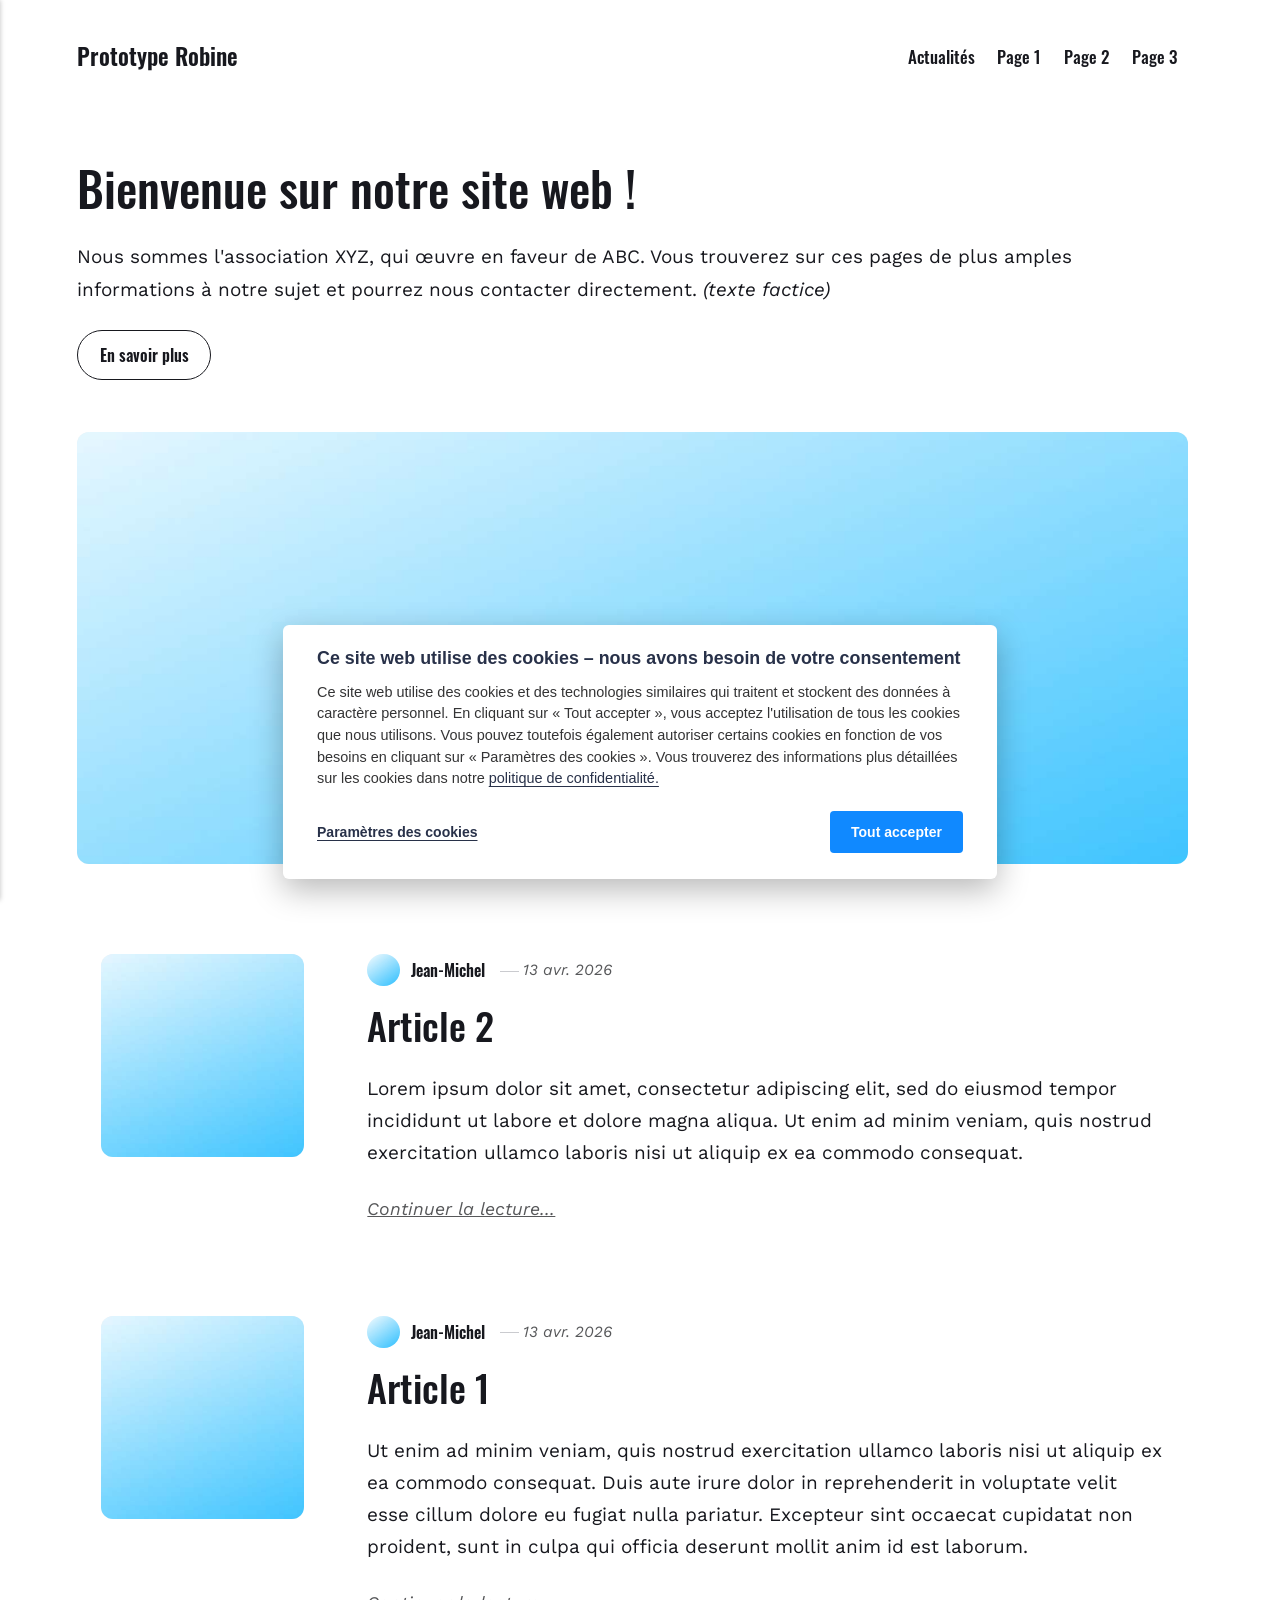
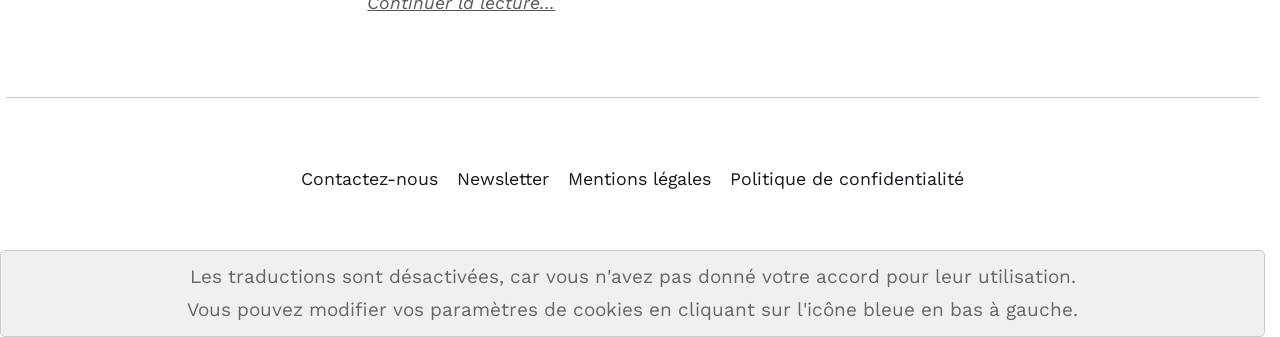
<file: index.html>
<!DOCTYPE html><html lang="fr"><head><meta charset="utf-8"><meta http-equiv="X-UA-Compatible" content="IE=edge"><meta name="viewport" content="width=device-width,initial-scale=1"><title>Prototype Robine</title><meta name="robots" content="noindex,nofollow"><meta name="generator" content="Publii Open-Source CMS for Static Site"><script>window.publiiEmbedConsentCheck = function (cookieGroup) {
                var configName = 'publii-gdpr-allowed-cookies-v1';
                var lastConfigSave = localStorage.getItem('publii-gdpr-cookies-config-save-date');
                var configIsFresh = false;

                if (lastConfigSave !== null) {
                    lastConfigSave = parseInt(lastConfigSave, 10);

                    if (lastConfigSave === 0) {
                        configIsFresh = true;
                    } else if (90 > 0 && +new Date() - lastConfigSave < 90 * 24 * 60 * 60 * 1000) {
                        configIsFresh = true;
                    }
                }

                if (!configIsFresh) {
                    return;
                }

                var config = localStorage.getItem(configName);

                if (config && config.indexOf(cookieGroup) > -1) {
                    var iframesToUnlock = document.querySelectorAll('.pec-wrapper[data-consent-group-id="' + cookieGroup + '"]');

                    for (var i = 0; i < iframesToUnlock.length; i++) {
                        var iframeWrapper = iframesToUnlock[i];

                        if (iframeWrapper.getAttribute('data-consent-given') === 'true') {
                            continue;
                        }

                        iframeWrapper.setAttribute('data-consent-given', 'true');
                        iframeWrapper.querySelector('.pec-overlay').classList.remove('is-active');
                        iframeWrapper.querySelector('.pec-overlay').setAttribute('aria-hidden', 'true');
                        var iframe = iframeWrapper.querySelector('iframe');
                        iframe.setAttribute('src', iframe.getAttribute('data-consent-src'));
                    }
                }
            }</script><link rel="preload" href="./assets/dynamic/fonts/worksans/worksans.woff2" as="font" type="font/woff2" crossorigin><link rel="preload" href="./assets/dynamic/fonts/worksans/worksans-italic.woff2" as="font" type="font/woff2" crossorigin><link rel="preload" href="./assets/dynamic/fonts/oswald/oswald.woff2" as="font" type="font/woff2" crossorigin><link rel="stylesheet" href="./assets/css/style.css?v=f5e6826f7af00c3fb574171070d37d19"><script type="application/ld+json">{"@context":"http://schema.org","@type":"Organization","name":"Prototype Robine","url":"./"}</script><noscript><style>img[loading] {
                    opacity: 1;
                }</style></noscript><style>.extlink::after {
				background-color: currentColor;
				content: "";
				display: inline-block;
				height: 16px;
				margin-left: 5px;
				position: relative;
				top: 0px;
				width: 16px;
			}
		
					.extlink.extlink-icon-1::after {
						mask-image: url("data:image/svg+xml;utf8,<svg viewBox='0 0 24 24' fill='none' stroke='%23000000' stroke-width='2' stroke-linecap='round' stroke-linejoin='round' xmlns='http://www.w3.org/2000/svg'><path d='M15 3h6v6'/><path d='M10 14 21 3'/><path d='M18 13v6a2 2 0 0 1-2 2H5a2 2 0 0 1-2-2V8a2 2 0 0 1 2-2h6'/></svg>");
						mask-repeat: no-repeat;
						mask-size: contain;
					}</style></head><body class="home-template"><header class="top js-header"><a class="logo" href="./">Prototype Robine</a><nav class="navbar js-navbar"><button class="navbar__toggle js-toggle" aria-label="Menu" aria-haspopup="true" aria-expanded="false"><span class="navbar__toggle-box"><span class="navbar__toggle-inner">Menu</span></span></button><ul class="navbar__menu"><li class="active has-submenu"><a href="./" title="Page d&#x27;actualités" target="_self" aria-haspopup="true" aria-expanded="false">Actualités</a><ul class="navbar__submenu level-2" aria-hidden="true"><li><a href="./tags/" title="Liste de tous les mots-clés" target="_self">Categories</a></li></ul></li><li><a href="./accueil.html" title="Page 1" target="_self">Page 1</a></li><li><a href="./page-2.html" title="Page 2" target="_self">Page 2</a></li><li><a href="./page-3.html" title="Page 3" target="_self">Page 3</a></li></ul></nav></header><main><div class="hero"><header class="hero__content"><div class="wrapper"><h1>Bienvenue sur notre site web !</h1><p>Nous sommes l'association XYZ, qui œuvre en faveur de ABC. Vous trouverez sur ces pages de plus amples informations à notre sujet et pourrez nous contacter directement. <em>(texte factice)</em></p><p><a href="#" class="btn">En savoir plus</a></p></div></header><figure class="hero__image"><div class="hero__image-wrapper"><img src="./media/website/DummyImage.jpg" srcset="./media/website/responsive/DummyImage-xs.jpg 640w, ./media/website/responsive/DummyImage-sm.jpg 768w, ./media/website/responsive/DummyImage-md.jpg 1024w, ./media/website/responsive/DummyImage-lg.jpg 1366w, ./media/website/responsive/DummyImage-xl.jpg 1600w, ./media/website/responsive/DummyImage-2xl.jpg 1920w" sizes="88vw" loading="eager" width="1920" height="1080" alt=""></div></figure></div><div class="wrapper feed"><article class="feed__item feed__item--centered"><figure class="feed__image"><img src="./media/posts/5/DummyImage.jpg" srcset="./media/posts/5/responsive/DummyImage-xs.jpg 640w, ./media/posts/5/responsive/DummyImage-sm.jpg 768w, ./media/posts/5/responsive/DummyImage-md.jpg 1024w" sizes="(min-width: 600px) calc(4.38vw + 143px), 87.86vw" loading="lazy" height="1080" width="1920" alt=""></figure><div class="feed__content"><header><div class="feed__meta"><img src="./media/website/Avatar.jpg" loading="lazy" height="400" width="400" class="feed__author-thumb" alt=""> <a href="./authors/jean-michel/" class="feed__author">Jean-Michel</a> <time datetime="2026-04-13T17:18" class="feed__date">13 avr. 2026</time></div><h2 class="feed__title"><a href="./article-2.html">Article 2</a></h2></header><p>Lorem ipsum dolor sit amet, consectetur adipiscing elit, sed do eiusmod tempor incididunt ut labore et dolore magna aliqua. Ut enim ad minim veniam, quis nostrud exercitation ullamco laboris nisi ut aliquip ex ea commodo consequat.</p><a href="./article-2.html" class="readmore feed__readmore">Continuer la lecture...</a></div></article><article class="feed__item feed__item--centered"><figure class="feed__image"><img src="./media/posts/4/DummyImage.jpg" srcset="./media/posts/4/responsive/DummyImage-xs.jpg 640w, ./media/posts/4/responsive/DummyImage-sm.jpg 768w, ./media/posts/4/responsive/DummyImage-md.jpg 1024w" sizes="(min-width: 600px) calc(4.38vw + 143px), 87.86vw" loading="lazy" height="1080" width="1920" alt=""></figure><div class="feed__content"><header><div class="feed__meta"><img src="./media/website/Avatar.jpg" loading="lazy" height="400" width="400" class="feed__author-thumb" alt=""> <a href="./authors/jean-michel/" class="feed__author">Jean-Michel</a> <time datetime="2026-04-13T17:18" class="feed__date">13 avr. 2026</time></div><h2 class="feed__title"><a href="./article-1.html">Article 1</a></h2></header><p>Ut enim ad minim veniam, quis nostrud exercitation ullamco laboris nisi ut aliquip ex ea commodo consequat. Duis aute irure dolor in reprehenderit in voluptate velit esse cillum dolore eu fugiat nulla pariatur. Excepteur sint occaecat cupidatat non proident, sunt in culpa qui officia deserunt mollit anim id est laborum.</p><a href="./article-1.html" class="readmore feed__readmore">Continuer la lecture...</a></div></article></div></main><footer class="footer"><div class="wrapper"><nav class="footer__nav"><ul><li><a href="./contactez-nous.html" class="al" title="Contactez-nous" target="_self">Contactez-nous</a></li><li><a href="./contactez-nous.html" class="al" title="S&#x27;abonner à notre newsletter" target="_self">Newsletter</a></li><li><a href="./mentions-legales.html" class="al" target="_self">Mentions légales</a></li><li><a href="./politique-de-confidentialite.html" class="al" target="_self">Politique de confidentialité</a></li></ul></nav><div class="footer__copyright"><div id="simple_website_translator"></div></div><button id="backToTop" class="footer__bttop" aria-label="Retour en haut" title="Retour en haut"><svg width="20" height="20"><use xlink:href="./assets/svg/svg-map.svg#toparrow"/></svg></button></div></footer><script defer="defer" src="./assets/js/scripts.min.js?v=dafec4f87fead6718cb125f0b0fc8441"></script><script>window.publiiThemeMenuConfig={mobileMenuMode:'sidebar',animationSpeed:300,submenuWidth: 'auto',doubleClickTime:500,mobileMenuExpandableSubmenus:true,relatedContainerForOverlayMenuSelector:'.top'};</script><script>var images = document.querySelectorAll('img[loading]');
        for (var i = 0; i < images.length; i++) {
            if (images[i].complete) {
                images[i].classList.add('is-loaded');
            } else {
                images[i].addEventListener('load', function () {
                    this.classList.add('is-loaded');
                }, false);
            }
        }</script><script>class Rot18Encoder { constructor() { this.rotations = [ { from: 'a', to: 'z', offset: 18 }, { from: 'A', to: 'Z', offset: 18 }, { from: '0', to: '9', offset: 5 } ]; } _rotate(char, from, to, offset) { const charCode = char.charCodeAt(0); const fromCode = from.charCodeAt(0); const toCode = to.charCodeAt(0); const range = toCode - fromCode + 1; if (charCode >= fromCode && charCode <= toCode) { const shiftedCode = ((charCode - fromCode + offset) % range) + fromCode; return String.fromCharCode(shiftedCode); } return char; } encode(text) { let encodedText = ""; for(let char of text){ let rotatedChar = char; for (const rot of this.rotations){ rotatedChar = this._rotate(rotatedChar, rot.from, rot.to, rot.offset); } encodedText += rotatedChar; } return encodedText; } decode(text) { let decodedText = ""; for(let char of text){ let rotatedChar = char; for (const rot of this.rotations){ rotatedChar = this._rotate(rotatedChar, rot.from, rot.to, rot.to.charCodeAt(0) - rot.from.charCodeAt(0) + 1 - rot.offset); } decodedText += rotatedChar; } return decodedText; } } class TextProcessor { constructor(encoder){ this.encoder = encoder; } encode(text){ return this.encoder.encode(text); } decode(text){ return this.encoder.decode(text); } } document.addEventListener('DOMContentLoaded', function() { const rot18 = new Rot18Encoder(); const coder = new TextProcessor(rot18); var obfElements = document.querySelectorAll('.obfuscated-email'); obfElements.forEach(function(elem) { var dataType = elem.getAttribute('data-type'); var encodedEmail = elem.getAttribute('data-email'); var user = elem.getAttribute('data-user'); var domain = elem.getAttribute('data-domain'); var decodedEmail = ''; if (user && domain) { decodedEmail = coder.decode(user) + '@' + coder.decode(domain); } else if (encodedEmail) { const parts = encodedEmail.split('@'); if (parts.length === 2) { decodedEmail = coder.decode(parts[0]) + '@' + coder.decode(parts[1]); } else { decodedEmail = encodedEmail; } } if (dataType === 'mailto') { var originalText = elem.textContent.trim(); var a = document.createElement('a'); a.href = 'mailto:' + decodedEmail; if (elem.classList.length > 0) { a.className = elem.className; } if (originalText === '') { a.textContent = decodedEmail; } else { a.textContent = originalText; } elem.parentNode.replaceChild(a, elem); } else if (dataType === 'text') { var textNode = document.createTextNode(decodedEmail); elem.parentNode.replaceChild(textNode, elem); } }); });</script><div data-gdpr-group="gdpr-blocker/fonction" id="swt-no-consent-info" style="background: #f0f0f0; border: 1px solid #ccc; border-radius: 5px; color: #666; display: block; padding: 10px; text-align: center; width: 100%;">Les traductions sont désactivées, car vous n'avez pas donné votre accord pour leur utilisation.<br>Vous pouvez modifier vos paramètres de cookies en cliquant sur l'icône bleue en bas à gauche.</div><script type="gdpr-blocker/fonction">async function SimpleWebsiteTranslator(){new google.translate.TranslateElement({pageLanguage:"fr",includedLanguages:"en,de,es,oc",layout: google.translate.TranslateElement.InlineLayout.VERTICAL,autoDisplay:false},"simple_website_translator");}</script><script type="gdpr-blocker/fonction" src="https://corsproxy.io/?https%3A%2F%2Ftranslate.google.com%2Ftranslate_a%2Felement.js%3Fcb%3DSimpleWebsiteTranslator"></script><script type="text/javascript">document.body.addEventListener('publii-cookie-banner-unblock-fonction', function () {
				document.getElementById('swt-no-consent-info').style.display = 'none';
			}, false);</script><div class="pcb" data-behaviour="badge" data-behaviour-link="#cookie-settings" data-revision="1" data-config-ttl="90" data-debug-mode="false"><div role="dialog" aria-modal="true" aria-hidden="true" aria-labelledby="pcb-title" aria-describedby="pcb-txt" class="pcb__banner"><div class="pcb__inner"><div id="pcb-title" role="heading" aria-level="2" class="pcb__title">Ce site web utilise des cookies – nous avons besoin de votre consentement</div><div id="pcb-txt" class="pcb__txt">Ce site web utilise des cookies et des technologies similaires qui traitent et stockent des données à caractère personnel. En cliquant sur «&nbsp;Tout accepter&nbsp;», vous acceptez l'utilisation de tous les cookies que nous utilisons. Vous pouvez toutefois également autoriser certains cookies en fonction de vos besoins en cliquant sur «&nbsp;Paramètres des cookies&nbsp;». Vous trouverez des informations plus détaillées sur les cookies dans notre <a href="./politique-de-confidentialite.html">politique de confidentialité.</a></div><div class="pcb__buttons"><button type="button" class="pcb__btn pcb__btn--link pcb__btn--configure" aria-haspopup="dialog">Paramètres des cookies</button> <button type="button" class="pcb__btn pcb__btn--solid pcb__btn--accept">Tout accepter</button></div></div></div><div class="pcb__popup" role="dialog" aria-modal="true" aria-hidden="true" aria-labelledby="pcb-popup-title"><div class="pcb__popup__wrapper"><div class="pcb__inner pcb__popup__inner"><div class="pcb__popup__heading"><div id="pcb-popup-title" role="heading" aria-level="2" class="pcb__title">Paramètres des cookies</div><button class="pcb__popup__close" aria-label="Close"></button></div><div class="pcb__popup__content"><div class="pcb__txt pcb__popup__txt">Vous pouvez ici autoriser les cookies en fonction de vos préférences. En cliquant sur «&nbsp;Tout accepter&nbsp;», vous acceptez l'utilisation de tous les cookies répertoriés. Vous pouvez modifier ou retirer votre consentement à l'utilisation des cookies à tout moment en cliquant sur le bouton bleu.</div><ul class="pcb__groups"><li class="pcb__group"><details><summary class="pcb__group__title">Obligatoire</summary><p class="pcb__group__txt">Ce site web utilise des cookies et des technologies similaires qui traitent et enregistrent des données à caractère personnel, telles que votre adresse IP. Cela est nécessaire au bon fonctionnement technique de ce site web et ne peut pas être désactivé.</p></details><div class="pcb__popup__switch is-checked"><input type="checkbox" data-group-name="" id="pcb-group-0" checked="checked"> <label for="pcb-group-0">Obligatoire</label></div></li><li class="pcb__group"><details><summary class="pcb__group__title">Fonctionnalités via des prestataires externes</summary><p class="pcb__group__txt">Nous faisons également appel aux services de prestataires externes afin de proposer des fonctionnalités supplémentaires sur le site web, telles que des vidéos et des traductions. Lorsque vous utilisez ces fonctionnalités, les prestataires de ces services peuvent également traiter ou enregistrer des données à caractère personnel vous concernant.</p></details><div class="pcb__popup__switch"><input type="checkbox" data-group-name="fonction" id="fonction-cookies"> <label for="fonction-cookies">Fonctionnalités via des prestataires externes</label></div></li></ul></div><div class="pcb__buttons pcb__popup__buttons"><button type="button" class="pcb__btn pcb__btn--solid pcb__btn--accept">Tout accepter</button> <button type="button" class="pcb__btn pcb__btn--reject">Tout refuser</button> <button type="button" class="pcb__btn pcb__btn--save">Enregistrer la sélection</button></div></div></div></div><div class="pcb__overlay" aria-hidden="true"></div><button class="pcb__badge" aria-label="Politique en matière de cookies" aria-hidden="true"><svg xmlns="http://www.w3.org/2000/svg" aria-hidden="true" focusable="false" width="40" height="40" viewBox="0 0 23 23" fill="currentColor"><path d="M21.41 12.71c-.08-.01-.15 0-.22 0h-.03c-.03 0-.05 0-.08.01-.07 0-.13.01-.19.04-.52.21-1.44.19-2.02-.22-.44-.31-.65-.83-.62-1.53a.758.758 0 0 0-.27-.61.73.73 0 0 0-.65-.14c-1.98.51-3.49.23-4.26-.78-.82-1.08-.73-2.89.24-4.49.14-.23.14-.52 0-.75a.756.756 0 0 0-.67-.36c-.64.03-1.11-.1-1.31-.35-.19-.26-.13-.71-.01-1.29.04-.18.06-.38.03-.59-.05-.4-.4-.7-.81-.66C5.1 1.54 1 6.04 1 11.48 1 17.28 5.75 22 11.6 22c5.02 0 9.39-3.54 10.39-8.42.08-.4-.18-.78-.58-.87Zm-9.81 7.82c-5.03 0-9.12-4.06-9.12-9.06 0-4.34 3.05-8 7.25-8.86-.08.7.05 1.33.42 1.81.24.32.66.67 1.38.84-.76 1.86-.65 3.78.36 5.11.61.81 2.03 2 4.95 1.51.18.96.71 1.54 1.18 1.87.62.43 1.38.62 2.1.62.05 0 .09 0 .13-.01-1.23 3.64-4.7 6.18-8.64 6.18ZM13 17c0 .55-.45 1-1 1s-1-.45-1-1 .45-1 1-1 1 .45 1 1Zm5.29-12.3a.99.99 0 0 1-.29-.71c0-.55.45-.99 1-.99a1 1 0 0 1 .71.3c.19.19.29.44.29.71 0 .55-.45.99-1 .99a1 1 0 0 1-.71-.3ZM9 13.5c0 .83-.67 1.5-1.5 1.5S6 14.33 6 13.5 6.67 12 7.5 12s1.5.67 1.5 1.5Zm3.25.81a.744.744 0 0 1-.06-1.05c.28-.32.75-.34 1.05-.06.31.28.33.75.05 1.06-.15.16-.35.25-.56.25-.18 0-.36-.06-.5-.19ZM8.68 7.26c.41.37.44 1 .07 1.41-.2.22-.47.33-.75.33a.96.96 0 0 1-.67-.26c-.41-.37-.44-1-.07-1.41.37-.42 1-.45 1.41-.08Zm11.48 1.88c.18-.19.52-.19.7 0 .05.04.09.1.11.16.03.06.04.12.04.19 0 .13-.05.26-.15.35-.09.1-.22.15-.35.15s-.26-.05-.35-.15a.355.355 0 0 1-.11-.16.433.433 0 0 1-.04-.19c0-.13.05-.26.15-.35Zm-4.93-1.86a.75.75 0 1 1 1.059-1.06.75.75 0 0 1-1.059 1.06Z"/></svg></button></div><script>(function(win) {
    if (!document.querySelector('.pcb')) {
        return;
    }

    var cbConfig = {
        behaviour: document.querySelector('.pcb').getAttribute('data-behaviour'),
        behaviourLink: document.querySelector('.pcb').getAttribute('data-behaviour-link'),
        revision: document.querySelector('.pcb').getAttribute('data-revision'),
        configTTL: parseInt(document.querySelector('.pcb').getAttribute('data-config-ttl'), 10),
        debugMode: document.querySelector('.pcb').getAttribute('data-debug-mode') === 'true',
        initialState: null,
        initialLsState: null,
        previouslyAccepted: []
    };

    var cbUI = {
        wrapper: document.querySelector('.pcb'),
        banner: {
            element: null,
            btnAccept: null,
            btnReject: null,
            btnConfigure: null
        },
        popup: {
            element: null,
            btnClose: null,
            btnSave: null,
            btnAccept: null,
            btnReject: null,
            checkboxes: null,
        },
        overlay: null,
        badge: null,
        blockedScripts: document.querySelectorAll('script[type^="gdpr-blocker/"]'),
        triggerLinks: cbConfig.behaviourLink ? document.querySelectorAll('a[href*="' + cbConfig.behaviourLink + '"]') : null
    };

    function initUI () {
        // setup banner elements
        cbUI.banner.element = cbUI.wrapper.querySelector('.pcb__banner');
        cbUI.banner.btnAccept = cbUI.banner.element.querySelector('.pcb__btn--accept');
        cbUI.banner.btnReject = cbUI.banner.element.querySelector('.pcb__btn--reject');
        cbUI.banner.btnConfigure = cbUI.banner.element.querySelector('.pcb__btn--configure');

        // setup popup elements
        if (cbUI.wrapper.querySelector('.pcb__popup')) {
            cbUI.popup.element = cbUI.wrapper.querySelector('.pcb__popup');
            cbUI.popup.btnClose = cbUI.wrapper.querySelector('.pcb__popup__close');
            cbUI.popup.btnSave = cbUI.popup.element.querySelector('.pcb__btn--save');
            cbUI.popup.btnAccept = cbUI.popup.element.querySelector('.pcb__btn--accept');
            cbUI.popup.btnReject = cbUI.popup.element.querySelector('.pcb__btn--reject');
            cbUI.popup.checkboxes = cbUI.popup.element.querySelector('input[type="checkbox"]');
            // setup overlay
            cbUI.overlay = cbUI.wrapper.querySelector('.pcb__overlay');
        }

        cbUI.badge = cbUI.wrapper.querySelector('.pcb__badge');

        if (cbConfig.behaviour.indexOf('link') > -1) {
            for (var i = 0; i < cbUI.triggerLinks.length; i++) {
                cbUI.triggerLinks[i].addEventListener('click', function(e) {
                    e.preventDefault();
                    showBannerOrPopup();
                });
            }
        }
    }

    function initState () {
        var lsKeyName = getConfigName();
        var currentConfig = localStorage.getItem(lsKeyName);
        var configIsFresh = checkIfConfigIsFresh();

        if (!configIsFresh || currentConfig === null) {
            if (cbConfig.debugMode) {
                console.log('🍪 Config not found, or configuration expired');
            }

            if (window.publiiCBGCM) {
                gtag('consent', 'default', {
                    'ad_storage': window.publiiCBGCM.defaultState.ad_storage ? 'granted' : 'denied',
                    'ad_personalization': window.publiiCBGCM.defaultState.ad_personalization ? 'granted' : 'denied',
                    'ad_user_data': window.publiiCBGCM.defaultState.ad_user_data ? 'granted' : 'denied',
                    'analytics_storage': window.publiiCBGCM.defaultState.analytics_storage ? 'granted' : 'denied',
                    'personalization_storage': window.publiiCBGCM.defaultState.personalization_storage ? 'granted' : 'denied',
                    'functionality_storage': window.publiiCBGCM.defaultState.functionality_storage ? 'granted' : 'denied',
                    'security_storage': window.publiiCBGCM.defaultState.security_storage ? 'granted' : 'denied'
                });  
                
                if (cbConfig.debugMode) {
                    console.log('🍪 GCMv2 DEFAULT STATE: ' + JSON.stringify({
                        'ad_storage': window.publiiCBGCM.defaultState.ad_storage ? 'granted' : 'denied',
                        'ad_personalization': window.publiiCBGCM.defaultState.ad_personalization ? 'granted' : 'denied',
                        'ad_user_data': window.publiiCBGCM.defaultState.ad_user_data ? 'granted' : 'denied',
                        'analytics_storage': window.publiiCBGCM.defaultState.analytics_storage ? 'granted' : 'denied',
                        'personalization_storage': window.publiiCBGCM.defaultState.personalization_storage ? 'granted' : 'denied',
                        'functionality_storage': window.publiiCBGCM.defaultState.functionality_storage ? 'granted' : 'denied',
                        'security_storage': window.publiiCBGCM.defaultState.security_storage ? 'granted' : 'denied'
                    }));
                }
            }

            showBanner();
        } else if (typeof currentConfig === 'string') {
            if (cbConfig.debugMode) {
                console.log('🍪 Config founded');
            }

            cbConfig.initialLsState = currentConfig.split(',');

            if (window.publiiCBGCM) {
                gtag('consent', 'default', {
                    'ad_storage': getDefaultConsentState(currentConfig, 'ad_storage'),
                    'ad_personalization': getDefaultConsentState(currentConfig, 'ad_personalization'),
                    'ad_user_data': getDefaultConsentState(currentConfig, 'ad_user_data'),
                    'analytics_storage': getDefaultConsentState(currentConfig, 'analytics_storage'),
                    'personalization_storage': getDefaultConsentState(currentConfig, 'personalization_storage'),
                    'functionality_storage': getDefaultConsentState(currentConfig, 'functionality_storage'),
                    'security_storage': getDefaultConsentState(currentConfig, 'security_storage')
                });
                
                if (cbConfig.debugMode) {
                    console.log('🍪 GCMv2 DEFAULT STATE: ' + JSON.stringify({
                        'ad_storage': getDefaultConsentState(currentConfig, 'ad_storage'),
                        'ad_personalization': getDefaultConsentState(currentConfig, 'ad_personalization'),
                        'ad_user_data': getDefaultConsentState(currentConfig, 'ad_user_data'),
                        'analytics_storage': getDefaultConsentState(currentConfig, 'analytics_storage'),
                        'personalization_storage': getDefaultConsentState(currentConfig, 'personalization_storage'),
                        'functionality_storage': getDefaultConsentState(currentConfig, 'functionality_storage'),
                        'security_storage': getDefaultConsentState(currentConfig, 'security_storage')
                    }));
                }
            }

            showBadge();

            if (cbUI.popup.element) {
                var allowedGroups = currentConfig.split(',');
                var checkedCheckboxes = cbUI.popup.element.querySelectorAll('input[type="checkbox"]:checked');

                for (var j = 0; j < checkedCheckboxes.length; j++) {
                    var name = checkedCheckboxes[j].getAttribute('data-group-name');

                    if (name && name !== '-' && allowedGroups.indexOf(name) === -1) {
                        checkedCheckboxes[j].checked = false;
                    }
                }

                for (var i = 0; i < allowedGroups.length; i++) {
                    var checkbox = cbUI.popup.element.querySelector('input[type="checkbox"][data-group-name="' + allowedGroups[i] + '"]');

                    if (checkbox) {
                        checkbox.checked = true;
                    }

                    allowCookieGroup(allowedGroups[i]);
                }
            }
        }

        setTimeout(function () {
            cbConfig.initialState = getInitialStateOfConsents();
        }, 0);
    }

    function checkIfConfigIsFresh () {
        var lastConfigSave = localStorage.getItem('publii-gdpr-cookies-config-save-date');

        if (lastConfigSave === null) {
            return false;
        }

        lastConfigSave = parseInt(lastConfigSave, 10);

        if (lastConfigSave === 0) {
            return true;
        }

        if (+new Date() - lastConfigSave < cbConfig.configTTL * 24 * 60 * 60 * 1000) {
            return true;
        }

        return false;
    }

    function getDefaultConsentState (currentConfig, consentGroup) {
        let configGroups = currentConfig.split(',');

        for (let i = 0; i < configGroups.length; i++) {
            let groupName = configGroups[i];
            let group = window.publiiCBGCM.groups.find(group => group.cookieGroup === groupName);

            if (group && group[consentGroup]) {
                return 'granted';
            }
        }  
        
        if (window.publiiCBGCM.defaultState[consentGroup]) {
            return 'granted'; 
        }
        
        return 'denied';
    }

    function initBannerEvents () {
        cbUI.banner.btnAccept.addEventListener('click', function (e) {
            e.preventDefault();
            acceptAllCookies('banner');
            showBadge();
        }, false);

        if (cbUI.banner.btnReject) {
            cbUI.banner.btnReject.addEventListener('click', function (e) {
                e.preventDefault();
                rejectAllCookies();
                showBadge();
            }, false);
        }

        if (cbUI.banner.btnConfigure) {
            cbUI.banner.btnConfigure.addEventListener('click', function (e) {
                e.preventDefault();
                hideBanner();
                showAdvancedPopup();
                showBadge();
            }, false);
        }
    }

    function initPopupEvents () {
        if (!cbUI.popup.element) {
            return;
        }

        cbUI.overlay.addEventListener('click', function (e) {
            hideAdvancedPopup();
        }, false);

        cbUI.popup.element.addEventListener('click', function (e) {
            e.stopPropagation();
        }, false);

        cbUI.popup.btnAccept.addEventListener('click', function (e) {
            e.preventDefault();
            acceptAllCookies('popup');
        }, false);

        cbUI.popup.btnReject.addEventListener('click', function (e) {
            e.preventDefault();
            rejectAllCookies();
        }, false);

        cbUI.popup.btnSave.addEventListener('click', function (e) {
            e.preventDefault();
            saveConfiguration();
        }, false);

        cbUI.popup.btnClose.addEventListener('click', function (e) {
            e.preventDefault();
            hideAdvancedPopup();
        }, false);
    }

    function initBadgeEvents () {
        if (!cbUI.badge) {
            return;
        }

        cbUI.badge.addEventListener('click', function (e) {
            showBannerOrPopup();
        }, false);
    }

    initUI();
    initState();
    initBannerEvents();
    initPopupEvents();
    initBadgeEvents();

    /**
     * API
     */
    function addScript (src, inline) {
        var newScript = document.createElement('script');

        if (src) {
            newScript.setAttribute('src', src);
        }

        if (inline) {
            newScript.text = inline;
        }

        document.body.appendChild(newScript);
    }

    function allowCookieGroup (allowedGroup) {
        var scripts = document.querySelectorAll('script[type="gdpr-blocker/' + allowedGroup + '"]');
        cbConfig.previouslyAccepted.push(allowedGroup);
    
        for (var j = 0; j < scripts.length; j++) {
            addScript(scripts[j].src, scripts[j].text);
        }

        var groupEvent = new Event('publii-cookie-banner-unblock-' + allowedGroup);
        document.body.dispatchEvent(groupEvent);
        unlockEmbeds(allowedGroup);

        if (cbConfig.debugMode) {
            console.log('🍪 Allowed group: ' + allowedGroup);
        }

        if (window.publiiCBGCM && (!cbConfig.initialLsState || cbConfig.initialLsState.indexOf(allowedGroup) === -1)) {
            let consentResult = {};
            let group = window.publiiCBGCM.groups.find(group => group.cookieGroup === allowedGroup);

            if (group) {
                let foundSomeConsents = false;

                Object.keys(group).forEach(key => {
                    if (key !== 'cookieGroup' && group[key] === true) {
                        consentResult[key] = 'granted';
                        foundSomeConsents = true;
                    }
                });

                if (foundSomeConsents) {
                    gtag('consent', 'update', consentResult);   

                    if (cbConfig.debugMode) {
                        console.log('🍪 GCMv2 UPDATE: ' + JSON.stringify(consentResult));
                    }
                }
            }
        }
    }

    function showBannerOrPopup () {
        if (cbUI.popup.element) {
            showAdvancedPopup();
        } else {
            showBanner();
        }
    }

    function showAdvancedPopup () {
        cbUI.popup.element.classList.add('is-visible');
        cbUI.overlay.classList.add('is-visible');
        cbUI.popup.element.setAttribute('aria-hidden', 'false');
        cbUI.overlay.setAttribute('aria-hidden', 'false');
    }

    function hideAdvancedPopup () {
        cbUI.popup.element.classList.remove('is-visible');
        cbUI.overlay.classList.remove('is-visible');
        cbUI.popup.element.setAttribute('aria-hidden', 'true');
        cbUI.overlay.setAttribute('aria-hidden', 'true');
    }

    function showBanner () {
        cbUI.banner.element.classList.add('is-visible');
        cbUI.banner.element.setAttribute('aria-hidden', 'false');
    }

    function hideBanner () {
        cbUI.banner.element.classList.remove('is-visible');
        cbUI.banner.element.setAttribute('aria-hidden', 'true');
    }

    function showBadge () {
        if (!cbUI.badge) {
            return;
        }

        cbUI.badge.classList.add('is-visible');
        cbUI.badge.setAttribute('aria-hidden', 'false');
    }

    function getConfigName () {
        var lsKeyName = 'publii-gdpr-allowed-cookies';

        if (cbConfig.revision) {
            lsKeyName = lsKeyName + '-v' + parseInt(cbConfig.revision, 10);
        }

        return lsKeyName;
    }

    function storeConfiguration (allowedGroups) {
        var lsKeyName = getConfigName();
        var dataToStore = allowedGroups.join(',');
        localStorage.setItem(lsKeyName, dataToStore);

        if (cbConfig.configTTL === 0) {
            localStorage.setItem('publii-gdpr-cookies-config-save-date', 0);

            if (cbConfig.debugMode) {
                console.log('🍪 Store never expiring configuration');
            }
        } else {
            localStorage.setItem('publii-gdpr-cookies-config-save-date', +new Date());
        }
    }

    function getInitialStateOfConsents () {
        if (!cbUI.popup.element) {
            return [];
        }

        var checkedGroups = cbUI.popup.element.querySelectorAll('input[type="checkbox"]:checked');
        var groups = [];

        for (var i = 0; i < checkedGroups.length; i++) {
            var allowedGroup = checkedGroups[i].getAttribute('data-group-name');

            if (allowedGroup !== '') {
                groups.push(allowedGroup);
            }
        }

        if (cbConfig.debugMode) {
            console.log('🍪 Initial state: ' + groups.join(', '));
        }

        return groups;
    }

    function getCurrentStateOfConsents () {
        if (!cbUI.popup.element) {
            return [];
        }

        var checkedGroups = cbUI.popup.element.querySelectorAll('input[type="checkbox"]:checked');
        var groups = [];

        for (var i = 0; i < checkedGroups.length; i++) {
            var allowedGroup = checkedGroups[i].getAttribute('data-group-name');

            if (allowedGroup !== '') {
                groups.push(allowedGroup);
            }
        }

        if (cbConfig.debugMode) {
            console.log('🍪 State to save: ' + groups.join(', '));
        }

        return groups;
    }

    function getAllGroups () {
        if (!cbUI.popup.element) {
            return [];
        }

        var checkedGroups = cbUI.popup.element.querySelectorAll('input[type="checkbox"]');
        var groups = [];

        for (var i = 0; i < checkedGroups.length; i++) {
            var allowedGroup = checkedGroups[i].getAttribute('data-group-name');

            if (allowedGroup !== '') {
                groups.push(allowedGroup);
            }
        }

        return groups;
    }

    function acceptAllCookies (source) {
        var groupsToAccept = getAllGroups();
        storeConfiguration(groupsToAccept);

        for (var i = 0; i < groupsToAccept.length; i++) {
            var group = groupsToAccept[i];

            if (cbConfig.initialState.indexOf(group) > -1 || cbConfig.previouslyAccepted.indexOf(group) > -1) {
                if (cbConfig.debugMode) {
                    console.log('🍪 Skip previously activated group: ' + group);
                }

                continue;
            }

            allowCookieGroup(group);
        }

        if (cbUI.popup.element) {
            var checkboxesToCheck = cbUI.popup.element.querySelectorAll('input[type="checkbox"]');

            for (var j = 0; j < checkboxesToCheck.length; j++) {
                checkboxesToCheck[j].checked = true;
            }
        }

        if (cbConfig.debugMode) {
            console.log('🍪 Accept all cookies: ', groupsToAccept.join(', '));
        }

        if (source === 'popup') {
            hideAdvancedPopup();
        } else if (source === 'banner') {
            hideBanner();
        }
    }

    function rejectAllCookies () {
        if (cbConfig.debugMode) {
            console.log('🍪 Reject all cookies');
        }

        storeConfiguration([]);
        setTimeout(function () {
            window.location.reload();
        }, 100);
    }

    function saveConfiguration () {
        var groupsToAccept = getCurrentStateOfConsents();
        storeConfiguration(groupsToAccept);

        if (cbConfig.debugMode) {
            console.log('🍪 Save new config: ', groupsToAccept.join(', '));
        }

        if (reloadIsNeeded(groupsToAccept)) {
            setTimeout(function () {
                window.location.reload();
            }, 100);
            return;
        }

        for (var i = 0; i < groupsToAccept.length; i++) {
            var group = groupsToAccept[i];

            if (cbConfig.initialState.indexOf(group) > -1 || cbConfig.previouslyAccepted.indexOf(group) > -1) {
                if (cbConfig.debugMode) {
                    console.log('🍪 Skip previously activated group: ' + group);
                }

                continue;
            }

            allowCookieGroup(group);
        }

        hideAdvancedPopup();
    }

    function reloadIsNeeded (groupsToAccept) {
        // check if user rejected consent for initial groups
        var initialGroups = cbConfig.initialState;
        var previouslyAcceptedGroups = cbConfig.previouslyAccepted;
        var groupsToCheck = initialGroups.concat(previouslyAcceptedGroups);

        for (var i = 0; i < groupsToCheck.length; i++) {
            var groupToCheck = groupsToCheck[i];

            if (groupToCheck !== '' && groupsToAccept.indexOf(groupToCheck) === -1) {
                if (cbConfig.debugMode) {
                    console.log('🍪 Reload is needed due lack of: ', groupToCheck);
                }

                return true;
            }
        }

        return false;
    }

    function unlockEmbeds (cookieGroup) {
        var iframesToUnlock = document.querySelectorAll('.pec-wrapper[data-consent-group-id="' + cookieGroup + '"]');

        for (var i = 0; i < iframesToUnlock.length; i++) {
            var iframeWrapper = iframesToUnlock[i];
            iframeWrapper.querySelector('.pec-overlay').classList.remove('is-active');
            iframeWrapper.querySelector('.pec-overlay').setAttribute('aria-hidden', 'true');
            var iframe = iframeWrapper.querySelector('iframe');
            iframe.setAttribute('src', iframe.getAttribute('data-consent-src'));
        }
    }

    win.publiiEmbedConsentGiven = function (cookieGroup) {
        // it will unlock embeds
        allowCookieGroup(cookieGroup);

        var checkbox = cbUI.popup.element.querySelector('input[type="checkbox"][data-group-name="' + cookieGroup + '"]');

        if (checkbox) {
            checkbox.checked = true;
        }

        var groupsToAccept = getCurrentStateOfConsents();
        storeConfiguration(groupsToAccept);

        if (cbConfig.debugMode) {
            console.log('🍪 Save new config: ', groupsToAccept.join(', '));
        }
    }
})(window);</script></body></html>
</file>
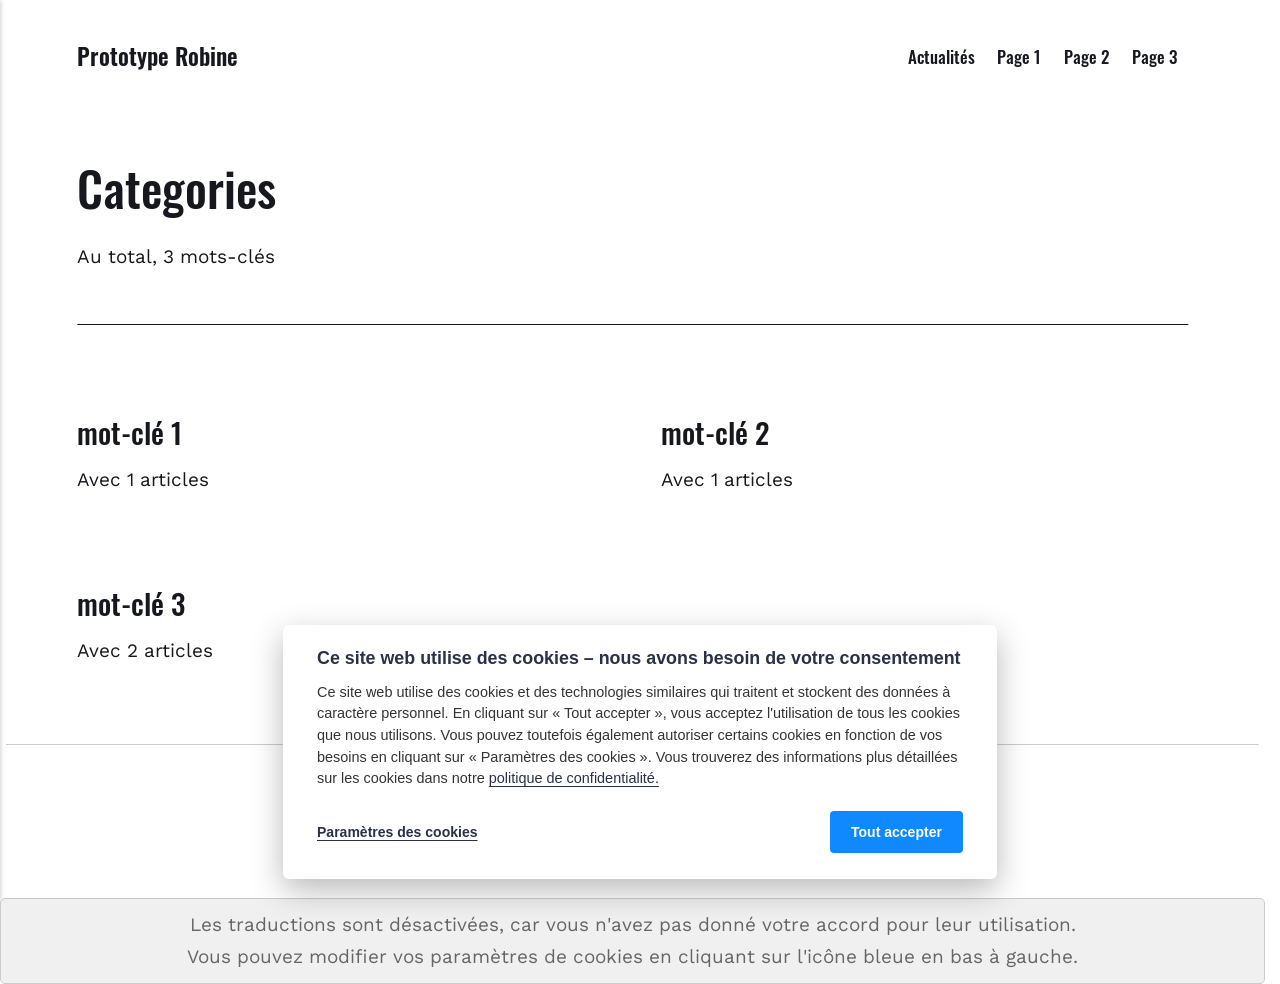
<file: tags/index.html>
<!DOCTYPE html><html lang="fr"><head><meta charset="utf-8"><meta http-equiv="X-UA-Compatible" content="IE=edge"><meta name="viewport" content="width=device-width,initial-scale=1"><title>All tags - Prototype Robine</title><meta name="robots" content="noindex,nofollow"><meta name="generator" content="Publii Open-Source CMS for Static Site"><script>window.publiiEmbedConsentCheck = function (cookieGroup) {
                var configName = 'publii-gdpr-allowed-cookies-v1';
                var lastConfigSave = localStorage.getItem('publii-gdpr-cookies-config-save-date');
                var configIsFresh = false;

                if (lastConfigSave !== null) {
                    lastConfigSave = parseInt(lastConfigSave, 10);

                    if (lastConfigSave === 0) {
                        configIsFresh = true;
                    } else if (90 > 0 && +new Date() - lastConfigSave < 90 * 24 * 60 * 60 * 1000) {
                        configIsFresh = true;
                    }
                }

                if (!configIsFresh) {
                    return;
                }

                var config = localStorage.getItem(configName);

                if (config && config.indexOf(cookieGroup) > -1) {
                    var iframesToUnlock = document.querySelectorAll('.pec-wrapper[data-consent-group-id="' + cookieGroup + '"]');

                    for (var i = 0; i < iframesToUnlock.length; i++) {
                        var iframeWrapper = iframesToUnlock[i];

                        if (iframeWrapper.getAttribute('data-consent-given') === 'true') {
                            continue;
                        }

                        iframeWrapper.setAttribute('data-consent-given', 'true');
                        iframeWrapper.querySelector('.pec-overlay').classList.remove('is-active');
                        iframeWrapper.querySelector('.pec-overlay').setAttribute('aria-hidden', 'true');
                        var iframe = iframeWrapper.querySelector('iframe');
                        iframe.setAttribute('src', iframe.getAttribute('data-consent-src'));
                    }
                }
            }</script><link rel="preload" href="./../assets/dynamic/fonts/worksans/worksans.woff2" as="font" type="font/woff2" crossorigin><link rel="preload" href="./../assets/dynamic/fonts/worksans/worksans-italic.woff2" as="font" type="font/woff2" crossorigin><link rel="preload" href="./../assets/dynamic/fonts/oswald/oswald.woff2" as="font" type="font/woff2" crossorigin><link rel="stylesheet" href="./../assets/css/style.css?v=f5e6826f7af00c3fb574171070d37d19"><script type="application/ld+json">{"@context":"http://schema.org","@type":"Organization","name":"Prototype Robine","url":"./../"}</script><noscript><style>img[loading] {
                    opacity: 1;
                }</style></noscript><style>.extlink::after {
				background-color: currentColor;
				content: "";
				display: inline-block;
				height: 16px;
				margin-left: 5px;
				position: relative;
				top: 0px;
				width: 16px;
			}
		
					.extlink.extlink-icon-1::after {
						mask-image: url("data:image/svg+xml;utf8,<svg viewBox='0 0 24 24' fill='none' stroke='%23000000' stroke-width='2' stroke-linecap='round' stroke-linejoin='round' xmlns='http://www.w3.org/2000/svg'><path d='M15 3h6v6'/><path d='M10 14 21 3'/><path d='M18 13v6a2 2 0 0 1-2 2H5a2 2 0 0 1-2-2V8a2 2 0 0 1 2-2h6'/></svg>");
						mask-repeat: no-repeat;
						mask-size: contain;
					}</style></head><body class="tags-template"><header class="top js-header"><a class="logo" href="./../">Prototype Robine</a><nav class="navbar js-navbar"><button class="navbar__toggle js-toggle" aria-label="Menu" aria-haspopup="true" aria-expanded="false"><span class="navbar__toggle-box"><span class="navbar__toggle-inner">Menu</span></span></button><ul class="navbar__menu"><li class="active-parent has-submenu"><a href="./../" title="Page d&#x27;actualités" target="_self" aria-haspopup="true" aria-expanded="false">Actualités</a><ul class="navbar__submenu level-2" aria-hidden="true"><li class="active"><a href="./../tags/" title="Liste de tous les mots-clés" target="_self">Categories</a></li></ul></li><li><a href="./../accueil.html" title="Page 1" target="_self">Page 1</a></li><li><a href="./../page-2.html" title="Page 2" target="_self">Page 2</a></li><li><a href="./../page-3.html" title="Page 3" target="_self">Page 3</a></li></ul></nav></header><main class="page page--tags"><div class="hero hero--noimage"><header class="hero__content"><div class="wrapper"><h1>Categories</h1><p class="page__desc">Au total, 3 mots-clés</p></div></header></div><div class="wrapper"><ul class="feed feed--grid"><li class="feed__item"><div class="feed__content"><h2 class="h3"><a href="./../tags/mot-cle-1/">mot-clé 1</a></h2><p>Avec 1 articles</p></div></li><li class="feed__item"><div class="feed__content"><h2 class="h3"><a href="./../tags/mot-cle-2/">mot-clé 2</a></h2><p>Avec 1 articles</p></div></li><li class="feed__item"><div class="feed__content"><h2 class="h3"><a href="./../tags/mot-cle-3/">mot-clé 3</a></h2><p>Avec 2 articles</p></div></li></ul></div></main><footer class="footer"><div class="wrapper"><nav class="footer__nav"><ul><li><a href="./../contactez-nous.html" class="al" title="Contactez-nous" target="_self">Contactez-nous</a></li><li><a href="./../contactez-nous.html" class="al" title="S&#x27;abonner à notre newsletter" target="_self">Newsletter</a></li><li><a href="./../mentions-legales.html" class="al" target="_self">Mentions légales</a></li><li><a href="./../politique-de-confidentialite.html" class="al" target="_self">Politique de confidentialité</a></li></ul></nav><div class="footer__copyright"><div id="simple_website_translator"></div></div><button id="backToTop" class="footer__bttop" aria-label="Retour en haut" title="Retour en haut"><svg width="20" height="20"><use xlink:href="./../assets/svg/svg-map.svg#toparrow"/></svg></button></div></footer><script defer="defer" src="./../assets/js/scripts.min.js?v=dafec4f87fead6718cb125f0b0fc8441"></script><script>window.publiiThemeMenuConfig={mobileMenuMode:'sidebar',animationSpeed:300,submenuWidth: 'auto',doubleClickTime:500,mobileMenuExpandableSubmenus:true,relatedContainerForOverlayMenuSelector:'.top'};</script><script>var images = document.querySelectorAll('img[loading]');
        for (var i = 0; i < images.length; i++) {
            if (images[i].complete) {
                images[i].classList.add('is-loaded');
            } else {
                images[i].addEventListener('load', function () {
                    this.classList.add('is-loaded');
                }, false);
            }
        }</script><script>class Rot18Encoder { constructor() { this.rotations = [ { from: 'a', to: 'z', offset: 18 }, { from: 'A', to: 'Z', offset: 18 }, { from: '0', to: '9', offset: 5 } ]; } _rotate(char, from, to, offset) { const charCode = char.charCodeAt(0); const fromCode = from.charCodeAt(0); const toCode = to.charCodeAt(0); const range = toCode - fromCode + 1; if (charCode >= fromCode && charCode <= toCode) { const shiftedCode = ((charCode - fromCode + offset) % range) + fromCode; return String.fromCharCode(shiftedCode); } return char; } encode(text) { let encodedText = ""; for(let char of text){ let rotatedChar = char; for (const rot of this.rotations){ rotatedChar = this._rotate(rotatedChar, rot.from, rot.to, rot.offset); } encodedText += rotatedChar; } return encodedText; } decode(text) { let decodedText = ""; for(let char of text){ let rotatedChar = char; for (const rot of this.rotations){ rotatedChar = this._rotate(rotatedChar, rot.from, rot.to, rot.to.charCodeAt(0) - rot.from.charCodeAt(0) + 1 - rot.offset); } decodedText += rotatedChar; } return decodedText; } } class TextProcessor { constructor(encoder){ this.encoder = encoder; } encode(text){ return this.encoder.encode(text); } decode(text){ return this.encoder.decode(text); } } document.addEventListener('DOMContentLoaded', function() { const rot18 = new Rot18Encoder(); const coder = new TextProcessor(rot18); var obfElements = document.querySelectorAll('.obfuscated-email'); obfElements.forEach(function(elem) { var dataType = elem.getAttribute('data-type'); var encodedEmail = elem.getAttribute('data-email'); var user = elem.getAttribute('data-user'); var domain = elem.getAttribute('data-domain'); var decodedEmail = ''; if (user && domain) { decodedEmail = coder.decode(user) + '@' + coder.decode(domain); } else if (encodedEmail) { const parts = encodedEmail.split('@'); if (parts.length === 2) { decodedEmail = coder.decode(parts[0]) + '@' + coder.decode(parts[1]); } else { decodedEmail = encodedEmail; } } if (dataType === 'mailto') { var originalText = elem.textContent.trim(); var a = document.createElement('a'); a.href = 'mailto:' + decodedEmail; if (elem.classList.length > 0) { a.className = elem.className; } if (originalText === '') { a.textContent = decodedEmail; } else { a.textContent = originalText; } elem.parentNode.replaceChild(a, elem); } else if (dataType === 'text') { var textNode = document.createTextNode(decodedEmail); elem.parentNode.replaceChild(textNode, elem); } }); });</script><div data-gdpr-group="gdpr-blocker/fonction" id="swt-no-consent-info" style="background: #f0f0f0; border: 1px solid #ccc; border-radius: 5px; color: #666; display: block; padding: 10px; text-align: center; width: 100%;">Les traductions sont désactivées, car vous n'avez pas donné votre accord pour leur utilisation.<br>Vous pouvez modifier vos paramètres de cookies en cliquant sur l'icône bleue en bas à gauche.</div><script type="gdpr-blocker/fonction">async function SimpleWebsiteTranslator(){new google.translate.TranslateElement({pageLanguage:"fr",includedLanguages:"en,de,es,oc",layout: google.translate.TranslateElement.InlineLayout.VERTICAL,autoDisplay:false},"simple_website_translator");}</script><script type="gdpr-blocker/fonction" src="https://corsproxy.io/?https%3A%2F%2Ftranslate.google.com%2Ftranslate_a%2Felement.js%3Fcb%3DSimpleWebsiteTranslator"></script><script type="text/javascript">document.body.addEventListener('publii-cookie-banner-unblock-fonction', function () {
				document.getElementById('swt-no-consent-info').style.display = 'none';
			}, false);</script><div class="pcb" data-behaviour="badge" data-behaviour-link="#cookie-settings" data-revision="1" data-config-ttl="90" data-debug-mode="false"><div role="dialog" aria-modal="true" aria-hidden="true" aria-labelledby="pcb-title" aria-describedby="pcb-txt" class="pcb__banner"><div class="pcb__inner"><div id="pcb-title" role="heading" aria-level="2" class="pcb__title">Ce site web utilise des cookies – nous avons besoin de votre consentement</div><div id="pcb-txt" class="pcb__txt">Ce site web utilise des cookies et des technologies similaires qui traitent et stockent des données à caractère personnel. En cliquant sur «&nbsp;Tout accepter&nbsp;», vous acceptez l'utilisation de tous les cookies que nous utilisons. Vous pouvez toutefois également autoriser certains cookies en fonction de vos besoins en cliquant sur «&nbsp;Paramètres des cookies&nbsp;». Vous trouverez des informations plus détaillées sur les cookies dans notre <a href="./../politique-de-confidentialite.html">politique de confidentialité.</a></div><div class="pcb__buttons"><button type="button" class="pcb__btn pcb__btn--link pcb__btn--configure" aria-haspopup="dialog">Paramètres des cookies</button> <button type="button" class="pcb__btn pcb__btn--solid pcb__btn--accept">Tout accepter</button></div></div></div><div class="pcb__popup" role="dialog" aria-modal="true" aria-hidden="true" aria-labelledby="pcb-popup-title"><div class="pcb__popup__wrapper"><div class="pcb__inner pcb__popup__inner"><div class="pcb__popup__heading"><div id="pcb-popup-title" role="heading" aria-level="2" class="pcb__title">Paramètres des cookies</div><button class="pcb__popup__close" aria-label="Close"></button></div><div class="pcb__popup__content"><div class="pcb__txt pcb__popup__txt">Vous pouvez ici autoriser les cookies en fonction de vos préférences. En cliquant sur «&nbsp;Tout accepter&nbsp;», vous acceptez l'utilisation de tous les cookies répertoriés. Vous pouvez modifier ou retirer votre consentement à l'utilisation des cookies à tout moment en cliquant sur le bouton bleu.</div><ul class="pcb__groups"><li class="pcb__group"><details><summary class="pcb__group__title">Obligatoire</summary><p class="pcb__group__txt">Ce site web utilise des cookies et des technologies similaires qui traitent et enregistrent des données à caractère personnel, telles que votre adresse IP. Cela est nécessaire au bon fonctionnement technique de ce site web et ne peut pas être désactivé.</p></details><div class="pcb__popup__switch is-checked"><input type="checkbox" data-group-name="" id="pcb-group-0" checked="checked"> <label for="pcb-group-0">Obligatoire</label></div></li><li class="pcb__group"><details><summary class="pcb__group__title">Fonctionnalités via des prestataires externes</summary><p class="pcb__group__txt">Nous faisons également appel aux services de prestataires externes afin de proposer des fonctionnalités supplémentaires sur le site web, telles que des vidéos et des traductions. Lorsque vous utilisez ces fonctionnalités, les prestataires de ces services peuvent également traiter ou enregistrer des données à caractère personnel vous concernant.</p></details><div class="pcb__popup__switch"><input type="checkbox" data-group-name="fonction" id="fonction-cookies"> <label for="fonction-cookies">Fonctionnalités via des prestataires externes</label></div></li></ul></div><div class="pcb__buttons pcb__popup__buttons"><button type="button" class="pcb__btn pcb__btn--solid pcb__btn--accept">Tout accepter</button> <button type="button" class="pcb__btn pcb__btn--reject">Tout refuser</button> <button type="button" class="pcb__btn pcb__btn--save">Enregistrer la sélection</button></div></div></div></div><div class="pcb__overlay" aria-hidden="true"></div><button class="pcb__badge" aria-label="Politique en matière de cookies" aria-hidden="true"><svg xmlns="http://www.w3.org/2000/svg" aria-hidden="true" focusable="false" width="40" height="40" viewBox="0 0 23 23" fill="currentColor"><path d="M21.41 12.71c-.08-.01-.15 0-.22 0h-.03c-.03 0-.05 0-.08.01-.07 0-.13.01-.19.04-.52.21-1.44.19-2.02-.22-.44-.31-.65-.83-.62-1.53a.758.758 0 0 0-.27-.61.73.73 0 0 0-.65-.14c-1.98.51-3.49.23-4.26-.78-.82-1.08-.73-2.89.24-4.49.14-.23.14-.52 0-.75a.756.756 0 0 0-.67-.36c-.64.03-1.11-.1-1.31-.35-.19-.26-.13-.71-.01-1.29.04-.18.06-.38.03-.59-.05-.4-.4-.7-.81-.66C5.1 1.54 1 6.04 1 11.48 1 17.28 5.75 22 11.6 22c5.02 0 9.39-3.54 10.39-8.42.08-.4-.18-.78-.58-.87Zm-9.81 7.82c-5.03 0-9.12-4.06-9.12-9.06 0-4.34 3.05-8 7.25-8.86-.08.7.05 1.33.42 1.81.24.32.66.67 1.38.84-.76 1.86-.65 3.78.36 5.11.61.81 2.03 2 4.95 1.51.18.96.71 1.54 1.18 1.87.62.43 1.38.62 2.1.62.05 0 .09 0 .13-.01-1.23 3.64-4.7 6.18-8.64 6.18ZM13 17c0 .55-.45 1-1 1s-1-.45-1-1 .45-1 1-1 1 .45 1 1Zm5.29-12.3a.99.99 0 0 1-.29-.71c0-.55.45-.99 1-.99a1 1 0 0 1 .71.3c.19.19.29.44.29.71 0 .55-.45.99-1 .99a1 1 0 0 1-.71-.3ZM9 13.5c0 .83-.67 1.5-1.5 1.5S6 14.33 6 13.5 6.67 12 7.5 12s1.5.67 1.5 1.5Zm3.25.81a.744.744 0 0 1-.06-1.05c.28-.32.75-.34 1.05-.06.31.28.33.75.05 1.06-.15.16-.35.25-.56.25-.18 0-.36-.06-.5-.19ZM8.68 7.26c.41.37.44 1 .07 1.41-.2.22-.47.33-.75.33a.96.96 0 0 1-.67-.26c-.41-.37-.44-1-.07-1.41.37-.42 1-.45 1.41-.08Zm11.48 1.88c.18-.19.52-.19.7 0 .05.04.09.1.11.16.03.06.04.12.04.19 0 .13-.05.26-.15.35-.09.1-.22.15-.35.15s-.26-.05-.35-.15a.355.355 0 0 1-.11-.16.433.433 0 0 1-.04-.19c0-.13.05-.26.15-.35Zm-4.93-1.86a.75.75 0 1 1 1.059-1.06.75.75 0 0 1-1.059 1.06Z"/></svg></button></div><script>(function(win) {
    if (!document.querySelector('.pcb')) {
        return;
    }

    var cbConfig = {
        behaviour: document.querySelector('.pcb').getAttribute('data-behaviour'),
        behaviourLink: document.querySelector('.pcb').getAttribute('data-behaviour-link'),
        revision: document.querySelector('.pcb').getAttribute('data-revision'),
        configTTL: parseInt(document.querySelector('.pcb').getAttribute('data-config-ttl'), 10),
        debugMode: document.querySelector('.pcb').getAttribute('data-debug-mode') === 'true',
        initialState: null,
        initialLsState: null,
        previouslyAccepted: []
    };

    var cbUI = {
        wrapper: document.querySelector('.pcb'),
        banner: {
            element: null,
            btnAccept: null,
            btnReject: null,
            btnConfigure: null
        },
        popup: {
            element: null,
            btnClose: null,
            btnSave: null,
            btnAccept: null,
            btnReject: null,
            checkboxes: null,
        },
        overlay: null,
        badge: null,
        blockedScripts: document.querySelectorAll('script[type^="gdpr-blocker/"]'),
        triggerLinks: cbConfig.behaviourLink ? document.querySelectorAll('a[href*="' + cbConfig.behaviourLink + '"]') : null
    };

    function initUI () {
        // setup banner elements
        cbUI.banner.element = cbUI.wrapper.querySelector('.pcb__banner');
        cbUI.banner.btnAccept = cbUI.banner.element.querySelector('.pcb__btn--accept');
        cbUI.banner.btnReject = cbUI.banner.element.querySelector('.pcb__btn--reject');
        cbUI.banner.btnConfigure = cbUI.banner.element.querySelector('.pcb__btn--configure');

        // setup popup elements
        if (cbUI.wrapper.querySelector('.pcb__popup')) {
            cbUI.popup.element = cbUI.wrapper.querySelector('.pcb__popup');
            cbUI.popup.btnClose = cbUI.wrapper.querySelector('.pcb__popup__close');
            cbUI.popup.btnSave = cbUI.popup.element.querySelector('.pcb__btn--save');
            cbUI.popup.btnAccept = cbUI.popup.element.querySelector('.pcb__btn--accept');
            cbUI.popup.btnReject = cbUI.popup.element.querySelector('.pcb__btn--reject');
            cbUI.popup.checkboxes = cbUI.popup.element.querySelector('input[type="checkbox"]');
            // setup overlay
            cbUI.overlay = cbUI.wrapper.querySelector('.pcb__overlay');
        }

        cbUI.badge = cbUI.wrapper.querySelector('.pcb__badge');

        if (cbConfig.behaviour.indexOf('link') > -1) {
            for (var i = 0; i < cbUI.triggerLinks.length; i++) {
                cbUI.triggerLinks[i].addEventListener('click', function(e) {
                    e.preventDefault();
                    showBannerOrPopup();
                });
            }
        }
    }

    function initState () {
        var lsKeyName = getConfigName();
        var currentConfig = localStorage.getItem(lsKeyName);
        var configIsFresh = checkIfConfigIsFresh();

        if (!configIsFresh || currentConfig === null) {
            if (cbConfig.debugMode) {
                console.log('🍪 Config not found, or configuration expired');
            }

            if (window.publiiCBGCM) {
                gtag('consent', 'default', {
                    'ad_storage': window.publiiCBGCM.defaultState.ad_storage ? 'granted' : 'denied',
                    'ad_personalization': window.publiiCBGCM.defaultState.ad_personalization ? 'granted' : 'denied',
                    'ad_user_data': window.publiiCBGCM.defaultState.ad_user_data ? 'granted' : 'denied',
                    'analytics_storage': window.publiiCBGCM.defaultState.analytics_storage ? 'granted' : 'denied',
                    'personalization_storage': window.publiiCBGCM.defaultState.personalization_storage ? 'granted' : 'denied',
                    'functionality_storage': window.publiiCBGCM.defaultState.functionality_storage ? 'granted' : 'denied',
                    'security_storage': window.publiiCBGCM.defaultState.security_storage ? 'granted' : 'denied'
                });  
                
                if (cbConfig.debugMode) {
                    console.log('🍪 GCMv2 DEFAULT STATE: ' + JSON.stringify({
                        'ad_storage': window.publiiCBGCM.defaultState.ad_storage ? 'granted' : 'denied',
                        'ad_personalization': window.publiiCBGCM.defaultState.ad_personalization ? 'granted' : 'denied',
                        'ad_user_data': window.publiiCBGCM.defaultState.ad_user_data ? 'granted' : 'denied',
                        'analytics_storage': window.publiiCBGCM.defaultState.analytics_storage ? 'granted' : 'denied',
                        'personalization_storage': window.publiiCBGCM.defaultState.personalization_storage ? 'granted' : 'denied',
                        'functionality_storage': window.publiiCBGCM.defaultState.functionality_storage ? 'granted' : 'denied',
                        'security_storage': window.publiiCBGCM.defaultState.security_storage ? 'granted' : 'denied'
                    }));
                }
            }

            showBanner();
        } else if (typeof currentConfig === 'string') {
            if (cbConfig.debugMode) {
                console.log('🍪 Config founded');
            }

            cbConfig.initialLsState = currentConfig.split(',');

            if (window.publiiCBGCM) {
                gtag('consent', 'default', {
                    'ad_storage': getDefaultConsentState(currentConfig, 'ad_storage'),
                    'ad_personalization': getDefaultConsentState(currentConfig, 'ad_personalization'),
                    'ad_user_data': getDefaultConsentState(currentConfig, 'ad_user_data'),
                    'analytics_storage': getDefaultConsentState(currentConfig, 'analytics_storage'),
                    'personalization_storage': getDefaultConsentState(currentConfig, 'personalization_storage'),
                    'functionality_storage': getDefaultConsentState(currentConfig, 'functionality_storage'),
                    'security_storage': getDefaultConsentState(currentConfig, 'security_storage')
                });
                
                if (cbConfig.debugMode) {
                    console.log('🍪 GCMv2 DEFAULT STATE: ' + JSON.stringify({
                        'ad_storage': getDefaultConsentState(currentConfig, 'ad_storage'),
                        'ad_personalization': getDefaultConsentState(currentConfig, 'ad_personalization'),
                        'ad_user_data': getDefaultConsentState(currentConfig, 'ad_user_data'),
                        'analytics_storage': getDefaultConsentState(currentConfig, 'analytics_storage'),
                        'personalization_storage': getDefaultConsentState(currentConfig, 'personalization_storage'),
                        'functionality_storage': getDefaultConsentState(currentConfig, 'functionality_storage'),
                        'security_storage': getDefaultConsentState(currentConfig, 'security_storage')
                    }));
                }
            }

            showBadge();

            if (cbUI.popup.element) {
                var allowedGroups = currentConfig.split(',');
                var checkedCheckboxes = cbUI.popup.element.querySelectorAll('input[type="checkbox"]:checked');

                for (var j = 0; j < checkedCheckboxes.length; j++) {
                    var name = checkedCheckboxes[j].getAttribute('data-group-name');

                    if (name && name !== '-' && allowedGroups.indexOf(name) === -1) {
                        checkedCheckboxes[j].checked = false;
                    }
                }

                for (var i = 0; i < allowedGroups.length; i++) {
                    var checkbox = cbUI.popup.element.querySelector('input[type="checkbox"][data-group-name="' + allowedGroups[i] + '"]');

                    if (checkbox) {
                        checkbox.checked = true;
                    }

                    allowCookieGroup(allowedGroups[i]);
                }
            }
        }

        setTimeout(function () {
            cbConfig.initialState = getInitialStateOfConsents();
        }, 0);
    }

    function checkIfConfigIsFresh () {
        var lastConfigSave = localStorage.getItem('publii-gdpr-cookies-config-save-date');

        if (lastConfigSave === null) {
            return false;
        }

        lastConfigSave = parseInt(lastConfigSave, 10);

        if (lastConfigSave === 0) {
            return true;
        }

        if (+new Date() - lastConfigSave < cbConfig.configTTL * 24 * 60 * 60 * 1000) {
            return true;
        }

        return false;
    }

    function getDefaultConsentState (currentConfig, consentGroup) {
        let configGroups = currentConfig.split(',');

        for (let i = 0; i < configGroups.length; i++) {
            let groupName = configGroups[i];
            let group = window.publiiCBGCM.groups.find(group => group.cookieGroup === groupName);

            if (group && group[consentGroup]) {
                return 'granted';
            }
        }  
        
        if (window.publiiCBGCM.defaultState[consentGroup]) {
            return 'granted'; 
        }
        
        return 'denied';
    }

    function initBannerEvents () {
        cbUI.banner.btnAccept.addEventListener('click', function (e) {
            e.preventDefault();
            acceptAllCookies('banner');
            showBadge();
        }, false);

        if (cbUI.banner.btnReject) {
            cbUI.banner.btnReject.addEventListener('click', function (e) {
                e.preventDefault();
                rejectAllCookies();
                showBadge();
            }, false);
        }

        if (cbUI.banner.btnConfigure) {
            cbUI.banner.btnConfigure.addEventListener('click', function (e) {
                e.preventDefault();
                hideBanner();
                showAdvancedPopup();
                showBadge();
            }, false);
        }
    }

    function initPopupEvents () {
        if (!cbUI.popup.element) {
            return;
        }

        cbUI.overlay.addEventListener('click', function (e) {
            hideAdvancedPopup();
        }, false);

        cbUI.popup.element.addEventListener('click', function (e) {
            e.stopPropagation();
        }, false);

        cbUI.popup.btnAccept.addEventListener('click', function (e) {
            e.preventDefault();
            acceptAllCookies('popup');
        }, false);

        cbUI.popup.btnReject.addEventListener('click', function (e) {
            e.preventDefault();
            rejectAllCookies();
        }, false);

        cbUI.popup.btnSave.addEventListener('click', function (e) {
            e.preventDefault();
            saveConfiguration();
        }, false);

        cbUI.popup.btnClose.addEventListener('click', function (e) {
            e.preventDefault();
            hideAdvancedPopup();
        }, false);
    }

    function initBadgeEvents () {
        if (!cbUI.badge) {
            return;
        }

        cbUI.badge.addEventListener('click', function (e) {
            showBannerOrPopup();
        }, false);
    }

    initUI();
    initState();
    initBannerEvents();
    initPopupEvents();
    initBadgeEvents();

    /**
     * API
     */
    function addScript (src, inline) {
        var newScript = document.createElement('script');

        if (src) {
            newScript.setAttribute('src', src);
        }

        if (inline) {
            newScript.text = inline;
        }

        document.body.appendChild(newScript);
    }

    function allowCookieGroup (allowedGroup) {
        var scripts = document.querySelectorAll('script[type="gdpr-blocker/' + allowedGroup + '"]');
        cbConfig.previouslyAccepted.push(allowedGroup);
    
        for (var j = 0; j < scripts.length; j++) {
            addScript(scripts[j].src, scripts[j].text);
        }

        var groupEvent = new Event('publii-cookie-banner-unblock-' + allowedGroup);
        document.body.dispatchEvent(groupEvent);
        unlockEmbeds(allowedGroup);

        if (cbConfig.debugMode) {
            console.log('🍪 Allowed group: ' + allowedGroup);
        }

        if (window.publiiCBGCM && (!cbConfig.initialLsState || cbConfig.initialLsState.indexOf(allowedGroup) === -1)) {
            let consentResult = {};
            let group = window.publiiCBGCM.groups.find(group => group.cookieGroup === allowedGroup);

            if (group) {
                let foundSomeConsents = false;

                Object.keys(group).forEach(key => {
                    if (key !== 'cookieGroup' && group[key] === true) {
                        consentResult[key] = 'granted';
                        foundSomeConsents = true;
                    }
                });

                if (foundSomeConsents) {
                    gtag('consent', 'update', consentResult);   

                    if (cbConfig.debugMode) {
                        console.log('🍪 GCMv2 UPDATE: ' + JSON.stringify(consentResult));
                    }
                }
            }
        }
    }

    function showBannerOrPopup () {
        if (cbUI.popup.element) {
            showAdvancedPopup();
        } else {
            showBanner();
        }
    }

    function showAdvancedPopup () {
        cbUI.popup.element.classList.add('is-visible');
        cbUI.overlay.classList.add('is-visible');
        cbUI.popup.element.setAttribute('aria-hidden', 'false');
        cbUI.overlay.setAttribute('aria-hidden', 'false');
    }

    function hideAdvancedPopup () {
        cbUI.popup.element.classList.remove('is-visible');
        cbUI.overlay.classList.remove('is-visible');
        cbUI.popup.element.setAttribute('aria-hidden', 'true');
        cbUI.overlay.setAttribute('aria-hidden', 'true');
    }

    function showBanner () {
        cbUI.banner.element.classList.add('is-visible');
        cbUI.banner.element.setAttribute('aria-hidden', 'false');
    }

    function hideBanner () {
        cbUI.banner.element.classList.remove('is-visible');
        cbUI.banner.element.setAttribute('aria-hidden', 'true');
    }

    function showBadge () {
        if (!cbUI.badge) {
            return;
        }

        cbUI.badge.classList.add('is-visible');
        cbUI.badge.setAttribute('aria-hidden', 'false');
    }

    function getConfigName () {
        var lsKeyName = 'publii-gdpr-allowed-cookies';

        if (cbConfig.revision) {
            lsKeyName = lsKeyName + '-v' + parseInt(cbConfig.revision, 10);
        }

        return lsKeyName;
    }

    function storeConfiguration (allowedGroups) {
        var lsKeyName = getConfigName();
        var dataToStore = allowedGroups.join(',');
        localStorage.setItem(lsKeyName, dataToStore);

        if (cbConfig.configTTL === 0) {
            localStorage.setItem('publii-gdpr-cookies-config-save-date', 0);

            if (cbConfig.debugMode) {
                console.log('🍪 Store never expiring configuration');
            }
        } else {
            localStorage.setItem('publii-gdpr-cookies-config-save-date', +new Date());
        }
    }

    function getInitialStateOfConsents () {
        if (!cbUI.popup.element) {
            return [];
        }

        var checkedGroups = cbUI.popup.element.querySelectorAll('input[type="checkbox"]:checked');
        var groups = [];

        for (var i = 0; i < checkedGroups.length; i++) {
            var allowedGroup = checkedGroups[i].getAttribute('data-group-name');

            if (allowedGroup !== '') {
                groups.push(allowedGroup);
            }
        }

        if (cbConfig.debugMode) {
            console.log('🍪 Initial state: ' + groups.join(', '));
        }

        return groups;
    }

    function getCurrentStateOfConsents () {
        if (!cbUI.popup.element) {
            return [];
        }

        var checkedGroups = cbUI.popup.element.querySelectorAll('input[type="checkbox"]:checked');
        var groups = [];

        for (var i = 0; i < checkedGroups.length; i++) {
            var allowedGroup = checkedGroups[i].getAttribute('data-group-name');

            if (allowedGroup !== '') {
                groups.push(allowedGroup);
            }
        }

        if (cbConfig.debugMode) {
            console.log('🍪 State to save: ' + groups.join(', '));
        }

        return groups;
    }

    function getAllGroups () {
        if (!cbUI.popup.element) {
            return [];
        }

        var checkedGroups = cbUI.popup.element.querySelectorAll('input[type="checkbox"]');
        var groups = [];

        for (var i = 0; i < checkedGroups.length; i++) {
            var allowedGroup = checkedGroups[i].getAttribute('data-group-name');

            if (allowedGroup !== '') {
                groups.push(allowedGroup);
            }
        }

        return groups;
    }

    function acceptAllCookies (source) {
        var groupsToAccept = getAllGroups();
        storeConfiguration(groupsToAccept);

        for (var i = 0; i < groupsToAccept.length; i++) {
            var group = groupsToAccept[i];

            if (cbConfig.initialState.indexOf(group) > -1 || cbConfig.previouslyAccepted.indexOf(group) > -1) {
                if (cbConfig.debugMode) {
                    console.log('🍪 Skip previously activated group: ' + group);
                }

                continue;
            }

            allowCookieGroup(group);
        }

        if (cbUI.popup.element) {
            var checkboxesToCheck = cbUI.popup.element.querySelectorAll('input[type="checkbox"]');

            for (var j = 0; j < checkboxesToCheck.length; j++) {
                checkboxesToCheck[j].checked = true;
            }
        }

        if (cbConfig.debugMode) {
            console.log('🍪 Accept all cookies: ', groupsToAccept.join(', '));
        }

        if (source === 'popup') {
            hideAdvancedPopup();
        } else if (source === 'banner') {
            hideBanner();
        }
    }

    function rejectAllCookies () {
        if (cbConfig.debugMode) {
            console.log('🍪 Reject all cookies');
        }

        storeConfiguration([]);
        setTimeout(function () {
            window.location.reload();
        }, 100);
    }

    function saveConfiguration () {
        var groupsToAccept = getCurrentStateOfConsents();
        storeConfiguration(groupsToAccept);

        if (cbConfig.debugMode) {
            console.log('🍪 Save new config: ', groupsToAccept.join(', '));
        }

        if (reloadIsNeeded(groupsToAccept)) {
            setTimeout(function () {
                window.location.reload();
            }, 100);
            return;
        }

        for (var i = 0; i < groupsToAccept.length; i++) {
            var group = groupsToAccept[i];

            if (cbConfig.initialState.indexOf(group) > -1 || cbConfig.previouslyAccepted.indexOf(group) > -1) {
                if (cbConfig.debugMode) {
                    console.log('🍪 Skip previously activated group: ' + group);
                }

                continue;
            }

            allowCookieGroup(group);
        }

        hideAdvancedPopup();
    }

    function reloadIsNeeded (groupsToAccept) {
        // check if user rejected consent for initial groups
        var initialGroups = cbConfig.initialState;
        var previouslyAcceptedGroups = cbConfig.previouslyAccepted;
        var groupsToCheck = initialGroups.concat(previouslyAcceptedGroups);

        for (var i = 0; i < groupsToCheck.length; i++) {
            var groupToCheck = groupsToCheck[i];

            if (groupToCheck !== '' && groupsToAccept.indexOf(groupToCheck) === -1) {
                if (cbConfig.debugMode) {
                    console.log('🍪 Reload is needed due lack of: ', groupToCheck);
                }

                return true;
            }
        }

        return false;
    }

    function unlockEmbeds (cookieGroup) {
        var iframesToUnlock = document.querySelectorAll('.pec-wrapper[data-consent-group-id="' + cookieGroup + '"]');

        for (var i = 0; i < iframesToUnlock.length; i++) {
            var iframeWrapper = iframesToUnlock[i];
            iframeWrapper.querySelector('.pec-overlay').classList.remove('is-active');
            iframeWrapper.querySelector('.pec-overlay').setAttribute('aria-hidden', 'true');
            var iframe = iframeWrapper.querySelector('iframe');
            iframe.setAttribute('src', iframe.getAttribute('data-consent-src'));
        }
    }

    win.publiiEmbedConsentGiven = function (cookieGroup) {
        // it will unlock embeds
        allowCookieGroup(cookieGroup);

        var checkbox = cbUI.popup.element.querySelector('input[type="checkbox"][data-group-name="' + cookieGroup + '"]');

        if (checkbox) {
            checkbox.checked = true;
        }

        var groupsToAccept = getCurrentStateOfConsents();
        storeConfiguration(groupsToAccept);

        if (cbConfig.debugMode) {
            console.log('🍪 Save new config: ', groupsToAccept.join(', '));
        }
    }
})(window);</script></body></html>
</file>
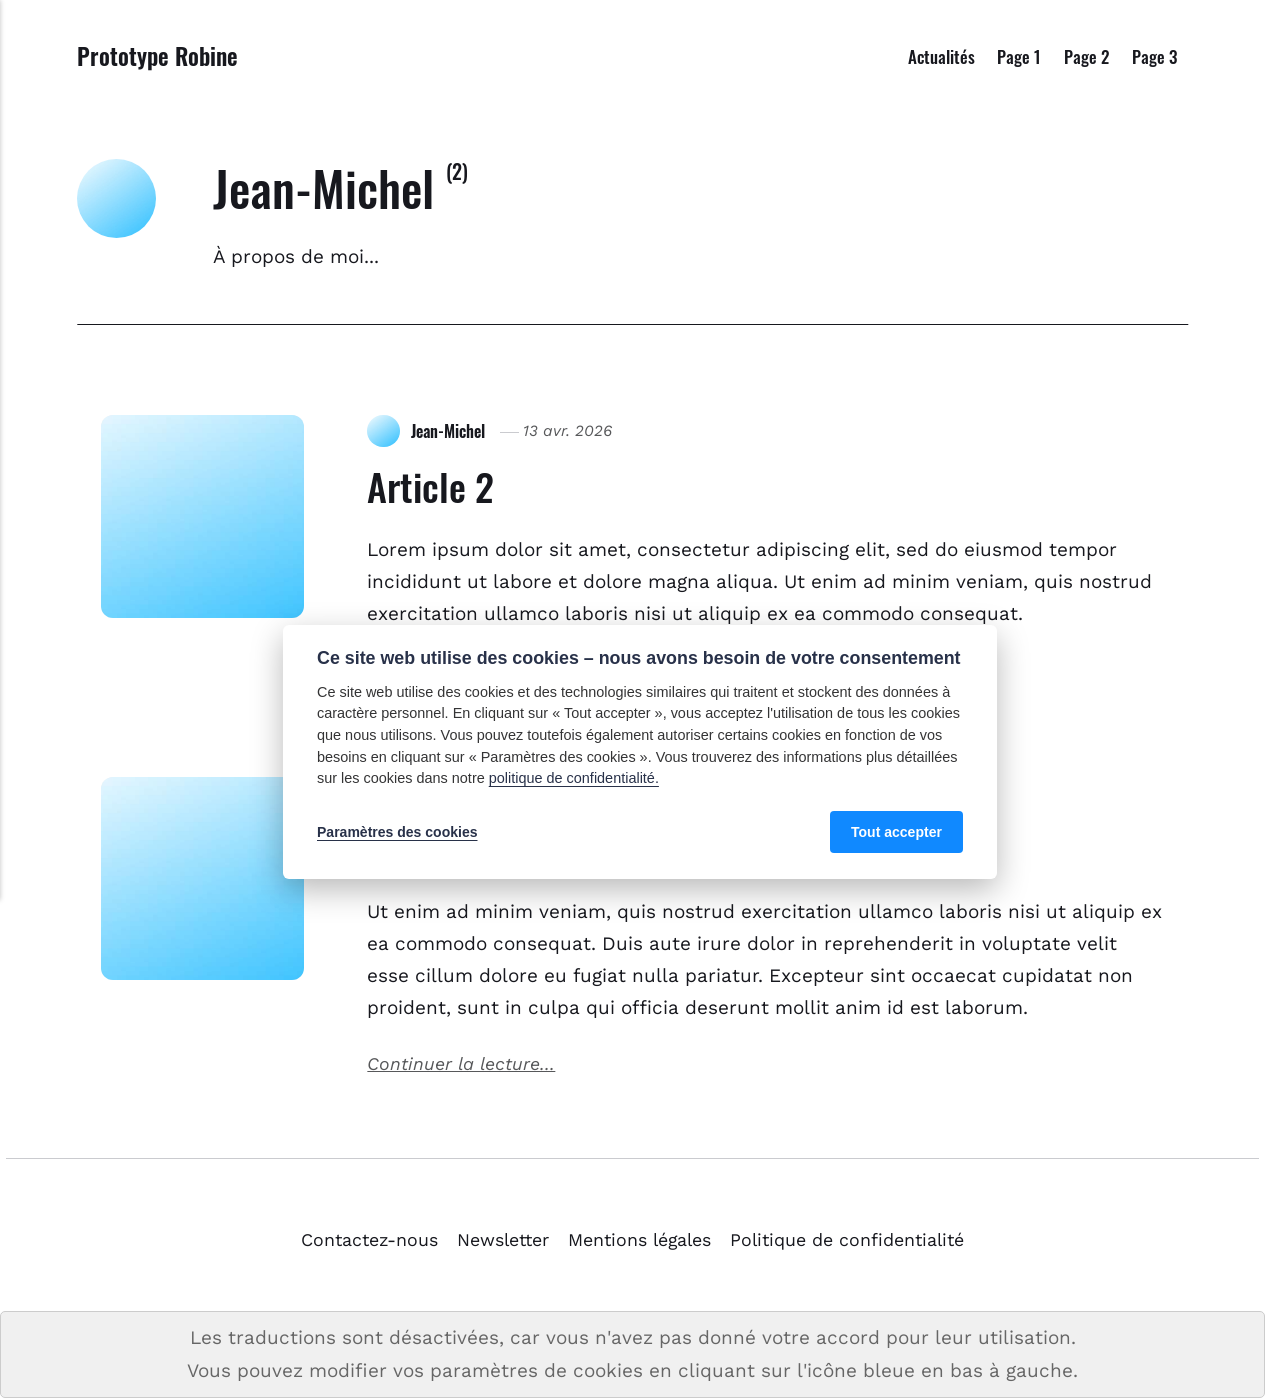
<file: authors/jean-michel/index.html>
<!DOCTYPE html><html lang="fr"><head><meta charset="utf-8"><meta http-equiv="X-UA-Compatible" content="IE=edge"><meta name="viewport" content="width=device-width,initial-scale=1"><title>Author: Jean-Michel - Prototype Robine</title><meta name="robots" content="noindex,nofollow"><meta name="generator" content="Publii Open-Source CMS for Static Site"><script>window.publiiEmbedConsentCheck = function (cookieGroup) {
                var configName = 'publii-gdpr-allowed-cookies-v1';
                var lastConfigSave = localStorage.getItem('publii-gdpr-cookies-config-save-date');
                var configIsFresh = false;

                if (lastConfigSave !== null) {
                    lastConfigSave = parseInt(lastConfigSave, 10);

                    if (lastConfigSave === 0) {
                        configIsFresh = true;
                    } else if (90 > 0 && +new Date() - lastConfigSave < 90 * 24 * 60 * 60 * 1000) {
                        configIsFresh = true;
                    }
                }

                if (!configIsFresh) {
                    return;
                }

                var config = localStorage.getItem(configName);

                if (config && config.indexOf(cookieGroup) > -1) {
                    var iframesToUnlock = document.querySelectorAll('.pec-wrapper[data-consent-group-id="' + cookieGroup + '"]');

                    for (var i = 0; i < iframesToUnlock.length; i++) {
                        var iframeWrapper = iframesToUnlock[i];

                        if (iframeWrapper.getAttribute('data-consent-given') === 'true') {
                            continue;
                        }

                        iframeWrapper.setAttribute('data-consent-given', 'true');
                        iframeWrapper.querySelector('.pec-overlay').classList.remove('is-active');
                        iframeWrapper.querySelector('.pec-overlay').setAttribute('aria-hidden', 'true');
                        var iframe = iframeWrapper.querySelector('iframe');
                        iframe.setAttribute('src', iframe.getAttribute('data-consent-src'));
                    }
                }
            }</script><link rel="preload" href="./../../assets/dynamic/fonts/worksans/worksans.woff2" as="font" type="font/woff2" crossorigin><link rel="preload" href="./../../assets/dynamic/fonts/worksans/worksans-italic.woff2" as="font" type="font/woff2" crossorigin><link rel="preload" href="./../../assets/dynamic/fonts/oswald/oswald.woff2" as="font" type="font/woff2" crossorigin><link rel="stylesheet" href="./../../assets/css/style.css?v=f5e6826f7af00c3fb574171070d37d19"><script type="application/ld+json">{"@context":"http://schema.org","@type":"Organization","name":"Prototype Robine","url":"./../../"}</script><noscript><style>img[loading] {
                    opacity: 1;
                }</style></noscript><style>.extlink::after {
				background-color: currentColor;
				content: "";
				display: inline-block;
				height: 16px;
				margin-left: 5px;
				position: relative;
				top: 0px;
				width: 16px;
			}
		
					.extlink.extlink-icon-1::after {
						mask-image: url("data:image/svg+xml;utf8,<svg viewBox='0 0 24 24' fill='none' stroke='%23000000' stroke-width='2' stroke-linecap='round' stroke-linejoin='round' xmlns='http://www.w3.org/2000/svg'><path d='M15 3h6v6'/><path d='M10 14 21 3'/><path d='M18 13v6a2 2 0 0 1-2 2H5a2 2 0 0 1-2-2V8a2 2 0 0 1 2-2h6'/></svg>");
						mask-repeat: no-repeat;
						mask-size: contain;
					}</style></head><body class="author-template"><header class="top js-header"><a class="logo" href="./../../">Prototype Robine</a><nav class="navbar js-navbar"><button class="navbar__toggle js-toggle" aria-label="Menu" aria-haspopup="true" aria-expanded="false"><span class="navbar__toggle-box"><span class="navbar__toggle-inner">Menu</span></span></button><ul class="navbar__menu"><li class="has-submenu"><a href="./../../" title="Page d&#x27;actualités" target="_self" aria-haspopup="true" aria-expanded="false">Actualités</a><ul class="navbar__submenu level-2" aria-hidden="true"><li><a href="./../../tags/" title="Liste de tous les mots-clés" target="_self">Categories</a></li></ul></li><li><a href="./../../accueil.html" title="Page 1" target="_self">Page 1</a></li><li><a href="./../../page-2.html" title="Page 2" target="_self">Page 2</a></li><li><a href="./../../page-3.html" title="Page 3" target="_self">Page 3</a></li></ul></nav></header><main class="page page--author"><div class="hero hero--noimage"><header class="hero__content"><div class="wrapper page--author__wrapper"><img src="./../../media/website/Avatar.jpg" loading="lazy" height="400" width="400" class="page--author__avatar" alt="Jean-Michel"><div><h1>Jean-Michel <sup>(2)</sup></h1><div class="page__desc"><p>À propos de moi...</p></div></div></div></header></div><div class="wrapper feed"><article class="feed__item feed__item--centered"><figure class="feed__image"><img src="./../../media/posts/5/DummyImage.jpg" srcset="./../../media/posts/5/responsive/DummyImage-xs.jpg 640w, ./../../media/posts/5/responsive/DummyImage-sm.jpg 768w, ./../../media/posts/5/responsive/DummyImage-md.jpg 1024w" sizes="(min-width: 600px) calc(4.38vw + 143px), 87.86vw" loading="lazy" height="1080" width="1920" alt=""></figure><div class="feed__content"><header><div class="feed__meta"><img src="./../../media/website/Avatar.jpg" loading="lazy" height="400" width="400" class="feed__author-thumb" alt=""> <a href="./../../authors/jean-michel/" class="feed__author">Jean-Michel</a> <time datetime="2026-04-13T17:18" class="feed__date">13 avr. 2026</time></div><h2 class="feed__title"><a href="./../../article-2.html">Article 2</a></h2></header><p>Lorem ipsum dolor sit amet, consectetur adipiscing elit, sed do eiusmod tempor incididunt ut labore et dolore magna aliqua. Ut enim ad minim veniam, quis nostrud exercitation ullamco laboris nisi ut aliquip ex ea commodo consequat.</p><a href="./../../article-2.html" class="readmore feed__readmore">Continuer la lecture...</a></div></article><article class="feed__item feed__item--centered"><figure class="feed__image"><img src="./../../media/posts/4/DummyImage.jpg" srcset="./../../media/posts/4/responsive/DummyImage-xs.jpg 640w, ./../../media/posts/4/responsive/DummyImage-sm.jpg 768w, ./../../media/posts/4/responsive/DummyImage-md.jpg 1024w" sizes="(min-width: 600px) calc(4.38vw + 143px), 87.86vw" loading="lazy" height="1080" width="1920" alt=""></figure><div class="feed__content"><header><div class="feed__meta"><img src="./../../media/website/Avatar.jpg" loading="lazy" height="400" width="400" class="feed__author-thumb" alt=""> <a href="./../../authors/jean-michel/" class="feed__author">Jean-Michel</a> <time datetime="2026-04-13T17:18" class="feed__date">13 avr. 2026</time></div><h2 class="feed__title"><a href="./../../article-1.html">Article 1</a></h2></header><p>Ut enim ad minim veniam, quis nostrud exercitation ullamco laboris nisi ut aliquip ex ea commodo consequat. Duis aute irure dolor in reprehenderit in voluptate velit esse cillum dolore eu fugiat nulla pariatur. Excepteur sint occaecat cupidatat non proident, sunt in culpa qui officia deserunt mollit anim id est laborum.</p><a href="./../../article-1.html" class="readmore feed__readmore">Continuer la lecture...</a></div></article></div></main><footer class="footer"><div class="wrapper"><nav class="footer__nav"><ul><li><a href="./../../contactez-nous.html" class="al" title="Contactez-nous" target="_self">Contactez-nous</a></li><li><a href="./../../contactez-nous.html" class="al" title="S&#x27;abonner à notre newsletter" target="_self">Newsletter</a></li><li><a href="./../../mentions-legales.html" class="al" target="_self">Mentions légales</a></li><li><a href="./../../politique-de-confidentialite.html" class="al" target="_self">Politique de confidentialité</a></li></ul></nav><div class="footer__copyright"><div id="simple_website_translator"></div></div><button id="backToTop" class="footer__bttop" aria-label="Retour en haut" title="Retour en haut"><svg width="20" height="20"><use xlink:href="./../../assets/svg/svg-map.svg#toparrow"/></svg></button></div></footer><script defer="defer" src="./../../assets/js/scripts.min.js?v=dafec4f87fead6718cb125f0b0fc8441"></script><script>window.publiiThemeMenuConfig={mobileMenuMode:'sidebar',animationSpeed:300,submenuWidth: 'auto',doubleClickTime:500,mobileMenuExpandableSubmenus:true,relatedContainerForOverlayMenuSelector:'.top'};</script><script>var images = document.querySelectorAll('img[loading]');
        for (var i = 0; i < images.length; i++) {
            if (images[i].complete) {
                images[i].classList.add('is-loaded');
            } else {
                images[i].addEventListener('load', function () {
                    this.classList.add('is-loaded');
                }, false);
            }
        }</script><script>class Rot18Encoder { constructor() { this.rotations = [ { from: 'a', to: 'z', offset: 18 }, { from: 'A', to: 'Z', offset: 18 }, { from: '0', to: '9', offset: 5 } ]; } _rotate(char, from, to, offset) { const charCode = char.charCodeAt(0); const fromCode = from.charCodeAt(0); const toCode = to.charCodeAt(0); const range = toCode - fromCode + 1; if (charCode >= fromCode && charCode <= toCode) { const shiftedCode = ((charCode - fromCode + offset) % range) + fromCode; return String.fromCharCode(shiftedCode); } return char; } encode(text) { let encodedText = ""; for(let char of text){ let rotatedChar = char; for (const rot of this.rotations){ rotatedChar = this._rotate(rotatedChar, rot.from, rot.to, rot.offset); } encodedText += rotatedChar; } return encodedText; } decode(text) { let decodedText = ""; for(let char of text){ let rotatedChar = char; for (const rot of this.rotations){ rotatedChar = this._rotate(rotatedChar, rot.from, rot.to, rot.to.charCodeAt(0) - rot.from.charCodeAt(0) + 1 - rot.offset); } decodedText += rotatedChar; } return decodedText; } } class TextProcessor { constructor(encoder){ this.encoder = encoder; } encode(text){ return this.encoder.encode(text); } decode(text){ return this.encoder.decode(text); } } document.addEventListener('DOMContentLoaded', function() { const rot18 = new Rot18Encoder(); const coder = new TextProcessor(rot18); var obfElements = document.querySelectorAll('.obfuscated-email'); obfElements.forEach(function(elem) { var dataType = elem.getAttribute('data-type'); var encodedEmail = elem.getAttribute('data-email'); var user = elem.getAttribute('data-user'); var domain = elem.getAttribute('data-domain'); var decodedEmail = ''; if (user && domain) { decodedEmail = coder.decode(user) + '@' + coder.decode(domain); } else if (encodedEmail) { const parts = encodedEmail.split('@'); if (parts.length === 2) { decodedEmail = coder.decode(parts[0]) + '@' + coder.decode(parts[1]); } else { decodedEmail = encodedEmail; } } if (dataType === 'mailto') { var originalText = elem.textContent.trim(); var a = document.createElement('a'); a.href = 'mailto:' + decodedEmail; if (elem.classList.length > 0) { a.className = elem.className; } if (originalText === '') { a.textContent = decodedEmail; } else { a.textContent = originalText; } elem.parentNode.replaceChild(a, elem); } else if (dataType === 'text') { var textNode = document.createTextNode(decodedEmail); elem.parentNode.replaceChild(textNode, elem); } }); });</script><div data-gdpr-group="gdpr-blocker/fonction" id="swt-no-consent-info" style="background: #f0f0f0; border: 1px solid #ccc; border-radius: 5px; color: #666; display: block; padding: 10px; text-align: center; width: 100%;">Les traductions sont désactivées, car vous n'avez pas donné votre accord pour leur utilisation.<br>Vous pouvez modifier vos paramètres de cookies en cliquant sur l'icône bleue en bas à gauche.</div><script type="gdpr-blocker/fonction">async function SimpleWebsiteTranslator(){new google.translate.TranslateElement({pageLanguage:"fr",includedLanguages:"en,de,es,oc",layout: google.translate.TranslateElement.InlineLayout.VERTICAL,autoDisplay:false},"simple_website_translator");}</script><script type="gdpr-blocker/fonction" src="https://corsproxy.io/?https%3A%2F%2Ftranslate.google.com%2Ftranslate_a%2Felement.js%3Fcb%3DSimpleWebsiteTranslator"></script><script type="text/javascript">document.body.addEventListener('publii-cookie-banner-unblock-fonction', function () {
				document.getElementById('swt-no-consent-info').style.display = 'none';
			}, false);</script><div class="pcb" data-behaviour="badge" data-behaviour-link="#cookie-settings" data-revision="1" data-config-ttl="90" data-debug-mode="false"><div role="dialog" aria-modal="true" aria-hidden="true" aria-labelledby="pcb-title" aria-describedby="pcb-txt" class="pcb__banner"><div class="pcb__inner"><div id="pcb-title" role="heading" aria-level="2" class="pcb__title">Ce site web utilise des cookies – nous avons besoin de votre consentement</div><div id="pcb-txt" class="pcb__txt">Ce site web utilise des cookies et des technologies similaires qui traitent et stockent des données à caractère personnel. En cliquant sur «&nbsp;Tout accepter&nbsp;», vous acceptez l'utilisation de tous les cookies que nous utilisons. Vous pouvez toutefois également autoriser certains cookies en fonction de vos besoins en cliquant sur «&nbsp;Paramètres des cookies&nbsp;». Vous trouverez des informations plus détaillées sur les cookies dans notre <a href="./../../politique-de-confidentialite.html">politique de confidentialité.</a></div><div class="pcb__buttons"><button type="button" class="pcb__btn pcb__btn--link pcb__btn--configure" aria-haspopup="dialog">Paramètres des cookies</button> <button type="button" class="pcb__btn pcb__btn--solid pcb__btn--accept">Tout accepter</button></div></div></div><div class="pcb__popup" role="dialog" aria-modal="true" aria-hidden="true" aria-labelledby="pcb-popup-title"><div class="pcb__popup__wrapper"><div class="pcb__inner pcb__popup__inner"><div class="pcb__popup__heading"><div id="pcb-popup-title" role="heading" aria-level="2" class="pcb__title">Paramètres des cookies</div><button class="pcb__popup__close" aria-label="Close"></button></div><div class="pcb__popup__content"><div class="pcb__txt pcb__popup__txt">Vous pouvez ici autoriser les cookies en fonction de vos préférences. En cliquant sur «&nbsp;Tout accepter&nbsp;», vous acceptez l'utilisation de tous les cookies répertoriés. Vous pouvez modifier ou retirer votre consentement à l'utilisation des cookies à tout moment en cliquant sur le bouton bleu.</div><ul class="pcb__groups"><li class="pcb__group"><details><summary class="pcb__group__title">Obligatoire</summary><p class="pcb__group__txt">Ce site web utilise des cookies et des technologies similaires qui traitent et enregistrent des données à caractère personnel, telles que votre adresse IP. Cela est nécessaire au bon fonctionnement technique de ce site web et ne peut pas être désactivé.</p></details><div class="pcb__popup__switch is-checked"><input type="checkbox" data-group-name="" id="pcb-group-0" checked="checked"> <label for="pcb-group-0">Obligatoire</label></div></li><li class="pcb__group"><details><summary class="pcb__group__title">Fonctionnalités via des prestataires externes</summary><p class="pcb__group__txt">Nous faisons également appel aux services de prestataires externes afin de proposer des fonctionnalités supplémentaires sur le site web, telles que des vidéos et des traductions. Lorsque vous utilisez ces fonctionnalités, les prestataires de ces services peuvent également traiter ou enregistrer des données à caractère personnel vous concernant.</p></details><div class="pcb__popup__switch"><input type="checkbox" data-group-name="fonction" id="fonction-cookies"> <label for="fonction-cookies">Fonctionnalités via des prestataires externes</label></div></li></ul></div><div class="pcb__buttons pcb__popup__buttons"><button type="button" class="pcb__btn pcb__btn--solid pcb__btn--accept">Tout accepter</button> <button type="button" class="pcb__btn pcb__btn--reject">Tout refuser</button> <button type="button" class="pcb__btn pcb__btn--save">Enregistrer la sélection</button></div></div></div></div><div class="pcb__overlay" aria-hidden="true"></div><button class="pcb__badge" aria-label="Politique en matière de cookies" aria-hidden="true"><svg xmlns="http://www.w3.org/2000/svg" aria-hidden="true" focusable="false" width="40" height="40" viewBox="0 0 23 23" fill="currentColor"><path d="M21.41 12.71c-.08-.01-.15 0-.22 0h-.03c-.03 0-.05 0-.08.01-.07 0-.13.01-.19.04-.52.21-1.44.19-2.02-.22-.44-.31-.65-.83-.62-1.53a.758.758 0 0 0-.27-.61.73.73 0 0 0-.65-.14c-1.98.51-3.49.23-4.26-.78-.82-1.08-.73-2.89.24-4.49.14-.23.14-.52 0-.75a.756.756 0 0 0-.67-.36c-.64.03-1.11-.1-1.31-.35-.19-.26-.13-.71-.01-1.29.04-.18.06-.38.03-.59-.05-.4-.4-.7-.81-.66C5.1 1.54 1 6.04 1 11.48 1 17.28 5.75 22 11.6 22c5.02 0 9.39-3.54 10.39-8.42.08-.4-.18-.78-.58-.87Zm-9.81 7.82c-5.03 0-9.12-4.06-9.12-9.06 0-4.34 3.05-8 7.25-8.86-.08.7.05 1.33.42 1.81.24.32.66.67 1.38.84-.76 1.86-.65 3.78.36 5.11.61.81 2.03 2 4.95 1.51.18.96.71 1.54 1.18 1.87.62.43 1.38.62 2.1.62.05 0 .09 0 .13-.01-1.23 3.64-4.7 6.18-8.64 6.18ZM13 17c0 .55-.45 1-1 1s-1-.45-1-1 .45-1 1-1 1 .45 1 1Zm5.29-12.3a.99.99 0 0 1-.29-.71c0-.55.45-.99 1-.99a1 1 0 0 1 .71.3c.19.19.29.44.29.71 0 .55-.45.99-1 .99a1 1 0 0 1-.71-.3ZM9 13.5c0 .83-.67 1.5-1.5 1.5S6 14.33 6 13.5 6.67 12 7.5 12s1.5.67 1.5 1.5Zm3.25.81a.744.744 0 0 1-.06-1.05c.28-.32.75-.34 1.05-.06.31.28.33.75.05 1.06-.15.16-.35.25-.56.25-.18 0-.36-.06-.5-.19ZM8.68 7.26c.41.37.44 1 .07 1.41-.2.22-.47.33-.75.33a.96.96 0 0 1-.67-.26c-.41-.37-.44-1-.07-1.41.37-.42 1-.45 1.41-.08Zm11.48 1.88c.18-.19.52-.19.7 0 .05.04.09.1.11.16.03.06.04.12.04.19 0 .13-.05.26-.15.35-.09.1-.22.15-.35.15s-.26-.05-.35-.15a.355.355 0 0 1-.11-.16.433.433 0 0 1-.04-.19c0-.13.05-.26.15-.35Zm-4.93-1.86a.75.75 0 1 1 1.059-1.06.75.75 0 0 1-1.059 1.06Z"/></svg></button></div><script>(function(win) {
    if (!document.querySelector('.pcb')) {
        return;
    }

    var cbConfig = {
        behaviour: document.querySelector('.pcb').getAttribute('data-behaviour'),
        behaviourLink: document.querySelector('.pcb').getAttribute('data-behaviour-link'),
        revision: document.querySelector('.pcb').getAttribute('data-revision'),
        configTTL: parseInt(document.querySelector('.pcb').getAttribute('data-config-ttl'), 10),
        debugMode: document.querySelector('.pcb').getAttribute('data-debug-mode') === 'true',
        initialState: null,
        initialLsState: null,
        previouslyAccepted: []
    };

    var cbUI = {
        wrapper: document.querySelector('.pcb'),
        banner: {
            element: null,
            btnAccept: null,
            btnReject: null,
            btnConfigure: null
        },
        popup: {
            element: null,
            btnClose: null,
            btnSave: null,
            btnAccept: null,
            btnReject: null,
            checkboxes: null,
        },
        overlay: null,
        badge: null,
        blockedScripts: document.querySelectorAll('script[type^="gdpr-blocker/"]'),
        triggerLinks: cbConfig.behaviourLink ? document.querySelectorAll('a[href*="' + cbConfig.behaviourLink + '"]') : null
    };

    function initUI () {
        // setup banner elements
        cbUI.banner.element = cbUI.wrapper.querySelector('.pcb__banner');
        cbUI.banner.btnAccept = cbUI.banner.element.querySelector('.pcb__btn--accept');
        cbUI.banner.btnReject = cbUI.banner.element.querySelector('.pcb__btn--reject');
        cbUI.banner.btnConfigure = cbUI.banner.element.querySelector('.pcb__btn--configure');

        // setup popup elements
        if (cbUI.wrapper.querySelector('.pcb__popup')) {
            cbUI.popup.element = cbUI.wrapper.querySelector('.pcb__popup');
            cbUI.popup.btnClose = cbUI.wrapper.querySelector('.pcb__popup__close');
            cbUI.popup.btnSave = cbUI.popup.element.querySelector('.pcb__btn--save');
            cbUI.popup.btnAccept = cbUI.popup.element.querySelector('.pcb__btn--accept');
            cbUI.popup.btnReject = cbUI.popup.element.querySelector('.pcb__btn--reject');
            cbUI.popup.checkboxes = cbUI.popup.element.querySelector('input[type="checkbox"]');
            // setup overlay
            cbUI.overlay = cbUI.wrapper.querySelector('.pcb__overlay');
        }

        cbUI.badge = cbUI.wrapper.querySelector('.pcb__badge');

        if (cbConfig.behaviour.indexOf('link') > -1) {
            for (var i = 0; i < cbUI.triggerLinks.length; i++) {
                cbUI.triggerLinks[i].addEventListener('click', function(e) {
                    e.preventDefault();
                    showBannerOrPopup();
                });
            }
        }
    }

    function initState () {
        var lsKeyName = getConfigName();
        var currentConfig = localStorage.getItem(lsKeyName);
        var configIsFresh = checkIfConfigIsFresh();

        if (!configIsFresh || currentConfig === null) {
            if (cbConfig.debugMode) {
                console.log('🍪 Config not found, or configuration expired');
            }

            if (window.publiiCBGCM) {
                gtag('consent', 'default', {
                    'ad_storage': window.publiiCBGCM.defaultState.ad_storage ? 'granted' : 'denied',
                    'ad_personalization': window.publiiCBGCM.defaultState.ad_personalization ? 'granted' : 'denied',
                    'ad_user_data': window.publiiCBGCM.defaultState.ad_user_data ? 'granted' : 'denied',
                    'analytics_storage': window.publiiCBGCM.defaultState.analytics_storage ? 'granted' : 'denied',
                    'personalization_storage': window.publiiCBGCM.defaultState.personalization_storage ? 'granted' : 'denied',
                    'functionality_storage': window.publiiCBGCM.defaultState.functionality_storage ? 'granted' : 'denied',
                    'security_storage': window.publiiCBGCM.defaultState.security_storage ? 'granted' : 'denied'
                });  
                
                if (cbConfig.debugMode) {
                    console.log('🍪 GCMv2 DEFAULT STATE: ' + JSON.stringify({
                        'ad_storage': window.publiiCBGCM.defaultState.ad_storage ? 'granted' : 'denied',
                        'ad_personalization': window.publiiCBGCM.defaultState.ad_personalization ? 'granted' : 'denied',
                        'ad_user_data': window.publiiCBGCM.defaultState.ad_user_data ? 'granted' : 'denied',
                        'analytics_storage': window.publiiCBGCM.defaultState.analytics_storage ? 'granted' : 'denied',
                        'personalization_storage': window.publiiCBGCM.defaultState.personalization_storage ? 'granted' : 'denied',
                        'functionality_storage': window.publiiCBGCM.defaultState.functionality_storage ? 'granted' : 'denied',
                        'security_storage': window.publiiCBGCM.defaultState.security_storage ? 'granted' : 'denied'
                    }));
                }
            }

            showBanner();
        } else if (typeof currentConfig === 'string') {
            if (cbConfig.debugMode) {
                console.log('🍪 Config founded');
            }

            cbConfig.initialLsState = currentConfig.split(',');

            if (window.publiiCBGCM) {
                gtag('consent', 'default', {
                    'ad_storage': getDefaultConsentState(currentConfig, 'ad_storage'),
                    'ad_personalization': getDefaultConsentState(currentConfig, 'ad_personalization'),
                    'ad_user_data': getDefaultConsentState(currentConfig, 'ad_user_data'),
                    'analytics_storage': getDefaultConsentState(currentConfig, 'analytics_storage'),
                    'personalization_storage': getDefaultConsentState(currentConfig, 'personalization_storage'),
                    'functionality_storage': getDefaultConsentState(currentConfig, 'functionality_storage'),
                    'security_storage': getDefaultConsentState(currentConfig, 'security_storage')
                });
                
                if (cbConfig.debugMode) {
                    console.log('🍪 GCMv2 DEFAULT STATE: ' + JSON.stringify({
                        'ad_storage': getDefaultConsentState(currentConfig, 'ad_storage'),
                        'ad_personalization': getDefaultConsentState(currentConfig, 'ad_personalization'),
                        'ad_user_data': getDefaultConsentState(currentConfig, 'ad_user_data'),
                        'analytics_storage': getDefaultConsentState(currentConfig, 'analytics_storage'),
                        'personalization_storage': getDefaultConsentState(currentConfig, 'personalization_storage'),
                        'functionality_storage': getDefaultConsentState(currentConfig, 'functionality_storage'),
                        'security_storage': getDefaultConsentState(currentConfig, 'security_storage')
                    }));
                }
            }

            showBadge();

            if (cbUI.popup.element) {
                var allowedGroups = currentConfig.split(',');
                var checkedCheckboxes = cbUI.popup.element.querySelectorAll('input[type="checkbox"]:checked');

                for (var j = 0; j < checkedCheckboxes.length; j++) {
                    var name = checkedCheckboxes[j].getAttribute('data-group-name');

                    if (name && name !== '-' && allowedGroups.indexOf(name) === -1) {
                        checkedCheckboxes[j].checked = false;
                    }
                }

                for (var i = 0; i < allowedGroups.length; i++) {
                    var checkbox = cbUI.popup.element.querySelector('input[type="checkbox"][data-group-name="' + allowedGroups[i] + '"]');

                    if (checkbox) {
                        checkbox.checked = true;
                    }

                    allowCookieGroup(allowedGroups[i]);
                }
            }
        }

        setTimeout(function () {
            cbConfig.initialState = getInitialStateOfConsents();
        }, 0);
    }

    function checkIfConfigIsFresh () {
        var lastConfigSave = localStorage.getItem('publii-gdpr-cookies-config-save-date');

        if (lastConfigSave === null) {
            return false;
        }

        lastConfigSave = parseInt(lastConfigSave, 10);

        if (lastConfigSave === 0) {
            return true;
        }

        if (+new Date() - lastConfigSave < cbConfig.configTTL * 24 * 60 * 60 * 1000) {
            return true;
        }

        return false;
    }

    function getDefaultConsentState (currentConfig, consentGroup) {
        let configGroups = currentConfig.split(',');

        for (let i = 0; i < configGroups.length; i++) {
            let groupName = configGroups[i];
            let group = window.publiiCBGCM.groups.find(group => group.cookieGroup === groupName);

            if (group && group[consentGroup]) {
                return 'granted';
            }
        }  
        
        if (window.publiiCBGCM.defaultState[consentGroup]) {
            return 'granted'; 
        }
        
        return 'denied';
    }

    function initBannerEvents () {
        cbUI.banner.btnAccept.addEventListener('click', function (e) {
            e.preventDefault();
            acceptAllCookies('banner');
            showBadge();
        }, false);

        if (cbUI.banner.btnReject) {
            cbUI.banner.btnReject.addEventListener('click', function (e) {
                e.preventDefault();
                rejectAllCookies();
                showBadge();
            }, false);
        }

        if (cbUI.banner.btnConfigure) {
            cbUI.banner.btnConfigure.addEventListener('click', function (e) {
                e.preventDefault();
                hideBanner();
                showAdvancedPopup();
                showBadge();
            }, false);
        }
    }

    function initPopupEvents () {
        if (!cbUI.popup.element) {
            return;
        }

        cbUI.overlay.addEventListener('click', function (e) {
            hideAdvancedPopup();
        }, false);

        cbUI.popup.element.addEventListener('click', function (e) {
            e.stopPropagation();
        }, false);

        cbUI.popup.btnAccept.addEventListener('click', function (e) {
            e.preventDefault();
            acceptAllCookies('popup');
        }, false);

        cbUI.popup.btnReject.addEventListener('click', function (e) {
            e.preventDefault();
            rejectAllCookies();
        }, false);

        cbUI.popup.btnSave.addEventListener('click', function (e) {
            e.preventDefault();
            saveConfiguration();
        }, false);

        cbUI.popup.btnClose.addEventListener('click', function (e) {
            e.preventDefault();
            hideAdvancedPopup();
        }, false);
    }

    function initBadgeEvents () {
        if (!cbUI.badge) {
            return;
        }

        cbUI.badge.addEventListener('click', function (e) {
            showBannerOrPopup();
        }, false);
    }

    initUI();
    initState();
    initBannerEvents();
    initPopupEvents();
    initBadgeEvents();

    /**
     * API
     */
    function addScript (src, inline) {
        var newScript = document.createElement('script');

        if (src) {
            newScript.setAttribute('src', src);
        }

        if (inline) {
            newScript.text = inline;
        }

        document.body.appendChild(newScript);
    }

    function allowCookieGroup (allowedGroup) {
        var scripts = document.querySelectorAll('script[type="gdpr-blocker/' + allowedGroup + '"]');
        cbConfig.previouslyAccepted.push(allowedGroup);
    
        for (var j = 0; j < scripts.length; j++) {
            addScript(scripts[j].src, scripts[j].text);
        }

        var groupEvent = new Event('publii-cookie-banner-unblock-' + allowedGroup);
        document.body.dispatchEvent(groupEvent);
        unlockEmbeds(allowedGroup);

        if (cbConfig.debugMode) {
            console.log('🍪 Allowed group: ' + allowedGroup);
        }

        if (window.publiiCBGCM && (!cbConfig.initialLsState || cbConfig.initialLsState.indexOf(allowedGroup) === -1)) {
            let consentResult = {};
            let group = window.publiiCBGCM.groups.find(group => group.cookieGroup === allowedGroup);

            if (group) {
                let foundSomeConsents = false;

                Object.keys(group).forEach(key => {
                    if (key !== 'cookieGroup' && group[key] === true) {
                        consentResult[key] = 'granted';
                        foundSomeConsents = true;
                    }
                });

                if (foundSomeConsents) {
                    gtag('consent', 'update', consentResult);   

                    if (cbConfig.debugMode) {
                        console.log('🍪 GCMv2 UPDATE: ' + JSON.stringify(consentResult));
                    }
                }
            }
        }
    }

    function showBannerOrPopup () {
        if (cbUI.popup.element) {
            showAdvancedPopup();
        } else {
            showBanner();
        }
    }

    function showAdvancedPopup () {
        cbUI.popup.element.classList.add('is-visible');
        cbUI.overlay.classList.add('is-visible');
        cbUI.popup.element.setAttribute('aria-hidden', 'false');
        cbUI.overlay.setAttribute('aria-hidden', 'false');
    }

    function hideAdvancedPopup () {
        cbUI.popup.element.classList.remove('is-visible');
        cbUI.overlay.classList.remove('is-visible');
        cbUI.popup.element.setAttribute('aria-hidden', 'true');
        cbUI.overlay.setAttribute('aria-hidden', 'true');
    }

    function showBanner () {
        cbUI.banner.element.classList.add('is-visible');
        cbUI.banner.element.setAttribute('aria-hidden', 'false');
    }

    function hideBanner () {
        cbUI.banner.element.classList.remove('is-visible');
        cbUI.banner.element.setAttribute('aria-hidden', 'true');
    }

    function showBadge () {
        if (!cbUI.badge) {
            return;
        }

        cbUI.badge.classList.add('is-visible');
        cbUI.badge.setAttribute('aria-hidden', 'false');
    }

    function getConfigName () {
        var lsKeyName = 'publii-gdpr-allowed-cookies';

        if (cbConfig.revision) {
            lsKeyName = lsKeyName + '-v' + parseInt(cbConfig.revision, 10);
        }

        return lsKeyName;
    }

    function storeConfiguration (allowedGroups) {
        var lsKeyName = getConfigName();
        var dataToStore = allowedGroups.join(',');
        localStorage.setItem(lsKeyName, dataToStore);

        if (cbConfig.configTTL === 0) {
            localStorage.setItem('publii-gdpr-cookies-config-save-date', 0);

            if (cbConfig.debugMode) {
                console.log('🍪 Store never expiring configuration');
            }
        } else {
            localStorage.setItem('publii-gdpr-cookies-config-save-date', +new Date());
        }
    }

    function getInitialStateOfConsents () {
        if (!cbUI.popup.element) {
            return [];
        }

        var checkedGroups = cbUI.popup.element.querySelectorAll('input[type="checkbox"]:checked');
        var groups = [];

        for (var i = 0; i < checkedGroups.length; i++) {
            var allowedGroup = checkedGroups[i].getAttribute('data-group-name');

            if (allowedGroup !== '') {
                groups.push(allowedGroup);
            }
        }

        if (cbConfig.debugMode) {
            console.log('🍪 Initial state: ' + groups.join(', '));
        }

        return groups;
    }

    function getCurrentStateOfConsents () {
        if (!cbUI.popup.element) {
            return [];
        }

        var checkedGroups = cbUI.popup.element.querySelectorAll('input[type="checkbox"]:checked');
        var groups = [];

        for (var i = 0; i < checkedGroups.length; i++) {
            var allowedGroup = checkedGroups[i].getAttribute('data-group-name');

            if (allowedGroup !== '') {
                groups.push(allowedGroup);
            }
        }

        if (cbConfig.debugMode) {
            console.log('🍪 State to save: ' + groups.join(', '));
        }

        return groups;
    }

    function getAllGroups () {
        if (!cbUI.popup.element) {
            return [];
        }

        var checkedGroups = cbUI.popup.element.querySelectorAll('input[type="checkbox"]');
        var groups = [];

        for (var i = 0; i < checkedGroups.length; i++) {
            var allowedGroup = checkedGroups[i].getAttribute('data-group-name');

            if (allowedGroup !== '') {
                groups.push(allowedGroup);
            }
        }

        return groups;
    }

    function acceptAllCookies (source) {
        var groupsToAccept = getAllGroups();
        storeConfiguration(groupsToAccept);

        for (var i = 0; i < groupsToAccept.length; i++) {
            var group = groupsToAccept[i];

            if (cbConfig.initialState.indexOf(group) > -1 || cbConfig.previouslyAccepted.indexOf(group) > -1) {
                if (cbConfig.debugMode) {
                    console.log('🍪 Skip previously activated group: ' + group);
                }

                continue;
            }

            allowCookieGroup(group);
        }

        if (cbUI.popup.element) {
            var checkboxesToCheck = cbUI.popup.element.querySelectorAll('input[type="checkbox"]');

            for (var j = 0; j < checkboxesToCheck.length; j++) {
                checkboxesToCheck[j].checked = true;
            }
        }

        if (cbConfig.debugMode) {
            console.log('🍪 Accept all cookies: ', groupsToAccept.join(', '));
        }

        if (source === 'popup') {
            hideAdvancedPopup();
        } else if (source === 'banner') {
            hideBanner();
        }
    }

    function rejectAllCookies () {
        if (cbConfig.debugMode) {
            console.log('🍪 Reject all cookies');
        }

        storeConfiguration([]);
        setTimeout(function () {
            window.location.reload();
        }, 100);
    }

    function saveConfiguration () {
        var groupsToAccept = getCurrentStateOfConsents();
        storeConfiguration(groupsToAccept);

        if (cbConfig.debugMode) {
            console.log('🍪 Save new config: ', groupsToAccept.join(', '));
        }

        if (reloadIsNeeded(groupsToAccept)) {
            setTimeout(function () {
                window.location.reload();
            }, 100);
            return;
        }

        for (var i = 0; i < groupsToAccept.length; i++) {
            var group = groupsToAccept[i];

            if (cbConfig.initialState.indexOf(group) > -1 || cbConfig.previouslyAccepted.indexOf(group) > -1) {
                if (cbConfig.debugMode) {
                    console.log('🍪 Skip previously activated group: ' + group);
                }

                continue;
            }

            allowCookieGroup(group);
        }

        hideAdvancedPopup();
    }

    function reloadIsNeeded (groupsToAccept) {
        // check if user rejected consent for initial groups
        var initialGroups = cbConfig.initialState;
        var previouslyAcceptedGroups = cbConfig.previouslyAccepted;
        var groupsToCheck = initialGroups.concat(previouslyAcceptedGroups);

        for (var i = 0; i < groupsToCheck.length; i++) {
            var groupToCheck = groupsToCheck[i];

            if (groupToCheck !== '' && groupsToAccept.indexOf(groupToCheck) === -1) {
                if (cbConfig.debugMode) {
                    console.log('🍪 Reload is needed due lack of: ', groupToCheck);
                }

                return true;
            }
        }

        return false;
    }

    function unlockEmbeds (cookieGroup) {
        var iframesToUnlock = document.querySelectorAll('.pec-wrapper[data-consent-group-id="' + cookieGroup + '"]');

        for (var i = 0; i < iframesToUnlock.length; i++) {
            var iframeWrapper = iframesToUnlock[i];
            iframeWrapper.querySelector('.pec-overlay').classList.remove('is-active');
            iframeWrapper.querySelector('.pec-overlay').setAttribute('aria-hidden', 'true');
            var iframe = iframeWrapper.querySelector('iframe');
            iframe.setAttribute('src', iframe.getAttribute('data-consent-src'));
        }
    }

    win.publiiEmbedConsentGiven = function (cookieGroup) {
        // it will unlock embeds
        allowCookieGroup(cookieGroup);

        var checkbox = cbUI.popup.element.querySelector('input[type="checkbox"][data-group-name="' + cookieGroup + '"]');

        if (checkbox) {
            checkbox.checked = true;
        }

        var groupsToAccept = getCurrentStateOfConsents();
        storeConfiguration(groupsToAccept);

        if (cbConfig.debugMode) {
            console.log('🍪 Save new config: ', groupsToAccept.join(', '));
        }
    }
})(window);</script></body></html>
</file>
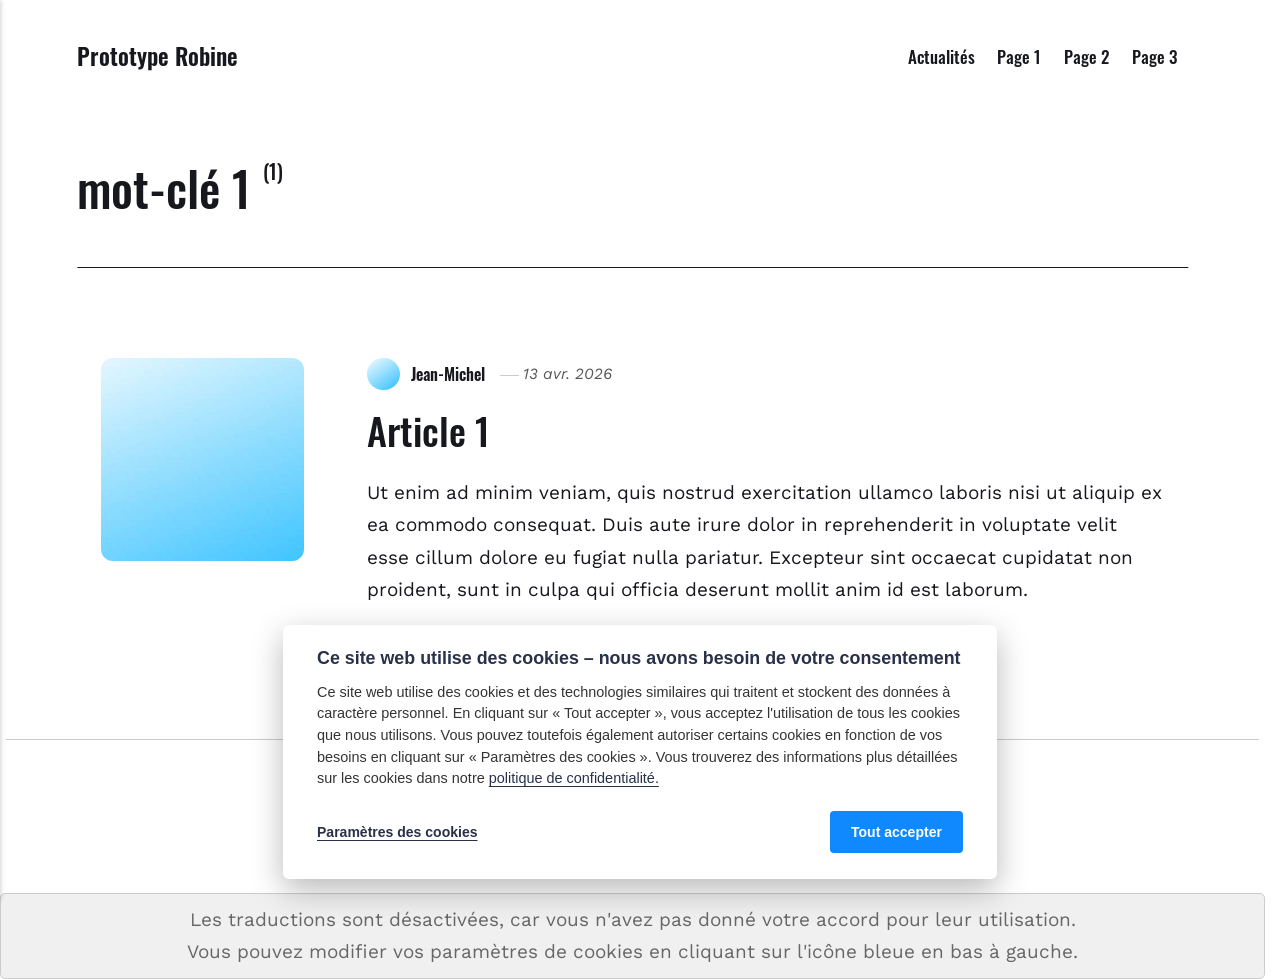
<file: tags/mot-cle-1/index.html>
<!DOCTYPE html><html lang="fr"><head><meta charset="utf-8"><meta http-equiv="X-UA-Compatible" content="IE=edge"><meta name="viewport" content="width=device-width,initial-scale=1"><title>Tag: mot-clé 1 - Prototype Robine</title><meta name="robots" content="noindex,nofollow"><meta name="generator" content="Publii Open-Source CMS for Static Site"><script>window.publiiEmbedConsentCheck = function (cookieGroup) {
                var configName = 'publii-gdpr-allowed-cookies-v1';
                var lastConfigSave = localStorage.getItem('publii-gdpr-cookies-config-save-date');
                var configIsFresh = false;

                if (lastConfigSave !== null) {
                    lastConfigSave = parseInt(lastConfigSave, 10);

                    if (lastConfigSave === 0) {
                        configIsFresh = true;
                    } else if (90 > 0 && +new Date() - lastConfigSave < 90 * 24 * 60 * 60 * 1000) {
                        configIsFresh = true;
                    }
                }

                if (!configIsFresh) {
                    return;
                }

                var config = localStorage.getItem(configName);

                if (config && config.indexOf(cookieGroup) > -1) {
                    var iframesToUnlock = document.querySelectorAll('.pec-wrapper[data-consent-group-id="' + cookieGroup + '"]');

                    for (var i = 0; i < iframesToUnlock.length; i++) {
                        var iframeWrapper = iframesToUnlock[i];

                        if (iframeWrapper.getAttribute('data-consent-given') === 'true') {
                            continue;
                        }

                        iframeWrapper.setAttribute('data-consent-given', 'true');
                        iframeWrapper.querySelector('.pec-overlay').classList.remove('is-active');
                        iframeWrapper.querySelector('.pec-overlay').setAttribute('aria-hidden', 'true');
                        var iframe = iframeWrapper.querySelector('iframe');
                        iframe.setAttribute('src', iframe.getAttribute('data-consent-src'));
                    }
                }
            }</script><link rel="preload" href="./../../assets/dynamic/fonts/worksans/worksans.woff2" as="font" type="font/woff2" crossorigin><link rel="preload" href="./../../assets/dynamic/fonts/worksans/worksans-italic.woff2" as="font" type="font/woff2" crossorigin><link rel="preload" href="./../../assets/dynamic/fonts/oswald/oswald.woff2" as="font" type="font/woff2" crossorigin><link rel="stylesheet" href="./../../assets/css/style.css?v=f5e6826f7af00c3fb574171070d37d19"><script type="application/ld+json">{"@context":"http://schema.org","@type":"Organization","name":"Prototype Robine","url":"./../../"}</script><noscript><style>img[loading] {
                    opacity: 1;
                }</style></noscript><style>.extlink::after {
				background-color: currentColor;
				content: "";
				display: inline-block;
				height: 16px;
				margin-left: 5px;
				position: relative;
				top: 0px;
				width: 16px;
			}
		
					.extlink.extlink-icon-1::after {
						mask-image: url("data:image/svg+xml;utf8,<svg viewBox='0 0 24 24' fill='none' stroke='%23000000' stroke-width='2' stroke-linecap='round' stroke-linejoin='round' xmlns='http://www.w3.org/2000/svg'><path d='M15 3h6v6'/><path d='M10 14 21 3'/><path d='M18 13v6a2 2 0 0 1-2 2H5a2 2 0 0 1-2-2V8a2 2 0 0 1 2-2h6'/></svg>");
						mask-repeat: no-repeat;
						mask-size: contain;
					}</style></head><body class="tag-template"><header class="top js-header"><a class="logo" href="./../../">Prototype Robine</a><nav class="navbar js-navbar"><button class="navbar__toggle js-toggle" aria-label="Menu" aria-haspopup="true" aria-expanded="false"><span class="navbar__toggle-box"><span class="navbar__toggle-inner">Menu</span></span></button><ul class="navbar__menu"><li class="has-submenu"><a href="./../../" title="Page d&#x27;actualités" target="_self" aria-haspopup="true" aria-expanded="false">Actualités</a><ul class="navbar__submenu level-2" aria-hidden="true"><li><a href="./../../tags/" title="Liste de tous les mots-clés" target="_self">Categories</a></li></ul></li><li><a href="./../../accueil.html" title="Page 1" target="_self">Page 1</a></li><li><a href="./../../page-2.html" title="Page 2" target="_self">Page 2</a></li><li><a href="./../../page-3.html" title="Page 3" target="_self">Page 3</a></li></ul></nav></header><main class="page page--tag"><div class="hero hero--noimage"><header class="hero__content"><div class="wrapper"><h1>mot-clé 1 <sup>(1)</sup></h1></div></header></div><div class="wrapper feed"><article class="feed__item feed__item--centered"><figure class="feed__image"><img src="./../../media/posts/4/DummyImage.jpg" srcset="./../../media/posts/4/responsive/DummyImage-xs.jpg 640w, ./../../media/posts/4/responsive/DummyImage-sm.jpg 768w, ./../../media/posts/4/responsive/DummyImage-md.jpg 1024w" sizes="(min-width: 600px) calc(4.38vw + 143px), 87.86vw" loading="lazy" height="1080" width="1920" alt=""></figure><div class="feed__content"><header><div class="feed__meta"><img src="./../../media/website/Avatar.jpg" loading="lazy" height="400" width="400" class="feed__author-thumb" alt=""> <a href="./../../authors/jean-michel/" class="feed__author">Jean-Michel</a> <time datetime="2026-04-13T17:18" class="feed__date">13 avr. 2026</time></div><h2 class="feed__title"><a href="./../../article-1.html">Article 1</a></h2></header><p>Ut enim ad minim veniam, quis nostrud exercitation ullamco laboris nisi ut aliquip ex ea commodo consequat. Duis aute irure dolor in reprehenderit in voluptate velit esse cillum dolore eu fugiat nulla pariatur. Excepteur sint occaecat cupidatat non proident, sunt in culpa qui officia deserunt mollit anim id est laborum.</p><a href="./../../article-1.html" class="readmore feed__readmore">Continuer la lecture...</a></div></article></div></main><footer class="footer"><div class="wrapper"><nav class="footer__nav"><ul><li><a href="./../../contactez-nous.html" class="al" title="Contactez-nous" target="_self">Contactez-nous</a></li><li><a href="./../../contactez-nous.html" class="al" title="S&#x27;abonner à notre newsletter" target="_self">Newsletter</a></li><li><a href="./../../mentions-legales.html" class="al" target="_self">Mentions légales</a></li><li><a href="./../../politique-de-confidentialite.html" class="al" target="_self">Politique de confidentialité</a></li></ul></nav><div class="footer__copyright"><div id="simple_website_translator"></div></div><button id="backToTop" class="footer__bttop" aria-label="Retour en haut" title="Retour en haut"><svg width="20" height="20"><use xlink:href="./../../assets/svg/svg-map.svg#toparrow"/></svg></button></div></footer><script defer="defer" src="./../../assets/js/scripts.min.js?v=dafec4f87fead6718cb125f0b0fc8441"></script><script>window.publiiThemeMenuConfig={mobileMenuMode:'sidebar',animationSpeed:300,submenuWidth: 'auto',doubleClickTime:500,mobileMenuExpandableSubmenus:true,relatedContainerForOverlayMenuSelector:'.top'};</script><script>var images = document.querySelectorAll('img[loading]');
        for (var i = 0; i < images.length; i++) {
            if (images[i].complete) {
                images[i].classList.add('is-loaded');
            } else {
                images[i].addEventListener('load', function () {
                    this.classList.add('is-loaded');
                }, false);
            }
        }</script><script>class Rot18Encoder { constructor() { this.rotations = [ { from: 'a', to: 'z', offset: 18 }, { from: 'A', to: 'Z', offset: 18 }, { from: '0', to: '9', offset: 5 } ]; } _rotate(char, from, to, offset) { const charCode = char.charCodeAt(0); const fromCode = from.charCodeAt(0); const toCode = to.charCodeAt(0); const range = toCode - fromCode + 1; if (charCode >= fromCode && charCode <= toCode) { const shiftedCode = ((charCode - fromCode + offset) % range) + fromCode; return String.fromCharCode(shiftedCode); } return char; } encode(text) { let encodedText = ""; for(let char of text){ let rotatedChar = char; for (const rot of this.rotations){ rotatedChar = this._rotate(rotatedChar, rot.from, rot.to, rot.offset); } encodedText += rotatedChar; } return encodedText; } decode(text) { let decodedText = ""; for(let char of text){ let rotatedChar = char; for (const rot of this.rotations){ rotatedChar = this._rotate(rotatedChar, rot.from, rot.to, rot.to.charCodeAt(0) - rot.from.charCodeAt(0) + 1 - rot.offset); } decodedText += rotatedChar; } return decodedText; } } class TextProcessor { constructor(encoder){ this.encoder = encoder; } encode(text){ return this.encoder.encode(text); } decode(text){ return this.encoder.decode(text); } } document.addEventListener('DOMContentLoaded', function() { const rot18 = new Rot18Encoder(); const coder = new TextProcessor(rot18); var obfElements = document.querySelectorAll('.obfuscated-email'); obfElements.forEach(function(elem) { var dataType = elem.getAttribute('data-type'); var encodedEmail = elem.getAttribute('data-email'); var user = elem.getAttribute('data-user'); var domain = elem.getAttribute('data-domain'); var decodedEmail = ''; if (user && domain) { decodedEmail = coder.decode(user) + '@' + coder.decode(domain); } else if (encodedEmail) { const parts = encodedEmail.split('@'); if (parts.length === 2) { decodedEmail = coder.decode(parts[0]) + '@' + coder.decode(parts[1]); } else { decodedEmail = encodedEmail; } } if (dataType === 'mailto') { var originalText = elem.textContent.trim(); var a = document.createElement('a'); a.href = 'mailto:' + decodedEmail; if (elem.classList.length > 0) { a.className = elem.className; } if (originalText === '') { a.textContent = decodedEmail; } else { a.textContent = originalText; } elem.parentNode.replaceChild(a, elem); } else if (dataType === 'text') { var textNode = document.createTextNode(decodedEmail); elem.parentNode.replaceChild(textNode, elem); } }); });</script><div data-gdpr-group="gdpr-blocker/fonction" id="swt-no-consent-info" style="background: #f0f0f0; border: 1px solid #ccc; border-radius: 5px; color: #666; display: block; padding: 10px; text-align: center; width: 100%;">Les traductions sont désactivées, car vous n'avez pas donné votre accord pour leur utilisation.<br>Vous pouvez modifier vos paramètres de cookies en cliquant sur l'icône bleue en bas à gauche.</div><script type="gdpr-blocker/fonction">async function SimpleWebsiteTranslator(){new google.translate.TranslateElement({pageLanguage:"fr",includedLanguages:"en,de,es,oc",layout: google.translate.TranslateElement.InlineLayout.VERTICAL,autoDisplay:false},"simple_website_translator");}</script><script type="gdpr-blocker/fonction" src="https://corsproxy.io/?https%3A%2F%2Ftranslate.google.com%2Ftranslate_a%2Felement.js%3Fcb%3DSimpleWebsiteTranslator"></script><script type="text/javascript">document.body.addEventListener('publii-cookie-banner-unblock-fonction', function () {
				document.getElementById('swt-no-consent-info').style.display = 'none';
			}, false);</script><div class="pcb" data-behaviour="badge" data-behaviour-link="#cookie-settings" data-revision="1" data-config-ttl="90" data-debug-mode="false"><div role="dialog" aria-modal="true" aria-hidden="true" aria-labelledby="pcb-title" aria-describedby="pcb-txt" class="pcb__banner"><div class="pcb__inner"><div id="pcb-title" role="heading" aria-level="2" class="pcb__title">Ce site web utilise des cookies – nous avons besoin de votre consentement</div><div id="pcb-txt" class="pcb__txt">Ce site web utilise des cookies et des technologies similaires qui traitent et stockent des données à caractère personnel. En cliquant sur «&nbsp;Tout accepter&nbsp;», vous acceptez l'utilisation de tous les cookies que nous utilisons. Vous pouvez toutefois également autoriser certains cookies en fonction de vos besoins en cliquant sur «&nbsp;Paramètres des cookies&nbsp;». Vous trouverez des informations plus détaillées sur les cookies dans notre <a href="./../../politique-de-confidentialite.html">politique de confidentialité.</a></div><div class="pcb__buttons"><button type="button" class="pcb__btn pcb__btn--link pcb__btn--configure" aria-haspopup="dialog">Paramètres des cookies</button> <button type="button" class="pcb__btn pcb__btn--solid pcb__btn--accept">Tout accepter</button></div></div></div><div class="pcb__popup" role="dialog" aria-modal="true" aria-hidden="true" aria-labelledby="pcb-popup-title"><div class="pcb__popup__wrapper"><div class="pcb__inner pcb__popup__inner"><div class="pcb__popup__heading"><div id="pcb-popup-title" role="heading" aria-level="2" class="pcb__title">Paramètres des cookies</div><button class="pcb__popup__close" aria-label="Close"></button></div><div class="pcb__popup__content"><div class="pcb__txt pcb__popup__txt">Vous pouvez ici autoriser les cookies en fonction de vos préférences. En cliquant sur «&nbsp;Tout accepter&nbsp;», vous acceptez l'utilisation de tous les cookies répertoriés. Vous pouvez modifier ou retirer votre consentement à l'utilisation des cookies à tout moment en cliquant sur le bouton bleu.</div><ul class="pcb__groups"><li class="pcb__group"><details><summary class="pcb__group__title">Obligatoire</summary><p class="pcb__group__txt">Ce site web utilise des cookies et des technologies similaires qui traitent et enregistrent des données à caractère personnel, telles que votre adresse IP. Cela est nécessaire au bon fonctionnement technique de ce site web et ne peut pas être désactivé.</p></details><div class="pcb__popup__switch is-checked"><input type="checkbox" data-group-name="" id="pcb-group-0" checked="checked"> <label for="pcb-group-0">Obligatoire</label></div></li><li class="pcb__group"><details><summary class="pcb__group__title">Fonctionnalités via des prestataires externes</summary><p class="pcb__group__txt">Nous faisons également appel aux services de prestataires externes afin de proposer des fonctionnalités supplémentaires sur le site web, telles que des vidéos et des traductions. Lorsque vous utilisez ces fonctionnalités, les prestataires de ces services peuvent également traiter ou enregistrer des données à caractère personnel vous concernant.</p></details><div class="pcb__popup__switch"><input type="checkbox" data-group-name="fonction" id="fonction-cookies"> <label for="fonction-cookies">Fonctionnalités via des prestataires externes</label></div></li></ul></div><div class="pcb__buttons pcb__popup__buttons"><button type="button" class="pcb__btn pcb__btn--solid pcb__btn--accept">Tout accepter</button> <button type="button" class="pcb__btn pcb__btn--reject">Tout refuser</button> <button type="button" class="pcb__btn pcb__btn--save">Enregistrer la sélection</button></div></div></div></div><div class="pcb__overlay" aria-hidden="true"></div><button class="pcb__badge" aria-label="Politique en matière de cookies" aria-hidden="true"><svg xmlns="http://www.w3.org/2000/svg" aria-hidden="true" focusable="false" width="40" height="40" viewBox="0 0 23 23" fill="currentColor"><path d="M21.41 12.71c-.08-.01-.15 0-.22 0h-.03c-.03 0-.05 0-.08.01-.07 0-.13.01-.19.04-.52.21-1.44.19-2.02-.22-.44-.31-.65-.83-.62-1.53a.758.758 0 0 0-.27-.61.73.73 0 0 0-.65-.14c-1.98.51-3.49.23-4.26-.78-.82-1.08-.73-2.89.24-4.49.14-.23.14-.52 0-.75a.756.756 0 0 0-.67-.36c-.64.03-1.11-.1-1.31-.35-.19-.26-.13-.71-.01-1.29.04-.18.06-.38.03-.59-.05-.4-.4-.7-.81-.66C5.1 1.54 1 6.04 1 11.48 1 17.28 5.75 22 11.6 22c5.02 0 9.39-3.54 10.39-8.42.08-.4-.18-.78-.58-.87Zm-9.81 7.82c-5.03 0-9.12-4.06-9.12-9.06 0-4.34 3.05-8 7.25-8.86-.08.7.05 1.33.42 1.81.24.32.66.67 1.38.84-.76 1.86-.65 3.78.36 5.11.61.81 2.03 2 4.95 1.51.18.96.71 1.54 1.18 1.87.62.43 1.38.62 2.1.62.05 0 .09 0 .13-.01-1.23 3.64-4.7 6.18-8.64 6.18ZM13 17c0 .55-.45 1-1 1s-1-.45-1-1 .45-1 1-1 1 .45 1 1Zm5.29-12.3a.99.99 0 0 1-.29-.71c0-.55.45-.99 1-.99a1 1 0 0 1 .71.3c.19.19.29.44.29.71 0 .55-.45.99-1 .99a1 1 0 0 1-.71-.3ZM9 13.5c0 .83-.67 1.5-1.5 1.5S6 14.33 6 13.5 6.67 12 7.5 12s1.5.67 1.5 1.5Zm3.25.81a.744.744 0 0 1-.06-1.05c.28-.32.75-.34 1.05-.06.31.28.33.75.05 1.06-.15.16-.35.25-.56.25-.18 0-.36-.06-.5-.19ZM8.68 7.26c.41.37.44 1 .07 1.41-.2.22-.47.33-.75.33a.96.96 0 0 1-.67-.26c-.41-.37-.44-1-.07-1.41.37-.42 1-.45 1.41-.08Zm11.48 1.88c.18-.19.52-.19.7 0 .05.04.09.1.11.16.03.06.04.12.04.19 0 .13-.05.26-.15.35-.09.1-.22.15-.35.15s-.26-.05-.35-.15a.355.355 0 0 1-.11-.16.433.433 0 0 1-.04-.19c0-.13.05-.26.15-.35Zm-4.93-1.86a.75.75 0 1 1 1.059-1.06.75.75 0 0 1-1.059 1.06Z"/></svg></button></div><script>(function(win) {
    if (!document.querySelector('.pcb')) {
        return;
    }

    var cbConfig = {
        behaviour: document.querySelector('.pcb').getAttribute('data-behaviour'),
        behaviourLink: document.querySelector('.pcb').getAttribute('data-behaviour-link'),
        revision: document.querySelector('.pcb').getAttribute('data-revision'),
        configTTL: parseInt(document.querySelector('.pcb').getAttribute('data-config-ttl'), 10),
        debugMode: document.querySelector('.pcb').getAttribute('data-debug-mode') === 'true',
        initialState: null,
        initialLsState: null,
        previouslyAccepted: []
    };

    var cbUI = {
        wrapper: document.querySelector('.pcb'),
        banner: {
            element: null,
            btnAccept: null,
            btnReject: null,
            btnConfigure: null
        },
        popup: {
            element: null,
            btnClose: null,
            btnSave: null,
            btnAccept: null,
            btnReject: null,
            checkboxes: null,
        },
        overlay: null,
        badge: null,
        blockedScripts: document.querySelectorAll('script[type^="gdpr-blocker/"]'),
        triggerLinks: cbConfig.behaviourLink ? document.querySelectorAll('a[href*="' + cbConfig.behaviourLink + '"]') : null
    };

    function initUI () {
        // setup banner elements
        cbUI.banner.element = cbUI.wrapper.querySelector('.pcb__banner');
        cbUI.banner.btnAccept = cbUI.banner.element.querySelector('.pcb__btn--accept');
        cbUI.banner.btnReject = cbUI.banner.element.querySelector('.pcb__btn--reject');
        cbUI.banner.btnConfigure = cbUI.banner.element.querySelector('.pcb__btn--configure');

        // setup popup elements
        if (cbUI.wrapper.querySelector('.pcb__popup')) {
            cbUI.popup.element = cbUI.wrapper.querySelector('.pcb__popup');
            cbUI.popup.btnClose = cbUI.wrapper.querySelector('.pcb__popup__close');
            cbUI.popup.btnSave = cbUI.popup.element.querySelector('.pcb__btn--save');
            cbUI.popup.btnAccept = cbUI.popup.element.querySelector('.pcb__btn--accept');
            cbUI.popup.btnReject = cbUI.popup.element.querySelector('.pcb__btn--reject');
            cbUI.popup.checkboxes = cbUI.popup.element.querySelector('input[type="checkbox"]');
            // setup overlay
            cbUI.overlay = cbUI.wrapper.querySelector('.pcb__overlay');
        }

        cbUI.badge = cbUI.wrapper.querySelector('.pcb__badge');

        if (cbConfig.behaviour.indexOf('link') > -1) {
            for (var i = 0; i < cbUI.triggerLinks.length; i++) {
                cbUI.triggerLinks[i].addEventListener('click', function(e) {
                    e.preventDefault();
                    showBannerOrPopup();
                });
            }
        }
    }

    function initState () {
        var lsKeyName = getConfigName();
        var currentConfig = localStorage.getItem(lsKeyName);
        var configIsFresh = checkIfConfigIsFresh();

        if (!configIsFresh || currentConfig === null) {
            if (cbConfig.debugMode) {
                console.log('🍪 Config not found, or configuration expired');
            }

            if (window.publiiCBGCM) {
                gtag('consent', 'default', {
                    'ad_storage': window.publiiCBGCM.defaultState.ad_storage ? 'granted' : 'denied',
                    'ad_personalization': window.publiiCBGCM.defaultState.ad_personalization ? 'granted' : 'denied',
                    'ad_user_data': window.publiiCBGCM.defaultState.ad_user_data ? 'granted' : 'denied',
                    'analytics_storage': window.publiiCBGCM.defaultState.analytics_storage ? 'granted' : 'denied',
                    'personalization_storage': window.publiiCBGCM.defaultState.personalization_storage ? 'granted' : 'denied',
                    'functionality_storage': window.publiiCBGCM.defaultState.functionality_storage ? 'granted' : 'denied',
                    'security_storage': window.publiiCBGCM.defaultState.security_storage ? 'granted' : 'denied'
                });  
                
                if (cbConfig.debugMode) {
                    console.log('🍪 GCMv2 DEFAULT STATE: ' + JSON.stringify({
                        'ad_storage': window.publiiCBGCM.defaultState.ad_storage ? 'granted' : 'denied',
                        'ad_personalization': window.publiiCBGCM.defaultState.ad_personalization ? 'granted' : 'denied',
                        'ad_user_data': window.publiiCBGCM.defaultState.ad_user_data ? 'granted' : 'denied',
                        'analytics_storage': window.publiiCBGCM.defaultState.analytics_storage ? 'granted' : 'denied',
                        'personalization_storage': window.publiiCBGCM.defaultState.personalization_storage ? 'granted' : 'denied',
                        'functionality_storage': window.publiiCBGCM.defaultState.functionality_storage ? 'granted' : 'denied',
                        'security_storage': window.publiiCBGCM.defaultState.security_storage ? 'granted' : 'denied'
                    }));
                }
            }

            showBanner();
        } else if (typeof currentConfig === 'string') {
            if (cbConfig.debugMode) {
                console.log('🍪 Config founded');
            }

            cbConfig.initialLsState = currentConfig.split(',');

            if (window.publiiCBGCM) {
                gtag('consent', 'default', {
                    'ad_storage': getDefaultConsentState(currentConfig, 'ad_storage'),
                    'ad_personalization': getDefaultConsentState(currentConfig, 'ad_personalization'),
                    'ad_user_data': getDefaultConsentState(currentConfig, 'ad_user_data'),
                    'analytics_storage': getDefaultConsentState(currentConfig, 'analytics_storage'),
                    'personalization_storage': getDefaultConsentState(currentConfig, 'personalization_storage'),
                    'functionality_storage': getDefaultConsentState(currentConfig, 'functionality_storage'),
                    'security_storage': getDefaultConsentState(currentConfig, 'security_storage')
                });
                
                if (cbConfig.debugMode) {
                    console.log('🍪 GCMv2 DEFAULT STATE: ' + JSON.stringify({
                        'ad_storage': getDefaultConsentState(currentConfig, 'ad_storage'),
                        'ad_personalization': getDefaultConsentState(currentConfig, 'ad_personalization'),
                        'ad_user_data': getDefaultConsentState(currentConfig, 'ad_user_data'),
                        'analytics_storage': getDefaultConsentState(currentConfig, 'analytics_storage'),
                        'personalization_storage': getDefaultConsentState(currentConfig, 'personalization_storage'),
                        'functionality_storage': getDefaultConsentState(currentConfig, 'functionality_storage'),
                        'security_storage': getDefaultConsentState(currentConfig, 'security_storage')
                    }));
                }
            }

            showBadge();

            if (cbUI.popup.element) {
                var allowedGroups = currentConfig.split(',');
                var checkedCheckboxes = cbUI.popup.element.querySelectorAll('input[type="checkbox"]:checked');

                for (var j = 0; j < checkedCheckboxes.length; j++) {
                    var name = checkedCheckboxes[j].getAttribute('data-group-name');

                    if (name && name !== '-' && allowedGroups.indexOf(name) === -1) {
                        checkedCheckboxes[j].checked = false;
                    }
                }

                for (var i = 0; i < allowedGroups.length; i++) {
                    var checkbox = cbUI.popup.element.querySelector('input[type="checkbox"][data-group-name="' + allowedGroups[i] + '"]');

                    if (checkbox) {
                        checkbox.checked = true;
                    }

                    allowCookieGroup(allowedGroups[i]);
                }
            }
        }

        setTimeout(function () {
            cbConfig.initialState = getInitialStateOfConsents();
        }, 0);
    }

    function checkIfConfigIsFresh () {
        var lastConfigSave = localStorage.getItem('publii-gdpr-cookies-config-save-date');

        if (lastConfigSave === null) {
            return false;
        }

        lastConfigSave = parseInt(lastConfigSave, 10);

        if (lastConfigSave === 0) {
            return true;
        }

        if (+new Date() - lastConfigSave < cbConfig.configTTL * 24 * 60 * 60 * 1000) {
            return true;
        }

        return false;
    }

    function getDefaultConsentState (currentConfig, consentGroup) {
        let configGroups = currentConfig.split(',');

        for (let i = 0; i < configGroups.length; i++) {
            let groupName = configGroups[i];
            let group = window.publiiCBGCM.groups.find(group => group.cookieGroup === groupName);

            if (group && group[consentGroup]) {
                return 'granted';
            }
        }  
        
        if (window.publiiCBGCM.defaultState[consentGroup]) {
            return 'granted'; 
        }
        
        return 'denied';
    }

    function initBannerEvents () {
        cbUI.banner.btnAccept.addEventListener('click', function (e) {
            e.preventDefault();
            acceptAllCookies('banner');
            showBadge();
        }, false);

        if (cbUI.banner.btnReject) {
            cbUI.banner.btnReject.addEventListener('click', function (e) {
                e.preventDefault();
                rejectAllCookies();
                showBadge();
            }, false);
        }

        if (cbUI.banner.btnConfigure) {
            cbUI.banner.btnConfigure.addEventListener('click', function (e) {
                e.preventDefault();
                hideBanner();
                showAdvancedPopup();
                showBadge();
            }, false);
        }
    }

    function initPopupEvents () {
        if (!cbUI.popup.element) {
            return;
        }

        cbUI.overlay.addEventListener('click', function (e) {
            hideAdvancedPopup();
        }, false);

        cbUI.popup.element.addEventListener('click', function (e) {
            e.stopPropagation();
        }, false);

        cbUI.popup.btnAccept.addEventListener('click', function (e) {
            e.preventDefault();
            acceptAllCookies('popup');
        }, false);

        cbUI.popup.btnReject.addEventListener('click', function (e) {
            e.preventDefault();
            rejectAllCookies();
        }, false);

        cbUI.popup.btnSave.addEventListener('click', function (e) {
            e.preventDefault();
            saveConfiguration();
        }, false);

        cbUI.popup.btnClose.addEventListener('click', function (e) {
            e.preventDefault();
            hideAdvancedPopup();
        }, false);
    }

    function initBadgeEvents () {
        if (!cbUI.badge) {
            return;
        }

        cbUI.badge.addEventListener('click', function (e) {
            showBannerOrPopup();
        }, false);
    }

    initUI();
    initState();
    initBannerEvents();
    initPopupEvents();
    initBadgeEvents();

    /**
     * API
     */
    function addScript (src, inline) {
        var newScript = document.createElement('script');

        if (src) {
            newScript.setAttribute('src', src);
        }

        if (inline) {
            newScript.text = inline;
        }

        document.body.appendChild(newScript);
    }

    function allowCookieGroup (allowedGroup) {
        var scripts = document.querySelectorAll('script[type="gdpr-blocker/' + allowedGroup + '"]');
        cbConfig.previouslyAccepted.push(allowedGroup);
    
        for (var j = 0; j < scripts.length; j++) {
            addScript(scripts[j].src, scripts[j].text);
        }

        var groupEvent = new Event('publii-cookie-banner-unblock-' + allowedGroup);
        document.body.dispatchEvent(groupEvent);
        unlockEmbeds(allowedGroup);

        if (cbConfig.debugMode) {
            console.log('🍪 Allowed group: ' + allowedGroup);
        }

        if (window.publiiCBGCM && (!cbConfig.initialLsState || cbConfig.initialLsState.indexOf(allowedGroup) === -1)) {
            let consentResult = {};
            let group = window.publiiCBGCM.groups.find(group => group.cookieGroup === allowedGroup);

            if (group) {
                let foundSomeConsents = false;

                Object.keys(group).forEach(key => {
                    if (key !== 'cookieGroup' && group[key] === true) {
                        consentResult[key] = 'granted';
                        foundSomeConsents = true;
                    }
                });

                if (foundSomeConsents) {
                    gtag('consent', 'update', consentResult);   

                    if (cbConfig.debugMode) {
                        console.log('🍪 GCMv2 UPDATE: ' + JSON.stringify(consentResult));
                    }
                }
            }
        }
    }

    function showBannerOrPopup () {
        if (cbUI.popup.element) {
            showAdvancedPopup();
        } else {
            showBanner();
        }
    }

    function showAdvancedPopup () {
        cbUI.popup.element.classList.add('is-visible');
        cbUI.overlay.classList.add('is-visible');
        cbUI.popup.element.setAttribute('aria-hidden', 'false');
        cbUI.overlay.setAttribute('aria-hidden', 'false');
    }

    function hideAdvancedPopup () {
        cbUI.popup.element.classList.remove('is-visible');
        cbUI.overlay.classList.remove('is-visible');
        cbUI.popup.element.setAttribute('aria-hidden', 'true');
        cbUI.overlay.setAttribute('aria-hidden', 'true');
    }

    function showBanner () {
        cbUI.banner.element.classList.add('is-visible');
        cbUI.banner.element.setAttribute('aria-hidden', 'false');
    }

    function hideBanner () {
        cbUI.banner.element.classList.remove('is-visible');
        cbUI.banner.element.setAttribute('aria-hidden', 'true');
    }

    function showBadge () {
        if (!cbUI.badge) {
            return;
        }

        cbUI.badge.classList.add('is-visible');
        cbUI.badge.setAttribute('aria-hidden', 'false');
    }

    function getConfigName () {
        var lsKeyName = 'publii-gdpr-allowed-cookies';

        if (cbConfig.revision) {
            lsKeyName = lsKeyName + '-v' + parseInt(cbConfig.revision, 10);
        }

        return lsKeyName;
    }

    function storeConfiguration (allowedGroups) {
        var lsKeyName = getConfigName();
        var dataToStore = allowedGroups.join(',');
        localStorage.setItem(lsKeyName, dataToStore);

        if (cbConfig.configTTL === 0) {
            localStorage.setItem('publii-gdpr-cookies-config-save-date', 0);

            if (cbConfig.debugMode) {
                console.log('🍪 Store never expiring configuration');
            }
        } else {
            localStorage.setItem('publii-gdpr-cookies-config-save-date', +new Date());
        }
    }

    function getInitialStateOfConsents () {
        if (!cbUI.popup.element) {
            return [];
        }

        var checkedGroups = cbUI.popup.element.querySelectorAll('input[type="checkbox"]:checked');
        var groups = [];

        for (var i = 0; i < checkedGroups.length; i++) {
            var allowedGroup = checkedGroups[i].getAttribute('data-group-name');

            if (allowedGroup !== '') {
                groups.push(allowedGroup);
            }
        }

        if (cbConfig.debugMode) {
            console.log('🍪 Initial state: ' + groups.join(', '));
        }

        return groups;
    }

    function getCurrentStateOfConsents () {
        if (!cbUI.popup.element) {
            return [];
        }

        var checkedGroups = cbUI.popup.element.querySelectorAll('input[type="checkbox"]:checked');
        var groups = [];

        for (var i = 0; i < checkedGroups.length; i++) {
            var allowedGroup = checkedGroups[i].getAttribute('data-group-name');

            if (allowedGroup !== '') {
                groups.push(allowedGroup);
            }
        }

        if (cbConfig.debugMode) {
            console.log('🍪 State to save: ' + groups.join(', '));
        }

        return groups;
    }

    function getAllGroups () {
        if (!cbUI.popup.element) {
            return [];
        }

        var checkedGroups = cbUI.popup.element.querySelectorAll('input[type="checkbox"]');
        var groups = [];

        for (var i = 0; i < checkedGroups.length; i++) {
            var allowedGroup = checkedGroups[i].getAttribute('data-group-name');

            if (allowedGroup !== '') {
                groups.push(allowedGroup);
            }
        }

        return groups;
    }

    function acceptAllCookies (source) {
        var groupsToAccept = getAllGroups();
        storeConfiguration(groupsToAccept);

        for (var i = 0; i < groupsToAccept.length; i++) {
            var group = groupsToAccept[i];

            if (cbConfig.initialState.indexOf(group) > -1 || cbConfig.previouslyAccepted.indexOf(group) > -1) {
                if (cbConfig.debugMode) {
                    console.log('🍪 Skip previously activated group: ' + group);
                }

                continue;
            }

            allowCookieGroup(group);
        }

        if (cbUI.popup.element) {
            var checkboxesToCheck = cbUI.popup.element.querySelectorAll('input[type="checkbox"]');

            for (var j = 0; j < checkboxesToCheck.length; j++) {
                checkboxesToCheck[j].checked = true;
            }
        }

        if (cbConfig.debugMode) {
            console.log('🍪 Accept all cookies: ', groupsToAccept.join(', '));
        }

        if (source === 'popup') {
            hideAdvancedPopup();
        } else if (source === 'banner') {
            hideBanner();
        }
    }

    function rejectAllCookies () {
        if (cbConfig.debugMode) {
            console.log('🍪 Reject all cookies');
        }

        storeConfiguration([]);
        setTimeout(function () {
            window.location.reload();
        }, 100);
    }

    function saveConfiguration () {
        var groupsToAccept = getCurrentStateOfConsents();
        storeConfiguration(groupsToAccept);

        if (cbConfig.debugMode) {
            console.log('🍪 Save new config: ', groupsToAccept.join(', '));
        }

        if (reloadIsNeeded(groupsToAccept)) {
            setTimeout(function () {
                window.location.reload();
            }, 100);
            return;
        }

        for (var i = 0; i < groupsToAccept.length; i++) {
            var group = groupsToAccept[i];

            if (cbConfig.initialState.indexOf(group) > -1 || cbConfig.previouslyAccepted.indexOf(group) > -1) {
                if (cbConfig.debugMode) {
                    console.log('🍪 Skip previously activated group: ' + group);
                }

                continue;
            }

            allowCookieGroup(group);
        }

        hideAdvancedPopup();
    }

    function reloadIsNeeded (groupsToAccept) {
        // check if user rejected consent for initial groups
        var initialGroups = cbConfig.initialState;
        var previouslyAcceptedGroups = cbConfig.previouslyAccepted;
        var groupsToCheck = initialGroups.concat(previouslyAcceptedGroups);

        for (var i = 0; i < groupsToCheck.length; i++) {
            var groupToCheck = groupsToCheck[i];

            if (groupToCheck !== '' && groupsToAccept.indexOf(groupToCheck) === -1) {
                if (cbConfig.debugMode) {
                    console.log('🍪 Reload is needed due lack of: ', groupToCheck);
                }

                return true;
            }
        }

        return false;
    }

    function unlockEmbeds (cookieGroup) {
        var iframesToUnlock = document.querySelectorAll('.pec-wrapper[data-consent-group-id="' + cookieGroup + '"]');

        for (var i = 0; i < iframesToUnlock.length; i++) {
            var iframeWrapper = iframesToUnlock[i];
            iframeWrapper.querySelector('.pec-overlay').classList.remove('is-active');
            iframeWrapper.querySelector('.pec-overlay').setAttribute('aria-hidden', 'true');
            var iframe = iframeWrapper.querySelector('iframe');
            iframe.setAttribute('src', iframe.getAttribute('data-consent-src'));
        }
    }

    win.publiiEmbedConsentGiven = function (cookieGroup) {
        // it will unlock embeds
        allowCookieGroup(cookieGroup);

        var checkbox = cbUI.popup.element.querySelector('input[type="checkbox"][data-group-name="' + cookieGroup + '"]');

        if (checkbox) {
            checkbox.checked = true;
        }

        var groupsToAccept = getCurrentStateOfConsents();
        storeConfiguration(groupsToAccept);

        if (cbConfig.debugMode) {
            console.log('🍪 Save new config: ', groupsToAccept.join(', '));
        }
    }
})(window);</script></body></html>
</file>
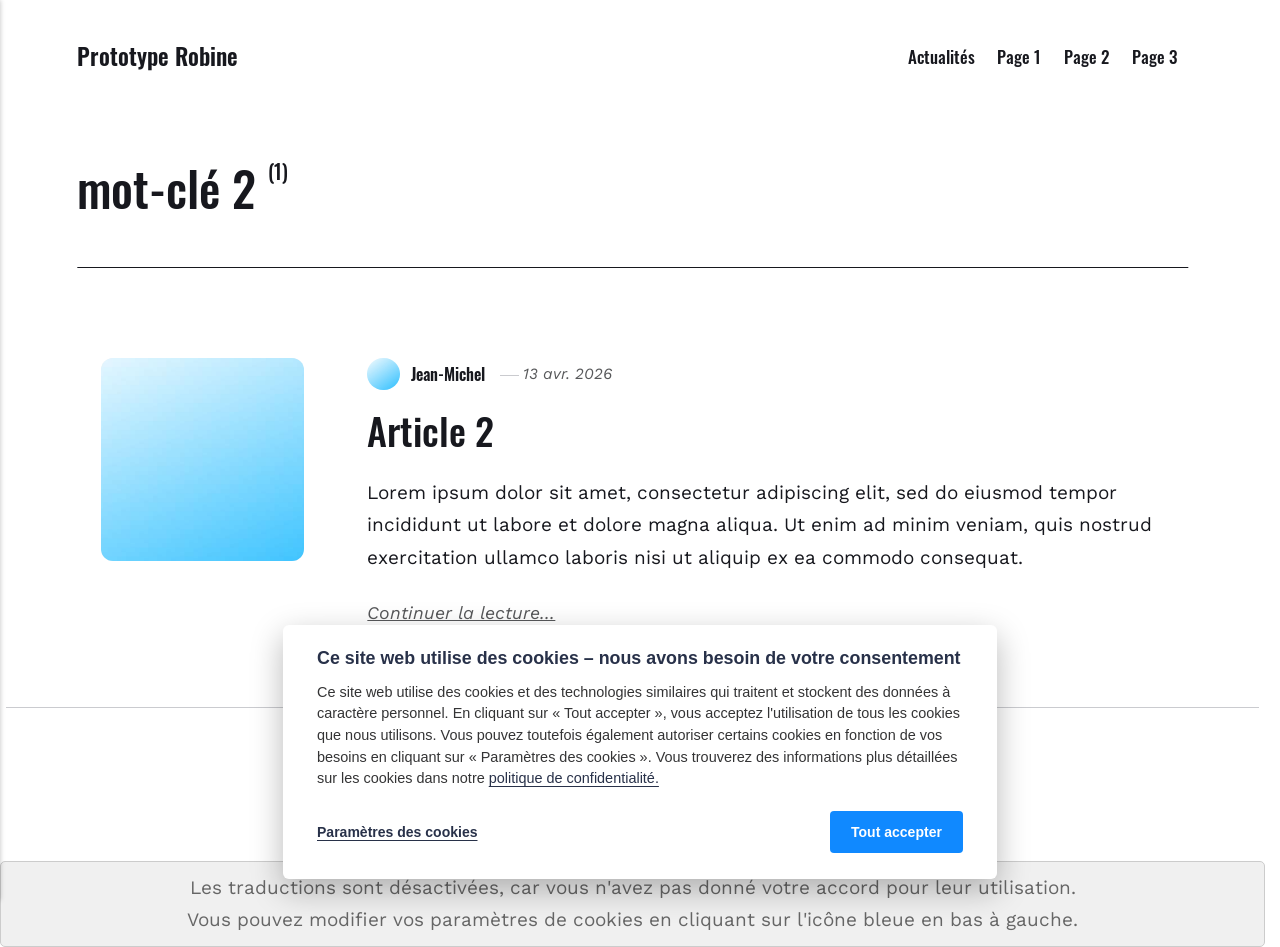
<file: tags/mot-cle-2/index.html>
<!DOCTYPE html><html lang="fr"><head><meta charset="utf-8"><meta http-equiv="X-UA-Compatible" content="IE=edge"><meta name="viewport" content="width=device-width,initial-scale=1"><title>Tag: mot-clé 2 - Prototype Robine</title><meta name="robots" content="noindex,nofollow"><meta name="generator" content="Publii Open-Source CMS for Static Site"><script>window.publiiEmbedConsentCheck = function (cookieGroup) {
                var configName = 'publii-gdpr-allowed-cookies-v1';
                var lastConfigSave = localStorage.getItem('publii-gdpr-cookies-config-save-date');
                var configIsFresh = false;

                if (lastConfigSave !== null) {
                    lastConfigSave = parseInt(lastConfigSave, 10);

                    if (lastConfigSave === 0) {
                        configIsFresh = true;
                    } else if (90 > 0 && +new Date() - lastConfigSave < 90 * 24 * 60 * 60 * 1000) {
                        configIsFresh = true;
                    }
                }

                if (!configIsFresh) {
                    return;
                }

                var config = localStorage.getItem(configName);

                if (config && config.indexOf(cookieGroup) > -1) {
                    var iframesToUnlock = document.querySelectorAll('.pec-wrapper[data-consent-group-id="' + cookieGroup + '"]');

                    for (var i = 0; i < iframesToUnlock.length; i++) {
                        var iframeWrapper = iframesToUnlock[i];

                        if (iframeWrapper.getAttribute('data-consent-given') === 'true') {
                            continue;
                        }

                        iframeWrapper.setAttribute('data-consent-given', 'true');
                        iframeWrapper.querySelector('.pec-overlay').classList.remove('is-active');
                        iframeWrapper.querySelector('.pec-overlay').setAttribute('aria-hidden', 'true');
                        var iframe = iframeWrapper.querySelector('iframe');
                        iframe.setAttribute('src', iframe.getAttribute('data-consent-src'));
                    }
                }
            }</script><link rel="preload" href="./../../assets/dynamic/fonts/worksans/worksans.woff2" as="font" type="font/woff2" crossorigin><link rel="preload" href="./../../assets/dynamic/fonts/worksans/worksans-italic.woff2" as="font" type="font/woff2" crossorigin><link rel="preload" href="./../../assets/dynamic/fonts/oswald/oswald.woff2" as="font" type="font/woff2" crossorigin><link rel="stylesheet" href="./../../assets/css/style.css?v=f5e6826f7af00c3fb574171070d37d19"><script type="application/ld+json">{"@context":"http://schema.org","@type":"Organization","name":"Prototype Robine","url":"./../../"}</script><noscript><style>img[loading] {
                    opacity: 1;
                }</style></noscript><style>.extlink::after {
				background-color: currentColor;
				content: "";
				display: inline-block;
				height: 16px;
				margin-left: 5px;
				position: relative;
				top: 0px;
				width: 16px;
			}
		
					.extlink.extlink-icon-1::after {
						mask-image: url("data:image/svg+xml;utf8,<svg viewBox='0 0 24 24' fill='none' stroke='%23000000' stroke-width='2' stroke-linecap='round' stroke-linejoin='round' xmlns='http://www.w3.org/2000/svg'><path d='M15 3h6v6'/><path d='M10 14 21 3'/><path d='M18 13v6a2 2 0 0 1-2 2H5a2 2 0 0 1-2-2V8a2 2 0 0 1 2-2h6'/></svg>");
						mask-repeat: no-repeat;
						mask-size: contain;
					}</style></head><body class="tag-template"><header class="top js-header"><a class="logo" href="./../../">Prototype Robine</a><nav class="navbar js-navbar"><button class="navbar__toggle js-toggle" aria-label="Menu" aria-haspopup="true" aria-expanded="false"><span class="navbar__toggle-box"><span class="navbar__toggle-inner">Menu</span></span></button><ul class="navbar__menu"><li class="has-submenu"><a href="./../../" title="Page d&#x27;actualités" target="_self" aria-haspopup="true" aria-expanded="false">Actualités</a><ul class="navbar__submenu level-2" aria-hidden="true"><li><a href="./../../tags/" title="Liste de tous les mots-clés" target="_self">Categories</a></li></ul></li><li><a href="./../../accueil.html" title="Page 1" target="_self">Page 1</a></li><li><a href="./../../page-2.html" title="Page 2" target="_self">Page 2</a></li><li><a href="./../../page-3.html" title="Page 3" target="_self">Page 3</a></li></ul></nav></header><main class="page page--tag"><div class="hero hero--noimage"><header class="hero__content"><div class="wrapper"><h1>mot-clé 2 <sup>(1)</sup></h1></div></header></div><div class="wrapper feed"><article class="feed__item feed__item--centered"><figure class="feed__image"><img src="./../../media/posts/5/DummyImage.jpg" srcset="./../../media/posts/5/responsive/DummyImage-xs.jpg 640w, ./../../media/posts/5/responsive/DummyImage-sm.jpg 768w, ./../../media/posts/5/responsive/DummyImage-md.jpg 1024w" sizes="(min-width: 600px) calc(4.38vw + 143px), 87.86vw" loading="lazy" height="1080" width="1920" alt=""></figure><div class="feed__content"><header><div class="feed__meta"><img src="./../../media/website/Avatar.jpg" loading="lazy" height="400" width="400" class="feed__author-thumb" alt=""> <a href="./../../authors/jean-michel/" class="feed__author">Jean-Michel</a> <time datetime="2026-04-13T17:18" class="feed__date">13 avr. 2026</time></div><h2 class="feed__title"><a href="./../../article-2.html">Article 2</a></h2></header><p>Lorem ipsum dolor sit amet, consectetur adipiscing elit, sed do eiusmod tempor incididunt ut labore et dolore magna aliqua. Ut enim ad minim veniam, quis nostrud exercitation ullamco laboris nisi ut aliquip ex ea commodo consequat.</p><a href="./../../article-2.html" class="readmore feed__readmore">Continuer la lecture...</a></div></article></div></main><footer class="footer"><div class="wrapper"><nav class="footer__nav"><ul><li><a href="./../../contactez-nous.html" class="al" title="Contactez-nous" target="_self">Contactez-nous</a></li><li><a href="./../../contactez-nous.html" class="al" title="S&#x27;abonner à notre newsletter" target="_self">Newsletter</a></li><li><a href="./../../mentions-legales.html" class="al" target="_self">Mentions légales</a></li><li><a href="./../../politique-de-confidentialite.html" class="al" target="_self">Politique de confidentialité</a></li></ul></nav><div class="footer__copyright"><div id="simple_website_translator"></div></div><button id="backToTop" class="footer__bttop" aria-label="Retour en haut" title="Retour en haut"><svg width="20" height="20"><use xlink:href="./../../assets/svg/svg-map.svg#toparrow"/></svg></button></div></footer><script defer="defer" src="./../../assets/js/scripts.min.js?v=dafec4f87fead6718cb125f0b0fc8441"></script><script>window.publiiThemeMenuConfig={mobileMenuMode:'sidebar',animationSpeed:300,submenuWidth: 'auto',doubleClickTime:500,mobileMenuExpandableSubmenus:true,relatedContainerForOverlayMenuSelector:'.top'};</script><script>var images = document.querySelectorAll('img[loading]');
        for (var i = 0; i < images.length; i++) {
            if (images[i].complete) {
                images[i].classList.add('is-loaded');
            } else {
                images[i].addEventListener('load', function () {
                    this.classList.add('is-loaded');
                }, false);
            }
        }</script><script>class Rot18Encoder { constructor() { this.rotations = [ { from: 'a', to: 'z', offset: 18 }, { from: 'A', to: 'Z', offset: 18 }, { from: '0', to: '9', offset: 5 } ]; } _rotate(char, from, to, offset) { const charCode = char.charCodeAt(0); const fromCode = from.charCodeAt(0); const toCode = to.charCodeAt(0); const range = toCode - fromCode + 1; if (charCode >= fromCode && charCode <= toCode) { const shiftedCode = ((charCode - fromCode + offset) % range) + fromCode; return String.fromCharCode(shiftedCode); } return char; } encode(text) { let encodedText = ""; for(let char of text){ let rotatedChar = char; for (const rot of this.rotations){ rotatedChar = this._rotate(rotatedChar, rot.from, rot.to, rot.offset); } encodedText += rotatedChar; } return encodedText; } decode(text) { let decodedText = ""; for(let char of text){ let rotatedChar = char; for (const rot of this.rotations){ rotatedChar = this._rotate(rotatedChar, rot.from, rot.to, rot.to.charCodeAt(0) - rot.from.charCodeAt(0) + 1 - rot.offset); } decodedText += rotatedChar; } return decodedText; } } class TextProcessor { constructor(encoder){ this.encoder = encoder; } encode(text){ return this.encoder.encode(text); } decode(text){ return this.encoder.decode(text); } } document.addEventListener('DOMContentLoaded', function() { const rot18 = new Rot18Encoder(); const coder = new TextProcessor(rot18); var obfElements = document.querySelectorAll('.obfuscated-email'); obfElements.forEach(function(elem) { var dataType = elem.getAttribute('data-type'); var encodedEmail = elem.getAttribute('data-email'); var user = elem.getAttribute('data-user'); var domain = elem.getAttribute('data-domain'); var decodedEmail = ''; if (user && domain) { decodedEmail = coder.decode(user) + '@' + coder.decode(domain); } else if (encodedEmail) { const parts = encodedEmail.split('@'); if (parts.length === 2) { decodedEmail = coder.decode(parts[0]) + '@' + coder.decode(parts[1]); } else { decodedEmail = encodedEmail; } } if (dataType === 'mailto') { var originalText = elem.textContent.trim(); var a = document.createElement('a'); a.href = 'mailto:' + decodedEmail; if (elem.classList.length > 0) { a.className = elem.className; } if (originalText === '') { a.textContent = decodedEmail; } else { a.textContent = originalText; } elem.parentNode.replaceChild(a, elem); } else if (dataType === 'text') { var textNode = document.createTextNode(decodedEmail); elem.parentNode.replaceChild(textNode, elem); } }); });</script><div data-gdpr-group="gdpr-blocker/fonction" id="swt-no-consent-info" style="background: #f0f0f0; border: 1px solid #ccc; border-radius: 5px; color: #666; display: block; padding: 10px; text-align: center; width: 100%;">Les traductions sont désactivées, car vous n'avez pas donné votre accord pour leur utilisation.<br>Vous pouvez modifier vos paramètres de cookies en cliquant sur l'icône bleue en bas à gauche.</div><script type="gdpr-blocker/fonction">async function SimpleWebsiteTranslator(){new google.translate.TranslateElement({pageLanguage:"fr",includedLanguages:"en,de,es,oc",layout: google.translate.TranslateElement.InlineLayout.VERTICAL,autoDisplay:false},"simple_website_translator");}</script><script type="gdpr-blocker/fonction" src="https://corsproxy.io/?https%3A%2F%2Ftranslate.google.com%2Ftranslate_a%2Felement.js%3Fcb%3DSimpleWebsiteTranslator"></script><script type="text/javascript">document.body.addEventListener('publii-cookie-banner-unblock-fonction', function () {
				document.getElementById('swt-no-consent-info').style.display = 'none';
			}, false);</script><div class="pcb" data-behaviour="badge" data-behaviour-link="#cookie-settings" data-revision="1" data-config-ttl="90" data-debug-mode="false"><div role="dialog" aria-modal="true" aria-hidden="true" aria-labelledby="pcb-title" aria-describedby="pcb-txt" class="pcb__banner"><div class="pcb__inner"><div id="pcb-title" role="heading" aria-level="2" class="pcb__title">Ce site web utilise des cookies – nous avons besoin de votre consentement</div><div id="pcb-txt" class="pcb__txt">Ce site web utilise des cookies et des technologies similaires qui traitent et stockent des données à caractère personnel. En cliquant sur «&nbsp;Tout accepter&nbsp;», vous acceptez l'utilisation de tous les cookies que nous utilisons. Vous pouvez toutefois également autoriser certains cookies en fonction de vos besoins en cliquant sur «&nbsp;Paramètres des cookies&nbsp;». Vous trouverez des informations plus détaillées sur les cookies dans notre <a href="./../../politique-de-confidentialite.html">politique de confidentialité.</a></div><div class="pcb__buttons"><button type="button" class="pcb__btn pcb__btn--link pcb__btn--configure" aria-haspopup="dialog">Paramètres des cookies</button> <button type="button" class="pcb__btn pcb__btn--solid pcb__btn--accept">Tout accepter</button></div></div></div><div class="pcb__popup" role="dialog" aria-modal="true" aria-hidden="true" aria-labelledby="pcb-popup-title"><div class="pcb__popup__wrapper"><div class="pcb__inner pcb__popup__inner"><div class="pcb__popup__heading"><div id="pcb-popup-title" role="heading" aria-level="2" class="pcb__title">Paramètres des cookies</div><button class="pcb__popup__close" aria-label="Close"></button></div><div class="pcb__popup__content"><div class="pcb__txt pcb__popup__txt">Vous pouvez ici autoriser les cookies en fonction de vos préférences. En cliquant sur «&nbsp;Tout accepter&nbsp;», vous acceptez l'utilisation de tous les cookies répertoriés. Vous pouvez modifier ou retirer votre consentement à l'utilisation des cookies à tout moment en cliquant sur le bouton bleu.</div><ul class="pcb__groups"><li class="pcb__group"><details><summary class="pcb__group__title">Obligatoire</summary><p class="pcb__group__txt">Ce site web utilise des cookies et des technologies similaires qui traitent et enregistrent des données à caractère personnel, telles que votre adresse IP. Cela est nécessaire au bon fonctionnement technique de ce site web et ne peut pas être désactivé.</p></details><div class="pcb__popup__switch is-checked"><input type="checkbox" data-group-name="" id="pcb-group-0" checked="checked"> <label for="pcb-group-0">Obligatoire</label></div></li><li class="pcb__group"><details><summary class="pcb__group__title">Fonctionnalités via des prestataires externes</summary><p class="pcb__group__txt">Nous faisons également appel aux services de prestataires externes afin de proposer des fonctionnalités supplémentaires sur le site web, telles que des vidéos et des traductions. Lorsque vous utilisez ces fonctionnalités, les prestataires de ces services peuvent également traiter ou enregistrer des données à caractère personnel vous concernant.</p></details><div class="pcb__popup__switch"><input type="checkbox" data-group-name="fonction" id="fonction-cookies"> <label for="fonction-cookies">Fonctionnalités via des prestataires externes</label></div></li></ul></div><div class="pcb__buttons pcb__popup__buttons"><button type="button" class="pcb__btn pcb__btn--solid pcb__btn--accept">Tout accepter</button> <button type="button" class="pcb__btn pcb__btn--reject">Tout refuser</button> <button type="button" class="pcb__btn pcb__btn--save">Enregistrer la sélection</button></div></div></div></div><div class="pcb__overlay" aria-hidden="true"></div><button class="pcb__badge" aria-label="Politique en matière de cookies" aria-hidden="true"><svg xmlns="http://www.w3.org/2000/svg" aria-hidden="true" focusable="false" width="40" height="40" viewBox="0 0 23 23" fill="currentColor"><path d="M21.41 12.71c-.08-.01-.15 0-.22 0h-.03c-.03 0-.05 0-.08.01-.07 0-.13.01-.19.04-.52.21-1.44.19-2.02-.22-.44-.31-.65-.83-.62-1.53a.758.758 0 0 0-.27-.61.73.73 0 0 0-.65-.14c-1.98.51-3.49.23-4.26-.78-.82-1.08-.73-2.89.24-4.49.14-.23.14-.52 0-.75a.756.756 0 0 0-.67-.36c-.64.03-1.11-.1-1.31-.35-.19-.26-.13-.71-.01-1.29.04-.18.06-.38.03-.59-.05-.4-.4-.7-.81-.66C5.1 1.54 1 6.04 1 11.48 1 17.28 5.75 22 11.6 22c5.02 0 9.39-3.54 10.39-8.42.08-.4-.18-.78-.58-.87Zm-9.81 7.82c-5.03 0-9.12-4.06-9.12-9.06 0-4.34 3.05-8 7.25-8.86-.08.7.05 1.33.42 1.81.24.32.66.67 1.38.84-.76 1.86-.65 3.78.36 5.11.61.81 2.03 2 4.95 1.51.18.96.71 1.54 1.18 1.87.62.43 1.38.62 2.1.62.05 0 .09 0 .13-.01-1.23 3.64-4.7 6.18-8.64 6.18ZM13 17c0 .55-.45 1-1 1s-1-.45-1-1 .45-1 1-1 1 .45 1 1Zm5.29-12.3a.99.99 0 0 1-.29-.71c0-.55.45-.99 1-.99a1 1 0 0 1 .71.3c.19.19.29.44.29.71 0 .55-.45.99-1 .99a1 1 0 0 1-.71-.3ZM9 13.5c0 .83-.67 1.5-1.5 1.5S6 14.33 6 13.5 6.67 12 7.5 12s1.5.67 1.5 1.5Zm3.25.81a.744.744 0 0 1-.06-1.05c.28-.32.75-.34 1.05-.06.31.28.33.75.05 1.06-.15.16-.35.25-.56.25-.18 0-.36-.06-.5-.19ZM8.68 7.26c.41.37.44 1 .07 1.41-.2.22-.47.33-.75.33a.96.96 0 0 1-.67-.26c-.41-.37-.44-1-.07-1.41.37-.42 1-.45 1.41-.08Zm11.48 1.88c.18-.19.52-.19.7 0 .05.04.09.1.11.16.03.06.04.12.04.19 0 .13-.05.26-.15.35-.09.1-.22.15-.35.15s-.26-.05-.35-.15a.355.355 0 0 1-.11-.16.433.433 0 0 1-.04-.19c0-.13.05-.26.15-.35Zm-4.93-1.86a.75.75 0 1 1 1.059-1.06.75.75 0 0 1-1.059 1.06Z"/></svg></button></div><script>(function(win) {
    if (!document.querySelector('.pcb')) {
        return;
    }

    var cbConfig = {
        behaviour: document.querySelector('.pcb').getAttribute('data-behaviour'),
        behaviourLink: document.querySelector('.pcb').getAttribute('data-behaviour-link'),
        revision: document.querySelector('.pcb').getAttribute('data-revision'),
        configTTL: parseInt(document.querySelector('.pcb').getAttribute('data-config-ttl'), 10),
        debugMode: document.querySelector('.pcb').getAttribute('data-debug-mode') === 'true',
        initialState: null,
        initialLsState: null,
        previouslyAccepted: []
    };

    var cbUI = {
        wrapper: document.querySelector('.pcb'),
        banner: {
            element: null,
            btnAccept: null,
            btnReject: null,
            btnConfigure: null
        },
        popup: {
            element: null,
            btnClose: null,
            btnSave: null,
            btnAccept: null,
            btnReject: null,
            checkboxes: null,
        },
        overlay: null,
        badge: null,
        blockedScripts: document.querySelectorAll('script[type^="gdpr-blocker/"]'),
        triggerLinks: cbConfig.behaviourLink ? document.querySelectorAll('a[href*="' + cbConfig.behaviourLink + '"]') : null
    };

    function initUI () {
        // setup banner elements
        cbUI.banner.element = cbUI.wrapper.querySelector('.pcb__banner');
        cbUI.banner.btnAccept = cbUI.banner.element.querySelector('.pcb__btn--accept');
        cbUI.banner.btnReject = cbUI.banner.element.querySelector('.pcb__btn--reject');
        cbUI.banner.btnConfigure = cbUI.banner.element.querySelector('.pcb__btn--configure');

        // setup popup elements
        if (cbUI.wrapper.querySelector('.pcb__popup')) {
            cbUI.popup.element = cbUI.wrapper.querySelector('.pcb__popup');
            cbUI.popup.btnClose = cbUI.wrapper.querySelector('.pcb__popup__close');
            cbUI.popup.btnSave = cbUI.popup.element.querySelector('.pcb__btn--save');
            cbUI.popup.btnAccept = cbUI.popup.element.querySelector('.pcb__btn--accept');
            cbUI.popup.btnReject = cbUI.popup.element.querySelector('.pcb__btn--reject');
            cbUI.popup.checkboxes = cbUI.popup.element.querySelector('input[type="checkbox"]');
            // setup overlay
            cbUI.overlay = cbUI.wrapper.querySelector('.pcb__overlay');
        }

        cbUI.badge = cbUI.wrapper.querySelector('.pcb__badge');

        if (cbConfig.behaviour.indexOf('link') > -1) {
            for (var i = 0; i < cbUI.triggerLinks.length; i++) {
                cbUI.triggerLinks[i].addEventListener('click', function(e) {
                    e.preventDefault();
                    showBannerOrPopup();
                });
            }
        }
    }

    function initState () {
        var lsKeyName = getConfigName();
        var currentConfig = localStorage.getItem(lsKeyName);
        var configIsFresh = checkIfConfigIsFresh();

        if (!configIsFresh || currentConfig === null) {
            if (cbConfig.debugMode) {
                console.log('🍪 Config not found, or configuration expired');
            }

            if (window.publiiCBGCM) {
                gtag('consent', 'default', {
                    'ad_storage': window.publiiCBGCM.defaultState.ad_storage ? 'granted' : 'denied',
                    'ad_personalization': window.publiiCBGCM.defaultState.ad_personalization ? 'granted' : 'denied',
                    'ad_user_data': window.publiiCBGCM.defaultState.ad_user_data ? 'granted' : 'denied',
                    'analytics_storage': window.publiiCBGCM.defaultState.analytics_storage ? 'granted' : 'denied',
                    'personalization_storage': window.publiiCBGCM.defaultState.personalization_storage ? 'granted' : 'denied',
                    'functionality_storage': window.publiiCBGCM.defaultState.functionality_storage ? 'granted' : 'denied',
                    'security_storage': window.publiiCBGCM.defaultState.security_storage ? 'granted' : 'denied'
                });  
                
                if (cbConfig.debugMode) {
                    console.log('🍪 GCMv2 DEFAULT STATE: ' + JSON.stringify({
                        'ad_storage': window.publiiCBGCM.defaultState.ad_storage ? 'granted' : 'denied',
                        'ad_personalization': window.publiiCBGCM.defaultState.ad_personalization ? 'granted' : 'denied',
                        'ad_user_data': window.publiiCBGCM.defaultState.ad_user_data ? 'granted' : 'denied',
                        'analytics_storage': window.publiiCBGCM.defaultState.analytics_storage ? 'granted' : 'denied',
                        'personalization_storage': window.publiiCBGCM.defaultState.personalization_storage ? 'granted' : 'denied',
                        'functionality_storage': window.publiiCBGCM.defaultState.functionality_storage ? 'granted' : 'denied',
                        'security_storage': window.publiiCBGCM.defaultState.security_storage ? 'granted' : 'denied'
                    }));
                }
            }

            showBanner();
        } else if (typeof currentConfig === 'string') {
            if (cbConfig.debugMode) {
                console.log('🍪 Config founded');
            }

            cbConfig.initialLsState = currentConfig.split(',');

            if (window.publiiCBGCM) {
                gtag('consent', 'default', {
                    'ad_storage': getDefaultConsentState(currentConfig, 'ad_storage'),
                    'ad_personalization': getDefaultConsentState(currentConfig, 'ad_personalization'),
                    'ad_user_data': getDefaultConsentState(currentConfig, 'ad_user_data'),
                    'analytics_storage': getDefaultConsentState(currentConfig, 'analytics_storage'),
                    'personalization_storage': getDefaultConsentState(currentConfig, 'personalization_storage'),
                    'functionality_storage': getDefaultConsentState(currentConfig, 'functionality_storage'),
                    'security_storage': getDefaultConsentState(currentConfig, 'security_storage')
                });
                
                if (cbConfig.debugMode) {
                    console.log('🍪 GCMv2 DEFAULT STATE: ' + JSON.stringify({
                        'ad_storage': getDefaultConsentState(currentConfig, 'ad_storage'),
                        'ad_personalization': getDefaultConsentState(currentConfig, 'ad_personalization'),
                        'ad_user_data': getDefaultConsentState(currentConfig, 'ad_user_data'),
                        'analytics_storage': getDefaultConsentState(currentConfig, 'analytics_storage'),
                        'personalization_storage': getDefaultConsentState(currentConfig, 'personalization_storage'),
                        'functionality_storage': getDefaultConsentState(currentConfig, 'functionality_storage'),
                        'security_storage': getDefaultConsentState(currentConfig, 'security_storage')
                    }));
                }
            }

            showBadge();

            if (cbUI.popup.element) {
                var allowedGroups = currentConfig.split(',');
                var checkedCheckboxes = cbUI.popup.element.querySelectorAll('input[type="checkbox"]:checked');

                for (var j = 0; j < checkedCheckboxes.length; j++) {
                    var name = checkedCheckboxes[j].getAttribute('data-group-name');

                    if (name && name !== '-' && allowedGroups.indexOf(name) === -1) {
                        checkedCheckboxes[j].checked = false;
                    }
                }

                for (var i = 0; i < allowedGroups.length; i++) {
                    var checkbox = cbUI.popup.element.querySelector('input[type="checkbox"][data-group-name="' + allowedGroups[i] + '"]');

                    if (checkbox) {
                        checkbox.checked = true;
                    }

                    allowCookieGroup(allowedGroups[i]);
                }
            }
        }

        setTimeout(function () {
            cbConfig.initialState = getInitialStateOfConsents();
        }, 0);
    }

    function checkIfConfigIsFresh () {
        var lastConfigSave = localStorage.getItem('publii-gdpr-cookies-config-save-date');

        if (lastConfigSave === null) {
            return false;
        }

        lastConfigSave = parseInt(lastConfigSave, 10);

        if (lastConfigSave === 0) {
            return true;
        }

        if (+new Date() - lastConfigSave < cbConfig.configTTL * 24 * 60 * 60 * 1000) {
            return true;
        }

        return false;
    }

    function getDefaultConsentState (currentConfig, consentGroup) {
        let configGroups = currentConfig.split(',');

        for (let i = 0; i < configGroups.length; i++) {
            let groupName = configGroups[i];
            let group = window.publiiCBGCM.groups.find(group => group.cookieGroup === groupName);

            if (group && group[consentGroup]) {
                return 'granted';
            }
        }  
        
        if (window.publiiCBGCM.defaultState[consentGroup]) {
            return 'granted'; 
        }
        
        return 'denied';
    }

    function initBannerEvents () {
        cbUI.banner.btnAccept.addEventListener('click', function (e) {
            e.preventDefault();
            acceptAllCookies('banner');
            showBadge();
        }, false);

        if (cbUI.banner.btnReject) {
            cbUI.banner.btnReject.addEventListener('click', function (e) {
                e.preventDefault();
                rejectAllCookies();
                showBadge();
            }, false);
        }

        if (cbUI.banner.btnConfigure) {
            cbUI.banner.btnConfigure.addEventListener('click', function (e) {
                e.preventDefault();
                hideBanner();
                showAdvancedPopup();
                showBadge();
            }, false);
        }
    }

    function initPopupEvents () {
        if (!cbUI.popup.element) {
            return;
        }

        cbUI.overlay.addEventListener('click', function (e) {
            hideAdvancedPopup();
        }, false);

        cbUI.popup.element.addEventListener('click', function (e) {
            e.stopPropagation();
        }, false);

        cbUI.popup.btnAccept.addEventListener('click', function (e) {
            e.preventDefault();
            acceptAllCookies('popup');
        }, false);

        cbUI.popup.btnReject.addEventListener('click', function (e) {
            e.preventDefault();
            rejectAllCookies();
        }, false);

        cbUI.popup.btnSave.addEventListener('click', function (e) {
            e.preventDefault();
            saveConfiguration();
        }, false);

        cbUI.popup.btnClose.addEventListener('click', function (e) {
            e.preventDefault();
            hideAdvancedPopup();
        }, false);
    }

    function initBadgeEvents () {
        if (!cbUI.badge) {
            return;
        }

        cbUI.badge.addEventListener('click', function (e) {
            showBannerOrPopup();
        }, false);
    }

    initUI();
    initState();
    initBannerEvents();
    initPopupEvents();
    initBadgeEvents();

    /**
     * API
     */
    function addScript (src, inline) {
        var newScript = document.createElement('script');

        if (src) {
            newScript.setAttribute('src', src);
        }

        if (inline) {
            newScript.text = inline;
        }

        document.body.appendChild(newScript);
    }

    function allowCookieGroup (allowedGroup) {
        var scripts = document.querySelectorAll('script[type="gdpr-blocker/' + allowedGroup + '"]');
        cbConfig.previouslyAccepted.push(allowedGroup);
    
        for (var j = 0; j < scripts.length; j++) {
            addScript(scripts[j].src, scripts[j].text);
        }

        var groupEvent = new Event('publii-cookie-banner-unblock-' + allowedGroup);
        document.body.dispatchEvent(groupEvent);
        unlockEmbeds(allowedGroup);

        if (cbConfig.debugMode) {
            console.log('🍪 Allowed group: ' + allowedGroup);
        }

        if (window.publiiCBGCM && (!cbConfig.initialLsState || cbConfig.initialLsState.indexOf(allowedGroup) === -1)) {
            let consentResult = {};
            let group = window.publiiCBGCM.groups.find(group => group.cookieGroup === allowedGroup);

            if (group) {
                let foundSomeConsents = false;

                Object.keys(group).forEach(key => {
                    if (key !== 'cookieGroup' && group[key] === true) {
                        consentResult[key] = 'granted';
                        foundSomeConsents = true;
                    }
                });

                if (foundSomeConsents) {
                    gtag('consent', 'update', consentResult);   

                    if (cbConfig.debugMode) {
                        console.log('🍪 GCMv2 UPDATE: ' + JSON.stringify(consentResult));
                    }
                }
            }
        }
    }

    function showBannerOrPopup () {
        if (cbUI.popup.element) {
            showAdvancedPopup();
        } else {
            showBanner();
        }
    }

    function showAdvancedPopup () {
        cbUI.popup.element.classList.add('is-visible');
        cbUI.overlay.classList.add('is-visible');
        cbUI.popup.element.setAttribute('aria-hidden', 'false');
        cbUI.overlay.setAttribute('aria-hidden', 'false');
    }

    function hideAdvancedPopup () {
        cbUI.popup.element.classList.remove('is-visible');
        cbUI.overlay.classList.remove('is-visible');
        cbUI.popup.element.setAttribute('aria-hidden', 'true');
        cbUI.overlay.setAttribute('aria-hidden', 'true');
    }

    function showBanner () {
        cbUI.banner.element.classList.add('is-visible');
        cbUI.banner.element.setAttribute('aria-hidden', 'false');
    }

    function hideBanner () {
        cbUI.banner.element.classList.remove('is-visible');
        cbUI.banner.element.setAttribute('aria-hidden', 'true');
    }

    function showBadge () {
        if (!cbUI.badge) {
            return;
        }

        cbUI.badge.classList.add('is-visible');
        cbUI.badge.setAttribute('aria-hidden', 'false');
    }

    function getConfigName () {
        var lsKeyName = 'publii-gdpr-allowed-cookies';

        if (cbConfig.revision) {
            lsKeyName = lsKeyName + '-v' + parseInt(cbConfig.revision, 10);
        }

        return lsKeyName;
    }

    function storeConfiguration (allowedGroups) {
        var lsKeyName = getConfigName();
        var dataToStore = allowedGroups.join(',');
        localStorage.setItem(lsKeyName, dataToStore);

        if (cbConfig.configTTL === 0) {
            localStorage.setItem('publii-gdpr-cookies-config-save-date', 0);

            if (cbConfig.debugMode) {
                console.log('🍪 Store never expiring configuration');
            }
        } else {
            localStorage.setItem('publii-gdpr-cookies-config-save-date', +new Date());
        }
    }

    function getInitialStateOfConsents () {
        if (!cbUI.popup.element) {
            return [];
        }

        var checkedGroups = cbUI.popup.element.querySelectorAll('input[type="checkbox"]:checked');
        var groups = [];

        for (var i = 0; i < checkedGroups.length; i++) {
            var allowedGroup = checkedGroups[i].getAttribute('data-group-name');

            if (allowedGroup !== '') {
                groups.push(allowedGroup);
            }
        }

        if (cbConfig.debugMode) {
            console.log('🍪 Initial state: ' + groups.join(', '));
        }

        return groups;
    }

    function getCurrentStateOfConsents () {
        if (!cbUI.popup.element) {
            return [];
        }

        var checkedGroups = cbUI.popup.element.querySelectorAll('input[type="checkbox"]:checked');
        var groups = [];

        for (var i = 0; i < checkedGroups.length; i++) {
            var allowedGroup = checkedGroups[i].getAttribute('data-group-name');

            if (allowedGroup !== '') {
                groups.push(allowedGroup);
            }
        }

        if (cbConfig.debugMode) {
            console.log('🍪 State to save: ' + groups.join(', '));
        }

        return groups;
    }

    function getAllGroups () {
        if (!cbUI.popup.element) {
            return [];
        }

        var checkedGroups = cbUI.popup.element.querySelectorAll('input[type="checkbox"]');
        var groups = [];

        for (var i = 0; i < checkedGroups.length; i++) {
            var allowedGroup = checkedGroups[i].getAttribute('data-group-name');

            if (allowedGroup !== '') {
                groups.push(allowedGroup);
            }
        }

        return groups;
    }

    function acceptAllCookies (source) {
        var groupsToAccept = getAllGroups();
        storeConfiguration(groupsToAccept);

        for (var i = 0; i < groupsToAccept.length; i++) {
            var group = groupsToAccept[i];

            if (cbConfig.initialState.indexOf(group) > -1 || cbConfig.previouslyAccepted.indexOf(group) > -1) {
                if (cbConfig.debugMode) {
                    console.log('🍪 Skip previously activated group: ' + group);
                }

                continue;
            }

            allowCookieGroup(group);
        }

        if (cbUI.popup.element) {
            var checkboxesToCheck = cbUI.popup.element.querySelectorAll('input[type="checkbox"]');

            for (var j = 0; j < checkboxesToCheck.length; j++) {
                checkboxesToCheck[j].checked = true;
            }
        }

        if (cbConfig.debugMode) {
            console.log('🍪 Accept all cookies: ', groupsToAccept.join(', '));
        }

        if (source === 'popup') {
            hideAdvancedPopup();
        } else if (source === 'banner') {
            hideBanner();
        }
    }

    function rejectAllCookies () {
        if (cbConfig.debugMode) {
            console.log('🍪 Reject all cookies');
        }

        storeConfiguration([]);
        setTimeout(function () {
            window.location.reload();
        }, 100);
    }

    function saveConfiguration () {
        var groupsToAccept = getCurrentStateOfConsents();
        storeConfiguration(groupsToAccept);

        if (cbConfig.debugMode) {
            console.log('🍪 Save new config: ', groupsToAccept.join(', '));
        }

        if (reloadIsNeeded(groupsToAccept)) {
            setTimeout(function () {
                window.location.reload();
            }, 100);
            return;
        }

        for (var i = 0; i < groupsToAccept.length; i++) {
            var group = groupsToAccept[i];

            if (cbConfig.initialState.indexOf(group) > -1 || cbConfig.previouslyAccepted.indexOf(group) > -1) {
                if (cbConfig.debugMode) {
                    console.log('🍪 Skip previously activated group: ' + group);
                }

                continue;
            }

            allowCookieGroup(group);
        }

        hideAdvancedPopup();
    }

    function reloadIsNeeded (groupsToAccept) {
        // check if user rejected consent for initial groups
        var initialGroups = cbConfig.initialState;
        var previouslyAcceptedGroups = cbConfig.previouslyAccepted;
        var groupsToCheck = initialGroups.concat(previouslyAcceptedGroups);

        for (var i = 0; i < groupsToCheck.length; i++) {
            var groupToCheck = groupsToCheck[i];

            if (groupToCheck !== '' && groupsToAccept.indexOf(groupToCheck) === -1) {
                if (cbConfig.debugMode) {
                    console.log('🍪 Reload is needed due lack of: ', groupToCheck);
                }

                return true;
            }
        }

        return false;
    }

    function unlockEmbeds (cookieGroup) {
        var iframesToUnlock = document.querySelectorAll('.pec-wrapper[data-consent-group-id="' + cookieGroup + '"]');

        for (var i = 0; i < iframesToUnlock.length; i++) {
            var iframeWrapper = iframesToUnlock[i];
            iframeWrapper.querySelector('.pec-overlay').classList.remove('is-active');
            iframeWrapper.querySelector('.pec-overlay').setAttribute('aria-hidden', 'true');
            var iframe = iframeWrapper.querySelector('iframe');
            iframe.setAttribute('src', iframe.getAttribute('data-consent-src'));
        }
    }

    win.publiiEmbedConsentGiven = function (cookieGroup) {
        // it will unlock embeds
        allowCookieGroup(cookieGroup);

        var checkbox = cbUI.popup.element.querySelector('input[type="checkbox"][data-group-name="' + cookieGroup + '"]');

        if (checkbox) {
            checkbox.checked = true;
        }

        var groupsToAccept = getCurrentStateOfConsents();
        storeConfiguration(groupsToAccept);

        if (cbConfig.debugMode) {
            console.log('🍪 Save new config: ', groupsToAccept.join(', '));
        }
    }
})(window);</script></body></html>
</file>
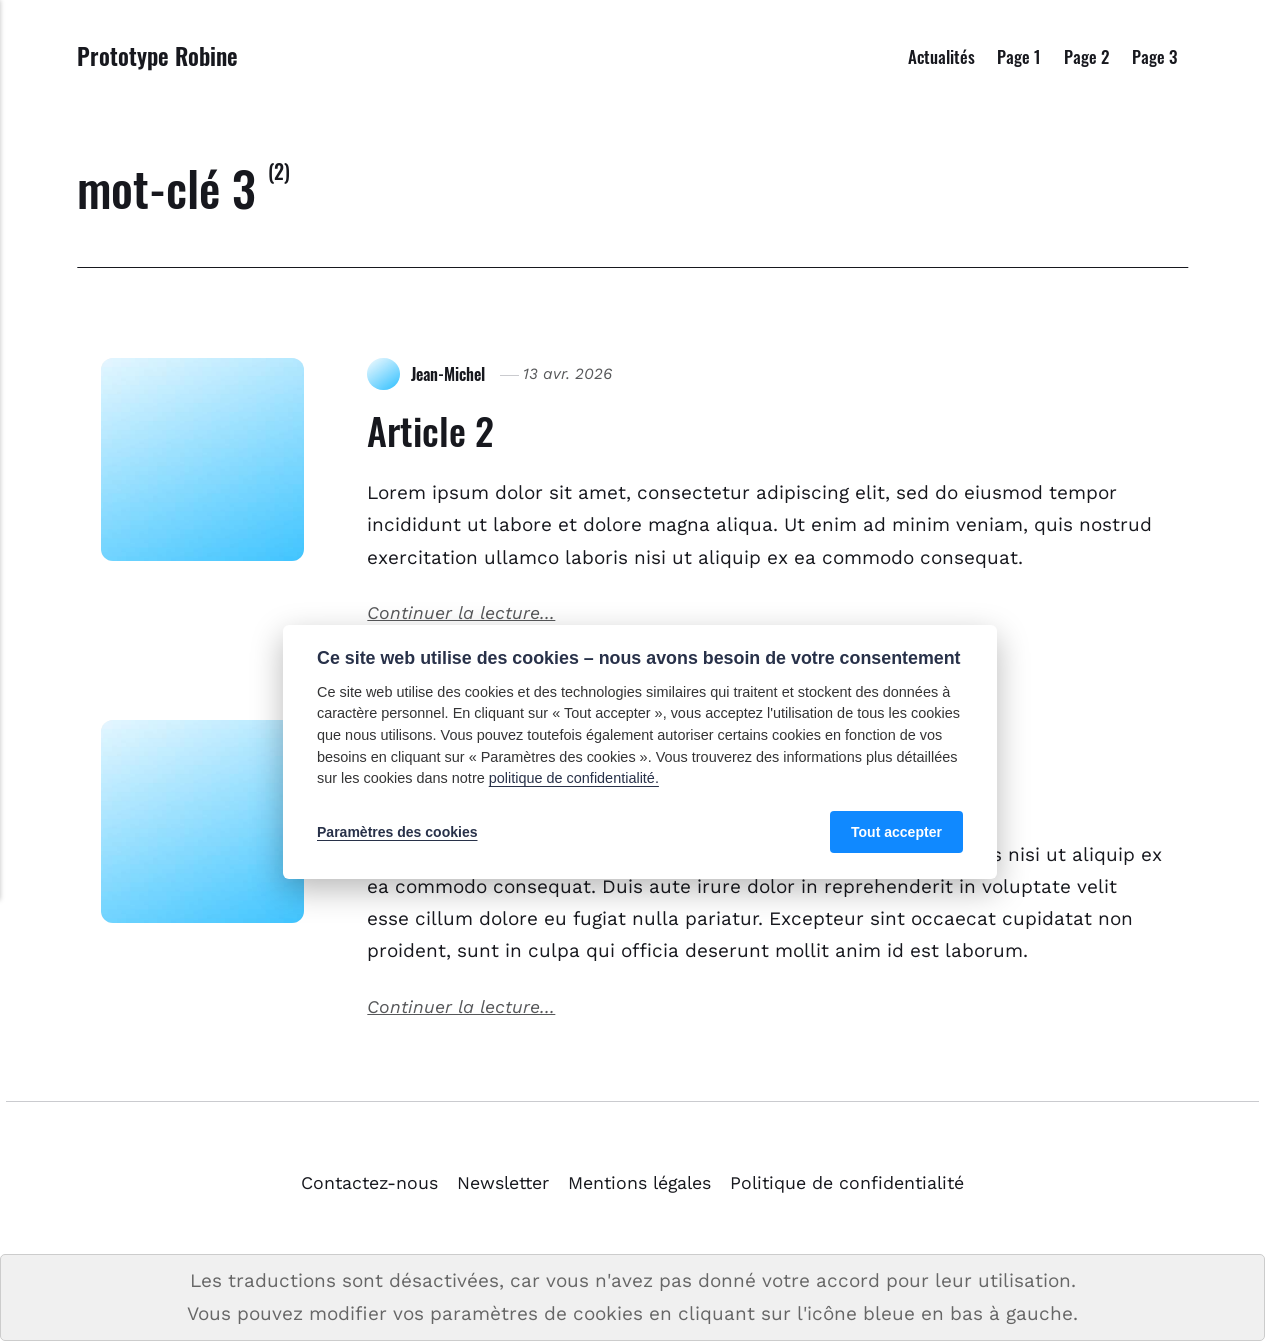
<file: tags/mot-cle-3/index.html>
<!DOCTYPE html><html lang="fr"><head><meta charset="utf-8"><meta http-equiv="X-UA-Compatible" content="IE=edge"><meta name="viewport" content="width=device-width,initial-scale=1"><title>Tag: mot-clé 3 - Prototype Robine</title><meta name="robots" content="noindex,nofollow"><meta name="generator" content="Publii Open-Source CMS for Static Site"><script>window.publiiEmbedConsentCheck = function (cookieGroup) {
                var configName = 'publii-gdpr-allowed-cookies-v1';
                var lastConfigSave = localStorage.getItem('publii-gdpr-cookies-config-save-date');
                var configIsFresh = false;

                if (lastConfigSave !== null) {
                    lastConfigSave = parseInt(lastConfigSave, 10);

                    if (lastConfigSave === 0) {
                        configIsFresh = true;
                    } else if (90 > 0 && +new Date() - lastConfigSave < 90 * 24 * 60 * 60 * 1000) {
                        configIsFresh = true;
                    }
                }

                if (!configIsFresh) {
                    return;
                }

                var config = localStorage.getItem(configName);

                if (config && config.indexOf(cookieGroup) > -1) {
                    var iframesToUnlock = document.querySelectorAll('.pec-wrapper[data-consent-group-id="' + cookieGroup + '"]');

                    for (var i = 0; i < iframesToUnlock.length; i++) {
                        var iframeWrapper = iframesToUnlock[i];

                        if (iframeWrapper.getAttribute('data-consent-given') === 'true') {
                            continue;
                        }

                        iframeWrapper.setAttribute('data-consent-given', 'true');
                        iframeWrapper.querySelector('.pec-overlay').classList.remove('is-active');
                        iframeWrapper.querySelector('.pec-overlay').setAttribute('aria-hidden', 'true');
                        var iframe = iframeWrapper.querySelector('iframe');
                        iframe.setAttribute('src', iframe.getAttribute('data-consent-src'));
                    }
                }
            }</script><link rel="preload" href="./../../assets/dynamic/fonts/worksans/worksans.woff2" as="font" type="font/woff2" crossorigin><link rel="preload" href="./../../assets/dynamic/fonts/worksans/worksans-italic.woff2" as="font" type="font/woff2" crossorigin><link rel="preload" href="./../../assets/dynamic/fonts/oswald/oswald.woff2" as="font" type="font/woff2" crossorigin><link rel="stylesheet" href="./../../assets/css/style.css?v=f5e6826f7af00c3fb574171070d37d19"><script type="application/ld+json">{"@context":"http://schema.org","@type":"Organization","name":"Prototype Robine","url":"./../../"}</script><noscript><style>img[loading] {
                    opacity: 1;
                }</style></noscript><style>.extlink::after {
				background-color: currentColor;
				content: "";
				display: inline-block;
				height: 16px;
				margin-left: 5px;
				position: relative;
				top: 0px;
				width: 16px;
			}
		
					.extlink.extlink-icon-1::after {
						mask-image: url("data:image/svg+xml;utf8,<svg viewBox='0 0 24 24' fill='none' stroke='%23000000' stroke-width='2' stroke-linecap='round' stroke-linejoin='round' xmlns='http://www.w3.org/2000/svg'><path d='M15 3h6v6'/><path d='M10 14 21 3'/><path d='M18 13v6a2 2 0 0 1-2 2H5a2 2 0 0 1-2-2V8a2 2 0 0 1 2-2h6'/></svg>");
						mask-repeat: no-repeat;
						mask-size: contain;
					}</style></head><body class="tag-template"><header class="top js-header"><a class="logo" href="./../../">Prototype Robine</a><nav class="navbar js-navbar"><button class="navbar__toggle js-toggle" aria-label="Menu" aria-haspopup="true" aria-expanded="false"><span class="navbar__toggle-box"><span class="navbar__toggle-inner">Menu</span></span></button><ul class="navbar__menu"><li class="has-submenu"><a href="./../../" title="Page d&#x27;actualités" target="_self" aria-haspopup="true" aria-expanded="false">Actualités</a><ul class="navbar__submenu level-2" aria-hidden="true"><li><a href="./../../tags/" title="Liste de tous les mots-clés" target="_self">Categories</a></li></ul></li><li><a href="./../../accueil.html" title="Page 1" target="_self">Page 1</a></li><li><a href="./../../page-2.html" title="Page 2" target="_self">Page 2</a></li><li><a href="./../../page-3.html" title="Page 3" target="_self">Page 3</a></li></ul></nav></header><main class="page page--tag"><div class="hero hero--noimage"><header class="hero__content"><div class="wrapper"><h1>mot-clé 3 <sup>(2)</sup></h1></div></header></div><div class="wrapper feed"><article class="feed__item feed__item--centered"><figure class="feed__image"><img src="./../../media/posts/5/DummyImage.jpg" srcset="./../../media/posts/5/responsive/DummyImage-xs.jpg 640w, ./../../media/posts/5/responsive/DummyImage-sm.jpg 768w, ./../../media/posts/5/responsive/DummyImage-md.jpg 1024w" sizes="(min-width: 600px) calc(4.38vw + 143px), 87.86vw" loading="lazy" height="1080" width="1920" alt=""></figure><div class="feed__content"><header><div class="feed__meta"><img src="./../../media/website/Avatar.jpg" loading="lazy" height="400" width="400" class="feed__author-thumb" alt=""> <a href="./../../authors/jean-michel/" class="feed__author">Jean-Michel</a> <time datetime="2026-04-13T17:18" class="feed__date">13 avr. 2026</time></div><h2 class="feed__title"><a href="./../../article-2.html">Article 2</a></h2></header><p>Lorem ipsum dolor sit amet, consectetur adipiscing elit, sed do eiusmod tempor incididunt ut labore et dolore magna aliqua. Ut enim ad minim veniam, quis nostrud exercitation ullamco laboris nisi ut aliquip ex ea commodo consequat.</p><a href="./../../article-2.html" class="readmore feed__readmore">Continuer la lecture...</a></div></article><article class="feed__item feed__item--centered"><figure class="feed__image"><img src="./../../media/posts/4/DummyImage.jpg" srcset="./../../media/posts/4/responsive/DummyImage-xs.jpg 640w, ./../../media/posts/4/responsive/DummyImage-sm.jpg 768w, ./../../media/posts/4/responsive/DummyImage-md.jpg 1024w" sizes="(min-width: 600px) calc(4.38vw + 143px), 87.86vw" loading="lazy" height="1080" width="1920" alt=""></figure><div class="feed__content"><header><div class="feed__meta"><img src="./../../media/website/Avatar.jpg" loading="lazy" height="400" width="400" class="feed__author-thumb" alt=""> <a href="./../../authors/jean-michel/" class="feed__author">Jean-Michel</a> <time datetime="2026-04-13T17:18" class="feed__date">13 avr. 2026</time></div><h2 class="feed__title"><a href="./../../article-1.html">Article 1</a></h2></header><p>Ut enim ad minim veniam, quis nostrud exercitation ullamco laboris nisi ut aliquip ex ea commodo consequat. Duis aute irure dolor in reprehenderit in voluptate velit esse cillum dolore eu fugiat nulla pariatur. Excepteur sint occaecat cupidatat non proident, sunt in culpa qui officia deserunt mollit anim id est laborum.</p><a href="./../../article-1.html" class="readmore feed__readmore">Continuer la lecture...</a></div></article></div></main><footer class="footer"><div class="wrapper"><nav class="footer__nav"><ul><li><a href="./../../contactez-nous.html" class="al" title="Contactez-nous" target="_self">Contactez-nous</a></li><li><a href="./../../contactez-nous.html" class="al" title="S&#x27;abonner à notre newsletter" target="_self">Newsletter</a></li><li><a href="./../../mentions-legales.html" class="al" target="_self">Mentions légales</a></li><li><a href="./../../politique-de-confidentialite.html" class="al" target="_self">Politique de confidentialité</a></li></ul></nav><div class="footer__copyright"><div id="simple_website_translator"></div></div><button id="backToTop" class="footer__bttop" aria-label="Retour en haut" title="Retour en haut"><svg width="20" height="20"><use xlink:href="./../../assets/svg/svg-map.svg#toparrow"/></svg></button></div></footer><script defer="defer" src="./../../assets/js/scripts.min.js?v=dafec4f87fead6718cb125f0b0fc8441"></script><script>window.publiiThemeMenuConfig={mobileMenuMode:'sidebar',animationSpeed:300,submenuWidth: 'auto',doubleClickTime:500,mobileMenuExpandableSubmenus:true,relatedContainerForOverlayMenuSelector:'.top'};</script><script>var images = document.querySelectorAll('img[loading]');
        for (var i = 0; i < images.length; i++) {
            if (images[i].complete) {
                images[i].classList.add('is-loaded');
            } else {
                images[i].addEventListener('load', function () {
                    this.classList.add('is-loaded');
                }, false);
            }
        }</script><script>class Rot18Encoder { constructor() { this.rotations = [ { from: 'a', to: 'z', offset: 18 }, { from: 'A', to: 'Z', offset: 18 }, { from: '0', to: '9', offset: 5 } ]; } _rotate(char, from, to, offset) { const charCode = char.charCodeAt(0); const fromCode = from.charCodeAt(0); const toCode = to.charCodeAt(0); const range = toCode - fromCode + 1; if (charCode >= fromCode && charCode <= toCode) { const shiftedCode = ((charCode - fromCode + offset) % range) + fromCode; return String.fromCharCode(shiftedCode); } return char; } encode(text) { let encodedText = ""; for(let char of text){ let rotatedChar = char; for (const rot of this.rotations){ rotatedChar = this._rotate(rotatedChar, rot.from, rot.to, rot.offset); } encodedText += rotatedChar; } return encodedText; } decode(text) { let decodedText = ""; for(let char of text){ let rotatedChar = char; for (const rot of this.rotations){ rotatedChar = this._rotate(rotatedChar, rot.from, rot.to, rot.to.charCodeAt(0) - rot.from.charCodeAt(0) + 1 - rot.offset); } decodedText += rotatedChar; } return decodedText; } } class TextProcessor { constructor(encoder){ this.encoder = encoder; } encode(text){ return this.encoder.encode(text); } decode(text){ return this.encoder.decode(text); } } document.addEventListener('DOMContentLoaded', function() { const rot18 = new Rot18Encoder(); const coder = new TextProcessor(rot18); var obfElements = document.querySelectorAll('.obfuscated-email'); obfElements.forEach(function(elem) { var dataType = elem.getAttribute('data-type'); var encodedEmail = elem.getAttribute('data-email'); var user = elem.getAttribute('data-user'); var domain = elem.getAttribute('data-domain'); var decodedEmail = ''; if (user && domain) { decodedEmail = coder.decode(user) + '@' + coder.decode(domain); } else if (encodedEmail) { const parts = encodedEmail.split('@'); if (parts.length === 2) { decodedEmail = coder.decode(parts[0]) + '@' + coder.decode(parts[1]); } else { decodedEmail = encodedEmail; } } if (dataType === 'mailto') { var originalText = elem.textContent.trim(); var a = document.createElement('a'); a.href = 'mailto:' + decodedEmail; if (elem.classList.length > 0) { a.className = elem.className; } if (originalText === '') { a.textContent = decodedEmail; } else { a.textContent = originalText; } elem.parentNode.replaceChild(a, elem); } else if (dataType === 'text') { var textNode = document.createTextNode(decodedEmail); elem.parentNode.replaceChild(textNode, elem); } }); });</script><div data-gdpr-group="gdpr-blocker/fonction" id="swt-no-consent-info" style="background: #f0f0f0; border: 1px solid #ccc; border-radius: 5px; color: #666; display: block; padding: 10px; text-align: center; width: 100%;">Les traductions sont désactivées, car vous n'avez pas donné votre accord pour leur utilisation.<br>Vous pouvez modifier vos paramètres de cookies en cliquant sur l'icône bleue en bas à gauche.</div><script type="gdpr-blocker/fonction">async function SimpleWebsiteTranslator(){new google.translate.TranslateElement({pageLanguage:"fr",includedLanguages:"en,de,es,oc",layout: google.translate.TranslateElement.InlineLayout.VERTICAL,autoDisplay:false},"simple_website_translator");}</script><script type="gdpr-blocker/fonction" src="https://corsproxy.io/?https%3A%2F%2Ftranslate.google.com%2Ftranslate_a%2Felement.js%3Fcb%3DSimpleWebsiteTranslator"></script><script type="text/javascript">document.body.addEventListener('publii-cookie-banner-unblock-fonction', function () {
				document.getElementById('swt-no-consent-info').style.display = 'none';
			}, false);</script><div class="pcb" data-behaviour="badge" data-behaviour-link="#cookie-settings" data-revision="1" data-config-ttl="90" data-debug-mode="false"><div role="dialog" aria-modal="true" aria-hidden="true" aria-labelledby="pcb-title" aria-describedby="pcb-txt" class="pcb__banner"><div class="pcb__inner"><div id="pcb-title" role="heading" aria-level="2" class="pcb__title">Ce site web utilise des cookies – nous avons besoin de votre consentement</div><div id="pcb-txt" class="pcb__txt">Ce site web utilise des cookies et des technologies similaires qui traitent et stockent des données à caractère personnel. En cliquant sur «&nbsp;Tout accepter&nbsp;», vous acceptez l'utilisation de tous les cookies que nous utilisons. Vous pouvez toutefois également autoriser certains cookies en fonction de vos besoins en cliquant sur «&nbsp;Paramètres des cookies&nbsp;». Vous trouverez des informations plus détaillées sur les cookies dans notre <a href="./../../politique-de-confidentialite.html">politique de confidentialité.</a></div><div class="pcb__buttons"><button type="button" class="pcb__btn pcb__btn--link pcb__btn--configure" aria-haspopup="dialog">Paramètres des cookies</button> <button type="button" class="pcb__btn pcb__btn--solid pcb__btn--accept">Tout accepter</button></div></div></div><div class="pcb__popup" role="dialog" aria-modal="true" aria-hidden="true" aria-labelledby="pcb-popup-title"><div class="pcb__popup__wrapper"><div class="pcb__inner pcb__popup__inner"><div class="pcb__popup__heading"><div id="pcb-popup-title" role="heading" aria-level="2" class="pcb__title">Paramètres des cookies</div><button class="pcb__popup__close" aria-label="Close"></button></div><div class="pcb__popup__content"><div class="pcb__txt pcb__popup__txt">Vous pouvez ici autoriser les cookies en fonction de vos préférences. En cliquant sur «&nbsp;Tout accepter&nbsp;», vous acceptez l'utilisation de tous les cookies répertoriés. Vous pouvez modifier ou retirer votre consentement à l'utilisation des cookies à tout moment en cliquant sur le bouton bleu.</div><ul class="pcb__groups"><li class="pcb__group"><details><summary class="pcb__group__title">Obligatoire</summary><p class="pcb__group__txt">Ce site web utilise des cookies et des technologies similaires qui traitent et enregistrent des données à caractère personnel, telles que votre adresse IP. Cela est nécessaire au bon fonctionnement technique de ce site web et ne peut pas être désactivé.</p></details><div class="pcb__popup__switch is-checked"><input type="checkbox" data-group-name="" id="pcb-group-0" checked="checked"> <label for="pcb-group-0">Obligatoire</label></div></li><li class="pcb__group"><details><summary class="pcb__group__title">Fonctionnalités via des prestataires externes</summary><p class="pcb__group__txt">Nous faisons également appel aux services de prestataires externes afin de proposer des fonctionnalités supplémentaires sur le site web, telles que des vidéos et des traductions. Lorsque vous utilisez ces fonctionnalités, les prestataires de ces services peuvent également traiter ou enregistrer des données à caractère personnel vous concernant.</p></details><div class="pcb__popup__switch"><input type="checkbox" data-group-name="fonction" id="fonction-cookies"> <label for="fonction-cookies">Fonctionnalités via des prestataires externes</label></div></li></ul></div><div class="pcb__buttons pcb__popup__buttons"><button type="button" class="pcb__btn pcb__btn--solid pcb__btn--accept">Tout accepter</button> <button type="button" class="pcb__btn pcb__btn--reject">Tout refuser</button> <button type="button" class="pcb__btn pcb__btn--save">Enregistrer la sélection</button></div></div></div></div><div class="pcb__overlay" aria-hidden="true"></div><button class="pcb__badge" aria-label="Politique en matière de cookies" aria-hidden="true"><svg xmlns="http://www.w3.org/2000/svg" aria-hidden="true" focusable="false" width="40" height="40" viewBox="0 0 23 23" fill="currentColor"><path d="M21.41 12.71c-.08-.01-.15 0-.22 0h-.03c-.03 0-.05 0-.08.01-.07 0-.13.01-.19.04-.52.21-1.44.19-2.02-.22-.44-.31-.65-.83-.62-1.53a.758.758 0 0 0-.27-.61.73.73 0 0 0-.65-.14c-1.98.51-3.49.23-4.26-.78-.82-1.08-.73-2.89.24-4.49.14-.23.14-.52 0-.75a.756.756 0 0 0-.67-.36c-.64.03-1.11-.1-1.31-.35-.19-.26-.13-.71-.01-1.29.04-.18.06-.38.03-.59-.05-.4-.4-.7-.81-.66C5.1 1.54 1 6.04 1 11.48 1 17.28 5.75 22 11.6 22c5.02 0 9.39-3.54 10.39-8.42.08-.4-.18-.78-.58-.87Zm-9.81 7.82c-5.03 0-9.12-4.06-9.12-9.06 0-4.34 3.05-8 7.25-8.86-.08.7.05 1.33.42 1.81.24.32.66.67 1.38.84-.76 1.86-.65 3.78.36 5.11.61.81 2.03 2 4.95 1.51.18.96.71 1.54 1.18 1.87.62.43 1.38.62 2.1.62.05 0 .09 0 .13-.01-1.23 3.64-4.7 6.18-8.64 6.18ZM13 17c0 .55-.45 1-1 1s-1-.45-1-1 .45-1 1-1 1 .45 1 1Zm5.29-12.3a.99.99 0 0 1-.29-.71c0-.55.45-.99 1-.99a1 1 0 0 1 .71.3c.19.19.29.44.29.71 0 .55-.45.99-1 .99a1 1 0 0 1-.71-.3ZM9 13.5c0 .83-.67 1.5-1.5 1.5S6 14.33 6 13.5 6.67 12 7.5 12s1.5.67 1.5 1.5Zm3.25.81a.744.744 0 0 1-.06-1.05c.28-.32.75-.34 1.05-.06.31.28.33.75.05 1.06-.15.16-.35.25-.56.25-.18 0-.36-.06-.5-.19ZM8.68 7.26c.41.37.44 1 .07 1.41-.2.22-.47.33-.75.33a.96.96 0 0 1-.67-.26c-.41-.37-.44-1-.07-1.41.37-.42 1-.45 1.41-.08Zm11.48 1.88c.18-.19.52-.19.7 0 .05.04.09.1.11.16.03.06.04.12.04.19 0 .13-.05.26-.15.35-.09.1-.22.15-.35.15s-.26-.05-.35-.15a.355.355 0 0 1-.11-.16.433.433 0 0 1-.04-.19c0-.13.05-.26.15-.35Zm-4.93-1.86a.75.75 0 1 1 1.059-1.06.75.75 0 0 1-1.059 1.06Z"/></svg></button></div><script>(function(win) {
    if (!document.querySelector('.pcb')) {
        return;
    }

    var cbConfig = {
        behaviour: document.querySelector('.pcb').getAttribute('data-behaviour'),
        behaviourLink: document.querySelector('.pcb').getAttribute('data-behaviour-link'),
        revision: document.querySelector('.pcb').getAttribute('data-revision'),
        configTTL: parseInt(document.querySelector('.pcb').getAttribute('data-config-ttl'), 10),
        debugMode: document.querySelector('.pcb').getAttribute('data-debug-mode') === 'true',
        initialState: null,
        initialLsState: null,
        previouslyAccepted: []
    };

    var cbUI = {
        wrapper: document.querySelector('.pcb'),
        banner: {
            element: null,
            btnAccept: null,
            btnReject: null,
            btnConfigure: null
        },
        popup: {
            element: null,
            btnClose: null,
            btnSave: null,
            btnAccept: null,
            btnReject: null,
            checkboxes: null,
        },
        overlay: null,
        badge: null,
        blockedScripts: document.querySelectorAll('script[type^="gdpr-blocker/"]'),
        triggerLinks: cbConfig.behaviourLink ? document.querySelectorAll('a[href*="' + cbConfig.behaviourLink + '"]') : null
    };

    function initUI () {
        // setup banner elements
        cbUI.banner.element = cbUI.wrapper.querySelector('.pcb__banner');
        cbUI.banner.btnAccept = cbUI.banner.element.querySelector('.pcb__btn--accept');
        cbUI.banner.btnReject = cbUI.banner.element.querySelector('.pcb__btn--reject');
        cbUI.banner.btnConfigure = cbUI.banner.element.querySelector('.pcb__btn--configure');

        // setup popup elements
        if (cbUI.wrapper.querySelector('.pcb__popup')) {
            cbUI.popup.element = cbUI.wrapper.querySelector('.pcb__popup');
            cbUI.popup.btnClose = cbUI.wrapper.querySelector('.pcb__popup__close');
            cbUI.popup.btnSave = cbUI.popup.element.querySelector('.pcb__btn--save');
            cbUI.popup.btnAccept = cbUI.popup.element.querySelector('.pcb__btn--accept');
            cbUI.popup.btnReject = cbUI.popup.element.querySelector('.pcb__btn--reject');
            cbUI.popup.checkboxes = cbUI.popup.element.querySelector('input[type="checkbox"]');
            // setup overlay
            cbUI.overlay = cbUI.wrapper.querySelector('.pcb__overlay');
        }

        cbUI.badge = cbUI.wrapper.querySelector('.pcb__badge');

        if (cbConfig.behaviour.indexOf('link') > -1) {
            for (var i = 0; i < cbUI.triggerLinks.length; i++) {
                cbUI.triggerLinks[i].addEventListener('click', function(e) {
                    e.preventDefault();
                    showBannerOrPopup();
                });
            }
        }
    }

    function initState () {
        var lsKeyName = getConfigName();
        var currentConfig = localStorage.getItem(lsKeyName);
        var configIsFresh = checkIfConfigIsFresh();

        if (!configIsFresh || currentConfig === null) {
            if (cbConfig.debugMode) {
                console.log('🍪 Config not found, or configuration expired');
            }

            if (window.publiiCBGCM) {
                gtag('consent', 'default', {
                    'ad_storage': window.publiiCBGCM.defaultState.ad_storage ? 'granted' : 'denied',
                    'ad_personalization': window.publiiCBGCM.defaultState.ad_personalization ? 'granted' : 'denied',
                    'ad_user_data': window.publiiCBGCM.defaultState.ad_user_data ? 'granted' : 'denied',
                    'analytics_storage': window.publiiCBGCM.defaultState.analytics_storage ? 'granted' : 'denied',
                    'personalization_storage': window.publiiCBGCM.defaultState.personalization_storage ? 'granted' : 'denied',
                    'functionality_storage': window.publiiCBGCM.defaultState.functionality_storage ? 'granted' : 'denied',
                    'security_storage': window.publiiCBGCM.defaultState.security_storage ? 'granted' : 'denied'
                });  
                
                if (cbConfig.debugMode) {
                    console.log('🍪 GCMv2 DEFAULT STATE: ' + JSON.stringify({
                        'ad_storage': window.publiiCBGCM.defaultState.ad_storage ? 'granted' : 'denied',
                        'ad_personalization': window.publiiCBGCM.defaultState.ad_personalization ? 'granted' : 'denied',
                        'ad_user_data': window.publiiCBGCM.defaultState.ad_user_data ? 'granted' : 'denied',
                        'analytics_storage': window.publiiCBGCM.defaultState.analytics_storage ? 'granted' : 'denied',
                        'personalization_storage': window.publiiCBGCM.defaultState.personalization_storage ? 'granted' : 'denied',
                        'functionality_storage': window.publiiCBGCM.defaultState.functionality_storage ? 'granted' : 'denied',
                        'security_storage': window.publiiCBGCM.defaultState.security_storage ? 'granted' : 'denied'
                    }));
                }
            }

            showBanner();
        } else if (typeof currentConfig === 'string') {
            if (cbConfig.debugMode) {
                console.log('🍪 Config founded');
            }

            cbConfig.initialLsState = currentConfig.split(',');

            if (window.publiiCBGCM) {
                gtag('consent', 'default', {
                    'ad_storage': getDefaultConsentState(currentConfig, 'ad_storage'),
                    'ad_personalization': getDefaultConsentState(currentConfig, 'ad_personalization'),
                    'ad_user_data': getDefaultConsentState(currentConfig, 'ad_user_data'),
                    'analytics_storage': getDefaultConsentState(currentConfig, 'analytics_storage'),
                    'personalization_storage': getDefaultConsentState(currentConfig, 'personalization_storage'),
                    'functionality_storage': getDefaultConsentState(currentConfig, 'functionality_storage'),
                    'security_storage': getDefaultConsentState(currentConfig, 'security_storage')
                });
                
                if (cbConfig.debugMode) {
                    console.log('🍪 GCMv2 DEFAULT STATE: ' + JSON.stringify({
                        'ad_storage': getDefaultConsentState(currentConfig, 'ad_storage'),
                        'ad_personalization': getDefaultConsentState(currentConfig, 'ad_personalization'),
                        'ad_user_data': getDefaultConsentState(currentConfig, 'ad_user_data'),
                        'analytics_storage': getDefaultConsentState(currentConfig, 'analytics_storage'),
                        'personalization_storage': getDefaultConsentState(currentConfig, 'personalization_storage'),
                        'functionality_storage': getDefaultConsentState(currentConfig, 'functionality_storage'),
                        'security_storage': getDefaultConsentState(currentConfig, 'security_storage')
                    }));
                }
            }

            showBadge();

            if (cbUI.popup.element) {
                var allowedGroups = currentConfig.split(',');
                var checkedCheckboxes = cbUI.popup.element.querySelectorAll('input[type="checkbox"]:checked');

                for (var j = 0; j < checkedCheckboxes.length; j++) {
                    var name = checkedCheckboxes[j].getAttribute('data-group-name');

                    if (name && name !== '-' && allowedGroups.indexOf(name) === -1) {
                        checkedCheckboxes[j].checked = false;
                    }
                }

                for (var i = 0; i < allowedGroups.length; i++) {
                    var checkbox = cbUI.popup.element.querySelector('input[type="checkbox"][data-group-name="' + allowedGroups[i] + '"]');

                    if (checkbox) {
                        checkbox.checked = true;
                    }

                    allowCookieGroup(allowedGroups[i]);
                }
            }
        }

        setTimeout(function () {
            cbConfig.initialState = getInitialStateOfConsents();
        }, 0);
    }

    function checkIfConfigIsFresh () {
        var lastConfigSave = localStorage.getItem('publii-gdpr-cookies-config-save-date');

        if (lastConfigSave === null) {
            return false;
        }

        lastConfigSave = parseInt(lastConfigSave, 10);

        if (lastConfigSave === 0) {
            return true;
        }

        if (+new Date() - lastConfigSave < cbConfig.configTTL * 24 * 60 * 60 * 1000) {
            return true;
        }

        return false;
    }

    function getDefaultConsentState (currentConfig, consentGroup) {
        let configGroups = currentConfig.split(',');

        for (let i = 0; i < configGroups.length; i++) {
            let groupName = configGroups[i];
            let group = window.publiiCBGCM.groups.find(group => group.cookieGroup === groupName);

            if (group && group[consentGroup]) {
                return 'granted';
            }
        }  
        
        if (window.publiiCBGCM.defaultState[consentGroup]) {
            return 'granted'; 
        }
        
        return 'denied';
    }

    function initBannerEvents () {
        cbUI.banner.btnAccept.addEventListener('click', function (e) {
            e.preventDefault();
            acceptAllCookies('banner');
            showBadge();
        }, false);

        if (cbUI.banner.btnReject) {
            cbUI.banner.btnReject.addEventListener('click', function (e) {
                e.preventDefault();
                rejectAllCookies();
                showBadge();
            }, false);
        }

        if (cbUI.banner.btnConfigure) {
            cbUI.banner.btnConfigure.addEventListener('click', function (e) {
                e.preventDefault();
                hideBanner();
                showAdvancedPopup();
                showBadge();
            }, false);
        }
    }

    function initPopupEvents () {
        if (!cbUI.popup.element) {
            return;
        }

        cbUI.overlay.addEventListener('click', function (e) {
            hideAdvancedPopup();
        }, false);

        cbUI.popup.element.addEventListener('click', function (e) {
            e.stopPropagation();
        }, false);

        cbUI.popup.btnAccept.addEventListener('click', function (e) {
            e.preventDefault();
            acceptAllCookies('popup');
        }, false);

        cbUI.popup.btnReject.addEventListener('click', function (e) {
            e.preventDefault();
            rejectAllCookies();
        }, false);

        cbUI.popup.btnSave.addEventListener('click', function (e) {
            e.preventDefault();
            saveConfiguration();
        }, false);

        cbUI.popup.btnClose.addEventListener('click', function (e) {
            e.preventDefault();
            hideAdvancedPopup();
        }, false);
    }

    function initBadgeEvents () {
        if (!cbUI.badge) {
            return;
        }

        cbUI.badge.addEventListener('click', function (e) {
            showBannerOrPopup();
        }, false);
    }

    initUI();
    initState();
    initBannerEvents();
    initPopupEvents();
    initBadgeEvents();

    /**
     * API
     */
    function addScript (src, inline) {
        var newScript = document.createElement('script');

        if (src) {
            newScript.setAttribute('src', src);
        }

        if (inline) {
            newScript.text = inline;
        }

        document.body.appendChild(newScript);
    }

    function allowCookieGroup (allowedGroup) {
        var scripts = document.querySelectorAll('script[type="gdpr-blocker/' + allowedGroup + '"]');
        cbConfig.previouslyAccepted.push(allowedGroup);
    
        for (var j = 0; j < scripts.length; j++) {
            addScript(scripts[j].src, scripts[j].text);
        }

        var groupEvent = new Event('publii-cookie-banner-unblock-' + allowedGroup);
        document.body.dispatchEvent(groupEvent);
        unlockEmbeds(allowedGroup);

        if (cbConfig.debugMode) {
            console.log('🍪 Allowed group: ' + allowedGroup);
        }

        if (window.publiiCBGCM && (!cbConfig.initialLsState || cbConfig.initialLsState.indexOf(allowedGroup) === -1)) {
            let consentResult = {};
            let group = window.publiiCBGCM.groups.find(group => group.cookieGroup === allowedGroup);

            if (group) {
                let foundSomeConsents = false;

                Object.keys(group).forEach(key => {
                    if (key !== 'cookieGroup' && group[key] === true) {
                        consentResult[key] = 'granted';
                        foundSomeConsents = true;
                    }
                });

                if (foundSomeConsents) {
                    gtag('consent', 'update', consentResult);   

                    if (cbConfig.debugMode) {
                        console.log('🍪 GCMv2 UPDATE: ' + JSON.stringify(consentResult));
                    }
                }
            }
        }
    }

    function showBannerOrPopup () {
        if (cbUI.popup.element) {
            showAdvancedPopup();
        } else {
            showBanner();
        }
    }

    function showAdvancedPopup () {
        cbUI.popup.element.classList.add('is-visible');
        cbUI.overlay.classList.add('is-visible');
        cbUI.popup.element.setAttribute('aria-hidden', 'false');
        cbUI.overlay.setAttribute('aria-hidden', 'false');
    }

    function hideAdvancedPopup () {
        cbUI.popup.element.classList.remove('is-visible');
        cbUI.overlay.classList.remove('is-visible');
        cbUI.popup.element.setAttribute('aria-hidden', 'true');
        cbUI.overlay.setAttribute('aria-hidden', 'true');
    }

    function showBanner () {
        cbUI.banner.element.classList.add('is-visible');
        cbUI.banner.element.setAttribute('aria-hidden', 'false');
    }

    function hideBanner () {
        cbUI.banner.element.classList.remove('is-visible');
        cbUI.banner.element.setAttribute('aria-hidden', 'true');
    }

    function showBadge () {
        if (!cbUI.badge) {
            return;
        }

        cbUI.badge.classList.add('is-visible');
        cbUI.badge.setAttribute('aria-hidden', 'false');
    }

    function getConfigName () {
        var lsKeyName = 'publii-gdpr-allowed-cookies';

        if (cbConfig.revision) {
            lsKeyName = lsKeyName + '-v' + parseInt(cbConfig.revision, 10);
        }

        return lsKeyName;
    }

    function storeConfiguration (allowedGroups) {
        var lsKeyName = getConfigName();
        var dataToStore = allowedGroups.join(',');
        localStorage.setItem(lsKeyName, dataToStore);

        if (cbConfig.configTTL === 0) {
            localStorage.setItem('publii-gdpr-cookies-config-save-date', 0);

            if (cbConfig.debugMode) {
                console.log('🍪 Store never expiring configuration');
            }
        } else {
            localStorage.setItem('publii-gdpr-cookies-config-save-date', +new Date());
        }
    }

    function getInitialStateOfConsents () {
        if (!cbUI.popup.element) {
            return [];
        }

        var checkedGroups = cbUI.popup.element.querySelectorAll('input[type="checkbox"]:checked');
        var groups = [];

        for (var i = 0; i < checkedGroups.length; i++) {
            var allowedGroup = checkedGroups[i].getAttribute('data-group-name');

            if (allowedGroup !== '') {
                groups.push(allowedGroup);
            }
        }

        if (cbConfig.debugMode) {
            console.log('🍪 Initial state: ' + groups.join(', '));
        }

        return groups;
    }

    function getCurrentStateOfConsents () {
        if (!cbUI.popup.element) {
            return [];
        }

        var checkedGroups = cbUI.popup.element.querySelectorAll('input[type="checkbox"]:checked');
        var groups = [];

        for (var i = 0; i < checkedGroups.length; i++) {
            var allowedGroup = checkedGroups[i].getAttribute('data-group-name');

            if (allowedGroup !== '') {
                groups.push(allowedGroup);
            }
        }

        if (cbConfig.debugMode) {
            console.log('🍪 State to save: ' + groups.join(', '));
        }

        return groups;
    }

    function getAllGroups () {
        if (!cbUI.popup.element) {
            return [];
        }

        var checkedGroups = cbUI.popup.element.querySelectorAll('input[type="checkbox"]');
        var groups = [];

        for (var i = 0; i < checkedGroups.length; i++) {
            var allowedGroup = checkedGroups[i].getAttribute('data-group-name');

            if (allowedGroup !== '') {
                groups.push(allowedGroup);
            }
        }

        return groups;
    }

    function acceptAllCookies (source) {
        var groupsToAccept = getAllGroups();
        storeConfiguration(groupsToAccept);

        for (var i = 0; i < groupsToAccept.length; i++) {
            var group = groupsToAccept[i];

            if (cbConfig.initialState.indexOf(group) > -1 || cbConfig.previouslyAccepted.indexOf(group) > -1) {
                if (cbConfig.debugMode) {
                    console.log('🍪 Skip previously activated group: ' + group);
                }

                continue;
            }

            allowCookieGroup(group);
        }

        if (cbUI.popup.element) {
            var checkboxesToCheck = cbUI.popup.element.querySelectorAll('input[type="checkbox"]');

            for (var j = 0; j < checkboxesToCheck.length; j++) {
                checkboxesToCheck[j].checked = true;
            }
        }

        if (cbConfig.debugMode) {
            console.log('🍪 Accept all cookies: ', groupsToAccept.join(', '));
        }

        if (source === 'popup') {
            hideAdvancedPopup();
        } else if (source === 'banner') {
            hideBanner();
        }
    }

    function rejectAllCookies () {
        if (cbConfig.debugMode) {
            console.log('🍪 Reject all cookies');
        }

        storeConfiguration([]);
        setTimeout(function () {
            window.location.reload();
        }, 100);
    }

    function saveConfiguration () {
        var groupsToAccept = getCurrentStateOfConsents();
        storeConfiguration(groupsToAccept);

        if (cbConfig.debugMode) {
            console.log('🍪 Save new config: ', groupsToAccept.join(', '));
        }

        if (reloadIsNeeded(groupsToAccept)) {
            setTimeout(function () {
                window.location.reload();
            }, 100);
            return;
        }

        for (var i = 0; i < groupsToAccept.length; i++) {
            var group = groupsToAccept[i];

            if (cbConfig.initialState.indexOf(group) > -1 || cbConfig.previouslyAccepted.indexOf(group) > -1) {
                if (cbConfig.debugMode) {
                    console.log('🍪 Skip previously activated group: ' + group);
                }

                continue;
            }

            allowCookieGroup(group);
        }

        hideAdvancedPopup();
    }

    function reloadIsNeeded (groupsToAccept) {
        // check if user rejected consent for initial groups
        var initialGroups = cbConfig.initialState;
        var previouslyAcceptedGroups = cbConfig.previouslyAccepted;
        var groupsToCheck = initialGroups.concat(previouslyAcceptedGroups);

        for (var i = 0; i < groupsToCheck.length; i++) {
            var groupToCheck = groupsToCheck[i];

            if (groupToCheck !== '' && groupsToAccept.indexOf(groupToCheck) === -1) {
                if (cbConfig.debugMode) {
                    console.log('🍪 Reload is needed due lack of: ', groupToCheck);
                }

                return true;
            }
        }

        return false;
    }

    function unlockEmbeds (cookieGroup) {
        var iframesToUnlock = document.querySelectorAll('.pec-wrapper[data-consent-group-id="' + cookieGroup + '"]');

        for (var i = 0; i < iframesToUnlock.length; i++) {
            var iframeWrapper = iframesToUnlock[i];
            iframeWrapper.querySelector('.pec-overlay').classList.remove('is-active');
            iframeWrapper.querySelector('.pec-overlay').setAttribute('aria-hidden', 'true');
            var iframe = iframeWrapper.querySelector('iframe');
            iframe.setAttribute('src', iframe.getAttribute('data-consent-src'));
        }
    }

    win.publiiEmbedConsentGiven = function (cookieGroup) {
        // it will unlock embeds
        allowCookieGroup(cookieGroup);

        var checkbox = cbUI.popup.element.querySelector('input[type="checkbox"][data-group-name="' + cookieGroup + '"]');

        if (checkbox) {
            checkbox.checked = true;
        }

        var groupsToAccept = getCurrentStateOfConsents();
        storeConfiguration(groupsToAccept);

        if (cbConfig.debugMode) {
            console.log('🍪 Save new config: ', groupsToAccept.join(', '));
        }
    }
})(window);</script></body></html>
</file>
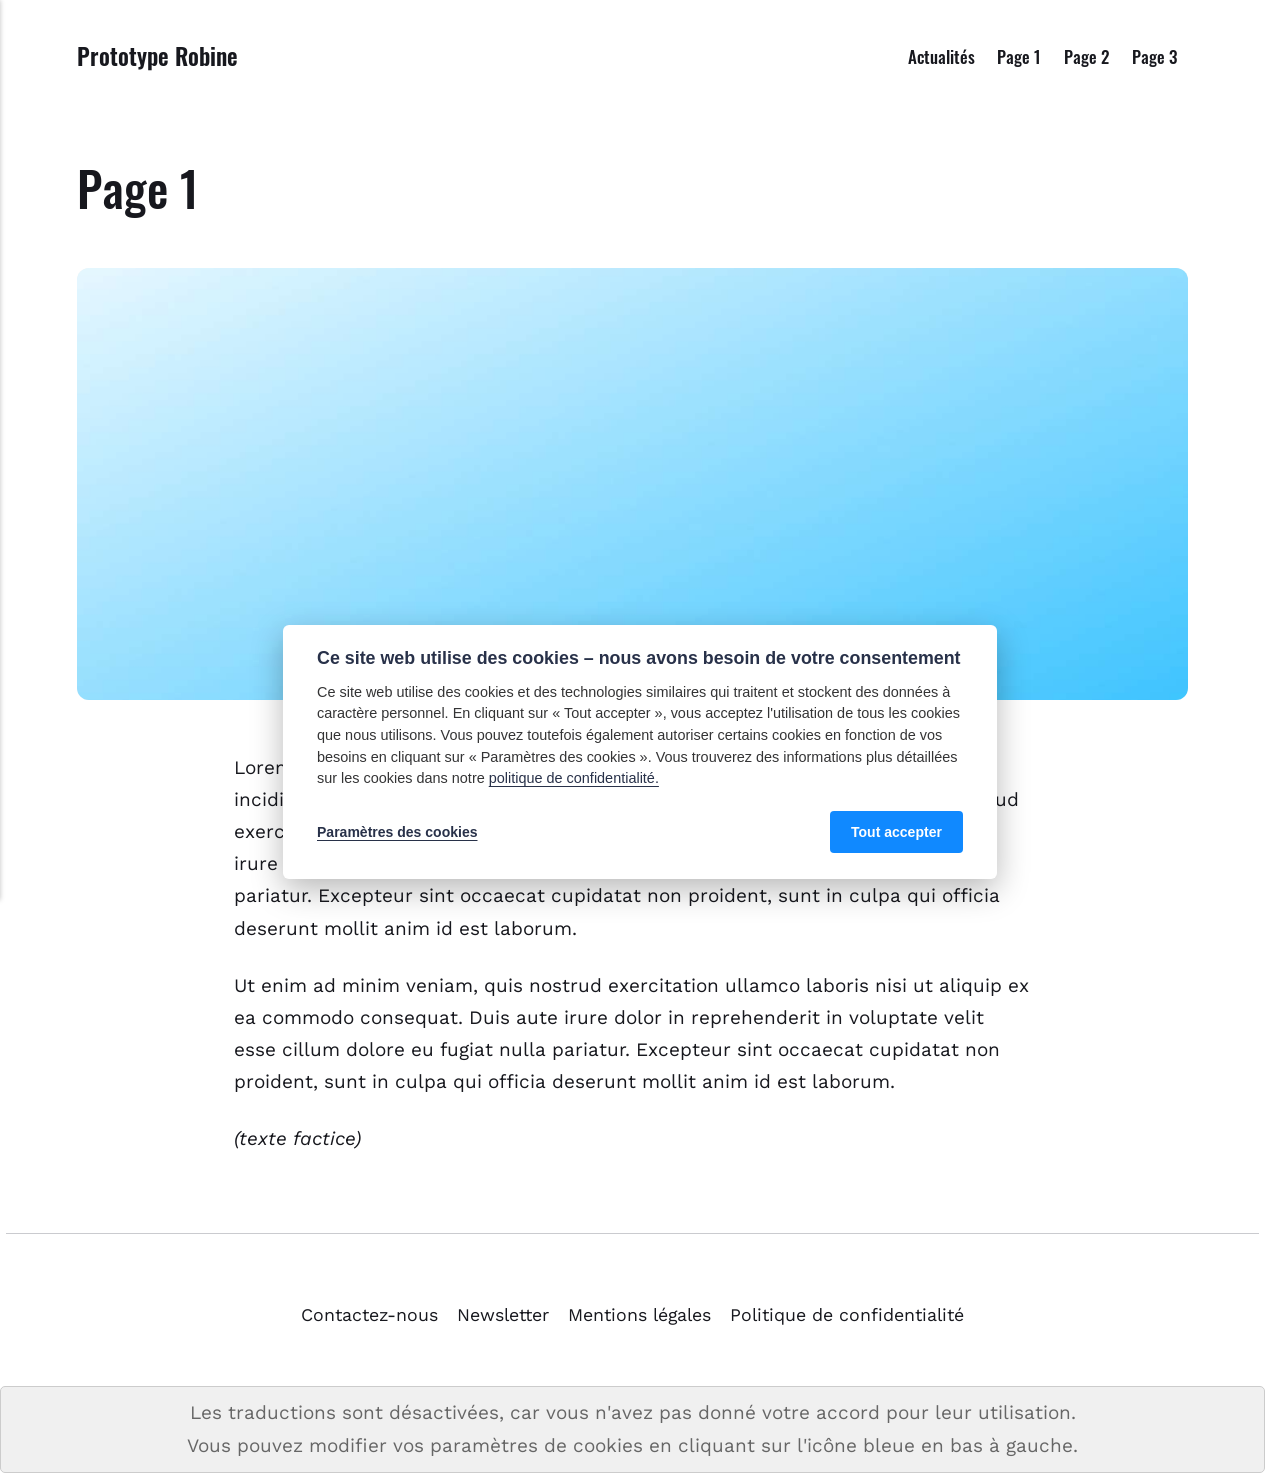
<file: accueil.html>
<!DOCTYPE html><html lang="fr"><head><meta charset="utf-8"><meta http-equiv="X-UA-Compatible" content="IE=edge"><meta name="viewport" content="width=device-width,initial-scale=1"><title>Page 1 - Prototype Robine</title><meta name="robots" content="noindex,nofollow"><meta name="generator" content="Publii Open-Source CMS for Static Site"><script>window.publiiEmbedConsentCheck = function (cookieGroup) {
                var configName = 'publii-gdpr-allowed-cookies-v1';
                var lastConfigSave = localStorage.getItem('publii-gdpr-cookies-config-save-date');
                var configIsFresh = false;

                if (lastConfigSave !== null) {
                    lastConfigSave = parseInt(lastConfigSave, 10);

                    if (lastConfigSave === 0) {
                        configIsFresh = true;
                    } else if (90 > 0 && +new Date() - lastConfigSave < 90 * 24 * 60 * 60 * 1000) {
                        configIsFresh = true;
                    }
                }

                if (!configIsFresh) {
                    return;
                }

                var config = localStorage.getItem(configName);

                if (config && config.indexOf(cookieGroup) > -1) {
                    var iframesToUnlock = document.querySelectorAll('.pec-wrapper[data-consent-group-id="' + cookieGroup + '"]');

                    for (var i = 0; i < iframesToUnlock.length; i++) {
                        var iframeWrapper = iframesToUnlock[i];

                        if (iframeWrapper.getAttribute('data-consent-given') === 'true') {
                            continue;
                        }

                        iframeWrapper.setAttribute('data-consent-given', 'true');
                        iframeWrapper.querySelector('.pec-overlay').classList.remove('is-active');
                        iframeWrapper.querySelector('.pec-overlay').setAttribute('aria-hidden', 'true');
                        var iframe = iframeWrapper.querySelector('iframe');
                        iframe.setAttribute('src', iframe.getAttribute('data-consent-src'));
                    }
                }
            }</script><link rel="preload" href="./assets/dynamic/fonts/worksans/worksans.woff2" as="font" type="font/woff2" crossorigin><link rel="preload" href="./assets/dynamic/fonts/worksans/worksans-italic.woff2" as="font" type="font/woff2" crossorigin><link rel="preload" href="./assets/dynamic/fonts/oswald/oswald.woff2" as="font" type="font/woff2" crossorigin><link rel="stylesheet" href="./assets/css/style.css?v=f5e6826f7af00c3fb574171070d37d19"><script type="application/ld+json">{"@context":"http://schema.org","@type":"Article","mainEntityOfPage":{"@type":"WebPage","@id":"./accueil.html"},"headline":"Page 1","datePublished":"2026-04-13T17:05+02:00","dateModified":"2026-04-13T18:57+02:00","image":{"@type":"ImageObject","url":"./media/posts/1/DummyImage.jpg","height":1080,"width":1920},"description":"Lorem ipsum dolor sit amet, consectetur adipiscing elit, sed do eiusmod tempor incididunt ut labore et dolore magna aliqua. Ut enim ad minim veniam, quis nostrud exercitation ullamco laboris nisi ut aliquip ex ea commodo consequat. Duis aute irure dolor in reprehenderit in voluptate velit&hellip;","author":{"@type":"Person","name":"Jean-Michel","url":"./authors/jean-michel/"},"publisher":{"@type":"Organization","name":"Jean-Michel"}}</script><noscript><style>img[loading] {
                    opacity: 1;
                }</style></noscript><style>.extlink::after {
				background-color: currentColor;
				content: "";
				display: inline-block;
				height: 16px;
				margin-left: 5px;
				position: relative;
				top: 0px;
				width: 16px;
			}
		
					.extlink.extlink-icon-1::after {
						mask-image: url("data:image/svg+xml;utf8,<svg viewBox='0 0 24 24' fill='none' stroke='%23000000' stroke-width='2' stroke-linecap='round' stroke-linejoin='round' xmlns='http://www.w3.org/2000/svg'><path d='M15 3h6v6'/><path d='M10 14 21 3'/><path d='M18 13v6a2 2 0 0 1-2 2H5a2 2 0 0 1-2-2V8a2 2 0 0 1 2-2h6'/></svg>");
						mask-repeat: no-repeat;
						mask-size: contain;
					}</style></head><body class="page-template"><header class="top js-header"><a class="logo" href="./">Prototype Robine</a><nav class="navbar js-navbar"><button class="navbar__toggle js-toggle" aria-label="Menu" aria-haspopup="true" aria-expanded="false"><span class="navbar__toggle-box"><span class="navbar__toggle-inner">Menu</span></span></button><ul class="navbar__menu"><li class="active has-submenu"><a href="./" title="Page d&#x27;actualités" target="_self" aria-haspopup="true" aria-expanded="false">Actualités</a><ul class="navbar__submenu level-2" aria-hidden="true"><li><a href="./tags/" title="Liste de tous les mots-clés" target="_self">Categories</a></li></ul></li><li class="active"><a href="./accueil.html" title="Page 1" target="_self">Page 1</a></li><li><a href="./page-2.html" title="Page 2" target="_self">Page 2</a></li><li><a href="./page-3.html" title="Page 3" target="_self">Page 3</a></li></ul></nav></header><main class="page"><article class="content"><div class="hero"><header class="hero__content"><div class="wrapper"><h1>Page 1</h1></div></header><figure class="hero__image"><div class="hero__image-wrapper"><img src="./media/posts/1/DummyImage.jpg" srcset="./media/posts/1/responsive/DummyImage-xs.jpg 640w, ./media/posts/1/responsive/DummyImage-sm.jpg 768w, ./media/posts/1/responsive/DummyImage-md.jpg 1024w, ./media/posts/1/responsive/DummyImage-lg.jpg 1366w, ./media/posts/1/responsive/DummyImage-xl.jpg 1600w, ./media/posts/1/responsive/DummyImage-2xl.jpg 1920w" sizes="88vw" loading="eager" height="1080" width="1920" alt=""></div></figure></div><div class="entry-wrapper content__entry"><p>Lorem ipsum dolor sit amet, consectetur adipiscing elit, sed do eiusmod tempor incididunt ut labore et dolore magna aliqua. Ut enim ad minim veniam, quis nostrud exercitation ullamco laboris nisi ut aliquip ex ea commodo consequat. Duis aute irure dolor in reprehenderit in voluptate velit esse cillum dolore eu fugiat nulla pariatur. Excepteur sint occaecat cupidatat non proident, sunt in culpa qui officia deserunt mollit anim id est laborum.</p><p>Ut enim ad minim veniam, quis nostrud exercitation ullamco laboris nisi ut aliquip ex ea commodo consequat. Duis aute irure dolor in reprehenderit in voluptate velit esse cillum dolore eu fugiat nulla pariatur. Excepteur sint occaecat cupidatat non proident, sunt in culpa qui officia deserunt mollit anim id est laborum.</p><p><em>(texte factice)</em></p></div></article></main><footer class="footer"><div class="wrapper"><nav class="footer__nav"><ul><li><a href="./contactez-nous.html" class="al" title="Contactez-nous" target="_self">Contactez-nous</a></li><li><a href="./contactez-nous.html" class="al" title="S&#x27;abonner à notre newsletter" target="_self">Newsletter</a></li><li><a href="./mentions-legales.html" class="al" target="_self">Mentions légales</a></li><li><a href="./politique-de-confidentialite.html" class="al" target="_self">Politique de confidentialité</a></li></ul></nav><div class="footer__copyright"><div id="simple_website_translator"></div></div><button id="backToTop" class="footer__bttop" aria-label="Retour en haut" title="Retour en haut"><svg width="20" height="20"><use xlink:href="./assets/svg/svg-map.svg#toparrow"/></svg></button></div></footer><script defer="defer" src="./assets/js/scripts.min.js?v=dafec4f87fead6718cb125f0b0fc8441"></script><script>window.publiiThemeMenuConfig={mobileMenuMode:'sidebar',animationSpeed:300,submenuWidth: 'auto',doubleClickTime:500,mobileMenuExpandableSubmenus:true,relatedContainerForOverlayMenuSelector:'.top'};</script><script>var images = document.querySelectorAll('img[loading]');
        for (var i = 0; i < images.length; i++) {
            if (images[i].complete) {
                images[i].classList.add('is-loaded');
            } else {
                images[i].addEventListener('load', function () {
                    this.classList.add('is-loaded');
                }, false);
            }
        }</script><script>class Rot18Encoder { constructor() { this.rotations = [ { from: 'a', to: 'z', offset: 18 }, { from: 'A', to: 'Z', offset: 18 }, { from: '0', to: '9', offset: 5 } ]; } _rotate(char, from, to, offset) { const charCode = char.charCodeAt(0); const fromCode = from.charCodeAt(0); const toCode = to.charCodeAt(0); const range = toCode - fromCode + 1; if (charCode >= fromCode && charCode <= toCode) { const shiftedCode = ((charCode - fromCode + offset) % range) + fromCode; return String.fromCharCode(shiftedCode); } return char; } encode(text) { let encodedText = ""; for(let char of text){ let rotatedChar = char; for (const rot of this.rotations){ rotatedChar = this._rotate(rotatedChar, rot.from, rot.to, rot.offset); } encodedText += rotatedChar; } return encodedText; } decode(text) { let decodedText = ""; for(let char of text){ let rotatedChar = char; for (const rot of this.rotations){ rotatedChar = this._rotate(rotatedChar, rot.from, rot.to, rot.to.charCodeAt(0) - rot.from.charCodeAt(0) + 1 - rot.offset); } decodedText += rotatedChar; } return decodedText; } } class TextProcessor { constructor(encoder){ this.encoder = encoder; } encode(text){ return this.encoder.encode(text); } decode(text){ return this.encoder.decode(text); } } document.addEventListener('DOMContentLoaded', function() { const rot18 = new Rot18Encoder(); const coder = new TextProcessor(rot18); var obfElements = document.querySelectorAll('.obfuscated-email'); obfElements.forEach(function(elem) { var dataType = elem.getAttribute('data-type'); var encodedEmail = elem.getAttribute('data-email'); var user = elem.getAttribute('data-user'); var domain = elem.getAttribute('data-domain'); var decodedEmail = ''; if (user && domain) { decodedEmail = coder.decode(user) + '@' + coder.decode(domain); } else if (encodedEmail) { const parts = encodedEmail.split('@'); if (parts.length === 2) { decodedEmail = coder.decode(parts[0]) + '@' + coder.decode(parts[1]); } else { decodedEmail = encodedEmail; } } if (dataType === 'mailto') { var originalText = elem.textContent.trim(); var a = document.createElement('a'); a.href = 'mailto:' + decodedEmail; if (elem.classList.length > 0) { a.className = elem.className; } if (originalText === '') { a.textContent = decodedEmail; } else { a.textContent = originalText; } elem.parentNode.replaceChild(a, elem); } else if (dataType === 'text') { var textNode = document.createTextNode(decodedEmail); elem.parentNode.replaceChild(textNode, elem); } }); });</script><div data-gdpr-group="gdpr-blocker/fonction" id="swt-no-consent-info" style="background: #f0f0f0; border: 1px solid #ccc; border-radius: 5px; color: #666; display: block; padding: 10px; text-align: center; width: 100%;">Les traductions sont désactivées, car vous n'avez pas donné votre accord pour leur utilisation.<br>Vous pouvez modifier vos paramètres de cookies en cliquant sur l'icône bleue en bas à gauche.</div><script type="gdpr-blocker/fonction">async function SimpleWebsiteTranslator(){new google.translate.TranslateElement({pageLanguage:"fr",includedLanguages:"en,de,es,oc",layout: google.translate.TranslateElement.InlineLayout.VERTICAL,autoDisplay:false},"simple_website_translator");}</script><script type="gdpr-blocker/fonction" src="https://corsproxy.io/?https%3A%2F%2Ftranslate.google.com%2Ftranslate_a%2Felement.js%3Fcb%3DSimpleWebsiteTranslator"></script><script type="text/javascript">document.body.addEventListener('publii-cookie-banner-unblock-fonction', function () {
				document.getElementById('swt-no-consent-info').style.display = 'none';
			}, false);</script><div class="pcb" data-behaviour="badge" data-behaviour-link="#cookie-settings" data-revision="1" data-config-ttl="90" data-debug-mode="false"><div role="dialog" aria-modal="true" aria-hidden="true" aria-labelledby="pcb-title" aria-describedby="pcb-txt" class="pcb__banner"><div class="pcb__inner"><div id="pcb-title" role="heading" aria-level="2" class="pcb__title">Ce site web utilise des cookies – nous avons besoin de votre consentement</div><div id="pcb-txt" class="pcb__txt">Ce site web utilise des cookies et des technologies similaires qui traitent et stockent des données à caractère personnel. En cliquant sur «&nbsp;Tout accepter&nbsp;», vous acceptez l'utilisation de tous les cookies que nous utilisons. Vous pouvez toutefois également autoriser certains cookies en fonction de vos besoins en cliquant sur «&nbsp;Paramètres des cookies&nbsp;». Vous trouverez des informations plus détaillées sur les cookies dans notre <a href="./politique-de-confidentialite.html">politique de confidentialité.</a></div><div class="pcb__buttons"><button type="button" class="pcb__btn pcb__btn--link pcb__btn--configure" aria-haspopup="dialog">Paramètres des cookies</button> <button type="button" class="pcb__btn pcb__btn--solid pcb__btn--accept">Tout accepter</button></div></div></div><div class="pcb__popup" role="dialog" aria-modal="true" aria-hidden="true" aria-labelledby="pcb-popup-title"><div class="pcb__popup__wrapper"><div class="pcb__inner pcb__popup__inner"><div class="pcb__popup__heading"><div id="pcb-popup-title" role="heading" aria-level="2" class="pcb__title">Paramètres des cookies</div><button class="pcb__popup__close" aria-label="Close"></button></div><div class="pcb__popup__content"><div class="pcb__txt pcb__popup__txt">Vous pouvez ici autoriser les cookies en fonction de vos préférences. En cliquant sur «&nbsp;Tout accepter&nbsp;», vous acceptez l'utilisation de tous les cookies répertoriés. Vous pouvez modifier ou retirer votre consentement à l'utilisation des cookies à tout moment en cliquant sur le bouton bleu.</div><ul class="pcb__groups"><li class="pcb__group"><details><summary class="pcb__group__title">Obligatoire</summary><p class="pcb__group__txt">Ce site web utilise des cookies et des technologies similaires qui traitent et enregistrent des données à caractère personnel, telles que votre adresse IP. Cela est nécessaire au bon fonctionnement technique de ce site web et ne peut pas être désactivé.</p></details><div class="pcb__popup__switch is-checked"><input type="checkbox" data-group-name="" id="pcb-group-0" checked="checked"> <label for="pcb-group-0">Obligatoire</label></div></li><li class="pcb__group"><details><summary class="pcb__group__title">Fonctionnalités via des prestataires externes</summary><p class="pcb__group__txt">Nous faisons également appel aux services de prestataires externes afin de proposer des fonctionnalités supplémentaires sur le site web, telles que des vidéos et des traductions. Lorsque vous utilisez ces fonctionnalités, les prestataires de ces services peuvent également traiter ou enregistrer des données à caractère personnel vous concernant.</p></details><div class="pcb__popup__switch"><input type="checkbox" data-group-name="fonction" id="fonction-cookies"> <label for="fonction-cookies">Fonctionnalités via des prestataires externes</label></div></li></ul></div><div class="pcb__buttons pcb__popup__buttons"><button type="button" class="pcb__btn pcb__btn--solid pcb__btn--accept">Tout accepter</button> <button type="button" class="pcb__btn pcb__btn--reject">Tout refuser</button> <button type="button" class="pcb__btn pcb__btn--save">Enregistrer la sélection</button></div></div></div></div><div class="pcb__overlay" aria-hidden="true"></div><button class="pcb__badge" aria-label="Politique en matière de cookies" aria-hidden="true"><svg xmlns="http://www.w3.org/2000/svg" aria-hidden="true" focusable="false" width="40" height="40" viewBox="0 0 23 23" fill="currentColor"><path d="M21.41 12.71c-.08-.01-.15 0-.22 0h-.03c-.03 0-.05 0-.08.01-.07 0-.13.01-.19.04-.52.21-1.44.19-2.02-.22-.44-.31-.65-.83-.62-1.53a.758.758 0 0 0-.27-.61.73.73 0 0 0-.65-.14c-1.98.51-3.49.23-4.26-.78-.82-1.08-.73-2.89.24-4.49.14-.23.14-.52 0-.75a.756.756 0 0 0-.67-.36c-.64.03-1.11-.1-1.31-.35-.19-.26-.13-.71-.01-1.29.04-.18.06-.38.03-.59-.05-.4-.4-.7-.81-.66C5.1 1.54 1 6.04 1 11.48 1 17.28 5.75 22 11.6 22c5.02 0 9.39-3.54 10.39-8.42.08-.4-.18-.78-.58-.87Zm-9.81 7.82c-5.03 0-9.12-4.06-9.12-9.06 0-4.34 3.05-8 7.25-8.86-.08.7.05 1.33.42 1.81.24.32.66.67 1.38.84-.76 1.86-.65 3.78.36 5.11.61.81 2.03 2 4.95 1.51.18.96.71 1.54 1.18 1.87.62.43 1.38.62 2.1.62.05 0 .09 0 .13-.01-1.23 3.64-4.7 6.18-8.64 6.18ZM13 17c0 .55-.45 1-1 1s-1-.45-1-1 .45-1 1-1 1 .45 1 1Zm5.29-12.3a.99.99 0 0 1-.29-.71c0-.55.45-.99 1-.99a1 1 0 0 1 .71.3c.19.19.29.44.29.71 0 .55-.45.99-1 .99a1 1 0 0 1-.71-.3ZM9 13.5c0 .83-.67 1.5-1.5 1.5S6 14.33 6 13.5 6.67 12 7.5 12s1.5.67 1.5 1.5Zm3.25.81a.744.744 0 0 1-.06-1.05c.28-.32.75-.34 1.05-.06.31.28.33.75.05 1.06-.15.16-.35.25-.56.25-.18 0-.36-.06-.5-.19ZM8.68 7.26c.41.37.44 1 .07 1.41-.2.22-.47.33-.75.33a.96.96 0 0 1-.67-.26c-.41-.37-.44-1-.07-1.41.37-.42 1-.45 1.41-.08Zm11.48 1.88c.18-.19.52-.19.7 0 .05.04.09.1.11.16.03.06.04.12.04.19 0 .13-.05.26-.15.35-.09.1-.22.15-.35.15s-.26-.05-.35-.15a.355.355 0 0 1-.11-.16.433.433 0 0 1-.04-.19c0-.13.05-.26.15-.35Zm-4.93-1.86a.75.75 0 1 1 1.059-1.06.75.75 0 0 1-1.059 1.06Z"/></svg></button></div><script>(function(win) {
    if (!document.querySelector('.pcb')) {
        return;
    }

    var cbConfig = {
        behaviour: document.querySelector('.pcb').getAttribute('data-behaviour'),
        behaviourLink: document.querySelector('.pcb').getAttribute('data-behaviour-link'),
        revision: document.querySelector('.pcb').getAttribute('data-revision'),
        configTTL: parseInt(document.querySelector('.pcb').getAttribute('data-config-ttl'), 10),
        debugMode: document.querySelector('.pcb').getAttribute('data-debug-mode') === 'true',
        initialState: null,
        initialLsState: null,
        previouslyAccepted: []
    };

    var cbUI = {
        wrapper: document.querySelector('.pcb'),
        banner: {
            element: null,
            btnAccept: null,
            btnReject: null,
            btnConfigure: null
        },
        popup: {
            element: null,
            btnClose: null,
            btnSave: null,
            btnAccept: null,
            btnReject: null,
            checkboxes: null,
        },
        overlay: null,
        badge: null,
        blockedScripts: document.querySelectorAll('script[type^="gdpr-blocker/"]'),
        triggerLinks: cbConfig.behaviourLink ? document.querySelectorAll('a[href*="' + cbConfig.behaviourLink + '"]') : null
    };

    function initUI () {
        // setup banner elements
        cbUI.banner.element = cbUI.wrapper.querySelector('.pcb__banner');
        cbUI.banner.btnAccept = cbUI.banner.element.querySelector('.pcb__btn--accept');
        cbUI.banner.btnReject = cbUI.banner.element.querySelector('.pcb__btn--reject');
        cbUI.banner.btnConfigure = cbUI.banner.element.querySelector('.pcb__btn--configure');

        // setup popup elements
        if (cbUI.wrapper.querySelector('.pcb__popup')) {
            cbUI.popup.element = cbUI.wrapper.querySelector('.pcb__popup');
            cbUI.popup.btnClose = cbUI.wrapper.querySelector('.pcb__popup__close');
            cbUI.popup.btnSave = cbUI.popup.element.querySelector('.pcb__btn--save');
            cbUI.popup.btnAccept = cbUI.popup.element.querySelector('.pcb__btn--accept');
            cbUI.popup.btnReject = cbUI.popup.element.querySelector('.pcb__btn--reject');
            cbUI.popup.checkboxes = cbUI.popup.element.querySelector('input[type="checkbox"]');
            // setup overlay
            cbUI.overlay = cbUI.wrapper.querySelector('.pcb__overlay');
        }

        cbUI.badge = cbUI.wrapper.querySelector('.pcb__badge');

        if (cbConfig.behaviour.indexOf('link') > -1) {
            for (var i = 0; i < cbUI.triggerLinks.length; i++) {
                cbUI.triggerLinks[i].addEventListener('click', function(e) {
                    e.preventDefault();
                    showBannerOrPopup();
                });
            }
        }
    }

    function initState () {
        var lsKeyName = getConfigName();
        var currentConfig = localStorage.getItem(lsKeyName);
        var configIsFresh = checkIfConfigIsFresh();

        if (!configIsFresh || currentConfig === null) {
            if (cbConfig.debugMode) {
                console.log('🍪 Config not found, or configuration expired');
            }

            if (window.publiiCBGCM) {
                gtag('consent', 'default', {
                    'ad_storage': window.publiiCBGCM.defaultState.ad_storage ? 'granted' : 'denied',
                    'ad_personalization': window.publiiCBGCM.defaultState.ad_personalization ? 'granted' : 'denied',
                    'ad_user_data': window.publiiCBGCM.defaultState.ad_user_data ? 'granted' : 'denied',
                    'analytics_storage': window.publiiCBGCM.defaultState.analytics_storage ? 'granted' : 'denied',
                    'personalization_storage': window.publiiCBGCM.defaultState.personalization_storage ? 'granted' : 'denied',
                    'functionality_storage': window.publiiCBGCM.defaultState.functionality_storage ? 'granted' : 'denied',
                    'security_storage': window.publiiCBGCM.defaultState.security_storage ? 'granted' : 'denied'
                });  
                
                if (cbConfig.debugMode) {
                    console.log('🍪 GCMv2 DEFAULT STATE: ' + JSON.stringify({
                        'ad_storage': window.publiiCBGCM.defaultState.ad_storage ? 'granted' : 'denied',
                        'ad_personalization': window.publiiCBGCM.defaultState.ad_personalization ? 'granted' : 'denied',
                        'ad_user_data': window.publiiCBGCM.defaultState.ad_user_data ? 'granted' : 'denied',
                        'analytics_storage': window.publiiCBGCM.defaultState.analytics_storage ? 'granted' : 'denied',
                        'personalization_storage': window.publiiCBGCM.defaultState.personalization_storage ? 'granted' : 'denied',
                        'functionality_storage': window.publiiCBGCM.defaultState.functionality_storage ? 'granted' : 'denied',
                        'security_storage': window.publiiCBGCM.defaultState.security_storage ? 'granted' : 'denied'
                    }));
                }
            }

            showBanner();
        } else if (typeof currentConfig === 'string') {
            if (cbConfig.debugMode) {
                console.log('🍪 Config founded');
            }

            cbConfig.initialLsState = currentConfig.split(',');

            if (window.publiiCBGCM) {
                gtag('consent', 'default', {
                    'ad_storage': getDefaultConsentState(currentConfig, 'ad_storage'),
                    'ad_personalization': getDefaultConsentState(currentConfig, 'ad_personalization'),
                    'ad_user_data': getDefaultConsentState(currentConfig, 'ad_user_data'),
                    'analytics_storage': getDefaultConsentState(currentConfig, 'analytics_storage'),
                    'personalization_storage': getDefaultConsentState(currentConfig, 'personalization_storage'),
                    'functionality_storage': getDefaultConsentState(currentConfig, 'functionality_storage'),
                    'security_storage': getDefaultConsentState(currentConfig, 'security_storage')
                });
                
                if (cbConfig.debugMode) {
                    console.log('🍪 GCMv2 DEFAULT STATE: ' + JSON.stringify({
                        'ad_storage': getDefaultConsentState(currentConfig, 'ad_storage'),
                        'ad_personalization': getDefaultConsentState(currentConfig, 'ad_personalization'),
                        'ad_user_data': getDefaultConsentState(currentConfig, 'ad_user_data'),
                        'analytics_storage': getDefaultConsentState(currentConfig, 'analytics_storage'),
                        'personalization_storage': getDefaultConsentState(currentConfig, 'personalization_storage'),
                        'functionality_storage': getDefaultConsentState(currentConfig, 'functionality_storage'),
                        'security_storage': getDefaultConsentState(currentConfig, 'security_storage')
                    }));
                }
            }

            showBadge();

            if (cbUI.popup.element) {
                var allowedGroups = currentConfig.split(',');
                var checkedCheckboxes = cbUI.popup.element.querySelectorAll('input[type="checkbox"]:checked');

                for (var j = 0; j < checkedCheckboxes.length; j++) {
                    var name = checkedCheckboxes[j].getAttribute('data-group-name');

                    if (name && name !== '-' && allowedGroups.indexOf(name) === -1) {
                        checkedCheckboxes[j].checked = false;
                    }
                }

                for (var i = 0; i < allowedGroups.length; i++) {
                    var checkbox = cbUI.popup.element.querySelector('input[type="checkbox"][data-group-name="' + allowedGroups[i] + '"]');

                    if (checkbox) {
                        checkbox.checked = true;
                    }

                    allowCookieGroup(allowedGroups[i]);
                }
            }
        }

        setTimeout(function () {
            cbConfig.initialState = getInitialStateOfConsents();
        }, 0);
    }

    function checkIfConfigIsFresh () {
        var lastConfigSave = localStorage.getItem('publii-gdpr-cookies-config-save-date');

        if (lastConfigSave === null) {
            return false;
        }

        lastConfigSave = parseInt(lastConfigSave, 10);

        if (lastConfigSave === 0) {
            return true;
        }

        if (+new Date() - lastConfigSave < cbConfig.configTTL * 24 * 60 * 60 * 1000) {
            return true;
        }

        return false;
    }

    function getDefaultConsentState (currentConfig, consentGroup) {
        let configGroups = currentConfig.split(',');

        for (let i = 0; i < configGroups.length; i++) {
            let groupName = configGroups[i];
            let group = window.publiiCBGCM.groups.find(group => group.cookieGroup === groupName);

            if (group && group[consentGroup]) {
                return 'granted';
            }
        }  
        
        if (window.publiiCBGCM.defaultState[consentGroup]) {
            return 'granted'; 
        }
        
        return 'denied';
    }

    function initBannerEvents () {
        cbUI.banner.btnAccept.addEventListener('click', function (e) {
            e.preventDefault();
            acceptAllCookies('banner');
            showBadge();
        }, false);

        if (cbUI.banner.btnReject) {
            cbUI.banner.btnReject.addEventListener('click', function (e) {
                e.preventDefault();
                rejectAllCookies();
                showBadge();
            }, false);
        }

        if (cbUI.banner.btnConfigure) {
            cbUI.banner.btnConfigure.addEventListener('click', function (e) {
                e.preventDefault();
                hideBanner();
                showAdvancedPopup();
                showBadge();
            }, false);
        }
    }

    function initPopupEvents () {
        if (!cbUI.popup.element) {
            return;
        }

        cbUI.overlay.addEventListener('click', function (e) {
            hideAdvancedPopup();
        }, false);

        cbUI.popup.element.addEventListener('click', function (e) {
            e.stopPropagation();
        }, false);

        cbUI.popup.btnAccept.addEventListener('click', function (e) {
            e.preventDefault();
            acceptAllCookies('popup');
        }, false);

        cbUI.popup.btnReject.addEventListener('click', function (e) {
            e.preventDefault();
            rejectAllCookies();
        }, false);

        cbUI.popup.btnSave.addEventListener('click', function (e) {
            e.preventDefault();
            saveConfiguration();
        }, false);

        cbUI.popup.btnClose.addEventListener('click', function (e) {
            e.preventDefault();
            hideAdvancedPopup();
        }, false);
    }

    function initBadgeEvents () {
        if (!cbUI.badge) {
            return;
        }

        cbUI.badge.addEventListener('click', function (e) {
            showBannerOrPopup();
        }, false);
    }

    initUI();
    initState();
    initBannerEvents();
    initPopupEvents();
    initBadgeEvents();

    /**
     * API
     */
    function addScript (src, inline) {
        var newScript = document.createElement('script');

        if (src) {
            newScript.setAttribute('src', src);
        }

        if (inline) {
            newScript.text = inline;
        }

        document.body.appendChild(newScript);
    }

    function allowCookieGroup (allowedGroup) {
        var scripts = document.querySelectorAll('script[type="gdpr-blocker/' + allowedGroup + '"]');
        cbConfig.previouslyAccepted.push(allowedGroup);
    
        for (var j = 0; j < scripts.length; j++) {
            addScript(scripts[j].src, scripts[j].text);
        }

        var groupEvent = new Event('publii-cookie-banner-unblock-' + allowedGroup);
        document.body.dispatchEvent(groupEvent);
        unlockEmbeds(allowedGroup);

        if (cbConfig.debugMode) {
            console.log('🍪 Allowed group: ' + allowedGroup);
        }

        if (window.publiiCBGCM && (!cbConfig.initialLsState || cbConfig.initialLsState.indexOf(allowedGroup) === -1)) {
            let consentResult = {};
            let group = window.publiiCBGCM.groups.find(group => group.cookieGroup === allowedGroup);

            if (group) {
                let foundSomeConsents = false;

                Object.keys(group).forEach(key => {
                    if (key !== 'cookieGroup' && group[key] === true) {
                        consentResult[key] = 'granted';
                        foundSomeConsents = true;
                    }
                });

                if (foundSomeConsents) {
                    gtag('consent', 'update', consentResult);   

                    if (cbConfig.debugMode) {
                        console.log('🍪 GCMv2 UPDATE: ' + JSON.stringify(consentResult));
                    }
                }
            }
        }
    }

    function showBannerOrPopup () {
        if (cbUI.popup.element) {
            showAdvancedPopup();
        } else {
            showBanner();
        }
    }

    function showAdvancedPopup () {
        cbUI.popup.element.classList.add('is-visible');
        cbUI.overlay.classList.add('is-visible');
        cbUI.popup.element.setAttribute('aria-hidden', 'false');
        cbUI.overlay.setAttribute('aria-hidden', 'false');
    }

    function hideAdvancedPopup () {
        cbUI.popup.element.classList.remove('is-visible');
        cbUI.overlay.classList.remove('is-visible');
        cbUI.popup.element.setAttribute('aria-hidden', 'true');
        cbUI.overlay.setAttribute('aria-hidden', 'true');
    }

    function showBanner () {
        cbUI.banner.element.classList.add('is-visible');
        cbUI.banner.element.setAttribute('aria-hidden', 'false');
    }

    function hideBanner () {
        cbUI.banner.element.classList.remove('is-visible');
        cbUI.banner.element.setAttribute('aria-hidden', 'true');
    }

    function showBadge () {
        if (!cbUI.badge) {
            return;
        }

        cbUI.badge.classList.add('is-visible');
        cbUI.badge.setAttribute('aria-hidden', 'false');
    }

    function getConfigName () {
        var lsKeyName = 'publii-gdpr-allowed-cookies';

        if (cbConfig.revision) {
            lsKeyName = lsKeyName + '-v' + parseInt(cbConfig.revision, 10);
        }

        return lsKeyName;
    }

    function storeConfiguration (allowedGroups) {
        var lsKeyName = getConfigName();
        var dataToStore = allowedGroups.join(',');
        localStorage.setItem(lsKeyName, dataToStore);

        if (cbConfig.configTTL === 0) {
            localStorage.setItem('publii-gdpr-cookies-config-save-date', 0);

            if (cbConfig.debugMode) {
                console.log('🍪 Store never expiring configuration');
            }
        } else {
            localStorage.setItem('publii-gdpr-cookies-config-save-date', +new Date());
        }
    }

    function getInitialStateOfConsents () {
        if (!cbUI.popup.element) {
            return [];
        }

        var checkedGroups = cbUI.popup.element.querySelectorAll('input[type="checkbox"]:checked');
        var groups = [];

        for (var i = 0; i < checkedGroups.length; i++) {
            var allowedGroup = checkedGroups[i].getAttribute('data-group-name');

            if (allowedGroup !== '') {
                groups.push(allowedGroup);
            }
        }

        if (cbConfig.debugMode) {
            console.log('🍪 Initial state: ' + groups.join(', '));
        }

        return groups;
    }

    function getCurrentStateOfConsents () {
        if (!cbUI.popup.element) {
            return [];
        }

        var checkedGroups = cbUI.popup.element.querySelectorAll('input[type="checkbox"]:checked');
        var groups = [];

        for (var i = 0; i < checkedGroups.length; i++) {
            var allowedGroup = checkedGroups[i].getAttribute('data-group-name');

            if (allowedGroup !== '') {
                groups.push(allowedGroup);
            }
        }

        if (cbConfig.debugMode) {
            console.log('🍪 State to save: ' + groups.join(', '));
        }

        return groups;
    }

    function getAllGroups () {
        if (!cbUI.popup.element) {
            return [];
        }

        var checkedGroups = cbUI.popup.element.querySelectorAll('input[type="checkbox"]');
        var groups = [];

        for (var i = 0; i < checkedGroups.length; i++) {
            var allowedGroup = checkedGroups[i].getAttribute('data-group-name');

            if (allowedGroup !== '') {
                groups.push(allowedGroup);
            }
        }

        return groups;
    }

    function acceptAllCookies (source) {
        var groupsToAccept = getAllGroups();
        storeConfiguration(groupsToAccept);

        for (var i = 0; i < groupsToAccept.length; i++) {
            var group = groupsToAccept[i];

            if (cbConfig.initialState.indexOf(group) > -1 || cbConfig.previouslyAccepted.indexOf(group) > -1) {
                if (cbConfig.debugMode) {
                    console.log('🍪 Skip previously activated group: ' + group);
                }

                continue;
            }

            allowCookieGroup(group);
        }

        if (cbUI.popup.element) {
            var checkboxesToCheck = cbUI.popup.element.querySelectorAll('input[type="checkbox"]');

            for (var j = 0; j < checkboxesToCheck.length; j++) {
                checkboxesToCheck[j].checked = true;
            }
        }

        if (cbConfig.debugMode) {
            console.log('🍪 Accept all cookies: ', groupsToAccept.join(', '));
        }

        if (source === 'popup') {
            hideAdvancedPopup();
        } else if (source === 'banner') {
            hideBanner();
        }
    }

    function rejectAllCookies () {
        if (cbConfig.debugMode) {
            console.log('🍪 Reject all cookies');
        }

        storeConfiguration([]);
        setTimeout(function () {
            window.location.reload();
        }, 100);
    }

    function saveConfiguration () {
        var groupsToAccept = getCurrentStateOfConsents();
        storeConfiguration(groupsToAccept);

        if (cbConfig.debugMode) {
            console.log('🍪 Save new config: ', groupsToAccept.join(', '));
        }

        if (reloadIsNeeded(groupsToAccept)) {
            setTimeout(function () {
                window.location.reload();
            }, 100);
            return;
        }

        for (var i = 0; i < groupsToAccept.length; i++) {
            var group = groupsToAccept[i];

            if (cbConfig.initialState.indexOf(group) > -1 || cbConfig.previouslyAccepted.indexOf(group) > -1) {
                if (cbConfig.debugMode) {
                    console.log('🍪 Skip previously activated group: ' + group);
                }

                continue;
            }

            allowCookieGroup(group);
        }

        hideAdvancedPopup();
    }

    function reloadIsNeeded (groupsToAccept) {
        // check if user rejected consent for initial groups
        var initialGroups = cbConfig.initialState;
        var previouslyAcceptedGroups = cbConfig.previouslyAccepted;
        var groupsToCheck = initialGroups.concat(previouslyAcceptedGroups);

        for (var i = 0; i < groupsToCheck.length; i++) {
            var groupToCheck = groupsToCheck[i];

            if (groupToCheck !== '' && groupsToAccept.indexOf(groupToCheck) === -1) {
                if (cbConfig.debugMode) {
                    console.log('🍪 Reload is needed due lack of: ', groupToCheck);
                }

                return true;
            }
        }

        return false;
    }

    function unlockEmbeds (cookieGroup) {
        var iframesToUnlock = document.querySelectorAll('.pec-wrapper[data-consent-group-id="' + cookieGroup + '"]');

        for (var i = 0; i < iframesToUnlock.length; i++) {
            var iframeWrapper = iframesToUnlock[i];
            iframeWrapper.querySelector('.pec-overlay').classList.remove('is-active');
            iframeWrapper.querySelector('.pec-overlay').setAttribute('aria-hidden', 'true');
            var iframe = iframeWrapper.querySelector('iframe');
            iframe.setAttribute('src', iframe.getAttribute('data-consent-src'));
        }
    }

    win.publiiEmbedConsentGiven = function (cookieGroup) {
        // it will unlock embeds
        allowCookieGroup(cookieGroup);

        var checkbox = cbUI.popup.element.querySelector('input[type="checkbox"][data-group-name="' + cookieGroup + '"]');

        if (checkbox) {
            checkbox.checked = true;
        }

        var groupsToAccept = getCurrentStateOfConsents();
        storeConfiguration(groupsToAccept);

        if (cbConfig.debugMode) {
            console.log('🍪 Save new config: ', groupsToAccept.join(', '));
        }
    }
})(window);</script></body></html>
</file>
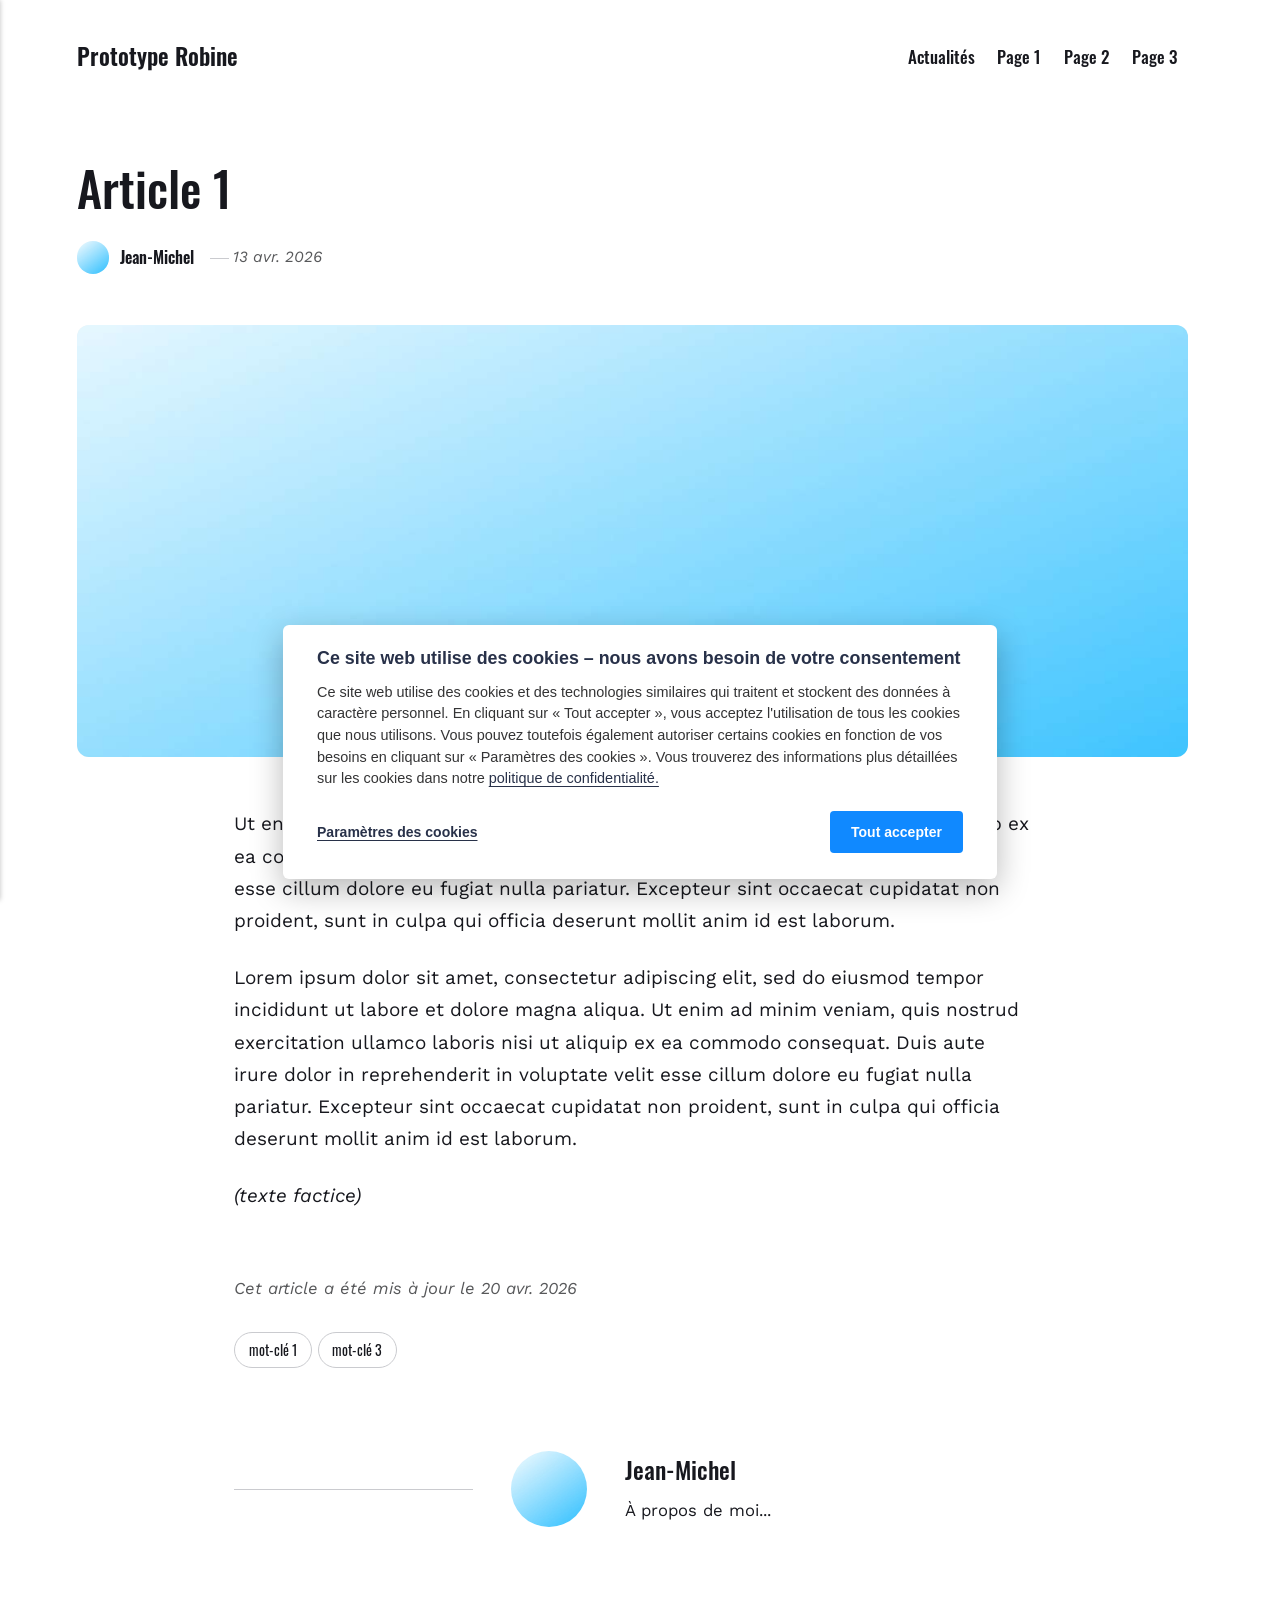
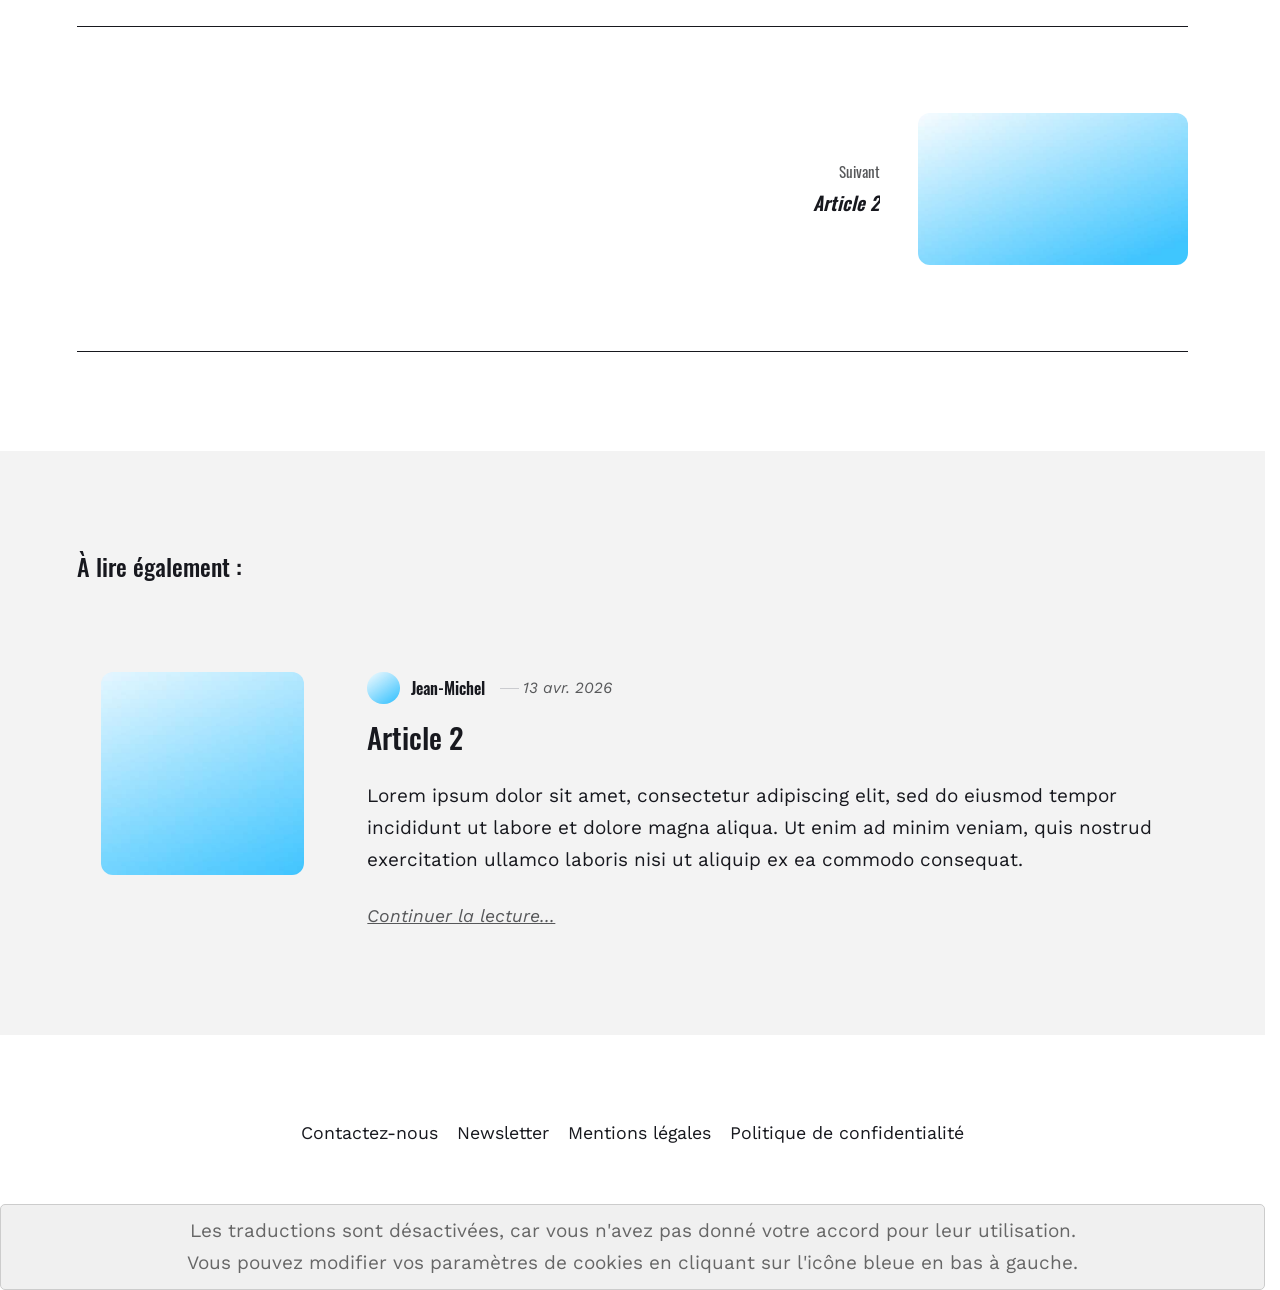
<file: article-1.html>
<!DOCTYPE html><html lang="fr"><head><meta charset="utf-8"><meta http-equiv="X-UA-Compatible" content="IE=edge"><meta name="viewport" content="width=device-width,initial-scale=1"><title>Article 1 - Prototype Robine</title><meta name="robots" content="noindex,nofollow"><meta name="generator" content="Publii Open-Source CMS for Static Site"><script>window.publiiEmbedConsentCheck = function (cookieGroup) {
                var configName = 'publii-gdpr-allowed-cookies-v1';
                var lastConfigSave = localStorage.getItem('publii-gdpr-cookies-config-save-date');
                var configIsFresh = false;

                if (lastConfigSave !== null) {
                    lastConfigSave = parseInt(lastConfigSave, 10);

                    if (lastConfigSave === 0) {
                        configIsFresh = true;
                    } else if (90 > 0 && +new Date() - lastConfigSave < 90 * 24 * 60 * 60 * 1000) {
                        configIsFresh = true;
                    }
                }

                if (!configIsFresh) {
                    return;
                }

                var config = localStorage.getItem(configName);

                if (config && config.indexOf(cookieGroup) > -1) {
                    var iframesToUnlock = document.querySelectorAll('.pec-wrapper[data-consent-group-id="' + cookieGroup + '"]');

                    for (var i = 0; i < iframesToUnlock.length; i++) {
                        var iframeWrapper = iframesToUnlock[i];

                        if (iframeWrapper.getAttribute('data-consent-given') === 'true') {
                            continue;
                        }

                        iframeWrapper.setAttribute('data-consent-given', 'true');
                        iframeWrapper.querySelector('.pec-overlay').classList.remove('is-active');
                        iframeWrapper.querySelector('.pec-overlay').setAttribute('aria-hidden', 'true');
                        var iframe = iframeWrapper.querySelector('iframe');
                        iframe.setAttribute('src', iframe.getAttribute('data-consent-src'));
                    }
                }
            }</script><link rel="preload" href="./assets/dynamic/fonts/worksans/worksans.woff2" as="font" type="font/woff2" crossorigin><link rel="preload" href="./assets/dynamic/fonts/worksans/worksans-italic.woff2" as="font" type="font/woff2" crossorigin><link rel="preload" href="./assets/dynamic/fonts/oswald/oswald.woff2" as="font" type="font/woff2" crossorigin><link rel="stylesheet" href="./assets/css/style.css?v=f5e6826f7af00c3fb574171070d37d19"><script type="application/ld+json">{"@context":"http://schema.org","@type":"Article","mainEntityOfPage":{"@type":"WebPage","@id":"./article-1.html"},"headline":"Article 1","datePublished":"2026-04-13T17:18+02:00","dateModified":"2026-04-20T18:25+02:00","image":{"@type":"ImageObject","url":"./media/posts/4/DummyImage.jpg","height":1080,"width":1920},"description":"Ut enim ad minim veniam, quis nostrud exercitation ullamco laboris nisi ut aliquip ex ea commodo consequat. Duis aute irure dolor in reprehenderit in voluptate velit esse cillum dolore eu fugiat nulla pariatur. Excepteur sint occaecat cupidatat non proident, sunt in culpa qui officia deserunt mollit anim id est laborum.","author":{"@type":"Person","name":"Jean-Michel","url":"./authors/jean-michel/"},"publisher":{"@type":"Organization","name":"Jean-Michel"}}</script><noscript><style>img[loading] {
                    opacity: 1;
                }</style></noscript><style>.extlink::after {
				background-color: currentColor;
				content: "";
				display: inline-block;
				height: 16px;
				margin-left: 5px;
				position: relative;
				top: 0px;
				width: 16px;
			}
		
					.extlink.extlink-icon-1::after {
						mask-image: url("data:image/svg+xml;utf8,<svg viewBox='0 0 24 24' fill='none' stroke='%23000000' stroke-width='2' stroke-linecap='round' stroke-linejoin='round' xmlns='http://www.w3.org/2000/svg'><path d='M15 3h6v6'/><path d='M10 14 21 3'/><path d='M18 13v6a2 2 0 0 1-2 2H5a2 2 0 0 1-2-2V8a2 2 0 0 1 2-2h6'/></svg>");
						mask-repeat: no-repeat;
						mask-size: contain;
					}</style></head><body class="post-template"><header class="top js-header"><a class="logo" href="./">Prototype Robine</a><nav class="navbar js-navbar"><button class="navbar__toggle js-toggle" aria-label="Menu" aria-haspopup="true" aria-expanded="false"><span class="navbar__toggle-box"><span class="navbar__toggle-inner">Menu</span></span></button><ul class="navbar__menu"><li class="has-submenu"><a href="./" title="Page d&#x27;actualités" target="_self" aria-haspopup="true" aria-expanded="false">Actualités</a><ul class="navbar__submenu level-2" aria-hidden="true"><li><a href="./tags/" title="Liste de tous les mots-clés" target="_self">Categories</a></li></ul></li><li><a href="./accueil.html" title="Page 1" target="_self">Page 1</a></li><li><a href="./page-2.html" title="Page 2" target="_self">Page 2</a></li><li><a href="./page-3.html" title="Page 3" target="_self">Page 3</a></li></ul></nav></header><main class="post"><article class="content"><div class="hero"><header class="hero__content"><div class="wrapper"><h1>Article 1</h1><div class="feed__meta content__meta"><img src="./media/website/Avatar.jpg" loading="eager" height="400" width="400" class="feed__author-thumb" alt=""> <a href="./authors/jean-michel/" class="feed__author">Jean-Michel</a> <time datetime="2026-04-13T17:18" class="feed__date">13 avr. 2026</time></div></div></header><figure class="hero__image"><div class="hero__image-wrapper"><img src="./media/posts/4/DummyImage.jpg" srcset="./media/posts/4/responsive/DummyImage-xs.jpg 640w, ./media/posts/4/responsive/DummyImage-sm.jpg 768w, ./media/posts/4/responsive/DummyImage-md.jpg 1024w, ./media/posts/4/responsive/DummyImage-lg.jpg 1366w, ./media/posts/4/responsive/DummyImage-xl.jpg 1600w, ./media/posts/4/responsive/DummyImage-2xl.jpg 1920w" sizes="88vw" loading="eager" height="1080" width="1920" alt=""></div></figure></div><div class="entry-wrapper content__entry"><p>Ut enim ad minim veniam, quis nostrud exercitation ullamco laboris nisi ut aliquip ex ea commodo consequat. Duis aute irure dolor in reprehenderit in voluptate velit esse cillum dolore eu fugiat nulla pariatur. Excepteur sint occaecat cupidatat non proident, sunt in culpa qui officia deserunt mollit anim id est laborum.</p><p>Lorem ipsum dolor sit amet, consectetur adipiscing elit, sed do eiusmod tempor incididunt ut labore et dolore magna aliqua. Ut enim ad minim veniam, quis nostrud exercitation ullamco laboris nisi ut aliquip ex ea commodo consequat. Duis aute irure dolor in reprehenderit in voluptate velit esse cillum dolore eu fugiat nulla pariatur. Excepteur sint occaecat cupidatat non proident, sunt in culpa qui officia deserunt mollit anim id est laborum.</p><p><em>(texte factice)</em></p></div><footer class="content__footer"><div class="entry-wrapper"><p class="content__updated">Cet article a été mis à jour le 20 avr. 2026</p><div class="content__actions"><ul class="content__tag"><li><a href="./tags/mot-cle-1/">mot-clé 1</a></li><li><a href="./tags/mot-cle-3/">mot-clé 3</a></li></ul></div><div class="content__bio bio"><img src="./media/website/Avatar.jpg" loading="lazy" height="400" width="400" class="bio__avatar" alt=""><div><h3 class="h4 bio__name"><a href="./authors/jean-michel/" rel="author">Jean-Michel</a></h3><div class="bio__desc"><p>À propos de moi...</p></div></div></div></div><nav class="content__nav"><div class="wrapper"><div class="content__nav-inner"><div class="content__nav-next"><a href="./article-2.html" class="content__nav-link" rel="next"><div><span>Suivant</span> Article 2</div><figure class="content__nav-image"><img src="./media/posts/5/responsive/DummyImage-xs.jpg" class="lazyload" loading="lazy" alt="" height="1080" width="1080"></figure></a></div></div></div></nav></footer></article><div class="content__related related"><div class="wrapper"><h2 class="h4 related__title">À lire également :</h2><article class="feed__item feed__item--centered"><figure class="feed__image related__image"><img src="./media/posts/5/DummyImage.jpg" srcset="./media/posts/5/responsive/DummyImage-xs.jpg 640w, ./media/posts/5/responsive/DummyImage-sm.jpg 768w, ./media/posts/5/responsive/DummyImage-md.jpg 1024w" sizes="(min-width: 600px) calc(4.38vw + 143px), 87.86vw" loading="lazy" height="1080" width="1920" alt=""></figure><div class="feed__content"><header><div class="feed__meta"><img src="./media/website/Avatar.jpg" loading="lazy" height="400" width="400" class="feed__author-thumb" alt=""> <a href="./authors/jean-michel/" class="feed__author">Jean-Michel</a> <time datetime="2026-04-13T17:18" class="feed__date">13 avr. 2026</time></div><h3 class="feed__title"><a href="./article-2.html">Article 2</a></h3></header><p>Lorem ipsum dolor sit amet, consectetur adipiscing elit, sed do eiusmod tempor incididunt ut labore et dolore magna aliqua. Ut enim ad minim veniam, quis nostrud exercitation ullamco laboris nisi ut aliquip ex ea commodo consequat.</p><a href="./article-2.html" class="readmore feed__readmore">Continuer la lecture...</a></div></article></div></div></main><footer class="footer footer--glued"><div class="wrapper"><nav class="footer__nav"><ul><li><a href="./contactez-nous.html" class="al" title="Contactez-nous" target="_self">Contactez-nous</a></li><li><a href="./contactez-nous.html" class="al" title="S&#x27;abonner à notre newsletter" target="_self">Newsletter</a></li><li><a href="./mentions-legales.html" class="al" target="_self">Mentions légales</a></li><li><a href="./politique-de-confidentialite.html" class="al" target="_self">Politique de confidentialité</a></li></ul></nav><div class="footer__copyright"><div id="simple_website_translator"></div></div><button id="backToTop" class="footer__bttop" aria-label="Retour en haut" title="Retour en haut"><svg width="20" height="20"><use xlink:href="./assets/svg/svg-map.svg#toparrow"/></svg></button></div></footer><script defer="defer" src="./assets/js/scripts.min.js?v=dafec4f87fead6718cb125f0b0fc8441"></script><script>window.publiiThemeMenuConfig={mobileMenuMode:'sidebar',animationSpeed:300,submenuWidth: 'auto',doubleClickTime:500,mobileMenuExpandableSubmenus:true,relatedContainerForOverlayMenuSelector:'.top'};</script><script>var images = document.querySelectorAll('img[loading]');
        for (var i = 0; i < images.length; i++) {
            if (images[i].complete) {
                images[i].classList.add('is-loaded');
            } else {
                images[i].addEventListener('load', function () {
                    this.classList.add('is-loaded');
                }, false);
            }
        }</script><script>class Rot18Encoder { constructor() { this.rotations = [ { from: 'a', to: 'z', offset: 18 }, { from: 'A', to: 'Z', offset: 18 }, { from: '0', to: '9', offset: 5 } ]; } _rotate(char, from, to, offset) { const charCode = char.charCodeAt(0); const fromCode = from.charCodeAt(0); const toCode = to.charCodeAt(0); const range = toCode - fromCode + 1; if (charCode >= fromCode && charCode <= toCode) { const shiftedCode = ((charCode - fromCode + offset) % range) + fromCode; return String.fromCharCode(shiftedCode); } return char; } encode(text) { let encodedText = ""; for(let char of text){ let rotatedChar = char; for (const rot of this.rotations){ rotatedChar = this._rotate(rotatedChar, rot.from, rot.to, rot.offset); } encodedText += rotatedChar; } return encodedText; } decode(text) { let decodedText = ""; for(let char of text){ let rotatedChar = char; for (const rot of this.rotations){ rotatedChar = this._rotate(rotatedChar, rot.from, rot.to, rot.to.charCodeAt(0) - rot.from.charCodeAt(0) + 1 - rot.offset); } decodedText += rotatedChar; } return decodedText; } } class TextProcessor { constructor(encoder){ this.encoder = encoder; } encode(text){ return this.encoder.encode(text); } decode(text){ return this.encoder.decode(text); } } document.addEventListener('DOMContentLoaded', function() { const rot18 = new Rot18Encoder(); const coder = new TextProcessor(rot18); var obfElements = document.querySelectorAll('.obfuscated-email'); obfElements.forEach(function(elem) { var dataType = elem.getAttribute('data-type'); var encodedEmail = elem.getAttribute('data-email'); var user = elem.getAttribute('data-user'); var domain = elem.getAttribute('data-domain'); var decodedEmail = ''; if (user && domain) { decodedEmail = coder.decode(user) + '@' + coder.decode(domain); } else if (encodedEmail) { const parts = encodedEmail.split('@'); if (parts.length === 2) { decodedEmail = coder.decode(parts[0]) + '@' + coder.decode(parts[1]); } else { decodedEmail = encodedEmail; } } if (dataType === 'mailto') { var originalText = elem.textContent.trim(); var a = document.createElement('a'); a.href = 'mailto:' + decodedEmail; if (elem.classList.length > 0) { a.className = elem.className; } if (originalText === '') { a.textContent = decodedEmail; } else { a.textContent = originalText; } elem.parentNode.replaceChild(a, elem); } else if (dataType === 'text') { var textNode = document.createTextNode(decodedEmail); elem.parentNode.replaceChild(textNode, elem); } }); });</script><div data-gdpr-group="gdpr-blocker/fonction" id="swt-no-consent-info" style="background: #f0f0f0; border: 1px solid #ccc; border-radius: 5px; color: #666; display: block; padding: 10px; text-align: center; width: 100%;">Les traductions sont désactivées, car vous n'avez pas donné votre accord pour leur utilisation.<br>Vous pouvez modifier vos paramètres de cookies en cliquant sur l'icône bleue en bas à gauche.</div><script type="gdpr-blocker/fonction">async function SimpleWebsiteTranslator(){new google.translate.TranslateElement({pageLanguage:"fr",includedLanguages:"en,de,es,oc",layout: google.translate.TranslateElement.InlineLayout.VERTICAL,autoDisplay:false},"simple_website_translator");}</script><script type="gdpr-blocker/fonction" src="https://corsproxy.io/?https%3A%2F%2Ftranslate.google.com%2Ftranslate_a%2Felement.js%3Fcb%3DSimpleWebsiteTranslator"></script><script type="text/javascript">document.body.addEventListener('publii-cookie-banner-unblock-fonction', function () {
				document.getElementById('swt-no-consent-info').style.display = 'none';
			}, false);</script><div class="pcb" data-behaviour="badge" data-behaviour-link="#cookie-settings" data-revision="1" data-config-ttl="90" data-debug-mode="false"><div role="dialog" aria-modal="true" aria-hidden="true" aria-labelledby="pcb-title" aria-describedby="pcb-txt" class="pcb__banner"><div class="pcb__inner"><div id="pcb-title" role="heading" aria-level="2" class="pcb__title">Ce site web utilise des cookies – nous avons besoin de votre consentement</div><div id="pcb-txt" class="pcb__txt">Ce site web utilise des cookies et des technologies similaires qui traitent et stockent des données à caractère personnel. En cliquant sur «&nbsp;Tout accepter&nbsp;», vous acceptez l'utilisation de tous les cookies que nous utilisons. Vous pouvez toutefois également autoriser certains cookies en fonction de vos besoins en cliquant sur «&nbsp;Paramètres des cookies&nbsp;». Vous trouverez des informations plus détaillées sur les cookies dans notre <a href="./politique-de-confidentialite.html">politique de confidentialité.</a></div><div class="pcb__buttons"><button type="button" class="pcb__btn pcb__btn--link pcb__btn--configure" aria-haspopup="dialog">Paramètres des cookies</button> <button type="button" class="pcb__btn pcb__btn--solid pcb__btn--accept">Tout accepter</button></div></div></div><div class="pcb__popup" role="dialog" aria-modal="true" aria-hidden="true" aria-labelledby="pcb-popup-title"><div class="pcb__popup__wrapper"><div class="pcb__inner pcb__popup__inner"><div class="pcb__popup__heading"><div id="pcb-popup-title" role="heading" aria-level="2" class="pcb__title">Paramètres des cookies</div><button class="pcb__popup__close" aria-label="Close"></button></div><div class="pcb__popup__content"><div class="pcb__txt pcb__popup__txt">Vous pouvez ici autoriser les cookies en fonction de vos préférences. En cliquant sur «&nbsp;Tout accepter&nbsp;», vous acceptez l'utilisation de tous les cookies répertoriés. Vous pouvez modifier ou retirer votre consentement à l'utilisation des cookies à tout moment en cliquant sur le bouton bleu.</div><ul class="pcb__groups"><li class="pcb__group"><details><summary class="pcb__group__title">Obligatoire</summary><p class="pcb__group__txt">Ce site web utilise des cookies et des technologies similaires qui traitent et enregistrent des données à caractère personnel, telles que votre adresse IP. Cela est nécessaire au bon fonctionnement technique de ce site web et ne peut pas être désactivé.</p></details><div class="pcb__popup__switch is-checked"><input type="checkbox" data-group-name="" id="pcb-group-0" checked="checked"> <label for="pcb-group-0">Obligatoire</label></div></li><li class="pcb__group"><details><summary class="pcb__group__title">Fonctionnalités via des prestataires externes</summary><p class="pcb__group__txt">Nous faisons également appel aux services de prestataires externes afin de proposer des fonctionnalités supplémentaires sur le site web, telles que des vidéos et des traductions. Lorsque vous utilisez ces fonctionnalités, les prestataires de ces services peuvent également traiter ou enregistrer des données à caractère personnel vous concernant.</p></details><div class="pcb__popup__switch"><input type="checkbox" data-group-name="fonction" id="fonction-cookies"> <label for="fonction-cookies">Fonctionnalités via des prestataires externes</label></div></li></ul></div><div class="pcb__buttons pcb__popup__buttons"><button type="button" class="pcb__btn pcb__btn--solid pcb__btn--accept">Tout accepter</button> <button type="button" class="pcb__btn pcb__btn--reject">Tout refuser</button> <button type="button" class="pcb__btn pcb__btn--save">Enregistrer la sélection</button></div></div></div></div><div class="pcb__overlay" aria-hidden="true"></div><button class="pcb__badge" aria-label="Politique en matière de cookies" aria-hidden="true"><svg xmlns="http://www.w3.org/2000/svg" aria-hidden="true" focusable="false" width="40" height="40" viewBox="0 0 23 23" fill="currentColor"><path d="M21.41 12.71c-.08-.01-.15 0-.22 0h-.03c-.03 0-.05 0-.08.01-.07 0-.13.01-.19.04-.52.21-1.44.19-2.02-.22-.44-.31-.65-.83-.62-1.53a.758.758 0 0 0-.27-.61.73.73 0 0 0-.65-.14c-1.98.51-3.49.23-4.26-.78-.82-1.08-.73-2.89.24-4.49.14-.23.14-.52 0-.75a.756.756 0 0 0-.67-.36c-.64.03-1.11-.1-1.31-.35-.19-.26-.13-.71-.01-1.29.04-.18.06-.38.03-.59-.05-.4-.4-.7-.81-.66C5.1 1.54 1 6.04 1 11.48 1 17.28 5.75 22 11.6 22c5.02 0 9.39-3.54 10.39-8.42.08-.4-.18-.78-.58-.87Zm-9.81 7.82c-5.03 0-9.12-4.06-9.12-9.06 0-4.34 3.05-8 7.25-8.86-.08.7.05 1.33.42 1.81.24.32.66.67 1.38.84-.76 1.86-.65 3.78.36 5.11.61.81 2.03 2 4.95 1.51.18.96.71 1.54 1.18 1.87.62.43 1.38.62 2.1.62.05 0 .09 0 .13-.01-1.23 3.64-4.7 6.18-8.64 6.18ZM13 17c0 .55-.45 1-1 1s-1-.45-1-1 .45-1 1-1 1 .45 1 1Zm5.29-12.3a.99.99 0 0 1-.29-.71c0-.55.45-.99 1-.99a1 1 0 0 1 .71.3c.19.19.29.44.29.71 0 .55-.45.99-1 .99a1 1 0 0 1-.71-.3ZM9 13.5c0 .83-.67 1.5-1.5 1.5S6 14.33 6 13.5 6.67 12 7.5 12s1.5.67 1.5 1.5Zm3.25.81a.744.744 0 0 1-.06-1.05c.28-.32.75-.34 1.05-.06.31.28.33.75.05 1.06-.15.16-.35.25-.56.25-.18 0-.36-.06-.5-.19ZM8.68 7.26c.41.37.44 1 .07 1.41-.2.22-.47.33-.75.33a.96.96 0 0 1-.67-.26c-.41-.37-.44-1-.07-1.41.37-.42 1-.45 1.41-.08Zm11.48 1.88c.18-.19.52-.19.7 0 .05.04.09.1.11.16.03.06.04.12.04.19 0 .13-.05.26-.15.35-.09.1-.22.15-.35.15s-.26-.05-.35-.15a.355.355 0 0 1-.11-.16.433.433 0 0 1-.04-.19c0-.13.05-.26.15-.35Zm-4.93-1.86a.75.75 0 1 1 1.059-1.06.75.75 0 0 1-1.059 1.06Z"/></svg></button></div><script>(function(win) {
    if (!document.querySelector('.pcb')) {
        return;
    }

    var cbConfig = {
        behaviour: document.querySelector('.pcb').getAttribute('data-behaviour'),
        behaviourLink: document.querySelector('.pcb').getAttribute('data-behaviour-link'),
        revision: document.querySelector('.pcb').getAttribute('data-revision'),
        configTTL: parseInt(document.querySelector('.pcb').getAttribute('data-config-ttl'), 10),
        debugMode: document.querySelector('.pcb').getAttribute('data-debug-mode') === 'true',
        initialState: null,
        initialLsState: null,
        previouslyAccepted: []
    };

    var cbUI = {
        wrapper: document.querySelector('.pcb'),
        banner: {
            element: null,
            btnAccept: null,
            btnReject: null,
            btnConfigure: null
        },
        popup: {
            element: null,
            btnClose: null,
            btnSave: null,
            btnAccept: null,
            btnReject: null,
            checkboxes: null,
        },
        overlay: null,
        badge: null,
        blockedScripts: document.querySelectorAll('script[type^="gdpr-blocker/"]'),
        triggerLinks: cbConfig.behaviourLink ? document.querySelectorAll('a[href*="' + cbConfig.behaviourLink + '"]') : null
    };

    function initUI () {
        // setup banner elements
        cbUI.banner.element = cbUI.wrapper.querySelector('.pcb__banner');
        cbUI.banner.btnAccept = cbUI.banner.element.querySelector('.pcb__btn--accept');
        cbUI.banner.btnReject = cbUI.banner.element.querySelector('.pcb__btn--reject');
        cbUI.banner.btnConfigure = cbUI.banner.element.querySelector('.pcb__btn--configure');

        // setup popup elements
        if (cbUI.wrapper.querySelector('.pcb__popup')) {
            cbUI.popup.element = cbUI.wrapper.querySelector('.pcb__popup');
            cbUI.popup.btnClose = cbUI.wrapper.querySelector('.pcb__popup__close');
            cbUI.popup.btnSave = cbUI.popup.element.querySelector('.pcb__btn--save');
            cbUI.popup.btnAccept = cbUI.popup.element.querySelector('.pcb__btn--accept');
            cbUI.popup.btnReject = cbUI.popup.element.querySelector('.pcb__btn--reject');
            cbUI.popup.checkboxes = cbUI.popup.element.querySelector('input[type="checkbox"]');
            // setup overlay
            cbUI.overlay = cbUI.wrapper.querySelector('.pcb__overlay');
        }

        cbUI.badge = cbUI.wrapper.querySelector('.pcb__badge');

        if (cbConfig.behaviour.indexOf('link') > -1) {
            for (var i = 0; i < cbUI.triggerLinks.length; i++) {
                cbUI.triggerLinks[i].addEventListener('click', function(e) {
                    e.preventDefault();
                    showBannerOrPopup();
                });
            }
        }
    }

    function initState () {
        var lsKeyName = getConfigName();
        var currentConfig = localStorage.getItem(lsKeyName);
        var configIsFresh = checkIfConfigIsFresh();

        if (!configIsFresh || currentConfig === null) {
            if (cbConfig.debugMode) {
                console.log('🍪 Config not found, or configuration expired');
            }

            if (window.publiiCBGCM) {
                gtag('consent', 'default', {
                    'ad_storage': window.publiiCBGCM.defaultState.ad_storage ? 'granted' : 'denied',
                    'ad_personalization': window.publiiCBGCM.defaultState.ad_personalization ? 'granted' : 'denied',
                    'ad_user_data': window.publiiCBGCM.defaultState.ad_user_data ? 'granted' : 'denied',
                    'analytics_storage': window.publiiCBGCM.defaultState.analytics_storage ? 'granted' : 'denied',
                    'personalization_storage': window.publiiCBGCM.defaultState.personalization_storage ? 'granted' : 'denied',
                    'functionality_storage': window.publiiCBGCM.defaultState.functionality_storage ? 'granted' : 'denied',
                    'security_storage': window.publiiCBGCM.defaultState.security_storage ? 'granted' : 'denied'
                });  
                
                if (cbConfig.debugMode) {
                    console.log('🍪 GCMv2 DEFAULT STATE: ' + JSON.stringify({
                        'ad_storage': window.publiiCBGCM.defaultState.ad_storage ? 'granted' : 'denied',
                        'ad_personalization': window.publiiCBGCM.defaultState.ad_personalization ? 'granted' : 'denied',
                        'ad_user_data': window.publiiCBGCM.defaultState.ad_user_data ? 'granted' : 'denied',
                        'analytics_storage': window.publiiCBGCM.defaultState.analytics_storage ? 'granted' : 'denied',
                        'personalization_storage': window.publiiCBGCM.defaultState.personalization_storage ? 'granted' : 'denied',
                        'functionality_storage': window.publiiCBGCM.defaultState.functionality_storage ? 'granted' : 'denied',
                        'security_storage': window.publiiCBGCM.defaultState.security_storage ? 'granted' : 'denied'
                    }));
                }
            }

            showBanner();
        } else if (typeof currentConfig === 'string') {
            if (cbConfig.debugMode) {
                console.log('🍪 Config founded');
            }

            cbConfig.initialLsState = currentConfig.split(',');

            if (window.publiiCBGCM) {
                gtag('consent', 'default', {
                    'ad_storage': getDefaultConsentState(currentConfig, 'ad_storage'),
                    'ad_personalization': getDefaultConsentState(currentConfig, 'ad_personalization'),
                    'ad_user_data': getDefaultConsentState(currentConfig, 'ad_user_data'),
                    'analytics_storage': getDefaultConsentState(currentConfig, 'analytics_storage'),
                    'personalization_storage': getDefaultConsentState(currentConfig, 'personalization_storage'),
                    'functionality_storage': getDefaultConsentState(currentConfig, 'functionality_storage'),
                    'security_storage': getDefaultConsentState(currentConfig, 'security_storage')
                });
                
                if (cbConfig.debugMode) {
                    console.log('🍪 GCMv2 DEFAULT STATE: ' + JSON.stringify({
                        'ad_storage': getDefaultConsentState(currentConfig, 'ad_storage'),
                        'ad_personalization': getDefaultConsentState(currentConfig, 'ad_personalization'),
                        'ad_user_data': getDefaultConsentState(currentConfig, 'ad_user_data'),
                        'analytics_storage': getDefaultConsentState(currentConfig, 'analytics_storage'),
                        'personalization_storage': getDefaultConsentState(currentConfig, 'personalization_storage'),
                        'functionality_storage': getDefaultConsentState(currentConfig, 'functionality_storage'),
                        'security_storage': getDefaultConsentState(currentConfig, 'security_storage')
                    }));
                }
            }

            showBadge();

            if (cbUI.popup.element) {
                var allowedGroups = currentConfig.split(',');
                var checkedCheckboxes = cbUI.popup.element.querySelectorAll('input[type="checkbox"]:checked');

                for (var j = 0; j < checkedCheckboxes.length; j++) {
                    var name = checkedCheckboxes[j].getAttribute('data-group-name');

                    if (name && name !== '-' && allowedGroups.indexOf(name) === -1) {
                        checkedCheckboxes[j].checked = false;
                    }
                }

                for (var i = 0; i < allowedGroups.length; i++) {
                    var checkbox = cbUI.popup.element.querySelector('input[type="checkbox"][data-group-name="' + allowedGroups[i] + '"]');

                    if (checkbox) {
                        checkbox.checked = true;
                    }

                    allowCookieGroup(allowedGroups[i]);
                }
            }
        }

        setTimeout(function () {
            cbConfig.initialState = getInitialStateOfConsents();
        }, 0);
    }

    function checkIfConfigIsFresh () {
        var lastConfigSave = localStorage.getItem('publii-gdpr-cookies-config-save-date');

        if (lastConfigSave === null) {
            return false;
        }

        lastConfigSave = parseInt(lastConfigSave, 10);

        if (lastConfigSave === 0) {
            return true;
        }

        if (+new Date() - lastConfigSave < cbConfig.configTTL * 24 * 60 * 60 * 1000) {
            return true;
        }

        return false;
    }

    function getDefaultConsentState (currentConfig, consentGroup) {
        let configGroups = currentConfig.split(',');

        for (let i = 0; i < configGroups.length; i++) {
            let groupName = configGroups[i];
            let group = window.publiiCBGCM.groups.find(group => group.cookieGroup === groupName);

            if (group && group[consentGroup]) {
                return 'granted';
            }
        }  
        
        if (window.publiiCBGCM.defaultState[consentGroup]) {
            return 'granted'; 
        }
        
        return 'denied';
    }

    function initBannerEvents () {
        cbUI.banner.btnAccept.addEventListener('click', function (e) {
            e.preventDefault();
            acceptAllCookies('banner');
            showBadge();
        }, false);

        if (cbUI.banner.btnReject) {
            cbUI.banner.btnReject.addEventListener('click', function (e) {
                e.preventDefault();
                rejectAllCookies();
                showBadge();
            }, false);
        }

        if (cbUI.banner.btnConfigure) {
            cbUI.banner.btnConfigure.addEventListener('click', function (e) {
                e.preventDefault();
                hideBanner();
                showAdvancedPopup();
                showBadge();
            }, false);
        }
    }

    function initPopupEvents () {
        if (!cbUI.popup.element) {
            return;
        }

        cbUI.overlay.addEventListener('click', function (e) {
            hideAdvancedPopup();
        }, false);

        cbUI.popup.element.addEventListener('click', function (e) {
            e.stopPropagation();
        }, false);

        cbUI.popup.btnAccept.addEventListener('click', function (e) {
            e.preventDefault();
            acceptAllCookies('popup');
        }, false);

        cbUI.popup.btnReject.addEventListener('click', function (e) {
            e.preventDefault();
            rejectAllCookies();
        }, false);

        cbUI.popup.btnSave.addEventListener('click', function (e) {
            e.preventDefault();
            saveConfiguration();
        }, false);

        cbUI.popup.btnClose.addEventListener('click', function (e) {
            e.preventDefault();
            hideAdvancedPopup();
        }, false);
    }

    function initBadgeEvents () {
        if (!cbUI.badge) {
            return;
        }

        cbUI.badge.addEventListener('click', function (e) {
            showBannerOrPopup();
        }, false);
    }

    initUI();
    initState();
    initBannerEvents();
    initPopupEvents();
    initBadgeEvents();

    /**
     * API
     */
    function addScript (src, inline) {
        var newScript = document.createElement('script');

        if (src) {
            newScript.setAttribute('src', src);
        }

        if (inline) {
            newScript.text = inline;
        }

        document.body.appendChild(newScript);
    }

    function allowCookieGroup (allowedGroup) {
        var scripts = document.querySelectorAll('script[type="gdpr-blocker/' + allowedGroup + '"]');
        cbConfig.previouslyAccepted.push(allowedGroup);
    
        for (var j = 0; j < scripts.length; j++) {
            addScript(scripts[j].src, scripts[j].text);
        }

        var groupEvent = new Event('publii-cookie-banner-unblock-' + allowedGroup);
        document.body.dispatchEvent(groupEvent);
        unlockEmbeds(allowedGroup);

        if (cbConfig.debugMode) {
            console.log('🍪 Allowed group: ' + allowedGroup);
        }

        if (window.publiiCBGCM && (!cbConfig.initialLsState || cbConfig.initialLsState.indexOf(allowedGroup) === -1)) {
            let consentResult = {};
            let group = window.publiiCBGCM.groups.find(group => group.cookieGroup === allowedGroup);

            if (group) {
                let foundSomeConsents = false;

                Object.keys(group).forEach(key => {
                    if (key !== 'cookieGroup' && group[key] === true) {
                        consentResult[key] = 'granted';
                        foundSomeConsents = true;
                    }
                });

                if (foundSomeConsents) {
                    gtag('consent', 'update', consentResult);   

                    if (cbConfig.debugMode) {
                        console.log('🍪 GCMv2 UPDATE: ' + JSON.stringify(consentResult));
                    }
                }
            }
        }
    }

    function showBannerOrPopup () {
        if (cbUI.popup.element) {
            showAdvancedPopup();
        } else {
            showBanner();
        }
    }

    function showAdvancedPopup () {
        cbUI.popup.element.classList.add('is-visible');
        cbUI.overlay.classList.add('is-visible');
        cbUI.popup.element.setAttribute('aria-hidden', 'false');
        cbUI.overlay.setAttribute('aria-hidden', 'false');
    }

    function hideAdvancedPopup () {
        cbUI.popup.element.classList.remove('is-visible');
        cbUI.overlay.classList.remove('is-visible');
        cbUI.popup.element.setAttribute('aria-hidden', 'true');
        cbUI.overlay.setAttribute('aria-hidden', 'true');
    }

    function showBanner () {
        cbUI.banner.element.classList.add('is-visible');
        cbUI.banner.element.setAttribute('aria-hidden', 'false');
    }

    function hideBanner () {
        cbUI.banner.element.classList.remove('is-visible');
        cbUI.banner.element.setAttribute('aria-hidden', 'true');
    }

    function showBadge () {
        if (!cbUI.badge) {
            return;
        }

        cbUI.badge.classList.add('is-visible');
        cbUI.badge.setAttribute('aria-hidden', 'false');
    }

    function getConfigName () {
        var lsKeyName = 'publii-gdpr-allowed-cookies';

        if (cbConfig.revision) {
            lsKeyName = lsKeyName + '-v' + parseInt(cbConfig.revision, 10);
        }

        return lsKeyName;
    }

    function storeConfiguration (allowedGroups) {
        var lsKeyName = getConfigName();
        var dataToStore = allowedGroups.join(',');
        localStorage.setItem(lsKeyName, dataToStore);

        if (cbConfig.configTTL === 0) {
            localStorage.setItem('publii-gdpr-cookies-config-save-date', 0);

            if (cbConfig.debugMode) {
                console.log('🍪 Store never expiring configuration');
            }
        } else {
            localStorage.setItem('publii-gdpr-cookies-config-save-date', +new Date());
        }
    }

    function getInitialStateOfConsents () {
        if (!cbUI.popup.element) {
            return [];
        }

        var checkedGroups = cbUI.popup.element.querySelectorAll('input[type="checkbox"]:checked');
        var groups = [];

        for (var i = 0; i < checkedGroups.length; i++) {
            var allowedGroup = checkedGroups[i].getAttribute('data-group-name');

            if (allowedGroup !== '') {
                groups.push(allowedGroup);
            }
        }

        if (cbConfig.debugMode) {
            console.log('🍪 Initial state: ' + groups.join(', '));
        }

        return groups;
    }

    function getCurrentStateOfConsents () {
        if (!cbUI.popup.element) {
            return [];
        }

        var checkedGroups = cbUI.popup.element.querySelectorAll('input[type="checkbox"]:checked');
        var groups = [];

        for (var i = 0; i < checkedGroups.length; i++) {
            var allowedGroup = checkedGroups[i].getAttribute('data-group-name');

            if (allowedGroup !== '') {
                groups.push(allowedGroup);
            }
        }

        if (cbConfig.debugMode) {
            console.log('🍪 State to save: ' + groups.join(', '));
        }

        return groups;
    }

    function getAllGroups () {
        if (!cbUI.popup.element) {
            return [];
        }

        var checkedGroups = cbUI.popup.element.querySelectorAll('input[type="checkbox"]');
        var groups = [];

        for (var i = 0; i < checkedGroups.length; i++) {
            var allowedGroup = checkedGroups[i].getAttribute('data-group-name');

            if (allowedGroup !== '') {
                groups.push(allowedGroup);
            }
        }

        return groups;
    }

    function acceptAllCookies (source) {
        var groupsToAccept = getAllGroups();
        storeConfiguration(groupsToAccept);

        for (var i = 0; i < groupsToAccept.length; i++) {
            var group = groupsToAccept[i];

            if (cbConfig.initialState.indexOf(group) > -1 || cbConfig.previouslyAccepted.indexOf(group) > -1) {
                if (cbConfig.debugMode) {
                    console.log('🍪 Skip previously activated group: ' + group);
                }

                continue;
            }

            allowCookieGroup(group);
        }

        if (cbUI.popup.element) {
            var checkboxesToCheck = cbUI.popup.element.querySelectorAll('input[type="checkbox"]');

            for (var j = 0; j < checkboxesToCheck.length; j++) {
                checkboxesToCheck[j].checked = true;
            }
        }

        if (cbConfig.debugMode) {
            console.log('🍪 Accept all cookies: ', groupsToAccept.join(', '));
        }

        if (source === 'popup') {
            hideAdvancedPopup();
        } else if (source === 'banner') {
            hideBanner();
        }
    }

    function rejectAllCookies () {
        if (cbConfig.debugMode) {
            console.log('🍪 Reject all cookies');
        }

        storeConfiguration([]);
        setTimeout(function () {
            window.location.reload();
        }, 100);
    }

    function saveConfiguration () {
        var groupsToAccept = getCurrentStateOfConsents();
        storeConfiguration(groupsToAccept);

        if (cbConfig.debugMode) {
            console.log('🍪 Save new config: ', groupsToAccept.join(', '));
        }

        if (reloadIsNeeded(groupsToAccept)) {
            setTimeout(function () {
                window.location.reload();
            }, 100);
            return;
        }

        for (var i = 0; i < groupsToAccept.length; i++) {
            var group = groupsToAccept[i];

            if (cbConfig.initialState.indexOf(group) > -1 || cbConfig.previouslyAccepted.indexOf(group) > -1) {
                if (cbConfig.debugMode) {
                    console.log('🍪 Skip previously activated group: ' + group);
                }

                continue;
            }

            allowCookieGroup(group);
        }

        hideAdvancedPopup();
    }

    function reloadIsNeeded (groupsToAccept) {
        // check if user rejected consent for initial groups
        var initialGroups = cbConfig.initialState;
        var previouslyAcceptedGroups = cbConfig.previouslyAccepted;
        var groupsToCheck = initialGroups.concat(previouslyAcceptedGroups);

        for (var i = 0; i < groupsToCheck.length; i++) {
            var groupToCheck = groupsToCheck[i];

            if (groupToCheck !== '' && groupsToAccept.indexOf(groupToCheck) === -1) {
                if (cbConfig.debugMode) {
                    console.log('🍪 Reload is needed due lack of: ', groupToCheck);
                }

                return true;
            }
        }

        return false;
    }

    function unlockEmbeds (cookieGroup) {
        var iframesToUnlock = document.querySelectorAll('.pec-wrapper[data-consent-group-id="' + cookieGroup + '"]');

        for (var i = 0; i < iframesToUnlock.length; i++) {
            var iframeWrapper = iframesToUnlock[i];
            iframeWrapper.querySelector('.pec-overlay').classList.remove('is-active');
            iframeWrapper.querySelector('.pec-overlay').setAttribute('aria-hidden', 'true');
            var iframe = iframeWrapper.querySelector('iframe');
            iframe.setAttribute('src', iframe.getAttribute('data-consent-src'));
        }
    }

    win.publiiEmbedConsentGiven = function (cookieGroup) {
        // it will unlock embeds
        allowCookieGroup(cookieGroup);

        var checkbox = cbUI.popup.element.querySelector('input[type="checkbox"][data-group-name="' + cookieGroup + '"]');

        if (checkbox) {
            checkbox.checked = true;
        }

        var groupsToAccept = getCurrentStateOfConsents();
        storeConfiguration(groupsToAccept);

        if (cbConfig.debugMode) {
            console.log('🍪 Save new config: ', groupsToAccept.join(', '));
        }
    }
})(window);</script></body></html>
</file>
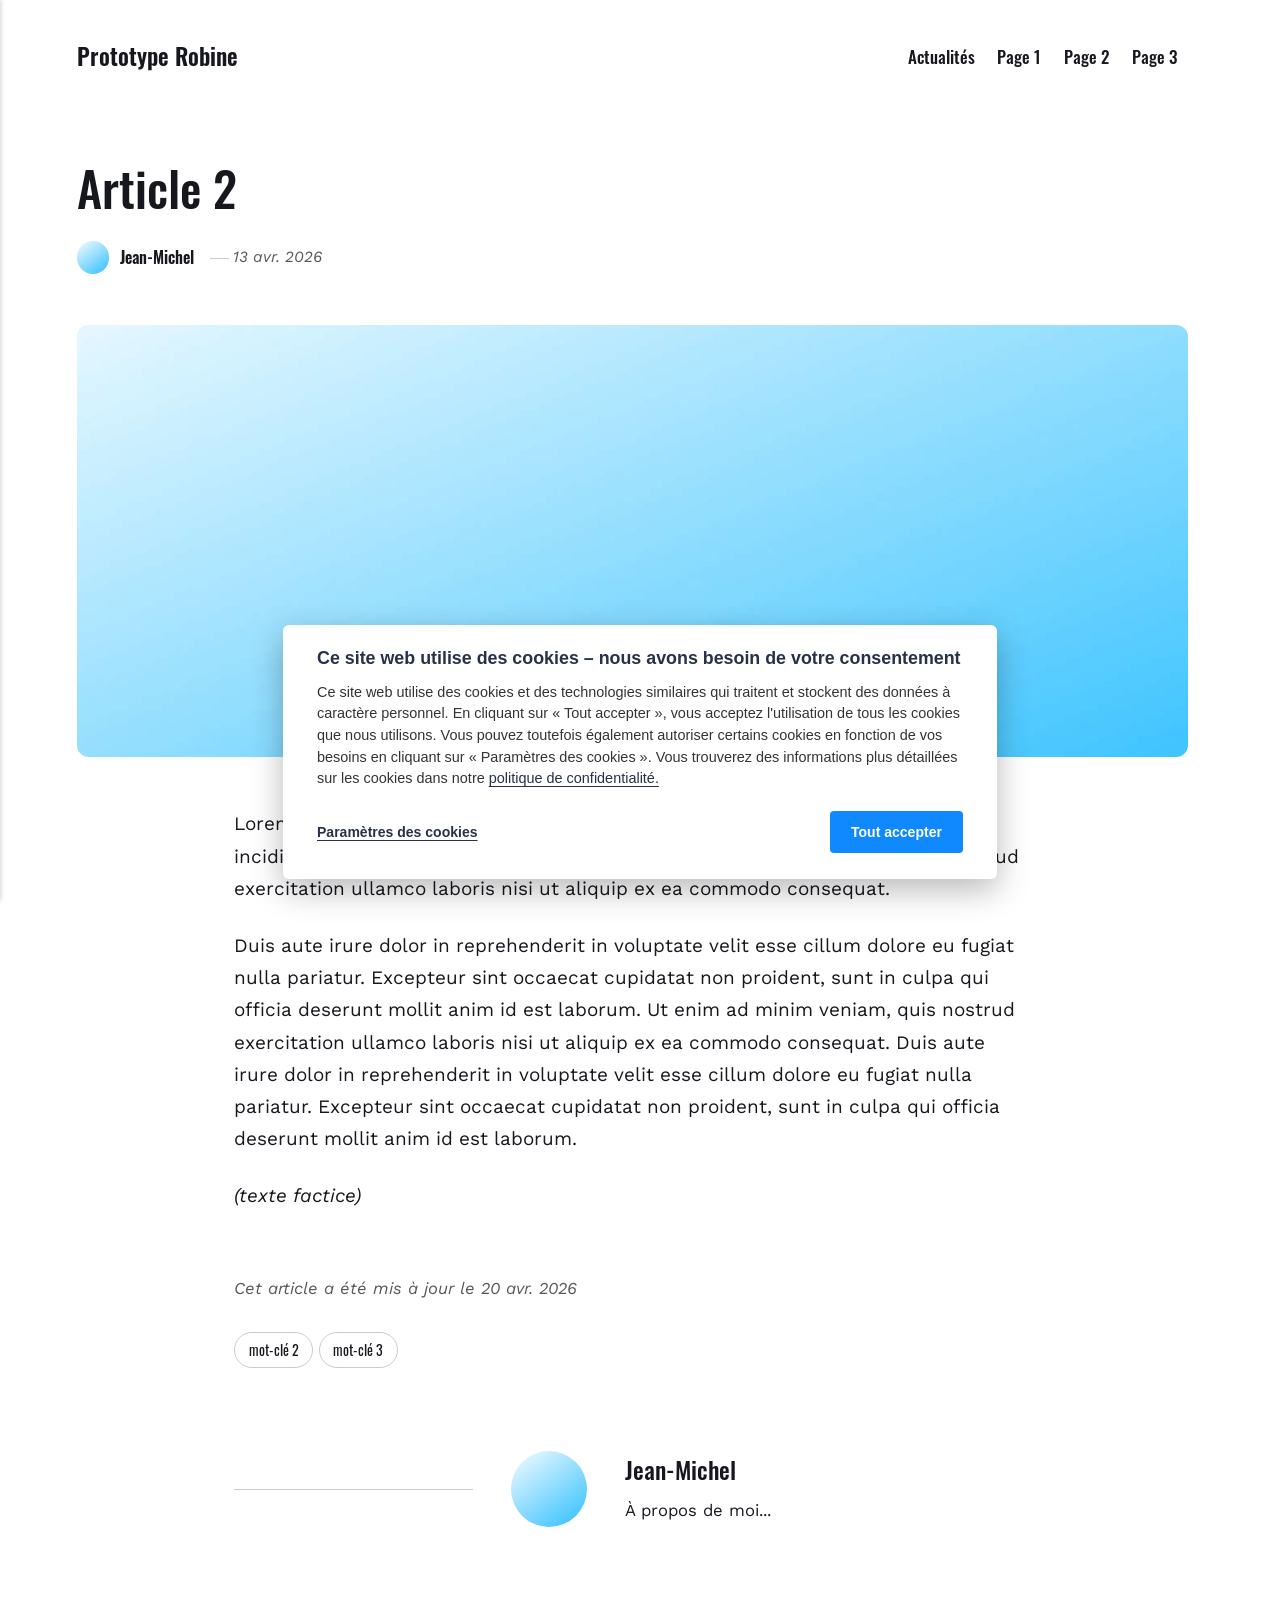
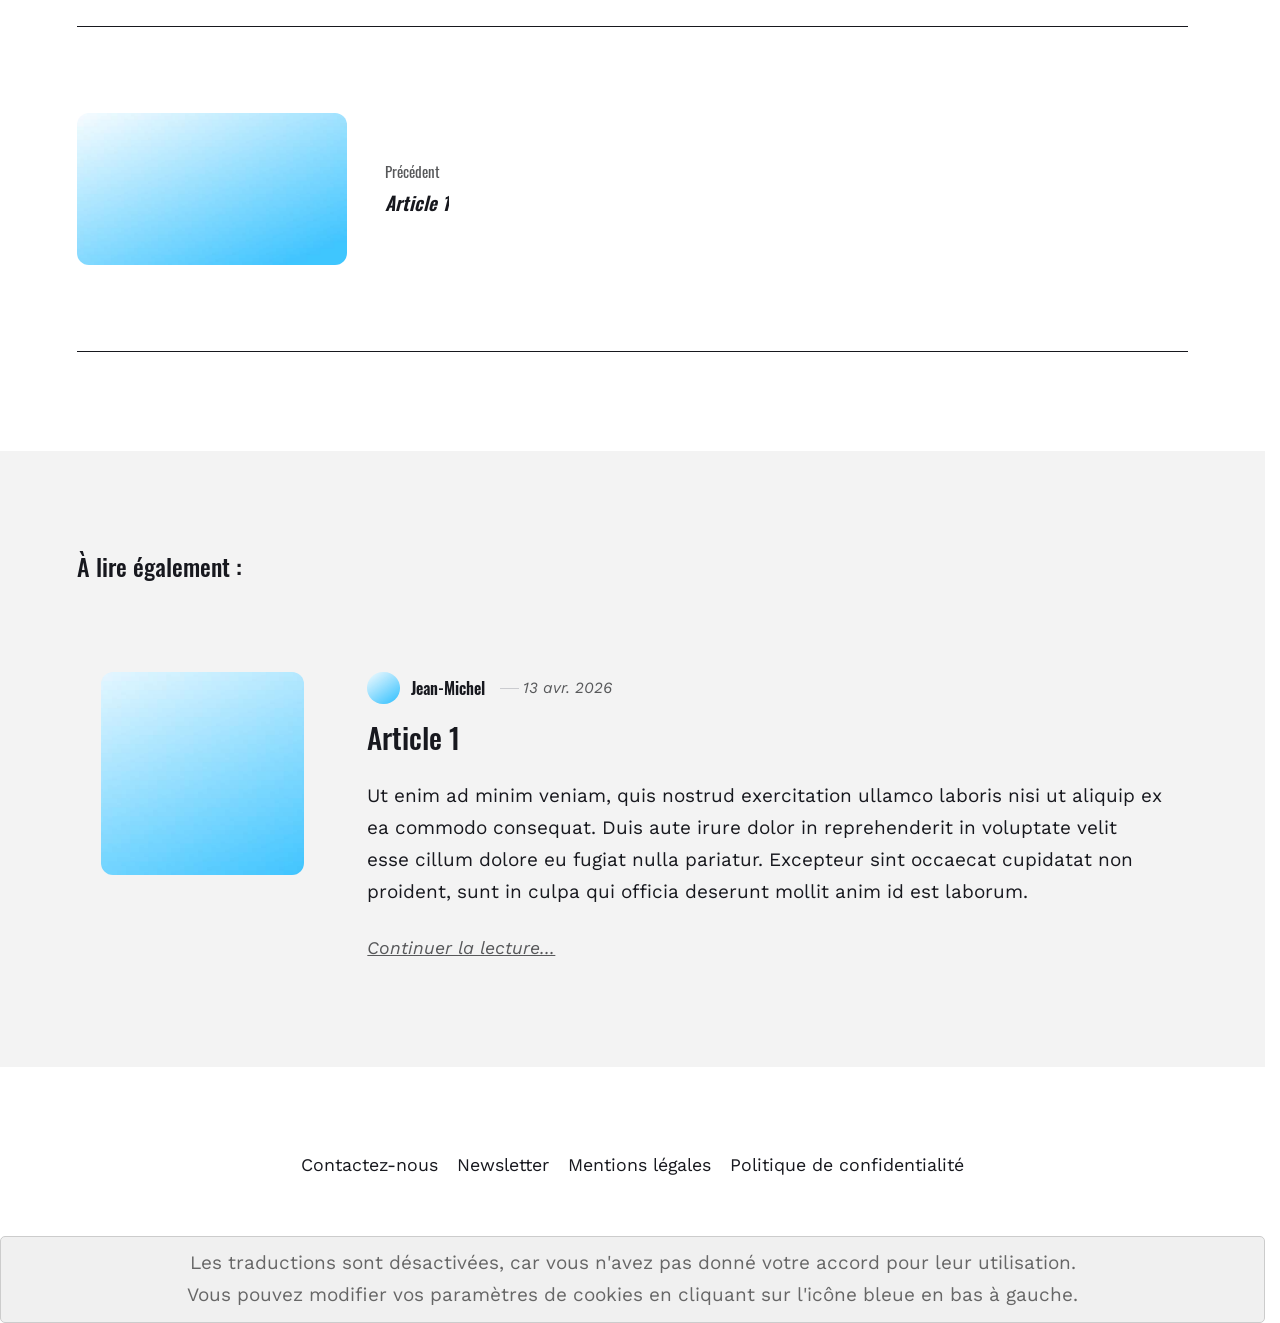
<file: article-2.html>
<!DOCTYPE html><html lang="fr"><head><meta charset="utf-8"><meta http-equiv="X-UA-Compatible" content="IE=edge"><meta name="viewport" content="width=device-width,initial-scale=1"><title>Article 2 - Prototype Robine</title><meta name="robots" content="noindex,nofollow"><meta name="generator" content="Publii Open-Source CMS for Static Site"><script>window.publiiEmbedConsentCheck = function (cookieGroup) {
                var configName = 'publii-gdpr-allowed-cookies-v1';
                var lastConfigSave = localStorage.getItem('publii-gdpr-cookies-config-save-date');
                var configIsFresh = false;

                if (lastConfigSave !== null) {
                    lastConfigSave = parseInt(lastConfigSave, 10);

                    if (lastConfigSave === 0) {
                        configIsFresh = true;
                    } else if (90 > 0 && +new Date() - lastConfigSave < 90 * 24 * 60 * 60 * 1000) {
                        configIsFresh = true;
                    }
                }

                if (!configIsFresh) {
                    return;
                }

                var config = localStorage.getItem(configName);

                if (config && config.indexOf(cookieGroup) > -1) {
                    var iframesToUnlock = document.querySelectorAll('.pec-wrapper[data-consent-group-id="' + cookieGroup + '"]');

                    for (var i = 0; i < iframesToUnlock.length; i++) {
                        var iframeWrapper = iframesToUnlock[i];

                        if (iframeWrapper.getAttribute('data-consent-given') === 'true') {
                            continue;
                        }

                        iframeWrapper.setAttribute('data-consent-given', 'true');
                        iframeWrapper.querySelector('.pec-overlay').classList.remove('is-active');
                        iframeWrapper.querySelector('.pec-overlay').setAttribute('aria-hidden', 'true');
                        var iframe = iframeWrapper.querySelector('iframe');
                        iframe.setAttribute('src', iframe.getAttribute('data-consent-src'));
                    }
                }
            }</script><link rel="preload" href="./assets/dynamic/fonts/worksans/worksans.woff2" as="font" type="font/woff2" crossorigin><link rel="preload" href="./assets/dynamic/fonts/worksans/worksans-italic.woff2" as="font" type="font/woff2" crossorigin><link rel="preload" href="./assets/dynamic/fonts/oswald/oswald.woff2" as="font" type="font/woff2" crossorigin><link rel="stylesheet" href="./assets/css/style.css?v=f5e6826f7af00c3fb574171070d37d19"><script type="application/ld+json">{"@context":"http://schema.org","@type":"Article","mainEntityOfPage":{"@type":"WebPage","@id":"./article-2.html"},"headline":"Article 2","datePublished":"2026-04-13T17:18+02:00","dateModified":"2026-04-20T18:25+02:00","image":{"@type":"ImageObject","url":"./media/posts/5/DummyImage.jpg","height":1080,"width":1920},"description":"Lorem ipsum dolor sit amet, consectetur adipiscing elit, sed do eiusmod tempor incididunt ut labore et dolore magna aliqua. Ut enim ad minim veniam, quis nostrud exercitation ullamco laboris nisi ut aliquip ex ea commodo consequat.","author":{"@type":"Person","name":"Jean-Michel","url":"./authors/jean-michel/"},"publisher":{"@type":"Organization","name":"Jean-Michel"}}</script><noscript><style>img[loading] {
                    opacity: 1;
                }</style></noscript><style>.extlink::after {
				background-color: currentColor;
				content: "";
				display: inline-block;
				height: 16px;
				margin-left: 5px;
				position: relative;
				top: 0px;
				width: 16px;
			}
		
					.extlink.extlink-icon-1::after {
						mask-image: url("data:image/svg+xml;utf8,<svg viewBox='0 0 24 24' fill='none' stroke='%23000000' stroke-width='2' stroke-linecap='round' stroke-linejoin='round' xmlns='http://www.w3.org/2000/svg'><path d='M15 3h6v6'/><path d='M10 14 21 3'/><path d='M18 13v6a2 2 0 0 1-2 2H5a2 2 0 0 1-2-2V8a2 2 0 0 1 2-2h6'/></svg>");
						mask-repeat: no-repeat;
						mask-size: contain;
					}</style></head><body class="post-template"><header class="top js-header"><a class="logo" href="./">Prototype Robine</a><nav class="navbar js-navbar"><button class="navbar__toggle js-toggle" aria-label="Menu" aria-haspopup="true" aria-expanded="false"><span class="navbar__toggle-box"><span class="navbar__toggle-inner">Menu</span></span></button><ul class="navbar__menu"><li class="has-submenu"><a href="./" title="Page d&#x27;actualités" target="_self" aria-haspopup="true" aria-expanded="false">Actualités</a><ul class="navbar__submenu level-2" aria-hidden="true"><li><a href="./tags/" title="Liste de tous les mots-clés" target="_self">Categories</a></li></ul></li><li><a href="./accueil.html" title="Page 1" target="_self">Page 1</a></li><li><a href="./page-2.html" title="Page 2" target="_self">Page 2</a></li><li><a href="./page-3.html" title="Page 3" target="_self">Page 3</a></li></ul></nav></header><main class="post"><article class="content"><div class="hero"><header class="hero__content"><div class="wrapper"><h1>Article 2</h1><div class="feed__meta content__meta"><img src="./media/website/Avatar.jpg" loading="eager" height="400" width="400" class="feed__author-thumb" alt=""> <a href="./authors/jean-michel/" class="feed__author">Jean-Michel</a> <time datetime="2026-04-13T17:18" class="feed__date">13 avr. 2026</time></div></div></header><figure class="hero__image"><div class="hero__image-wrapper"><img src="./media/posts/5/DummyImage.jpg" srcset="./media/posts/5/responsive/DummyImage-xs.jpg 640w, ./media/posts/5/responsive/DummyImage-sm.jpg 768w, ./media/posts/5/responsive/DummyImage-md.jpg 1024w, ./media/posts/5/responsive/DummyImage-lg.jpg 1366w, ./media/posts/5/responsive/DummyImage-xl.jpg 1600w, ./media/posts/5/responsive/DummyImage-2xl.jpg 1920w" sizes="88vw" loading="eager" height="1080" width="1920" alt=""></div></figure></div><div class="entry-wrapper content__entry"><p>Lorem ipsum dolor sit amet, consectetur adipiscing elit, sed do eiusmod tempor incididunt ut labore et dolore magna aliqua. Ut enim ad minim veniam, quis nostrud exercitation ullamco laboris nisi ut aliquip ex ea commodo consequat.</p><p>Duis aute irure dolor in reprehenderit in voluptate velit esse cillum dolore eu fugiat nulla pariatur. Excepteur sint occaecat cupidatat non proident, sunt in culpa qui officia deserunt mollit anim id est laborum. Ut enim ad minim veniam, quis nostrud exercitation ullamco laboris nisi ut aliquip ex ea commodo consequat. Duis aute irure dolor in reprehenderit in voluptate velit esse cillum dolore eu fugiat nulla pariatur. Excepteur sint occaecat cupidatat non proident, sunt in culpa qui officia deserunt mollit anim id est laborum.</p><p><em>(texte factice)</em></p></div><footer class="content__footer"><div class="entry-wrapper"><p class="content__updated">Cet article a été mis à jour le 20 avr. 2026</p><div class="content__actions"><ul class="content__tag"><li><a href="./tags/mot-cle-2/">mot-clé 2</a></li><li><a href="./tags/mot-cle-3/">mot-clé 3</a></li></ul></div><div class="content__bio bio"><img src="./media/website/Avatar.jpg" loading="lazy" height="400" width="400" class="bio__avatar" alt=""><div><h3 class="h4 bio__name"><a href="./authors/jean-michel/" rel="author">Jean-Michel</a></h3><div class="bio__desc"><p>À propos de moi...</p></div></div></div></div><nav class="content__nav"><div class="wrapper"><div class="content__nav-inner"><div class="content__nav-prev"><a href="./article-1.html" class="content__nav-link" rel="prev"><figure class="content__nav-image"><img src="./media/posts/4/responsive/DummyImage-xs.jpg" class="lazyload" loading="lazy" alt="" height="1080" width="1080"></figure><div><span>Précédent</span> Article 1</div></a></div></div></div></nav></footer></article><div class="content__related related"><div class="wrapper"><h2 class="h4 related__title">À lire également :</h2><article class="feed__item feed__item--centered"><figure class="feed__image related__image"><img src="./media/posts/4/DummyImage.jpg" srcset="./media/posts/4/responsive/DummyImage-xs.jpg 640w, ./media/posts/4/responsive/DummyImage-sm.jpg 768w, ./media/posts/4/responsive/DummyImage-md.jpg 1024w" sizes="(min-width: 600px) calc(4.38vw + 143px), 87.86vw" loading="lazy" height="1080" width="1920" alt=""></figure><div class="feed__content"><header><div class="feed__meta"><img src="./media/website/Avatar.jpg" loading="lazy" height="400" width="400" class="feed__author-thumb" alt=""> <a href="./authors/jean-michel/" class="feed__author">Jean-Michel</a> <time datetime="2026-04-13T17:18" class="feed__date">13 avr. 2026</time></div><h3 class="feed__title"><a href="./article-1.html">Article 1</a></h3></header><p>Ut enim ad minim veniam, quis nostrud exercitation ullamco laboris nisi ut aliquip ex ea commodo consequat. Duis aute irure dolor in reprehenderit in voluptate velit esse cillum dolore eu fugiat nulla pariatur. Excepteur sint occaecat cupidatat non proident, sunt in culpa qui officia deserunt mollit anim id est laborum.</p><a href="./article-1.html" class="readmore feed__readmore">Continuer la lecture...</a></div></article></div></div></main><footer class="footer footer--glued"><div class="wrapper"><nav class="footer__nav"><ul><li><a href="./contactez-nous.html" class="al" title="Contactez-nous" target="_self">Contactez-nous</a></li><li><a href="./contactez-nous.html" class="al" title="S&#x27;abonner à notre newsletter" target="_self">Newsletter</a></li><li><a href="./mentions-legales.html" class="al" target="_self">Mentions légales</a></li><li><a href="./politique-de-confidentialite.html" class="al" target="_self">Politique de confidentialité</a></li></ul></nav><div class="footer__copyright"><div id="simple_website_translator"></div></div><button id="backToTop" class="footer__bttop" aria-label="Retour en haut" title="Retour en haut"><svg width="20" height="20"><use xlink:href="./assets/svg/svg-map.svg#toparrow"/></svg></button></div></footer><script defer="defer" src="./assets/js/scripts.min.js?v=dafec4f87fead6718cb125f0b0fc8441"></script><script>window.publiiThemeMenuConfig={mobileMenuMode:'sidebar',animationSpeed:300,submenuWidth: 'auto',doubleClickTime:500,mobileMenuExpandableSubmenus:true,relatedContainerForOverlayMenuSelector:'.top'};</script><script>var images = document.querySelectorAll('img[loading]');
        for (var i = 0; i < images.length; i++) {
            if (images[i].complete) {
                images[i].classList.add('is-loaded');
            } else {
                images[i].addEventListener('load', function () {
                    this.classList.add('is-loaded');
                }, false);
            }
        }</script><script>class Rot18Encoder { constructor() { this.rotations = [ { from: 'a', to: 'z', offset: 18 }, { from: 'A', to: 'Z', offset: 18 }, { from: '0', to: '9', offset: 5 } ]; } _rotate(char, from, to, offset) { const charCode = char.charCodeAt(0); const fromCode = from.charCodeAt(0); const toCode = to.charCodeAt(0); const range = toCode - fromCode + 1; if (charCode >= fromCode && charCode <= toCode) { const shiftedCode = ((charCode - fromCode + offset) % range) + fromCode; return String.fromCharCode(shiftedCode); } return char; } encode(text) { let encodedText = ""; for(let char of text){ let rotatedChar = char; for (const rot of this.rotations){ rotatedChar = this._rotate(rotatedChar, rot.from, rot.to, rot.offset); } encodedText += rotatedChar; } return encodedText; } decode(text) { let decodedText = ""; for(let char of text){ let rotatedChar = char; for (const rot of this.rotations){ rotatedChar = this._rotate(rotatedChar, rot.from, rot.to, rot.to.charCodeAt(0) - rot.from.charCodeAt(0) + 1 - rot.offset); } decodedText += rotatedChar; } return decodedText; } } class TextProcessor { constructor(encoder){ this.encoder = encoder; } encode(text){ return this.encoder.encode(text); } decode(text){ return this.encoder.decode(text); } } document.addEventListener('DOMContentLoaded', function() { const rot18 = new Rot18Encoder(); const coder = new TextProcessor(rot18); var obfElements = document.querySelectorAll('.obfuscated-email'); obfElements.forEach(function(elem) { var dataType = elem.getAttribute('data-type'); var encodedEmail = elem.getAttribute('data-email'); var user = elem.getAttribute('data-user'); var domain = elem.getAttribute('data-domain'); var decodedEmail = ''; if (user && domain) { decodedEmail = coder.decode(user) + '@' + coder.decode(domain); } else if (encodedEmail) { const parts = encodedEmail.split('@'); if (parts.length === 2) { decodedEmail = coder.decode(parts[0]) + '@' + coder.decode(parts[1]); } else { decodedEmail = encodedEmail; } } if (dataType === 'mailto') { var originalText = elem.textContent.trim(); var a = document.createElement('a'); a.href = 'mailto:' + decodedEmail; if (elem.classList.length > 0) { a.className = elem.className; } if (originalText === '') { a.textContent = decodedEmail; } else { a.textContent = originalText; } elem.parentNode.replaceChild(a, elem); } else if (dataType === 'text') { var textNode = document.createTextNode(decodedEmail); elem.parentNode.replaceChild(textNode, elem); } }); });</script><div data-gdpr-group="gdpr-blocker/fonction" id="swt-no-consent-info" style="background: #f0f0f0; border: 1px solid #ccc; border-radius: 5px; color: #666; display: block; padding: 10px; text-align: center; width: 100%;">Les traductions sont désactivées, car vous n'avez pas donné votre accord pour leur utilisation.<br>Vous pouvez modifier vos paramètres de cookies en cliquant sur l'icône bleue en bas à gauche.</div><script type="gdpr-blocker/fonction">async function SimpleWebsiteTranslator(){new google.translate.TranslateElement({pageLanguage:"fr",includedLanguages:"en,de,es,oc",layout: google.translate.TranslateElement.InlineLayout.VERTICAL,autoDisplay:false},"simple_website_translator");}</script><script type="gdpr-blocker/fonction" src="https://corsproxy.io/?https%3A%2F%2Ftranslate.google.com%2Ftranslate_a%2Felement.js%3Fcb%3DSimpleWebsiteTranslator"></script><script type="text/javascript">document.body.addEventListener('publii-cookie-banner-unblock-fonction', function () {
				document.getElementById('swt-no-consent-info').style.display = 'none';
			}, false);</script><div class="pcb" data-behaviour="badge" data-behaviour-link="#cookie-settings" data-revision="1" data-config-ttl="90" data-debug-mode="false"><div role="dialog" aria-modal="true" aria-hidden="true" aria-labelledby="pcb-title" aria-describedby="pcb-txt" class="pcb__banner"><div class="pcb__inner"><div id="pcb-title" role="heading" aria-level="2" class="pcb__title">Ce site web utilise des cookies – nous avons besoin de votre consentement</div><div id="pcb-txt" class="pcb__txt">Ce site web utilise des cookies et des technologies similaires qui traitent et stockent des données à caractère personnel. En cliquant sur «&nbsp;Tout accepter&nbsp;», vous acceptez l'utilisation de tous les cookies que nous utilisons. Vous pouvez toutefois également autoriser certains cookies en fonction de vos besoins en cliquant sur «&nbsp;Paramètres des cookies&nbsp;». Vous trouverez des informations plus détaillées sur les cookies dans notre <a href="./politique-de-confidentialite.html">politique de confidentialité.</a></div><div class="pcb__buttons"><button type="button" class="pcb__btn pcb__btn--link pcb__btn--configure" aria-haspopup="dialog">Paramètres des cookies</button> <button type="button" class="pcb__btn pcb__btn--solid pcb__btn--accept">Tout accepter</button></div></div></div><div class="pcb__popup" role="dialog" aria-modal="true" aria-hidden="true" aria-labelledby="pcb-popup-title"><div class="pcb__popup__wrapper"><div class="pcb__inner pcb__popup__inner"><div class="pcb__popup__heading"><div id="pcb-popup-title" role="heading" aria-level="2" class="pcb__title">Paramètres des cookies</div><button class="pcb__popup__close" aria-label="Close"></button></div><div class="pcb__popup__content"><div class="pcb__txt pcb__popup__txt">Vous pouvez ici autoriser les cookies en fonction de vos préférences. En cliquant sur «&nbsp;Tout accepter&nbsp;», vous acceptez l'utilisation de tous les cookies répertoriés. Vous pouvez modifier ou retirer votre consentement à l'utilisation des cookies à tout moment en cliquant sur le bouton bleu.</div><ul class="pcb__groups"><li class="pcb__group"><details><summary class="pcb__group__title">Obligatoire</summary><p class="pcb__group__txt">Ce site web utilise des cookies et des technologies similaires qui traitent et enregistrent des données à caractère personnel, telles que votre adresse IP. Cela est nécessaire au bon fonctionnement technique de ce site web et ne peut pas être désactivé.</p></details><div class="pcb__popup__switch is-checked"><input type="checkbox" data-group-name="" id="pcb-group-0" checked="checked"> <label for="pcb-group-0">Obligatoire</label></div></li><li class="pcb__group"><details><summary class="pcb__group__title">Fonctionnalités via des prestataires externes</summary><p class="pcb__group__txt">Nous faisons également appel aux services de prestataires externes afin de proposer des fonctionnalités supplémentaires sur le site web, telles que des vidéos et des traductions. Lorsque vous utilisez ces fonctionnalités, les prestataires de ces services peuvent également traiter ou enregistrer des données à caractère personnel vous concernant.</p></details><div class="pcb__popup__switch"><input type="checkbox" data-group-name="fonction" id="fonction-cookies"> <label for="fonction-cookies">Fonctionnalités via des prestataires externes</label></div></li></ul></div><div class="pcb__buttons pcb__popup__buttons"><button type="button" class="pcb__btn pcb__btn--solid pcb__btn--accept">Tout accepter</button> <button type="button" class="pcb__btn pcb__btn--reject">Tout refuser</button> <button type="button" class="pcb__btn pcb__btn--save">Enregistrer la sélection</button></div></div></div></div><div class="pcb__overlay" aria-hidden="true"></div><button class="pcb__badge" aria-label="Politique en matière de cookies" aria-hidden="true"><svg xmlns="http://www.w3.org/2000/svg" aria-hidden="true" focusable="false" width="40" height="40" viewBox="0 0 23 23" fill="currentColor"><path d="M21.41 12.71c-.08-.01-.15 0-.22 0h-.03c-.03 0-.05 0-.08.01-.07 0-.13.01-.19.04-.52.21-1.44.19-2.02-.22-.44-.31-.65-.83-.62-1.53a.758.758 0 0 0-.27-.61.73.73 0 0 0-.65-.14c-1.98.51-3.49.23-4.26-.78-.82-1.08-.73-2.89.24-4.49.14-.23.14-.52 0-.75a.756.756 0 0 0-.67-.36c-.64.03-1.11-.1-1.31-.35-.19-.26-.13-.71-.01-1.29.04-.18.06-.38.03-.59-.05-.4-.4-.7-.81-.66C5.1 1.54 1 6.04 1 11.48 1 17.28 5.75 22 11.6 22c5.02 0 9.39-3.54 10.39-8.42.08-.4-.18-.78-.58-.87Zm-9.81 7.82c-5.03 0-9.12-4.06-9.12-9.06 0-4.34 3.05-8 7.25-8.86-.08.7.05 1.33.42 1.81.24.32.66.67 1.38.84-.76 1.86-.65 3.78.36 5.11.61.81 2.03 2 4.95 1.51.18.96.71 1.54 1.18 1.87.62.43 1.38.62 2.1.62.05 0 .09 0 .13-.01-1.23 3.64-4.7 6.18-8.64 6.18ZM13 17c0 .55-.45 1-1 1s-1-.45-1-1 .45-1 1-1 1 .45 1 1Zm5.29-12.3a.99.99 0 0 1-.29-.71c0-.55.45-.99 1-.99a1 1 0 0 1 .71.3c.19.19.29.44.29.71 0 .55-.45.99-1 .99a1 1 0 0 1-.71-.3ZM9 13.5c0 .83-.67 1.5-1.5 1.5S6 14.33 6 13.5 6.67 12 7.5 12s1.5.67 1.5 1.5Zm3.25.81a.744.744 0 0 1-.06-1.05c.28-.32.75-.34 1.05-.06.31.28.33.75.05 1.06-.15.16-.35.25-.56.25-.18 0-.36-.06-.5-.19ZM8.68 7.26c.41.37.44 1 .07 1.41-.2.22-.47.33-.75.33a.96.96 0 0 1-.67-.26c-.41-.37-.44-1-.07-1.41.37-.42 1-.45 1.41-.08Zm11.48 1.88c.18-.19.52-.19.7 0 .05.04.09.1.11.16.03.06.04.12.04.19 0 .13-.05.26-.15.35-.09.1-.22.15-.35.15s-.26-.05-.35-.15a.355.355 0 0 1-.11-.16.433.433 0 0 1-.04-.19c0-.13.05-.26.15-.35Zm-4.93-1.86a.75.75 0 1 1 1.059-1.06.75.75 0 0 1-1.059 1.06Z"/></svg></button></div><script>(function(win) {
    if (!document.querySelector('.pcb')) {
        return;
    }

    var cbConfig = {
        behaviour: document.querySelector('.pcb').getAttribute('data-behaviour'),
        behaviourLink: document.querySelector('.pcb').getAttribute('data-behaviour-link'),
        revision: document.querySelector('.pcb').getAttribute('data-revision'),
        configTTL: parseInt(document.querySelector('.pcb').getAttribute('data-config-ttl'), 10),
        debugMode: document.querySelector('.pcb').getAttribute('data-debug-mode') === 'true',
        initialState: null,
        initialLsState: null,
        previouslyAccepted: []
    };

    var cbUI = {
        wrapper: document.querySelector('.pcb'),
        banner: {
            element: null,
            btnAccept: null,
            btnReject: null,
            btnConfigure: null
        },
        popup: {
            element: null,
            btnClose: null,
            btnSave: null,
            btnAccept: null,
            btnReject: null,
            checkboxes: null,
        },
        overlay: null,
        badge: null,
        blockedScripts: document.querySelectorAll('script[type^="gdpr-blocker/"]'),
        triggerLinks: cbConfig.behaviourLink ? document.querySelectorAll('a[href*="' + cbConfig.behaviourLink + '"]') : null
    };

    function initUI () {
        // setup banner elements
        cbUI.banner.element = cbUI.wrapper.querySelector('.pcb__banner');
        cbUI.banner.btnAccept = cbUI.banner.element.querySelector('.pcb__btn--accept');
        cbUI.banner.btnReject = cbUI.banner.element.querySelector('.pcb__btn--reject');
        cbUI.banner.btnConfigure = cbUI.banner.element.querySelector('.pcb__btn--configure');

        // setup popup elements
        if (cbUI.wrapper.querySelector('.pcb__popup')) {
            cbUI.popup.element = cbUI.wrapper.querySelector('.pcb__popup');
            cbUI.popup.btnClose = cbUI.wrapper.querySelector('.pcb__popup__close');
            cbUI.popup.btnSave = cbUI.popup.element.querySelector('.pcb__btn--save');
            cbUI.popup.btnAccept = cbUI.popup.element.querySelector('.pcb__btn--accept');
            cbUI.popup.btnReject = cbUI.popup.element.querySelector('.pcb__btn--reject');
            cbUI.popup.checkboxes = cbUI.popup.element.querySelector('input[type="checkbox"]');
            // setup overlay
            cbUI.overlay = cbUI.wrapper.querySelector('.pcb__overlay');
        }

        cbUI.badge = cbUI.wrapper.querySelector('.pcb__badge');

        if (cbConfig.behaviour.indexOf('link') > -1) {
            for (var i = 0; i < cbUI.triggerLinks.length; i++) {
                cbUI.triggerLinks[i].addEventListener('click', function(e) {
                    e.preventDefault();
                    showBannerOrPopup();
                });
            }
        }
    }

    function initState () {
        var lsKeyName = getConfigName();
        var currentConfig = localStorage.getItem(lsKeyName);
        var configIsFresh = checkIfConfigIsFresh();

        if (!configIsFresh || currentConfig === null) {
            if (cbConfig.debugMode) {
                console.log('🍪 Config not found, or configuration expired');
            }

            if (window.publiiCBGCM) {
                gtag('consent', 'default', {
                    'ad_storage': window.publiiCBGCM.defaultState.ad_storage ? 'granted' : 'denied',
                    'ad_personalization': window.publiiCBGCM.defaultState.ad_personalization ? 'granted' : 'denied',
                    'ad_user_data': window.publiiCBGCM.defaultState.ad_user_data ? 'granted' : 'denied',
                    'analytics_storage': window.publiiCBGCM.defaultState.analytics_storage ? 'granted' : 'denied',
                    'personalization_storage': window.publiiCBGCM.defaultState.personalization_storage ? 'granted' : 'denied',
                    'functionality_storage': window.publiiCBGCM.defaultState.functionality_storage ? 'granted' : 'denied',
                    'security_storage': window.publiiCBGCM.defaultState.security_storage ? 'granted' : 'denied'
                });  
                
                if (cbConfig.debugMode) {
                    console.log('🍪 GCMv2 DEFAULT STATE: ' + JSON.stringify({
                        'ad_storage': window.publiiCBGCM.defaultState.ad_storage ? 'granted' : 'denied',
                        'ad_personalization': window.publiiCBGCM.defaultState.ad_personalization ? 'granted' : 'denied',
                        'ad_user_data': window.publiiCBGCM.defaultState.ad_user_data ? 'granted' : 'denied',
                        'analytics_storage': window.publiiCBGCM.defaultState.analytics_storage ? 'granted' : 'denied',
                        'personalization_storage': window.publiiCBGCM.defaultState.personalization_storage ? 'granted' : 'denied',
                        'functionality_storage': window.publiiCBGCM.defaultState.functionality_storage ? 'granted' : 'denied',
                        'security_storage': window.publiiCBGCM.defaultState.security_storage ? 'granted' : 'denied'
                    }));
                }
            }

            showBanner();
        } else if (typeof currentConfig === 'string') {
            if (cbConfig.debugMode) {
                console.log('🍪 Config founded');
            }

            cbConfig.initialLsState = currentConfig.split(',');

            if (window.publiiCBGCM) {
                gtag('consent', 'default', {
                    'ad_storage': getDefaultConsentState(currentConfig, 'ad_storage'),
                    'ad_personalization': getDefaultConsentState(currentConfig, 'ad_personalization'),
                    'ad_user_data': getDefaultConsentState(currentConfig, 'ad_user_data'),
                    'analytics_storage': getDefaultConsentState(currentConfig, 'analytics_storage'),
                    'personalization_storage': getDefaultConsentState(currentConfig, 'personalization_storage'),
                    'functionality_storage': getDefaultConsentState(currentConfig, 'functionality_storage'),
                    'security_storage': getDefaultConsentState(currentConfig, 'security_storage')
                });
                
                if (cbConfig.debugMode) {
                    console.log('🍪 GCMv2 DEFAULT STATE: ' + JSON.stringify({
                        'ad_storage': getDefaultConsentState(currentConfig, 'ad_storage'),
                        'ad_personalization': getDefaultConsentState(currentConfig, 'ad_personalization'),
                        'ad_user_data': getDefaultConsentState(currentConfig, 'ad_user_data'),
                        'analytics_storage': getDefaultConsentState(currentConfig, 'analytics_storage'),
                        'personalization_storage': getDefaultConsentState(currentConfig, 'personalization_storage'),
                        'functionality_storage': getDefaultConsentState(currentConfig, 'functionality_storage'),
                        'security_storage': getDefaultConsentState(currentConfig, 'security_storage')
                    }));
                }
            }

            showBadge();

            if (cbUI.popup.element) {
                var allowedGroups = currentConfig.split(',');
                var checkedCheckboxes = cbUI.popup.element.querySelectorAll('input[type="checkbox"]:checked');

                for (var j = 0; j < checkedCheckboxes.length; j++) {
                    var name = checkedCheckboxes[j].getAttribute('data-group-name');

                    if (name && name !== '-' && allowedGroups.indexOf(name) === -1) {
                        checkedCheckboxes[j].checked = false;
                    }
                }

                for (var i = 0; i < allowedGroups.length; i++) {
                    var checkbox = cbUI.popup.element.querySelector('input[type="checkbox"][data-group-name="' + allowedGroups[i] + '"]');

                    if (checkbox) {
                        checkbox.checked = true;
                    }

                    allowCookieGroup(allowedGroups[i]);
                }
            }
        }

        setTimeout(function () {
            cbConfig.initialState = getInitialStateOfConsents();
        }, 0);
    }

    function checkIfConfigIsFresh () {
        var lastConfigSave = localStorage.getItem('publii-gdpr-cookies-config-save-date');

        if (lastConfigSave === null) {
            return false;
        }

        lastConfigSave = parseInt(lastConfigSave, 10);

        if (lastConfigSave === 0) {
            return true;
        }

        if (+new Date() - lastConfigSave < cbConfig.configTTL * 24 * 60 * 60 * 1000) {
            return true;
        }

        return false;
    }

    function getDefaultConsentState (currentConfig, consentGroup) {
        let configGroups = currentConfig.split(',');

        for (let i = 0; i < configGroups.length; i++) {
            let groupName = configGroups[i];
            let group = window.publiiCBGCM.groups.find(group => group.cookieGroup === groupName);

            if (group && group[consentGroup]) {
                return 'granted';
            }
        }  
        
        if (window.publiiCBGCM.defaultState[consentGroup]) {
            return 'granted'; 
        }
        
        return 'denied';
    }

    function initBannerEvents () {
        cbUI.banner.btnAccept.addEventListener('click', function (e) {
            e.preventDefault();
            acceptAllCookies('banner');
            showBadge();
        }, false);

        if (cbUI.banner.btnReject) {
            cbUI.banner.btnReject.addEventListener('click', function (e) {
                e.preventDefault();
                rejectAllCookies();
                showBadge();
            }, false);
        }

        if (cbUI.banner.btnConfigure) {
            cbUI.banner.btnConfigure.addEventListener('click', function (e) {
                e.preventDefault();
                hideBanner();
                showAdvancedPopup();
                showBadge();
            }, false);
        }
    }

    function initPopupEvents () {
        if (!cbUI.popup.element) {
            return;
        }

        cbUI.overlay.addEventListener('click', function (e) {
            hideAdvancedPopup();
        }, false);

        cbUI.popup.element.addEventListener('click', function (e) {
            e.stopPropagation();
        }, false);

        cbUI.popup.btnAccept.addEventListener('click', function (e) {
            e.preventDefault();
            acceptAllCookies('popup');
        }, false);

        cbUI.popup.btnReject.addEventListener('click', function (e) {
            e.preventDefault();
            rejectAllCookies();
        }, false);

        cbUI.popup.btnSave.addEventListener('click', function (e) {
            e.preventDefault();
            saveConfiguration();
        }, false);

        cbUI.popup.btnClose.addEventListener('click', function (e) {
            e.preventDefault();
            hideAdvancedPopup();
        }, false);
    }

    function initBadgeEvents () {
        if (!cbUI.badge) {
            return;
        }

        cbUI.badge.addEventListener('click', function (e) {
            showBannerOrPopup();
        }, false);
    }

    initUI();
    initState();
    initBannerEvents();
    initPopupEvents();
    initBadgeEvents();

    /**
     * API
     */
    function addScript (src, inline) {
        var newScript = document.createElement('script');

        if (src) {
            newScript.setAttribute('src', src);
        }

        if (inline) {
            newScript.text = inline;
        }

        document.body.appendChild(newScript);
    }

    function allowCookieGroup (allowedGroup) {
        var scripts = document.querySelectorAll('script[type="gdpr-blocker/' + allowedGroup + '"]');
        cbConfig.previouslyAccepted.push(allowedGroup);
    
        for (var j = 0; j < scripts.length; j++) {
            addScript(scripts[j].src, scripts[j].text);
        }

        var groupEvent = new Event('publii-cookie-banner-unblock-' + allowedGroup);
        document.body.dispatchEvent(groupEvent);
        unlockEmbeds(allowedGroup);

        if (cbConfig.debugMode) {
            console.log('🍪 Allowed group: ' + allowedGroup);
        }

        if (window.publiiCBGCM && (!cbConfig.initialLsState || cbConfig.initialLsState.indexOf(allowedGroup) === -1)) {
            let consentResult = {};
            let group = window.publiiCBGCM.groups.find(group => group.cookieGroup === allowedGroup);

            if (group) {
                let foundSomeConsents = false;

                Object.keys(group).forEach(key => {
                    if (key !== 'cookieGroup' && group[key] === true) {
                        consentResult[key] = 'granted';
                        foundSomeConsents = true;
                    }
                });

                if (foundSomeConsents) {
                    gtag('consent', 'update', consentResult);   

                    if (cbConfig.debugMode) {
                        console.log('🍪 GCMv2 UPDATE: ' + JSON.stringify(consentResult));
                    }
                }
            }
        }
    }

    function showBannerOrPopup () {
        if (cbUI.popup.element) {
            showAdvancedPopup();
        } else {
            showBanner();
        }
    }

    function showAdvancedPopup () {
        cbUI.popup.element.classList.add('is-visible');
        cbUI.overlay.classList.add('is-visible');
        cbUI.popup.element.setAttribute('aria-hidden', 'false');
        cbUI.overlay.setAttribute('aria-hidden', 'false');
    }

    function hideAdvancedPopup () {
        cbUI.popup.element.classList.remove('is-visible');
        cbUI.overlay.classList.remove('is-visible');
        cbUI.popup.element.setAttribute('aria-hidden', 'true');
        cbUI.overlay.setAttribute('aria-hidden', 'true');
    }

    function showBanner () {
        cbUI.banner.element.classList.add('is-visible');
        cbUI.banner.element.setAttribute('aria-hidden', 'false');
    }

    function hideBanner () {
        cbUI.banner.element.classList.remove('is-visible');
        cbUI.banner.element.setAttribute('aria-hidden', 'true');
    }

    function showBadge () {
        if (!cbUI.badge) {
            return;
        }

        cbUI.badge.classList.add('is-visible');
        cbUI.badge.setAttribute('aria-hidden', 'false');
    }

    function getConfigName () {
        var lsKeyName = 'publii-gdpr-allowed-cookies';

        if (cbConfig.revision) {
            lsKeyName = lsKeyName + '-v' + parseInt(cbConfig.revision, 10);
        }

        return lsKeyName;
    }

    function storeConfiguration (allowedGroups) {
        var lsKeyName = getConfigName();
        var dataToStore = allowedGroups.join(',');
        localStorage.setItem(lsKeyName, dataToStore);

        if (cbConfig.configTTL === 0) {
            localStorage.setItem('publii-gdpr-cookies-config-save-date', 0);

            if (cbConfig.debugMode) {
                console.log('🍪 Store never expiring configuration');
            }
        } else {
            localStorage.setItem('publii-gdpr-cookies-config-save-date', +new Date());
        }
    }

    function getInitialStateOfConsents () {
        if (!cbUI.popup.element) {
            return [];
        }

        var checkedGroups = cbUI.popup.element.querySelectorAll('input[type="checkbox"]:checked');
        var groups = [];

        for (var i = 0; i < checkedGroups.length; i++) {
            var allowedGroup = checkedGroups[i].getAttribute('data-group-name');

            if (allowedGroup !== '') {
                groups.push(allowedGroup);
            }
        }

        if (cbConfig.debugMode) {
            console.log('🍪 Initial state: ' + groups.join(', '));
        }

        return groups;
    }

    function getCurrentStateOfConsents () {
        if (!cbUI.popup.element) {
            return [];
        }

        var checkedGroups = cbUI.popup.element.querySelectorAll('input[type="checkbox"]:checked');
        var groups = [];

        for (var i = 0; i < checkedGroups.length; i++) {
            var allowedGroup = checkedGroups[i].getAttribute('data-group-name');

            if (allowedGroup !== '') {
                groups.push(allowedGroup);
            }
        }

        if (cbConfig.debugMode) {
            console.log('🍪 State to save: ' + groups.join(', '));
        }

        return groups;
    }

    function getAllGroups () {
        if (!cbUI.popup.element) {
            return [];
        }

        var checkedGroups = cbUI.popup.element.querySelectorAll('input[type="checkbox"]');
        var groups = [];

        for (var i = 0; i < checkedGroups.length; i++) {
            var allowedGroup = checkedGroups[i].getAttribute('data-group-name');

            if (allowedGroup !== '') {
                groups.push(allowedGroup);
            }
        }

        return groups;
    }

    function acceptAllCookies (source) {
        var groupsToAccept = getAllGroups();
        storeConfiguration(groupsToAccept);

        for (var i = 0; i < groupsToAccept.length; i++) {
            var group = groupsToAccept[i];

            if (cbConfig.initialState.indexOf(group) > -1 || cbConfig.previouslyAccepted.indexOf(group) > -1) {
                if (cbConfig.debugMode) {
                    console.log('🍪 Skip previously activated group: ' + group);
                }

                continue;
            }

            allowCookieGroup(group);
        }

        if (cbUI.popup.element) {
            var checkboxesToCheck = cbUI.popup.element.querySelectorAll('input[type="checkbox"]');

            for (var j = 0; j < checkboxesToCheck.length; j++) {
                checkboxesToCheck[j].checked = true;
            }
        }

        if (cbConfig.debugMode) {
            console.log('🍪 Accept all cookies: ', groupsToAccept.join(', '));
        }

        if (source === 'popup') {
            hideAdvancedPopup();
        } else if (source === 'banner') {
            hideBanner();
        }
    }

    function rejectAllCookies () {
        if (cbConfig.debugMode) {
            console.log('🍪 Reject all cookies');
        }

        storeConfiguration([]);
        setTimeout(function () {
            window.location.reload();
        }, 100);
    }

    function saveConfiguration () {
        var groupsToAccept = getCurrentStateOfConsents();
        storeConfiguration(groupsToAccept);

        if (cbConfig.debugMode) {
            console.log('🍪 Save new config: ', groupsToAccept.join(', '));
        }

        if (reloadIsNeeded(groupsToAccept)) {
            setTimeout(function () {
                window.location.reload();
            }, 100);
            return;
        }

        for (var i = 0; i < groupsToAccept.length; i++) {
            var group = groupsToAccept[i];

            if (cbConfig.initialState.indexOf(group) > -1 || cbConfig.previouslyAccepted.indexOf(group) > -1) {
                if (cbConfig.debugMode) {
                    console.log('🍪 Skip previously activated group: ' + group);
                }

                continue;
            }

            allowCookieGroup(group);
        }

        hideAdvancedPopup();
    }

    function reloadIsNeeded (groupsToAccept) {
        // check if user rejected consent for initial groups
        var initialGroups = cbConfig.initialState;
        var previouslyAcceptedGroups = cbConfig.previouslyAccepted;
        var groupsToCheck = initialGroups.concat(previouslyAcceptedGroups);

        for (var i = 0; i < groupsToCheck.length; i++) {
            var groupToCheck = groupsToCheck[i];

            if (groupToCheck !== '' && groupsToAccept.indexOf(groupToCheck) === -1) {
                if (cbConfig.debugMode) {
                    console.log('🍪 Reload is needed due lack of: ', groupToCheck);
                }

                return true;
            }
        }

        return false;
    }

    function unlockEmbeds (cookieGroup) {
        var iframesToUnlock = document.querySelectorAll('.pec-wrapper[data-consent-group-id="' + cookieGroup + '"]');

        for (var i = 0; i < iframesToUnlock.length; i++) {
            var iframeWrapper = iframesToUnlock[i];
            iframeWrapper.querySelector('.pec-overlay').classList.remove('is-active');
            iframeWrapper.querySelector('.pec-overlay').setAttribute('aria-hidden', 'true');
            var iframe = iframeWrapper.querySelector('iframe');
            iframe.setAttribute('src', iframe.getAttribute('data-consent-src'));
        }
    }

    win.publiiEmbedConsentGiven = function (cookieGroup) {
        // it will unlock embeds
        allowCookieGroup(cookieGroup);

        var checkbox = cbUI.popup.element.querySelector('input[type="checkbox"][data-group-name="' + cookieGroup + '"]');

        if (checkbox) {
            checkbox.checked = true;
        }

        var groupsToAccept = getCurrentStateOfConsents();
        storeConfiguration(groupsToAccept);

        if (cbConfig.debugMode) {
            console.log('🍪 Save new config: ', groupsToAccept.join(', '));
        }
    }
})(window);</script></body></html>
</file>
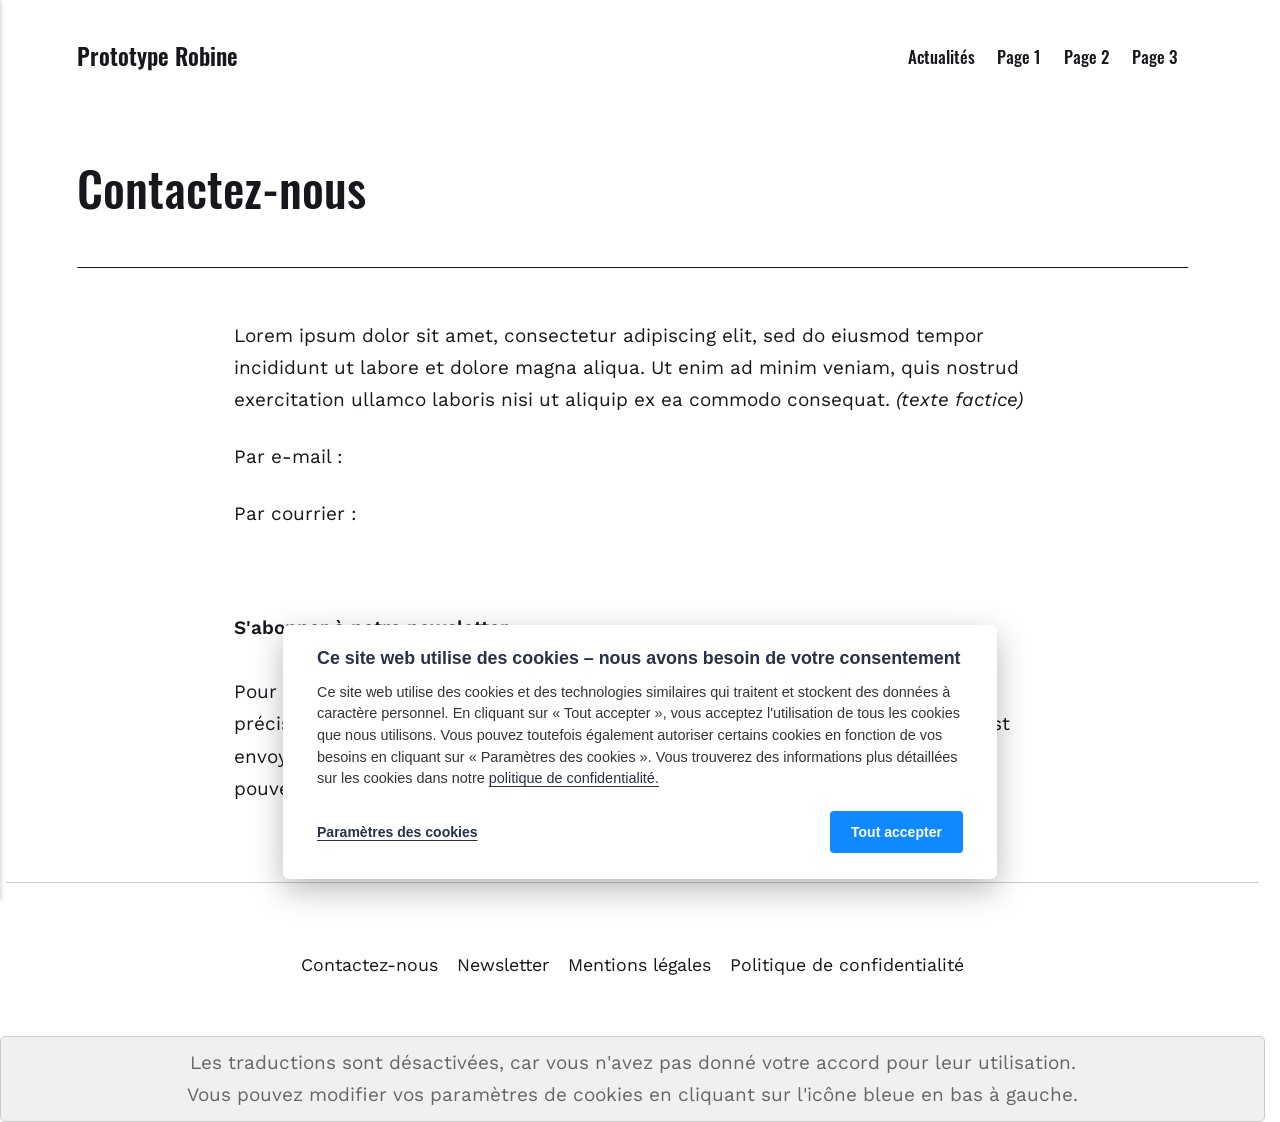
<file: contactez-nous.html>
<!DOCTYPE html><html lang="fr"><head><meta charset="utf-8"><meta http-equiv="X-UA-Compatible" content="IE=edge"><meta name="viewport" content="width=device-width,initial-scale=1"><title>Contactez-nous - Prototype Robine</title><meta name="robots" content="noindex,nofollow"><meta name="generator" content="Publii Open-Source CMS for Static Site"><script>window.publiiEmbedConsentCheck = function (cookieGroup) {
                var configName = 'publii-gdpr-allowed-cookies-v1';
                var lastConfigSave = localStorage.getItem('publii-gdpr-cookies-config-save-date');
                var configIsFresh = false;

                if (lastConfigSave !== null) {
                    lastConfigSave = parseInt(lastConfigSave, 10);

                    if (lastConfigSave === 0) {
                        configIsFresh = true;
                    } else if (90 > 0 && +new Date() - lastConfigSave < 90 * 24 * 60 * 60 * 1000) {
                        configIsFresh = true;
                    }
                }

                if (!configIsFresh) {
                    return;
                }

                var config = localStorage.getItem(configName);

                if (config && config.indexOf(cookieGroup) > -1) {
                    var iframesToUnlock = document.querySelectorAll('.pec-wrapper[data-consent-group-id="' + cookieGroup + '"]');

                    for (var i = 0; i < iframesToUnlock.length; i++) {
                        var iframeWrapper = iframesToUnlock[i];

                        if (iframeWrapper.getAttribute('data-consent-given') === 'true') {
                            continue;
                        }

                        iframeWrapper.setAttribute('data-consent-given', 'true');
                        iframeWrapper.querySelector('.pec-overlay').classList.remove('is-active');
                        iframeWrapper.querySelector('.pec-overlay').setAttribute('aria-hidden', 'true');
                        var iframe = iframeWrapper.querySelector('iframe');
                        iframe.setAttribute('src', iframe.getAttribute('data-consent-src'));
                    }
                }
            }</script><link rel="preload" href="./assets/dynamic/fonts/worksans/worksans.woff2" as="font" type="font/woff2" crossorigin><link rel="preload" href="./assets/dynamic/fonts/worksans/worksans-italic.woff2" as="font" type="font/woff2" crossorigin><link rel="preload" href="./assets/dynamic/fonts/oswald/oswald.woff2" as="font" type="font/woff2" crossorigin><link rel="stylesheet" href="./assets/css/style.css?v=f5e6826f7af00c3fb574171070d37d19"><script type="application/ld+json">{"@context":"http://schema.org","@type":"Article","mainEntityOfPage":{"@type":"WebPage","@id":"./contactez-nous.html"},"headline":"Contactez-nous","datePublished":"2026-04-13T19:41+02:00","dateModified":"2026-04-19T16:03+02:00","description":"Lorem ipsum dolor sit amet, consectetur adipiscing elit, sed do eiusmod tempor incididunt ut labore et dolore magna aliqua. Ut enim ad minim veniam, quis nostrud exercitation ullamco laboris nisi ut aliquip ex ea commodo consequat. (texte factice) Par e-mail : Par courrier : S'abonner&hellip;","author":{"@type":"Person","name":"Jean-Michel","url":"./authors/jean-michel/"},"publisher":{"@type":"Organization","name":"Jean-Michel"}}</script><noscript><style>img[loading] {
                    opacity: 1;
                }</style></noscript><style>.extlink::after {
				background-color: currentColor;
				content: "";
				display: inline-block;
				height: 16px;
				margin-left: 5px;
				position: relative;
				top: 0px;
				width: 16px;
			}
		
					.extlink.extlink-icon-1::after {
						mask-image: url("data:image/svg+xml;utf8,<svg viewBox='0 0 24 24' fill='none' stroke='%23000000' stroke-width='2' stroke-linecap='round' stroke-linejoin='round' xmlns='http://www.w3.org/2000/svg'><path d='M15 3h6v6'/><path d='M10 14 21 3'/><path d='M18 13v6a2 2 0 0 1-2 2H5a2 2 0 0 1-2-2V8a2 2 0 0 1 2-2h6'/></svg>");
						mask-repeat: no-repeat;
						mask-size: contain;
					}</style></head><body class="page-template"><header class="top js-header"><a class="logo" href="./">Prototype Robine</a><nav class="navbar js-navbar"><button class="navbar__toggle js-toggle" aria-label="Menu" aria-haspopup="true" aria-expanded="false"><span class="navbar__toggle-box"><span class="navbar__toggle-inner">Menu</span></span></button><ul class="navbar__menu"><li class="has-submenu"><a href="./" title="Page d&#x27;actualités" target="_self" aria-haspopup="true" aria-expanded="false">Actualités</a><ul class="navbar__submenu level-2" aria-hidden="true"><li><a href="./tags/" title="Liste de tous les mots-clés" target="_self">Categories</a></li></ul></li><li><a href="./accueil.html" title="Page 1" target="_self">Page 1</a></li><li><a href="./page-2.html" title="Page 2" target="_self">Page 2</a></li><li><a href="./page-3.html" title="Page 3" target="_self">Page 3</a></li></ul></nav></header><main class="page"><article class="content"><div class="hero hero--noimage"><header class="hero__content"><div class="wrapper"><h1>Contactez-nous</h1></div></header></div><div class="entry-wrapper content__entry"><p>Lorem ipsum dolor sit amet, consectetur adipiscing elit, sed do eiusmod tempor incididunt ut labore et dolore magna aliqua. Ut enim ad minim veniam, quis nostrud exercitation ullamco laboris nisi ut aliquip ex ea commodo consequat. <em>(texte factice)</em></p><p>Par e-mail :</p><p class="contact-box__title color-grey-5 bold">Par courrier :</p><p> </p><p><strong>S'abonner à notre newsletter</strong><br><br>Pour vous abonner à notre newsletter, veuillez nous envoyer un bref e-mail en précisant que vous souhaitez être ajouté à notre liste d'abonnés. La newsletter est envoyée par e-mail environ une fois par mois et est entièrement gratuite. Vous pouvez vous désabonner à tout moment par e-mail.</p></div></article></main><footer class="footer"><div class="wrapper"><nav class="footer__nav"><ul><li class="active"><a href="./contactez-nous.html" class="al" title="Contactez-nous" target="_self">Contactez-nous</a></li><li class="active"><a href="./contactez-nous.html" class="al" title="S&#x27;abonner à notre newsletter" target="_self">Newsletter</a></li><li><a href="./mentions-legales.html" class="al" target="_self">Mentions légales</a></li><li><a href="./politique-de-confidentialite.html" class="al" target="_self">Politique de confidentialité</a></li></ul></nav><div class="footer__copyright"><div id="simple_website_translator"></div></div><button id="backToTop" class="footer__bttop" aria-label="Retour en haut" title="Retour en haut"><svg width="20" height="20"><use xlink:href="./assets/svg/svg-map.svg#toparrow"/></svg></button></div></footer><script defer="defer" src="./assets/js/scripts.min.js?v=dafec4f87fead6718cb125f0b0fc8441"></script><script>window.publiiThemeMenuConfig={mobileMenuMode:'sidebar',animationSpeed:300,submenuWidth: 'auto',doubleClickTime:500,mobileMenuExpandableSubmenus:true,relatedContainerForOverlayMenuSelector:'.top'};</script><script>var images = document.querySelectorAll('img[loading]');
        for (var i = 0; i < images.length; i++) {
            if (images[i].complete) {
                images[i].classList.add('is-loaded');
            } else {
                images[i].addEventListener('load', function () {
                    this.classList.add('is-loaded');
                }, false);
            }
        }</script><script>class Rot18Encoder { constructor() { this.rotations = [ { from: 'a', to: 'z', offset: 18 }, { from: 'A', to: 'Z', offset: 18 }, { from: '0', to: '9', offset: 5 } ]; } _rotate(char, from, to, offset) { const charCode = char.charCodeAt(0); const fromCode = from.charCodeAt(0); const toCode = to.charCodeAt(0); const range = toCode - fromCode + 1; if (charCode >= fromCode && charCode <= toCode) { const shiftedCode = ((charCode - fromCode + offset) % range) + fromCode; return String.fromCharCode(shiftedCode); } return char; } encode(text) { let encodedText = ""; for(let char of text){ let rotatedChar = char; for (const rot of this.rotations){ rotatedChar = this._rotate(rotatedChar, rot.from, rot.to, rot.offset); } encodedText += rotatedChar; } return encodedText; } decode(text) { let decodedText = ""; for(let char of text){ let rotatedChar = char; for (const rot of this.rotations){ rotatedChar = this._rotate(rotatedChar, rot.from, rot.to, rot.to.charCodeAt(0) - rot.from.charCodeAt(0) + 1 - rot.offset); } decodedText += rotatedChar; } return decodedText; } } class TextProcessor { constructor(encoder){ this.encoder = encoder; } encode(text){ return this.encoder.encode(text); } decode(text){ return this.encoder.decode(text); } } document.addEventListener('DOMContentLoaded', function() { const rot18 = new Rot18Encoder(); const coder = new TextProcessor(rot18); var obfElements = document.querySelectorAll('.obfuscated-email'); obfElements.forEach(function(elem) { var dataType = elem.getAttribute('data-type'); var encodedEmail = elem.getAttribute('data-email'); var user = elem.getAttribute('data-user'); var domain = elem.getAttribute('data-domain'); var decodedEmail = ''; if (user && domain) { decodedEmail = coder.decode(user) + '@' + coder.decode(domain); } else if (encodedEmail) { const parts = encodedEmail.split('@'); if (parts.length === 2) { decodedEmail = coder.decode(parts[0]) + '@' + coder.decode(parts[1]); } else { decodedEmail = encodedEmail; } } if (dataType === 'mailto') { var originalText = elem.textContent.trim(); var a = document.createElement('a'); a.href = 'mailto:' + decodedEmail; if (elem.classList.length > 0) { a.className = elem.className; } if (originalText === '') { a.textContent = decodedEmail; } else { a.textContent = originalText; } elem.parentNode.replaceChild(a, elem); } else if (dataType === 'text') { var textNode = document.createTextNode(decodedEmail); elem.parentNode.replaceChild(textNode, elem); } }); });</script><div data-gdpr-group="gdpr-blocker/fonction" id="swt-no-consent-info" style="background: #f0f0f0; border: 1px solid #ccc; border-radius: 5px; color: #666; display: block; padding: 10px; text-align: center; width: 100%;">Les traductions sont désactivées, car vous n'avez pas donné votre accord pour leur utilisation.<br>Vous pouvez modifier vos paramètres de cookies en cliquant sur l'icône bleue en bas à gauche.</div><script type="gdpr-blocker/fonction">async function SimpleWebsiteTranslator(){new google.translate.TranslateElement({pageLanguage:"fr",includedLanguages:"en,de,es,oc",layout: google.translate.TranslateElement.InlineLayout.VERTICAL,autoDisplay:false},"simple_website_translator");}</script><script type="gdpr-blocker/fonction" src="https://corsproxy.io/?https%3A%2F%2Ftranslate.google.com%2Ftranslate_a%2Felement.js%3Fcb%3DSimpleWebsiteTranslator"></script><script type="text/javascript">document.body.addEventListener('publii-cookie-banner-unblock-fonction', function () {
				document.getElementById('swt-no-consent-info').style.display = 'none';
			}, false);</script><div class="pcb" data-behaviour="badge" data-behaviour-link="#cookie-settings" data-revision="1" data-config-ttl="90" data-debug-mode="false"><div role="dialog" aria-modal="true" aria-hidden="true" aria-labelledby="pcb-title" aria-describedby="pcb-txt" class="pcb__banner"><div class="pcb__inner"><div id="pcb-title" role="heading" aria-level="2" class="pcb__title">Ce site web utilise des cookies – nous avons besoin de votre consentement</div><div id="pcb-txt" class="pcb__txt">Ce site web utilise des cookies et des technologies similaires qui traitent et stockent des données à caractère personnel. En cliquant sur «&nbsp;Tout accepter&nbsp;», vous acceptez l'utilisation de tous les cookies que nous utilisons. Vous pouvez toutefois également autoriser certains cookies en fonction de vos besoins en cliquant sur «&nbsp;Paramètres des cookies&nbsp;». Vous trouverez des informations plus détaillées sur les cookies dans notre <a href="./politique-de-confidentialite.html">politique de confidentialité.</a></div><div class="pcb__buttons"><button type="button" class="pcb__btn pcb__btn--link pcb__btn--configure" aria-haspopup="dialog">Paramètres des cookies</button> <button type="button" class="pcb__btn pcb__btn--solid pcb__btn--accept">Tout accepter</button></div></div></div><div class="pcb__popup" role="dialog" aria-modal="true" aria-hidden="true" aria-labelledby="pcb-popup-title"><div class="pcb__popup__wrapper"><div class="pcb__inner pcb__popup__inner"><div class="pcb__popup__heading"><div id="pcb-popup-title" role="heading" aria-level="2" class="pcb__title">Paramètres des cookies</div><button class="pcb__popup__close" aria-label="Close"></button></div><div class="pcb__popup__content"><div class="pcb__txt pcb__popup__txt">Vous pouvez ici autoriser les cookies en fonction de vos préférences. En cliquant sur «&nbsp;Tout accepter&nbsp;», vous acceptez l'utilisation de tous les cookies répertoriés. Vous pouvez modifier ou retirer votre consentement à l'utilisation des cookies à tout moment en cliquant sur le bouton bleu.</div><ul class="pcb__groups"><li class="pcb__group"><details><summary class="pcb__group__title">Obligatoire</summary><p class="pcb__group__txt">Ce site web utilise des cookies et des technologies similaires qui traitent et enregistrent des données à caractère personnel, telles que votre adresse IP. Cela est nécessaire au bon fonctionnement technique de ce site web et ne peut pas être désactivé.</p></details><div class="pcb__popup__switch is-checked"><input type="checkbox" data-group-name="" id="pcb-group-0" checked="checked"> <label for="pcb-group-0">Obligatoire</label></div></li><li class="pcb__group"><details><summary class="pcb__group__title">Fonctionnalités via des prestataires externes</summary><p class="pcb__group__txt">Nous faisons également appel aux services de prestataires externes afin de proposer des fonctionnalités supplémentaires sur le site web, telles que des vidéos et des traductions. Lorsque vous utilisez ces fonctionnalités, les prestataires de ces services peuvent également traiter ou enregistrer des données à caractère personnel vous concernant.</p></details><div class="pcb__popup__switch"><input type="checkbox" data-group-name="fonction" id="fonction-cookies"> <label for="fonction-cookies">Fonctionnalités via des prestataires externes</label></div></li></ul></div><div class="pcb__buttons pcb__popup__buttons"><button type="button" class="pcb__btn pcb__btn--solid pcb__btn--accept">Tout accepter</button> <button type="button" class="pcb__btn pcb__btn--reject">Tout refuser</button> <button type="button" class="pcb__btn pcb__btn--save">Enregistrer la sélection</button></div></div></div></div><div class="pcb__overlay" aria-hidden="true"></div><button class="pcb__badge" aria-label="Politique en matière de cookies" aria-hidden="true"><svg xmlns="http://www.w3.org/2000/svg" aria-hidden="true" focusable="false" width="40" height="40" viewBox="0 0 23 23" fill="currentColor"><path d="M21.41 12.71c-.08-.01-.15 0-.22 0h-.03c-.03 0-.05 0-.08.01-.07 0-.13.01-.19.04-.52.21-1.44.19-2.02-.22-.44-.31-.65-.83-.62-1.53a.758.758 0 0 0-.27-.61.73.73 0 0 0-.65-.14c-1.98.51-3.49.23-4.26-.78-.82-1.08-.73-2.89.24-4.49.14-.23.14-.52 0-.75a.756.756 0 0 0-.67-.36c-.64.03-1.11-.1-1.31-.35-.19-.26-.13-.71-.01-1.29.04-.18.06-.38.03-.59-.05-.4-.4-.7-.81-.66C5.1 1.54 1 6.04 1 11.48 1 17.28 5.75 22 11.6 22c5.02 0 9.39-3.54 10.39-8.42.08-.4-.18-.78-.58-.87Zm-9.81 7.82c-5.03 0-9.12-4.06-9.12-9.06 0-4.34 3.05-8 7.25-8.86-.08.7.05 1.33.42 1.81.24.32.66.67 1.38.84-.76 1.86-.65 3.78.36 5.11.61.81 2.03 2 4.95 1.51.18.96.71 1.54 1.18 1.87.62.43 1.38.62 2.1.62.05 0 .09 0 .13-.01-1.23 3.64-4.7 6.18-8.64 6.18ZM13 17c0 .55-.45 1-1 1s-1-.45-1-1 .45-1 1-1 1 .45 1 1Zm5.29-12.3a.99.99 0 0 1-.29-.71c0-.55.45-.99 1-.99a1 1 0 0 1 .71.3c.19.19.29.44.29.71 0 .55-.45.99-1 .99a1 1 0 0 1-.71-.3ZM9 13.5c0 .83-.67 1.5-1.5 1.5S6 14.33 6 13.5 6.67 12 7.5 12s1.5.67 1.5 1.5Zm3.25.81a.744.744 0 0 1-.06-1.05c.28-.32.75-.34 1.05-.06.31.28.33.75.05 1.06-.15.16-.35.25-.56.25-.18 0-.36-.06-.5-.19ZM8.68 7.26c.41.37.44 1 .07 1.41-.2.22-.47.33-.75.33a.96.96 0 0 1-.67-.26c-.41-.37-.44-1-.07-1.41.37-.42 1-.45 1.41-.08Zm11.48 1.88c.18-.19.52-.19.7 0 .05.04.09.1.11.16.03.06.04.12.04.19 0 .13-.05.26-.15.35-.09.1-.22.15-.35.15s-.26-.05-.35-.15a.355.355 0 0 1-.11-.16.433.433 0 0 1-.04-.19c0-.13.05-.26.15-.35Zm-4.93-1.86a.75.75 0 1 1 1.059-1.06.75.75 0 0 1-1.059 1.06Z"/></svg></button></div><script>(function(win) {
    if (!document.querySelector('.pcb')) {
        return;
    }

    var cbConfig = {
        behaviour: document.querySelector('.pcb').getAttribute('data-behaviour'),
        behaviourLink: document.querySelector('.pcb').getAttribute('data-behaviour-link'),
        revision: document.querySelector('.pcb').getAttribute('data-revision'),
        configTTL: parseInt(document.querySelector('.pcb').getAttribute('data-config-ttl'), 10),
        debugMode: document.querySelector('.pcb').getAttribute('data-debug-mode') === 'true',
        initialState: null,
        initialLsState: null,
        previouslyAccepted: []
    };

    var cbUI = {
        wrapper: document.querySelector('.pcb'),
        banner: {
            element: null,
            btnAccept: null,
            btnReject: null,
            btnConfigure: null
        },
        popup: {
            element: null,
            btnClose: null,
            btnSave: null,
            btnAccept: null,
            btnReject: null,
            checkboxes: null,
        },
        overlay: null,
        badge: null,
        blockedScripts: document.querySelectorAll('script[type^="gdpr-blocker/"]'),
        triggerLinks: cbConfig.behaviourLink ? document.querySelectorAll('a[href*="' + cbConfig.behaviourLink + '"]') : null
    };

    function initUI () {
        // setup banner elements
        cbUI.banner.element = cbUI.wrapper.querySelector('.pcb__banner');
        cbUI.banner.btnAccept = cbUI.banner.element.querySelector('.pcb__btn--accept');
        cbUI.banner.btnReject = cbUI.banner.element.querySelector('.pcb__btn--reject');
        cbUI.banner.btnConfigure = cbUI.banner.element.querySelector('.pcb__btn--configure');

        // setup popup elements
        if (cbUI.wrapper.querySelector('.pcb__popup')) {
            cbUI.popup.element = cbUI.wrapper.querySelector('.pcb__popup');
            cbUI.popup.btnClose = cbUI.wrapper.querySelector('.pcb__popup__close');
            cbUI.popup.btnSave = cbUI.popup.element.querySelector('.pcb__btn--save');
            cbUI.popup.btnAccept = cbUI.popup.element.querySelector('.pcb__btn--accept');
            cbUI.popup.btnReject = cbUI.popup.element.querySelector('.pcb__btn--reject');
            cbUI.popup.checkboxes = cbUI.popup.element.querySelector('input[type="checkbox"]');
            // setup overlay
            cbUI.overlay = cbUI.wrapper.querySelector('.pcb__overlay');
        }

        cbUI.badge = cbUI.wrapper.querySelector('.pcb__badge');

        if (cbConfig.behaviour.indexOf('link') > -1) {
            for (var i = 0; i < cbUI.triggerLinks.length; i++) {
                cbUI.triggerLinks[i].addEventListener('click', function(e) {
                    e.preventDefault();
                    showBannerOrPopup();
                });
            }
        }
    }

    function initState () {
        var lsKeyName = getConfigName();
        var currentConfig = localStorage.getItem(lsKeyName);
        var configIsFresh = checkIfConfigIsFresh();

        if (!configIsFresh || currentConfig === null) {
            if (cbConfig.debugMode) {
                console.log('🍪 Config not found, or configuration expired');
            }

            if (window.publiiCBGCM) {
                gtag('consent', 'default', {
                    'ad_storage': window.publiiCBGCM.defaultState.ad_storage ? 'granted' : 'denied',
                    'ad_personalization': window.publiiCBGCM.defaultState.ad_personalization ? 'granted' : 'denied',
                    'ad_user_data': window.publiiCBGCM.defaultState.ad_user_data ? 'granted' : 'denied',
                    'analytics_storage': window.publiiCBGCM.defaultState.analytics_storage ? 'granted' : 'denied',
                    'personalization_storage': window.publiiCBGCM.defaultState.personalization_storage ? 'granted' : 'denied',
                    'functionality_storage': window.publiiCBGCM.defaultState.functionality_storage ? 'granted' : 'denied',
                    'security_storage': window.publiiCBGCM.defaultState.security_storage ? 'granted' : 'denied'
                });  
                
                if (cbConfig.debugMode) {
                    console.log('🍪 GCMv2 DEFAULT STATE: ' + JSON.stringify({
                        'ad_storage': window.publiiCBGCM.defaultState.ad_storage ? 'granted' : 'denied',
                        'ad_personalization': window.publiiCBGCM.defaultState.ad_personalization ? 'granted' : 'denied',
                        'ad_user_data': window.publiiCBGCM.defaultState.ad_user_data ? 'granted' : 'denied',
                        'analytics_storage': window.publiiCBGCM.defaultState.analytics_storage ? 'granted' : 'denied',
                        'personalization_storage': window.publiiCBGCM.defaultState.personalization_storage ? 'granted' : 'denied',
                        'functionality_storage': window.publiiCBGCM.defaultState.functionality_storage ? 'granted' : 'denied',
                        'security_storage': window.publiiCBGCM.defaultState.security_storage ? 'granted' : 'denied'
                    }));
                }
            }

            showBanner();
        } else if (typeof currentConfig === 'string') {
            if (cbConfig.debugMode) {
                console.log('🍪 Config founded');
            }

            cbConfig.initialLsState = currentConfig.split(',');

            if (window.publiiCBGCM) {
                gtag('consent', 'default', {
                    'ad_storage': getDefaultConsentState(currentConfig, 'ad_storage'),
                    'ad_personalization': getDefaultConsentState(currentConfig, 'ad_personalization'),
                    'ad_user_data': getDefaultConsentState(currentConfig, 'ad_user_data'),
                    'analytics_storage': getDefaultConsentState(currentConfig, 'analytics_storage'),
                    'personalization_storage': getDefaultConsentState(currentConfig, 'personalization_storage'),
                    'functionality_storage': getDefaultConsentState(currentConfig, 'functionality_storage'),
                    'security_storage': getDefaultConsentState(currentConfig, 'security_storage')
                });
                
                if (cbConfig.debugMode) {
                    console.log('🍪 GCMv2 DEFAULT STATE: ' + JSON.stringify({
                        'ad_storage': getDefaultConsentState(currentConfig, 'ad_storage'),
                        'ad_personalization': getDefaultConsentState(currentConfig, 'ad_personalization'),
                        'ad_user_data': getDefaultConsentState(currentConfig, 'ad_user_data'),
                        'analytics_storage': getDefaultConsentState(currentConfig, 'analytics_storage'),
                        'personalization_storage': getDefaultConsentState(currentConfig, 'personalization_storage'),
                        'functionality_storage': getDefaultConsentState(currentConfig, 'functionality_storage'),
                        'security_storage': getDefaultConsentState(currentConfig, 'security_storage')
                    }));
                }
            }

            showBadge();

            if (cbUI.popup.element) {
                var allowedGroups = currentConfig.split(',');
                var checkedCheckboxes = cbUI.popup.element.querySelectorAll('input[type="checkbox"]:checked');

                for (var j = 0; j < checkedCheckboxes.length; j++) {
                    var name = checkedCheckboxes[j].getAttribute('data-group-name');

                    if (name && name !== '-' && allowedGroups.indexOf(name) === -1) {
                        checkedCheckboxes[j].checked = false;
                    }
                }

                for (var i = 0; i < allowedGroups.length; i++) {
                    var checkbox = cbUI.popup.element.querySelector('input[type="checkbox"][data-group-name="' + allowedGroups[i] + '"]');

                    if (checkbox) {
                        checkbox.checked = true;
                    }

                    allowCookieGroup(allowedGroups[i]);
                }
            }
        }

        setTimeout(function () {
            cbConfig.initialState = getInitialStateOfConsents();
        }, 0);
    }

    function checkIfConfigIsFresh () {
        var lastConfigSave = localStorage.getItem('publii-gdpr-cookies-config-save-date');

        if (lastConfigSave === null) {
            return false;
        }

        lastConfigSave = parseInt(lastConfigSave, 10);

        if (lastConfigSave === 0) {
            return true;
        }

        if (+new Date() - lastConfigSave < cbConfig.configTTL * 24 * 60 * 60 * 1000) {
            return true;
        }

        return false;
    }

    function getDefaultConsentState (currentConfig, consentGroup) {
        let configGroups = currentConfig.split(',');

        for (let i = 0; i < configGroups.length; i++) {
            let groupName = configGroups[i];
            let group = window.publiiCBGCM.groups.find(group => group.cookieGroup === groupName);

            if (group && group[consentGroup]) {
                return 'granted';
            }
        }  
        
        if (window.publiiCBGCM.defaultState[consentGroup]) {
            return 'granted'; 
        }
        
        return 'denied';
    }

    function initBannerEvents () {
        cbUI.banner.btnAccept.addEventListener('click', function (e) {
            e.preventDefault();
            acceptAllCookies('banner');
            showBadge();
        }, false);

        if (cbUI.banner.btnReject) {
            cbUI.banner.btnReject.addEventListener('click', function (e) {
                e.preventDefault();
                rejectAllCookies();
                showBadge();
            }, false);
        }

        if (cbUI.banner.btnConfigure) {
            cbUI.banner.btnConfigure.addEventListener('click', function (e) {
                e.preventDefault();
                hideBanner();
                showAdvancedPopup();
                showBadge();
            }, false);
        }
    }

    function initPopupEvents () {
        if (!cbUI.popup.element) {
            return;
        }

        cbUI.overlay.addEventListener('click', function (e) {
            hideAdvancedPopup();
        }, false);

        cbUI.popup.element.addEventListener('click', function (e) {
            e.stopPropagation();
        }, false);

        cbUI.popup.btnAccept.addEventListener('click', function (e) {
            e.preventDefault();
            acceptAllCookies('popup');
        }, false);

        cbUI.popup.btnReject.addEventListener('click', function (e) {
            e.preventDefault();
            rejectAllCookies();
        }, false);

        cbUI.popup.btnSave.addEventListener('click', function (e) {
            e.preventDefault();
            saveConfiguration();
        }, false);

        cbUI.popup.btnClose.addEventListener('click', function (e) {
            e.preventDefault();
            hideAdvancedPopup();
        }, false);
    }

    function initBadgeEvents () {
        if (!cbUI.badge) {
            return;
        }

        cbUI.badge.addEventListener('click', function (e) {
            showBannerOrPopup();
        }, false);
    }

    initUI();
    initState();
    initBannerEvents();
    initPopupEvents();
    initBadgeEvents();

    /**
     * API
     */
    function addScript (src, inline) {
        var newScript = document.createElement('script');

        if (src) {
            newScript.setAttribute('src', src);
        }

        if (inline) {
            newScript.text = inline;
        }

        document.body.appendChild(newScript);
    }

    function allowCookieGroup (allowedGroup) {
        var scripts = document.querySelectorAll('script[type="gdpr-blocker/' + allowedGroup + '"]');
        cbConfig.previouslyAccepted.push(allowedGroup);
    
        for (var j = 0; j < scripts.length; j++) {
            addScript(scripts[j].src, scripts[j].text);
        }

        var groupEvent = new Event('publii-cookie-banner-unblock-' + allowedGroup);
        document.body.dispatchEvent(groupEvent);
        unlockEmbeds(allowedGroup);

        if (cbConfig.debugMode) {
            console.log('🍪 Allowed group: ' + allowedGroup);
        }

        if (window.publiiCBGCM && (!cbConfig.initialLsState || cbConfig.initialLsState.indexOf(allowedGroup) === -1)) {
            let consentResult = {};
            let group = window.publiiCBGCM.groups.find(group => group.cookieGroup === allowedGroup);

            if (group) {
                let foundSomeConsents = false;

                Object.keys(group).forEach(key => {
                    if (key !== 'cookieGroup' && group[key] === true) {
                        consentResult[key] = 'granted';
                        foundSomeConsents = true;
                    }
                });

                if (foundSomeConsents) {
                    gtag('consent', 'update', consentResult);   

                    if (cbConfig.debugMode) {
                        console.log('🍪 GCMv2 UPDATE: ' + JSON.stringify(consentResult));
                    }
                }
            }
        }
    }

    function showBannerOrPopup () {
        if (cbUI.popup.element) {
            showAdvancedPopup();
        } else {
            showBanner();
        }
    }

    function showAdvancedPopup () {
        cbUI.popup.element.classList.add('is-visible');
        cbUI.overlay.classList.add('is-visible');
        cbUI.popup.element.setAttribute('aria-hidden', 'false');
        cbUI.overlay.setAttribute('aria-hidden', 'false');
    }

    function hideAdvancedPopup () {
        cbUI.popup.element.classList.remove('is-visible');
        cbUI.overlay.classList.remove('is-visible');
        cbUI.popup.element.setAttribute('aria-hidden', 'true');
        cbUI.overlay.setAttribute('aria-hidden', 'true');
    }

    function showBanner () {
        cbUI.banner.element.classList.add('is-visible');
        cbUI.banner.element.setAttribute('aria-hidden', 'false');
    }

    function hideBanner () {
        cbUI.banner.element.classList.remove('is-visible');
        cbUI.banner.element.setAttribute('aria-hidden', 'true');
    }

    function showBadge () {
        if (!cbUI.badge) {
            return;
        }

        cbUI.badge.classList.add('is-visible');
        cbUI.badge.setAttribute('aria-hidden', 'false');
    }

    function getConfigName () {
        var lsKeyName = 'publii-gdpr-allowed-cookies';

        if (cbConfig.revision) {
            lsKeyName = lsKeyName + '-v' + parseInt(cbConfig.revision, 10);
        }

        return lsKeyName;
    }

    function storeConfiguration (allowedGroups) {
        var lsKeyName = getConfigName();
        var dataToStore = allowedGroups.join(',');
        localStorage.setItem(lsKeyName, dataToStore);

        if (cbConfig.configTTL === 0) {
            localStorage.setItem('publii-gdpr-cookies-config-save-date', 0);

            if (cbConfig.debugMode) {
                console.log('🍪 Store never expiring configuration');
            }
        } else {
            localStorage.setItem('publii-gdpr-cookies-config-save-date', +new Date());
        }
    }

    function getInitialStateOfConsents () {
        if (!cbUI.popup.element) {
            return [];
        }

        var checkedGroups = cbUI.popup.element.querySelectorAll('input[type="checkbox"]:checked');
        var groups = [];

        for (var i = 0; i < checkedGroups.length; i++) {
            var allowedGroup = checkedGroups[i].getAttribute('data-group-name');

            if (allowedGroup !== '') {
                groups.push(allowedGroup);
            }
        }

        if (cbConfig.debugMode) {
            console.log('🍪 Initial state: ' + groups.join(', '));
        }

        return groups;
    }

    function getCurrentStateOfConsents () {
        if (!cbUI.popup.element) {
            return [];
        }

        var checkedGroups = cbUI.popup.element.querySelectorAll('input[type="checkbox"]:checked');
        var groups = [];

        for (var i = 0; i < checkedGroups.length; i++) {
            var allowedGroup = checkedGroups[i].getAttribute('data-group-name');

            if (allowedGroup !== '') {
                groups.push(allowedGroup);
            }
        }

        if (cbConfig.debugMode) {
            console.log('🍪 State to save: ' + groups.join(', '));
        }

        return groups;
    }

    function getAllGroups () {
        if (!cbUI.popup.element) {
            return [];
        }

        var checkedGroups = cbUI.popup.element.querySelectorAll('input[type="checkbox"]');
        var groups = [];

        for (var i = 0; i < checkedGroups.length; i++) {
            var allowedGroup = checkedGroups[i].getAttribute('data-group-name');

            if (allowedGroup !== '') {
                groups.push(allowedGroup);
            }
        }

        return groups;
    }

    function acceptAllCookies (source) {
        var groupsToAccept = getAllGroups();
        storeConfiguration(groupsToAccept);

        for (var i = 0; i < groupsToAccept.length; i++) {
            var group = groupsToAccept[i];

            if (cbConfig.initialState.indexOf(group) > -1 || cbConfig.previouslyAccepted.indexOf(group) > -1) {
                if (cbConfig.debugMode) {
                    console.log('🍪 Skip previously activated group: ' + group);
                }

                continue;
            }

            allowCookieGroup(group);
        }

        if (cbUI.popup.element) {
            var checkboxesToCheck = cbUI.popup.element.querySelectorAll('input[type="checkbox"]');

            for (var j = 0; j < checkboxesToCheck.length; j++) {
                checkboxesToCheck[j].checked = true;
            }
        }

        if (cbConfig.debugMode) {
            console.log('🍪 Accept all cookies: ', groupsToAccept.join(', '));
        }

        if (source === 'popup') {
            hideAdvancedPopup();
        } else if (source === 'banner') {
            hideBanner();
        }
    }

    function rejectAllCookies () {
        if (cbConfig.debugMode) {
            console.log('🍪 Reject all cookies');
        }

        storeConfiguration([]);
        setTimeout(function () {
            window.location.reload();
        }, 100);
    }

    function saveConfiguration () {
        var groupsToAccept = getCurrentStateOfConsents();
        storeConfiguration(groupsToAccept);

        if (cbConfig.debugMode) {
            console.log('🍪 Save new config: ', groupsToAccept.join(', '));
        }

        if (reloadIsNeeded(groupsToAccept)) {
            setTimeout(function () {
                window.location.reload();
            }, 100);
            return;
        }

        for (var i = 0; i < groupsToAccept.length; i++) {
            var group = groupsToAccept[i];

            if (cbConfig.initialState.indexOf(group) > -1 || cbConfig.previouslyAccepted.indexOf(group) > -1) {
                if (cbConfig.debugMode) {
                    console.log('🍪 Skip previously activated group: ' + group);
                }

                continue;
            }

            allowCookieGroup(group);
        }

        hideAdvancedPopup();
    }

    function reloadIsNeeded (groupsToAccept) {
        // check if user rejected consent for initial groups
        var initialGroups = cbConfig.initialState;
        var previouslyAcceptedGroups = cbConfig.previouslyAccepted;
        var groupsToCheck = initialGroups.concat(previouslyAcceptedGroups);

        for (var i = 0; i < groupsToCheck.length; i++) {
            var groupToCheck = groupsToCheck[i];

            if (groupToCheck !== '' && groupsToAccept.indexOf(groupToCheck) === -1) {
                if (cbConfig.debugMode) {
                    console.log('🍪 Reload is needed due lack of: ', groupToCheck);
                }

                return true;
            }
        }

        return false;
    }

    function unlockEmbeds (cookieGroup) {
        var iframesToUnlock = document.querySelectorAll('.pec-wrapper[data-consent-group-id="' + cookieGroup + '"]');

        for (var i = 0; i < iframesToUnlock.length; i++) {
            var iframeWrapper = iframesToUnlock[i];
            iframeWrapper.querySelector('.pec-overlay').classList.remove('is-active');
            iframeWrapper.querySelector('.pec-overlay').setAttribute('aria-hidden', 'true');
            var iframe = iframeWrapper.querySelector('iframe');
            iframe.setAttribute('src', iframe.getAttribute('data-consent-src'));
        }
    }

    win.publiiEmbedConsentGiven = function (cookieGroup) {
        // it will unlock embeds
        allowCookieGroup(cookieGroup);

        var checkbox = cbUI.popup.element.querySelector('input[type="checkbox"][data-group-name="' + cookieGroup + '"]');

        if (checkbox) {
            checkbox.checked = true;
        }

        var groupsToAccept = getCurrentStateOfConsents();
        storeConfiguration(groupsToAccept);

        if (cbConfig.debugMode) {
            console.log('🍪 Save new config: ', groupsToAccept.join(', '));
        }
    }
})(window);</script></body></html>
</file>
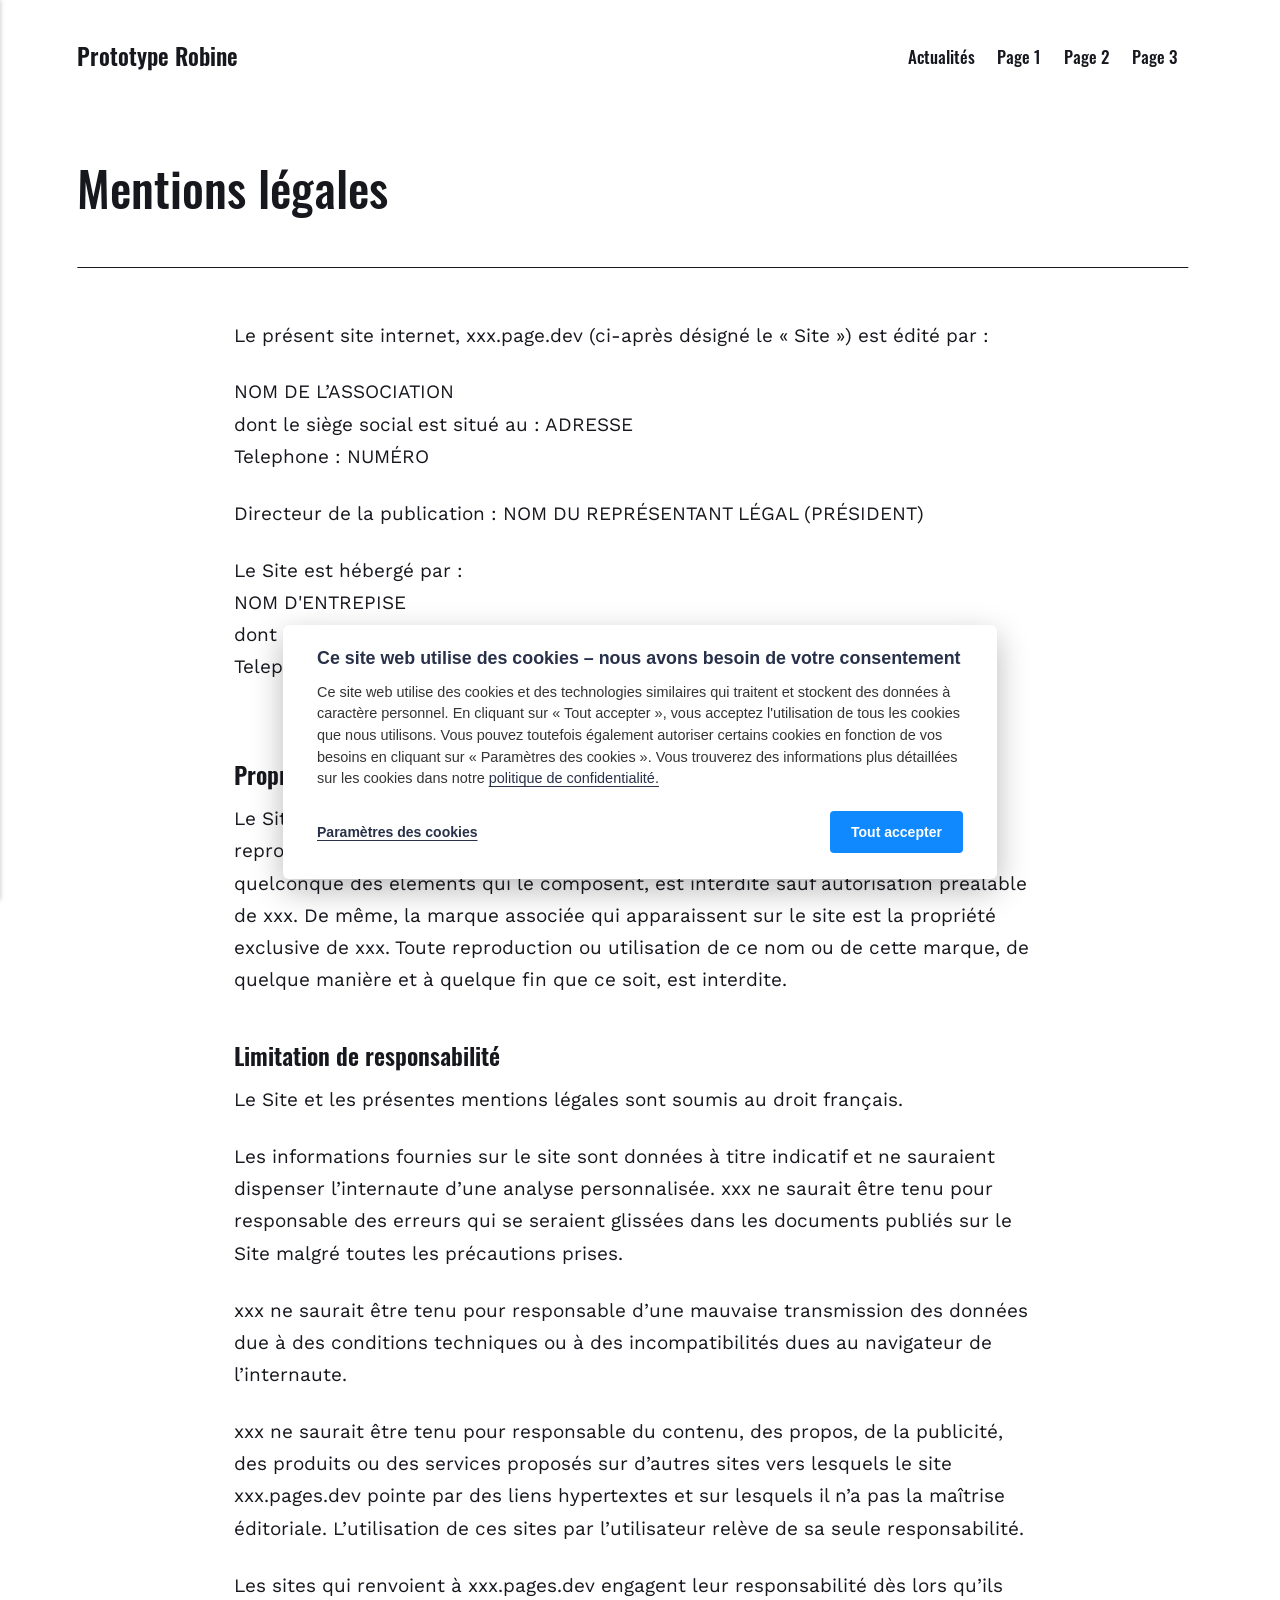
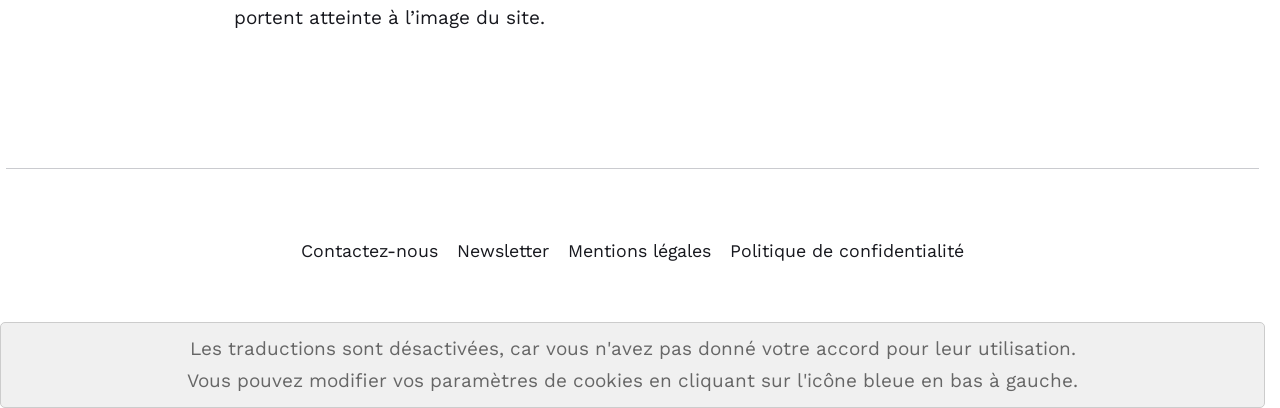
<file: mentions-legales.html>
<!DOCTYPE html><html lang="fr"><head><meta charset="utf-8"><meta http-equiv="X-UA-Compatible" content="IE=edge"><meta name="viewport" content="width=device-width,initial-scale=1"><title>Mentions légales - Prototype Robine</title><meta name="robots" content="noindex,nofollow"><meta name="generator" content="Publii Open-Source CMS for Static Site"><script>window.publiiEmbedConsentCheck = function (cookieGroup) {
                var configName = 'publii-gdpr-allowed-cookies-v1';
                var lastConfigSave = localStorage.getItem('publii-gdpr-cookies-config-save-date');
                var configIsFresh = false;

                if (lastConfigSave !== null) {
                    lastConfigSave = parseInt(lastConfigSave, 10);

                    if (lastConfigSave === 0) {
                        configIsFresh = true;
                    } else if (90 > 0 && +new Date() - lastConfigSave < 90 * 24 * 60 * 60 * 1000) {
                        configIsFresh = true;
                    }
                }

                if (!configIsFresh) {
                    return;
                }

                var config = localStorage.getItem(configName);

                if (config && config.indexOf(cookieGroup) > -1) {
                    var iframesToUnlock = document.querySelectorAll('.pec-wrapper[data-consent-group-id="' + cookieGroup + '"]');

                    for (var i = 0; i < iframesToUnlock.length; i++) {
                        var iframeWrapper = iframesToUnlock[i];

                        if (iframeWrapper.getAttribute('data-consent-given') === 'true') {
                            continue;
                        }

                        iframeWrapper.setAttribute('data-consent-given', 'true');
                        iframeWrapper.querySelector('.pec-overlay').classList.remove('is-active');
                        iframeWrapper.querySelector('.pec-overlay').setAttribute('aria-hidden', 'true');
                        var iframe = iframeWrapper.querySelector('iframe');
                        iframe.setAttribute('src', iframe.getAttribute('data-consent-src'));
                    }
                }
            }</script><link rel="preload" href="./assets/dynamic/fonts/worksans/worksans.woff2" as="font" type="font/woff2" crossorigin><link rel="preload" href="./assets/dynamic/fonts/worksans/worksans-italic.woff2" as="font" type="font/woff2" crossorigin><link rel="preload" href="./assets/dynamic/fonts/oswald/oswald.woff2" as="font" type="font/woff2" crossorigin><link rel="stylesheet" href="./assets/css/style.css?v=f5e6826f7af00c3fb574171070d37d19"><script type="application/ld+json">{"@context":"http://schema.org","@type":"Article","mainEntityOfPage":{"@type":"WebPage","@id":"./mentions-legales.html"},"headline":"Mentions légales","datePublished":"2026-04-13T17:56+02:00","dateModified":"2026-04-19T21:12+02:00","description":"Le présent site internet, xxx.page.dev (ci-après désigné le « Site ») est édité par : NOM DE L’ASSOCIATION dont le siège social est situé au : ADRESSE Directeur de la publication : NOM DU REPRÉSENTANT LÉGAL (PRÉSIDENT) Le Site est hébergé par : NOM D'ENTREPISE dont&hellip;","author":{"@type":"Person","name":"Jean-Michel","url":"./authors/jean-michel/"},"publisher":{"@type":"Organization","name":"Jean-Michel"}}</script><noscript><style>img[loading] {
                    opacity: 1;
                }</style></noscript><style>.extlink::after {
				background-color: currentColor;
				content: "";
				display: inline-block;
				height: 16px;
				margin-left: 5px;
				position: relative;
				top: 0px;
				width: 16px;
			}
		
					.extlink.extlink-icon-1::after {
						mask-image: url("data:image/svg+xml;utf8,<svg viewBox='0 0 24 24' fill='none' stroke='%23000000' stroke-width='2' stroke-linecap='round' stroke-linejoin='round' xmlns='http://www.w3.org/2000/svg'><path d='M15 3h6v6'/><path d='M10 14 21 3'/><path d='M18 13v6a2 2 0 0 1-2 2H5a2 2 0 0 1-2-2V8a2 2 0 0 1 2-2h6'/></svg>");
						mask-repeat: no-repeat;
						mask-size: contain;
					}</style></head><body class="page-template"><header class="top js-header"><a class="logo" href="./">Prototype Robine</a><nav class="navbar js-navbar"><button class="navbar__toggle js-toggle" aria-label="Menu" aria-haspopup="true" aria-expanded="false"><span class="navbar__toggle-box"><span class="navbar__toggle-inner">Menu</span></span></button><ul class="navbar__menu"><li class="has-submenu"><a href="./" title="Page d&#x27;actualités" target="_self" aria-haspopup="true" aria-expanded="false">Actualités</a><ul class="navbar__submenu level-2" aria-hidden="true"><li><a href="./tags/" title="Liste de tous les mots-clés" target="_self">Categories</a></li></ul></li><li><a href="./accueil.html" title="Page 1" target="_self">Page 1</a></li><li><a href="./page-2.html" title="Page 2" target="_self">Page 2</a></li><li><a href="./page-3.html" title="Page 3" target="_self">Page 3</a></li></ul></nav></header><main class="page"><article class="content"><div class="hero hero--noimage"><header class="hero__content"><div class="wrapper"><h1>Mentions légales</h1></div></header></div><div class="entry-wrapper content__entry"><p>Le présent site internet, xxx.page.dev (ci-après désigné le « Site ») est édité par : </p><p>NOM DE L’ASSOCIATION<br>dont le siège social est situé au : ADRESSE</p><div class="wp-block-group has-global-padding is-layout-constrained wp-block-group-is-layout-constrained"><span id="eeb-789890-719430">Telephone : NUMÉRO</span></div><div class="wp-block-group has-global-padding is-layout-constrained wp-block-group-is-layout-constrained"><p>Directeur de la publication : NOM DU REPRÉSENTANT LÉGAL (PRÉSIDENT)</p></div><p>Le Site est hébergé par : <br>NOM D'ENTREPISE<br>dont le siège social est situé au : ADRESSE<br>Telephone : <span id="eeb-789890-719430">NUMÉRO</span></p><div class="wp-block-spacer" aria-hidden="true"> </div><h4 class="wp-block-heading"><strong>Propriété intellectuelle </strong></h4><p>Le Site et chacun de ses éléments sont la propriété exclusive de xxx. Toute reproduction ou représentation en tout ou partie du présent Site ou de l’un quelconque des éléments qui le composent, est interdite sauf autorisation préalable de xxx. De même, la marque associée qui apparaissent sur le site est la propriété exclusive de xxx. Toute reproduction ou utilisation de ce nom ou de cette marque, de quelque manière et à quelque fin que ce soit, est interdite.</p><h4 class="wp-block-heading"><strong>Limitation de responsabilité </strong></h4><p>Le Site et les présentes mentions légales sont soumis au droit français.</p><p>Les informations fournies sur le site sont données à titre indicatif et ne sauraient dispenser l’internaute d’une analyse personnalisée. xxx ne saurait être tenu pour responsable des erreurs qui se seraient glissées dans les documents publiés sur le Site malgré toutes les précautions prises.</p><p>xxx ne saurait être tenu pour responsable d’une mauvaise transmission des données due à des conditions techniques ou à des incompatibilités dues au navigateur de l’internaute.</p><p>xxx ne saurait être tenu pour responsable du contenu, des propos, de la publicité, des produits ou des services proposés sur d’autres sites vers lesquels le site xxx.pages.dev pointe par des liens hypertextes et sur lesquels il n’a pas la maîtrise éditoriale. L’utilisation de ces sites par l’utilisateur relève de sa seule responsabilité.</p><p>Les sites qui renvoient à xxx.pages.dev engagent leur responsabilité dès lors qu’ils portent atteinte à l’image du site.</p><p> </p></div></article></main><footer class="footer"><div class="wrapper"><nav class="footer__nav"><ul><li><a href="./contactez-nous.html" class="al" title="Contactez-nous" target="_self">Contactez-nous</a></li><li><a href="./contactez-nous.html" class="al" title="S&#x27;abonner à notre newsletter" target="_self">Newsletter</a></li><li class="active"><a href="./mentions-legales.html" class="al" target="_self">Mentions légales</a></li><li><a href="./politique-de-confidentialite.html" class="al" target="_self">Politique de confidentialité</a></li></ul></nav><div class="footer__copyright"><div id="simple_website_translator"></div></div><button id="backToTop" class="footer__bttop" aria-label="Retour en haut" title="Retour en haut"><svg width="20" height="20"><use xlink:href="./assets/svg/svg-map.svg#toparrow"/></svg></button></div></footer><script defer="defer" src="./assets/js/scripts.min.js?v=dafec4f87fead6718cb125f0b0fc8441"></script><script>window.publiiThemeMenuConfig={mobileMenuMode:'sidebar',animationSpeed:300,submenuWidth: 'auto',doubleClickTime:500,mobileMenuExpandableSubmenus:true,relatedContainerForOverlayMenuSelector:'.top'};</script><script>var images = document.querySelectorAll('img[loading]');
        for (var i = 0; i < images.length; i++) {
            if (images[i].complete) {
                images[i].classList.add('is-loaded');
            } else {
                images[i].addEventListener('load', function () {
                    this.classList.add('is-loaded');
                }, false);
            }
        }</script><script>class Rot18Encoder { constructor() { this.rotations = [ { from: 'a', to: 'z', offset: 18 }, { from: 'A', to: 'Z', offset: 18 }, { from: '0', to: '9', offset: 5 } ]; } _rotate(char, from, to, offset) { const charCode = char.charCodeAt(0); const fromCode = from.charCodeAt(0); const toCode = to.charCodeAt(0); const range = toCode - fromCode + 1; if (charCode >= fromCode && charCode <= toCode) { const shiftedCode = ((charCode - fromCode + offset) % range) + fromCode; return String.fromCharCode(shiftedCode); } return char; } encode(text) { let encodedText = ""; for(let char of text){ let rotatedChar = char; for (const rot of this.rotations){ rotatedChar = this._rotate(rotatedChar, rot.from, rot.to, rot.offset); } encodedText += rotatedChar; } return encodedText; } decode(text) { let decodedText = ""; for(let char of text){ let rotatedChar = char; for (const rot of this.rotations){ rotatedChar = this._rotate(rotatedChar, rot.from, rot.to, rot.to.charCodeAt(0) - rot.from.charCodeAt(0) + 1 - rot.offset); } decodedText += rotatedChar; } return decodedText; } } class TextProcessor { constructor(encoder){ this.encoder = encoder; } encode(text){ return this.encoder.encode(text); } decode(text){ return this.encoder.decode(text); } } document.addEventListener('DOMContentLoaded', function() { const rot18 = new Rot18Encoder(); const coder = new TextProcessor(rot18); var obfElements = document.querySelectorAll('.obfuscated-email'); obfElements.forEach(function(elem) { var dataType = elem.getAttribute('data-type'); var encodedEmail = elem.getAttribute('data-email'); var user = elem.getAttribute('data-user'); var domain = elem.getAttribute('data-domain'); var decodedEmail = ''; if (user && domain) { decodedEmail = coder.decode(user) + '@' + coder.decode(domain); } else if (encodedEmail) { const parts = encodedEmail.split('@'); if (parts.length === 2) { decodedEmail = coder.decode(parts[0]) + '@' + coder.decode(parts[1]); } else { decodedEmail = encodedEmail; } } if (dataType === 'mailto') { var originalText = elem.textContent.trim(); var a = document.createElement('a'); a.href = 'mailto:' + decodedEmail; if (elem.classList.length > 0) { a.className = elem.className; } if (originalText === '') { a.textContent = decodedEmail; } else { a.textContent = originalText; } elem.parentNode.replaceChild(a, elem); } else if (dataType === 'text') { var textNode = document.createTextNode(decodedEmail); elem.parentNode.replaceChild(textNode, elem); } }); });</script><div data-gdpr-group="gdpr-blocker/fonction" id="swt-no-consent-info" style="background: #f0f0f0; border: 1px solid #ccc; border-radius: 5px; color: #666; display: block; padding: 10px; text-align: center; width: 100%;">Les traductions sont désactivées, car vous n'avez pas donné votre accord pour leur utilisation.<br>Vous pouvez modifier vos paramètres de cookies en cliquant sur l'icône bleue en bas à gauche.</div><script type="gdpr-blocker/fonction">async function SimpleWebsiteTranslator(){new google.translate.TranslateElement({pageLanguage:"fr",includedLanguages:"en,de,es,oc",layout: google.translate.TranslateElement.InlineLayout.VERTICAL,autoDisplay:false},"simple_website_translator");}</script><script type="gdpr-blocker/fonction" src="https://corsproxy.io/?https%3A%2F%2Ftranslate.google.com%2Ftranslate_a%2Felement.js%3Fcb%3DSimpleWebsiteTranslator"></script><script type="text/javascript">document.body.addEventListener('publii-cookie-banner-unblock-fonction', function () {
				document.getElementById('swt-no-consent-info').style.display = 'none';
			}, false);</script><div class="pcb" data-behaviour="badge" data-behaviour-link="#cookie-settings" data-revision="1" data-config-ttl="90" data-debug-mode="false"><div role="dialog" aria-modal="true" aria-hidden="true" aria-labelledby="pcb-title" aria-describedby="pcb-txt" class="pcb__banner"><div class="pcb__inner"><div id="pcb-title" role="heading" aria-level="2" class="pcb__title">Ce site web utilise des cookies – nous avons besoin de votre consentement</div><div id="pcb-txt" class="pcb__txt">Ce site web utilise des cookies et des technologies similaires qui traitent et stockent des données à caractère personnel. En cliquant sur «&nbsp;Tout accepter&nbsp;», vous acceptez l'utilisation de tous les cookies que nous utilisons. Vous pouvez toutefois également autoriser certains cookies en fonction de vos besoins en cliquant sur «&nbsp;Paramètres des cookies&nbsp;». Vous trouverez des informations plus détaillées sur les cookies dans notre <a href="./politique-de-confidentialite.html">politique de confidentialité.</a></div><div class="pcb__buttons"><button type="button" class="pcb__btn pcb__btn--link pcb__btn--configure" aria-haspopup="dialog">Paramètres des cookies</button> <button type="button" class="pcb__btn pcb__btn--solid pcb__btn--accept">Tout accepter</button></div></div></div><div class="pcb__popup" role="dialog" aria-modal="true" aria-hidden="true" aria-labelledby="pcb-popup-title"><div class="pcb__popup__wrapper"><div class="pcb__inner pcb__popup__inner"><div class="pcb__popup__heading"><div id="pcb-popup-title" role="heading" aria-level="2" class="pcb__title">Paramètres des cookies</div><button class="pcb__popup__close" aria-label="Close"></button></div><div class="pcb__popup__content"><div class="pcb__txt pcb__popup__txt">Vous pouvez ici autoriser les cookies en fonction de vos préférences. En cliquant sur «&nbsp;Tout accepter&nbsp;», vous acceptez l'utilisation de tous les cookies répertoriés. Vous pouvez modifier ou retirer votre consentement à l'utilisation des cookies à tout moment en cliquant sur le bouton bleu.</div><ul class="pcb__groups"><li class="pcb__group"><details><summary class="pcb__group__title">Obligatoire</summary><p class="pcb__group__txt">Ce site web utilise des cookies et des technologies similaires qui traitent et enregistrent des données à caractère personnel, telles que votre adresse IP. Cela est nécessaire au bon fonctionnement technique de ce site web et ne peut pas être désactivé.</p></details><div class="pcb__popup__switch is-checked"><input type="checkbox" data-group-name="" id="pcb-group-0" checked="checked"> <label for="pcb-group-0">Obligatoire</label></div></li><li class="pcb__group"><details><summary class="pcb__group__title">Fonctionnalités via des prestataires externes</summary><p class="pcb__group__txt">Nous faisons également appel aux services de prestataires externes afin de proposer des fonctionnalités supplémentaires sur le site web, telles que des vidéos et des traductions. Lorsque vous utilisez ces fonctionnalités, les prestataires de ces services peuvent également traiter ou enregistrer des données à caractère personnel vous concernant.</p></details><div class="pcb__popup__switch"><input type="checkbox" data-group-name="fonction" id="fonction-cookies"> <label for="fonction-cookies">Fonctionnalités via des prestataires externes</label></div></li></ul></div><div class="pcb__buttons pcb__popup__buttons"><button type="button" class="pcb__btn pcb__btn--solid pcb__btn--accept">Tout accepter</button> <button type="button" class="pcb__btn pcb__btn--reject">Tout refuser</button> <button type="button" class="pcb__btn pcb__btn--save">Enregistrer la sélection</button></div></div></div></div><div class="pcb__overlay" aria-hidden="true"></div><button class="pcb__badge" aria-label="Politique en matière de cookies" aria-hidden="true"><svg xmlns="http://www.w3.org/2000/svg" aria-hidden="true" focusable="false" width="40" height="40" viewBox="0 0 23 23" fill="currentColor"><path d="M21.41 12.71c-.08-.01-.15 0-.22 0h-.03c-.03 0-.05 0-.08.01-.07 0-.13.01-.19.04-.52.21-1.44.19-2.02-.22-.44-.31-.65-.83-.62-1.53a.758.758 0 0 0-.27-.61.73.73 0 0 0-.65-.14c-1.98.51-3.49.23-4.26-.78-.82-1.08-.73-2.89.24-4.49.14-.23.14-.52 0-.75a.756.756 0 0 0-.67-.36c-.64.03-1.11-.1-1.31-.35-.19-.26-.13-.71-.01-1.29.04-.18.06-.38.03-.59-.05-.4-.4-.7-.81-.66C5.1 1.54 1 6.04 1 11.48 1 17.28 5.75 22 11.6 22c5.02 0 9.39-3.54 10.39-8.42.08-.4-.18-.78-.58-.87Zm-9.81 7.82c-5.03 0-9.12-4.06-9.12-9.06 0-4.34 3.05-8 7.25-8.86-.08.7.05 1.33.42 1.81.24.32.66.67 1.38.84-.76 1.86-.65 3.78.36 5.11.61.81 2.03 2 4.95 1.51.18.96.71 1.54 1.18 1.87.62.43 1.38.62 2.1.62.05 0 .09 0 .13-.01-1.23 3.64-4.7 6.18-8.64 6.18ZM13 17c0 .55-.45 1-1 1s-1-.45-1-1 .45-1 1-1 1 .45 1 1Zm5.29-12.3a.99.99 0 0 1-.29-.71c0-.55.45-.99 1-.99a1 1 0 0 1 .71.3c.19.19.29.44.29.71 0 .55-.45.99-1 .99a1 1 0 0 1-.71-.3ZM9 13.5c0 .83-.67 1.5-1.5 1.5S6 14.33 6 13.5 6.67 12 7.5 12s1.5.67 1.5 1.5Zm3.25.81a.744.744 0 0 1-.06-1.05c.28-.32.75-.34 1.05-.06.31.28.33.75.05 1.06-.15.16-.35.25-.56.25-.18 0-.36-.06-.5-.19ZM8.68 7.26c.41.37.44 1 .07 1.41-.2.22-.47.33-.75.33a.96.96 0 0 1-.67-.26c-.41-.37-.44-1-.07-1.41.37-.42 1-.45 1.41-.08Zm11.48 1.88c.18-.19.52-.19.7 0 .05.04.09.1.11.16.03.06.04.12.04.19 0 .13-.05.26-.15.35-.09.1-.22.15-.35.15s-.26-.05-.35-.15a.355.355 0 0 1-.11-.16.433.433 0 0 1-.04-.19c0-.13.05-.26.15-.35Zm-4.93-1.86a.75.75 0 1 1 1.059-1.06.75.75 0 0 1-1.059 1.06Z"/></svg></button></div><script>(function(win) {
    if (!document.querySelector('.pcb')) {
        return;
    }

    var cbConfig = {
        behaviour: document.querySelector('.pcb').getAttribute('data-behaviour'),
        behaviourLink: document.querySelector('.pcb').getAttribute('data-behaviour-link'),
        revision: document.querySelector('.pcb').getAttribute('data-revision'),
        configTTL: parseInt(document.querySelector('.pcb').getAttribute('data-config-ttl'), 10),
        debugMode: document.querySelector('.pcb').getAttribute('data-debug-mode') === 'true',
        initialState: null,
        initialLsState: null,
        previouslyAccepted: []
    };

    var cbUI = {
        wrapper: document.querySelector('.pcb'),
        banner: {
            element: null,
            btnAccept: null,
            btnReject: null,
            btnConfigure: null
        },
        popup: {
            element: null,
            btnClose: null,
            btnSave: null,
            btnAccept: null,
            btnReject: null,
            checkboxes: null,
        },
        overlay: null,
        badge: null,
        blockedScripts: document.querySelectorAll('script[type^="gdpr-blocker/"]'),
        triggerLinks: cbConfig.behaviourLink ? document.querySelectorAll('a[href*="' + cbConfig.behaviourLink + '"]') : null
    };

    function initUI () {
        // setup banner elements
        cbUI.banner.element = cbUI.wrapper.querySelector('.pcb__banner');
        cbUI.banner.btnAccept = cbUI.banner.element.querySelector('.pcb__btn--accept');
        cbUI.banner.btnReject = cbUI.banner.element.querySelector('.pcb__btn--reject');
        cbUI.banner.btnConfigure = cbUI.banner.element.querySelector('.pcb__btn--configure');

        // setup popup elements
        if (cbUI.wrapper.querySelector('.pcb__popup')) {
            cbUI.popup.element = cbUI.wrapper.querySelector('.pcb__popup');
            cbUI.popup.btnClose = cbUI.wrapper.querySelector('.pcb__popup__close');
            cbUI.popup.btnSave = cbUI.popup.element.querySelector('.pcb__btn--save');
            cbUI.popup.btnAccept = cbUI.popup.element.querySelector('.pcb__btn--accept');
            cbUI.popup.btnReject = cbUI.popup.element.querySelector('.pcb__btn--reject');
            cbUI.popup.checkboxes = cbUI.popup.element.querySelector('input[type="checkbox"]');
            // setup overlay
            cbUI.overlay = cbUI.wrapper.querySelector('.pcb__overlay');
        }

        cbUI.badge = cbUI.wrapper.querySelector('.pcb__badge');

        if (cbConfig.behaviour.indexOf('link') > -1) {
            for (var i = 0; i < cbUI.triggerLinks.length; i++) {
                cbUI.triggerLinks[i].addEventListener('click', function(e) {
                    e.preventDefault();
                    showBannerOrPopup();
                });
            }
        }
    }

    function initState () {
        var lsKeyName = getConfigName();
        var currentConfig = localStorage.getItem(lsKeyName);
        var configIsFresh = checkIfConfigIsFresh();

        if (!configIsFresh || currentConfig === null) {
            if (cbConfig.debugMode) {
                console.log('🍪 Config not found, or configuration expired');
            }

            if (window.publiiCBGCM) {
                gtag('consent', 'default', {
                    'ad_storage': window.publiiCBGCM.defaultState.ad_storage ? 'granted' : 'denied',
                    'ad_personalization': window.publiiCBGCM.defaultState.ad_personalization ? 'granted' : 'denied',
                    'ad_user_data': window.publiiCBGCM.defaultState.ad_user_data ? 'granted' : 'denied',
                    'analytics_storage': window.publiiCBGCM.defaultState.analytics_storage ? 'granted' : 'denied',
                    'personalization_storage': window.publiiCBGCM.defaultState.personalization_storage ? 'granted' : 'denied',
                    'functionality_storage': window.publiiCBGCM.defaultState.functionality_storage ? 'granted' : 'denied',
                    'security_storage': window.publiiCBGCM.defaultState.security_storage ? 'granted' : 'denied'
                });  
                
                if (cbConfig.debugMode) {
                    console.log('🍪 GCMv2 DEFAULT STATE: ' + JSON.stringify({
                        'ad_storage': window.publiiCBGCM.defaultState.ad_storage ? 'granted' : 'denied',
                        'ad_personalization': window.publiiCBGCM.defaultState.ad_personalization ? 'granted' : 'denied',
                        'ad_user_data': window.publiiCBGCM.defaultState.ad_user_data ? 'granted' : 'denied',
                        'analytics_storage': window.publiiCBGCM.defaultState.analytics_storage ? 'granted' : 'denied',
                        'personalization_storage': window.publiiCBGCM.defaultState.personalization_storage ? 'granted' : 'denied',
                        'functionality_storage': window.publiiCBGCM.defaultState.functionality_storage ? 'granted' : 'denied',
                        'security_storage': window.publiiCBGCM.defaultState.security_storage ? 'granted' : 'denied'
                    }));
                }
            }

            showBanner();
        } else if (typeof currentConfig === 'string') {
            if (cbConfig.debugMode) {
                console.log('🍪 Config founded');
            }

            cbConfig.initialLsState = currentConfig.split(',');

            if (window.publiiCBGCM) {
                gtag('consent', 'default', {
                    'ad_storage': getDefaultConsentState(currentConfig, 'ad_storage'),
                    'ad_personalization': getDefaultConsentState(currentConfig, 'ad_personalization'),
                    'ad_user_data': getDefaultConsentState(currentConfig, 'ad_user_data'),
                    'analytics_storage': getDefaultConsentState(currentConfig, 'analytics_storage'),
                    'personalization_storage': getDefaultConsentState(currentConfig, 'personalization_storage'),
                    'functionality_storage': getDefaultConsentState(currentConfig, 'functionality_storage'),
                    'security_storage': getDefaultConsentState(currentConfig, 'security_storage')
                });
                
                if (cbConfig.debugMode) {
                    console.log('🍪 GCMv2 DEFAULT STATE: ' + JSON.stringify({
                        'ad_storage': getDefaultConsentState(currentConfig, 'ad_storage'),
                        'ad_personalization': getDefaultConsentState(currentConfig, 'ad_personalization'),
                        'ad_user_data': getDefaultConsentState(currentConfig, 'ad_user_data'),
                        'analytics_storage': getDefaultConsentState(currentConfig, 'analytics_storage'),
                        'personalization_storage': getDefaultConsentState(currentConfig, 'personalization_storage'),
                        'functionality_storage': getDefaultConsentState(currentConfig, 'functionality_storage'),
                        'security_storage': getDefaultConsentState(currentConfig, 'security_storage')
                    }));
                }
            }

            showBadge();

            if (cbUI.popup.element) {
                var allowedGroups = currentConfig.split(',');
                var checkedCheckboxes = cbUI.popup.element.querySelectorAll('input[type="checkbox"]:checked');

                for (var j = 0; j < checkedCheckboxes.length; j++) {
                    var name = checkedCheckboxes[j].getAttribute('data-group-name');

                    if (name && name !== '-' && allowedGroups.indexOf(name) === -1) {
                        checkedCheckboxes[j].checked = false;
                    }
                }

                for (var i = 0; i < allowedGroups.length; i++) {
                    var checkbox = cbUI.popup.element.querySelector('input[type="checkbox"][data-group-name="' + allowedGroups[i] + '"]');

                    if (checkbox) {
                        checkbox.checked = true;
                    }

                    allowCookieGroup(allowedGroups[i]);
                }
            }
        }

        setTimeout(function () {
            cbConfig.initialState = getInitialStateOfConsents();
        }, 0);
    }

    function checkIfConfigIsFresh () {
        var lastConfigSave = localStorage.getItem('publii-gdpr-cookies-config-save-date');

        if (lastConfigSave === null) {
            return false;
        }

        lastConfigSave = parseInt(lastConfigSave, 10);

        if (lastConfigSave === 0) {
            return true;
        }

        if (+new Date() - lastConfigSave < cbConfig.configTTL * 24 * 60 * 60 * 1000) {
            return true;
        }

        return false;
    }

    function getDefaultConsentState (currentConfig, consentGroup) {
        let configGroups = currentConfig.split(',');

        for (let i = 0; i < configGroups.length; i++) {
            let groupName = configGroups[i];
            let group = window.publiiCBGCM.groups.find(group => group.cookieGroup === groupName);

            if (group && group[consentGroup]) {
                return 'granted';
            }
        }  
        
        if (window.publiiCBGCM.defaultState[consentGroup]) {
            return 'granted'; 
        }
        
        return 'denied';
    }

    function initBannerEvents () {
        cbUI.banner.btnAccept.addEventListener('click', function (e) {
            e.preventDefault();
            acceptAllCookies('banner');
            showBadge();
        }, false);

        if (cbUI.banner.btnReject) {
            cbUI.banner.btnReject.addEventListener('click', function (e) {
                e.preventDefault();
                rejectAllCookies();
                showBadge();
            }, false);
        }

        if (cbUI.banner.btnConfigure) {
            cbUI.banner.btnConfigure.addEventListener('click', function (e) {
                e.preventDefault();
                hideBanner();
                showAdvancedPopup();
                showBadge();
            }, false);
        }
    }

    function initPopupEvents () {
        if (!cbUI.popup.element) {
            return;
        }

        cbUI.overlay.addEventListener('click', function (e) {
            hideAdvancedPopup();
        }, false);

        cbUI.popup.element.addEventListener('click', function (e) {
            e.stopPropagation();
        }, false);

        cbUI.popup.btnAccept.addEventListener('click', function (e) {
            e.preventDefault();
            acceptAllCookies('popup');
        }, false);

        cbUI.popup.btnReject.addEventListener('click', function (e) {
            e.preventDefault();
            rejectAllCookies();
        }, false);

        cbUI.popup.btnSave.addEventListener('click', function (e) {
            e.preventDefault();
            saveConfiguration();
        }, false);

        cbUI.popup.btnClose.addEventListener('click', function (e) {
            e.preventDefault();
            hideAdvancedPopup();
        }, false);
    }

    function initBadgeEvents () {
        if (!cbUI.badge) {
            return;
        }

        cbUI.badge.addEventListener('click', function (e) {
            showBannerOrPopup();
        }, false);
    }

    initUI();
    initState();
    initBannerEvents();
    initPopupEvents();
    initBadgeEvents();

    /**
     * API
     */
    function addScript (src, inline) {
        var newScript = document.createElement('script');

        if (src) {
            newScript.setAttribute('src', src);
        }

        if (inline) {
            newScript.text = inline;
        }

        document.body.appendChild(newScript);
    }

    function allowCookieGroup (allowedGroup) {
        var scripts = document.querySelectorAll('script[type="gdpr-blocker/' + allowedGroup + '"]');
        cbConfig.previouslyAccepted.push(allowedGroup);
    
        for (var j = 0; j < scripts.length; j++) {
            addScript(scripts[j].src, scripts[j].text);
        }

        var groupEvent = new Event('publii-cookie-banner-unblock-' + allowedGroup);
        document.body.dispatchEvent(groupEvent);
        unlockEmbeds(allowedGroup);

        if (cbConfig.debugMode) {
            console.log('🍪 Allowed group: ' + allowedGroup);
        }

        if (window.publiiCBGCM && (!cbConfig.initialLsState || cbConfig.initialLsState.indexOf(allowedGroup) === -1)) {
            let consentResult = {};
            let group = window.publiiCBGCM.groups.find(group => group.cookieGroup === allowedGroup);

            if (group) {
                let foundSomeConsents = false;

                Object.keys(group).forEach(key => {
                    if (key !== 'cookieGroup' && group[key] === true) {
                        consentResult[key] = 'granted';
                        foundSomeConsents = true;
                    }
                });

                if (foundSomeConsents) {
                    gtag('consent', 'update', consentResult);   

                    if (cbConfig.debugMode) {
                        console.log('🍪 GCMv2 UPDATE: ' + JSON.stringify(consentResult));
                    }
                }
            }
        }
    }

    function showBannerOrPopup () {
        if (cbUI.popup.element) {
            showAdvancedPopup();
        } else {
            showBanner();
        }
    }

    function showAdvancedPopup () {
        cbUI.popup.element.classList.add('is-visible');
        cbUI.overlay.classList.add('is-visible');
        cbUI.popup.element.setAttribute('aria-hidden', 'false');
        cbUI.overlay.setAttribute('aria-hidden', 'false');
    }

    function hideAdvancedPopup () {
        cbUI.popup.element.classList.remove('is-visible');
        cbUI.overlay.classList.remove('is-visible');
        cbUI.popup.element.setAttribute('aria-hidden', 'true');
        cbUI.overlay.setAttribute('aria-hidden', 'true');
    }

    function showBanner () {
        cbUI.banner.element.classList.add('is-visible');
        cbUI.banner.element.setAttribute('aria-hidden', 'false');
    }

    function hideBanner () {
        cbUI.banner.element.classList.remove('is-visible');
        cbUI.banner.element.setAttribute('aria-hidden', 'true');
    }

    function showBadge () {
        if (!cbUI.badge) {
            return;
        }

        cbUI.badge.classList.add('is-visible');
        cbUI.badge.setAttribute('aria-hidden', 'false');
    }

    function getConfigName () {
        var lsKeyName = 'publii-gdpr-allowed-cookies';

        if (cbConfig.revision) {
            lsKeyName = lsKeyName + '-v' + parseInt(cbConfig.revision, 10);
        }

        return lsKeyName;
    }

    function storeConfiguration (allowedGroups) {
        var lsKeyName = getConfigName();
        var dataToStore = allowedGroups.join(',');
        localStorage.setItem(lsKeyName, dataToStore);

        if (cbConfig.configTTL === 0) {
            localStorage.setItem('publii-gdpr-cookies-config-save-date', 0);

            if (cbConfig.debugMode) {
                console.log('🍪 Store never expiring configuration');
            }
        } else {
            localStorage.setItem('publii-gdpr-cookies-config-save-date', +new Date());
        }
    }

    function getInitialStateOfConsents () {
        if (!cbUI.popup.element) {
            return [];
        }

        var checkedGroups = cbUI.popup.element.querySelectorAll('input[type="checkbox"]:checked');
        var groups = [];

        for (var i = 0; i < checkedGroups.length; i++) {
            var allowedGroup = checkedGroups[i].getAttribute('data-group-name');

            if (allowedGroup !== '') {
                groups.push(allowedGroup);
            }
        }

        if (cbConfig.debugMode) {
            console.log('🍪 Initial state: ' + groups.join(', '));
        }

        return groups;
    }

    function getCurrentStateOfConsents () {
        if (!cbUI.popup.element) {
            return [];
        }

        var checkedGroups = cbUI.popup.element.querySelectorAll('input[type="checkbox"]:checked');
        var groups = [];

        for (var i = 0; i < checkedGroups.length; i++) {
            var allowedGroup = checkedGroups[i].getAttribute('data-group-name');

            if (allowedGroup !== '') {
                groups.push(allowedGroup);
            }
        }

        if (cbConfig.debugMode) {
            console.log('🍪 State to save: ' + groups.join(', '));
        }

        return groups;
    }

    function getAllGroups () {
        if (!cbUI.popup.element) {
            return [];
        }

        var checkedGroups = cbUI.popup.element.querySelectorAll('input[type="checkbox"]');
        var groups = [];

        for (var i = 0; i < checkedGroups.length; i++) {
            var allowedGroup = checkedGroups[i].getAttribute('data-group-name');

            if (allowedGroup !== '') {
                groups.push(allowedGroup);
            }
        }

        return groups;
    }

    function acceptAllCookies (source) {
        var groupsToAccept = getAllGroups();
        storeConfiguration(groupsToAccept);

        for (var i = 0; i < groupsToAccept.length; i++) {
            var group = groupsToAccept[i];

            if (cbConfig.initialState.indexOf(group) > -1 || cbConfig.previouslyAccepted.indexOf(group) > -1) {
                if (cbConfig.debugMode) {
                    console.log('🍪 Skip previously activated group: ' + group);
                }

                continue;
            }

            allowCookieGroup(group);
        }

        if (cbUI.popup.element) {
            var checkboxesToCheck = cbUI.popup.element.querySelectorAll('input[type="checkbox"]');

            for (var j = 0; j < checkboxesToCheck.length; j++) {
                checkboxesToCheck[j].checked = true;
            }
        }

        if (cbConfig.debugMode) {
            console.log('🍪 Accept all cookies: ', groupsToAccept.join(', '));
        }

        if (source === 'popup') {
            hideAdvancedPopup();
        } else if (source === 'banner') {
            hideBanner();
        }
    }

    function rejectAllCookies () {
        if (cbConfig.debugMode) {
            console.log('🍪 Reject all cookies');
        }

        storeConfiguration([]);
        setTimeout(function () {
            window.location.reload();
        }, 100);
    }

    function saveConfiguration () {
        var groupsToAccept = getCurrentStateOfConsents();
        storeConfiguration(groupsToAccept);

        if (cbConfig.debugMode) {
            console.log('🍪 Save new config: ', groupsToAccept.join(', '));
        }

        if (reloadIsNeeded(groupsToAccept)) {
            setTimeout(function () {
                window.location.reload();
            }, 100);
            return;
        }

        for (var i = 0; i < groupsToAccept.length; i++) {
            var group = groupsToAccept[i];

            if (cbConfig.initialState.indexOf(group) > -1 || cbConfig.previouslyAccepted.indexOf(group) > -1) {
                if (cbConfig.debugMode) {
                    console.log('🍪 Skip previously activated group: ' + group);
                }

                continue;
            }

            allowCookieGroup(group);
        }

        hideAdvancedPopup();
    }

    function reloadIsNeeded (groupsToAccept) {
        // check if user rejected consent for initial groups
        var initialGroups = cbConfig.initialState;
        var previouslyAcceptedGroups = cbConfig.previouslyAccepted;
        var groupsToCheck = initialGroups.concat(previouslyAcceptedGroups);

        for (var i = 0; i < groupsToCheck.length; i++) {
            var groupToCheck = groupsToCheck[i];

            if (groupToCheck !== '' && groupsToAccept.indexOf(groupToCheck) === -1) {
                if (cbConfig.debugMode) {
                    console.log('🍪 Reload is needed due lack of: ', groupToCheck);
                }

                return true;
            }
        }

        return false;
    }

    function unlockEmbeds (cookieGroup) {
        var iframesToUnlock = document.querySelectorAll('.pec-wrapper[data-consent-group-id="' + cookieGroup + '"]');

        for (var i = 0; i < iframesToUnlock.length; i++) {
            var iframeWrapper = iframesToUnlock[i];
            iframeWrapper.querySelector('.pec-overlay').classList.remove('is-active');
            iframeWrapper.querySelector('.pec-overlay').setAttribute('aria-hidden', 'true');
            var iframe = iframeWrapper.querySelector('iframe');
            iframe.setAttribute('src', iframe.getAttribute('data-consent-src'));
        }
    }

    win.publiiEmbedConsentGiven = function (cookieGroup) {
        // it will unlock embeds
        allowCookieGroup(cookieGroup);

        var checkbox = cbUI.popup.element.querySelector('input[type="checkbox"][data-group-name="' + cookieGroup + '"]');

        if (checkbox) {
            checkbox.checked = true;
        }

        var groupsToAccept = getCurrentStateOfConsents();
        storeConfiguration(groupsToAccept);

        if (cbConfig.debugMode) {
            console.log('🍪 Save new config: ', groupsToAccept.join(', '));
        }
    }
})(window);</script></body></html>
</file>
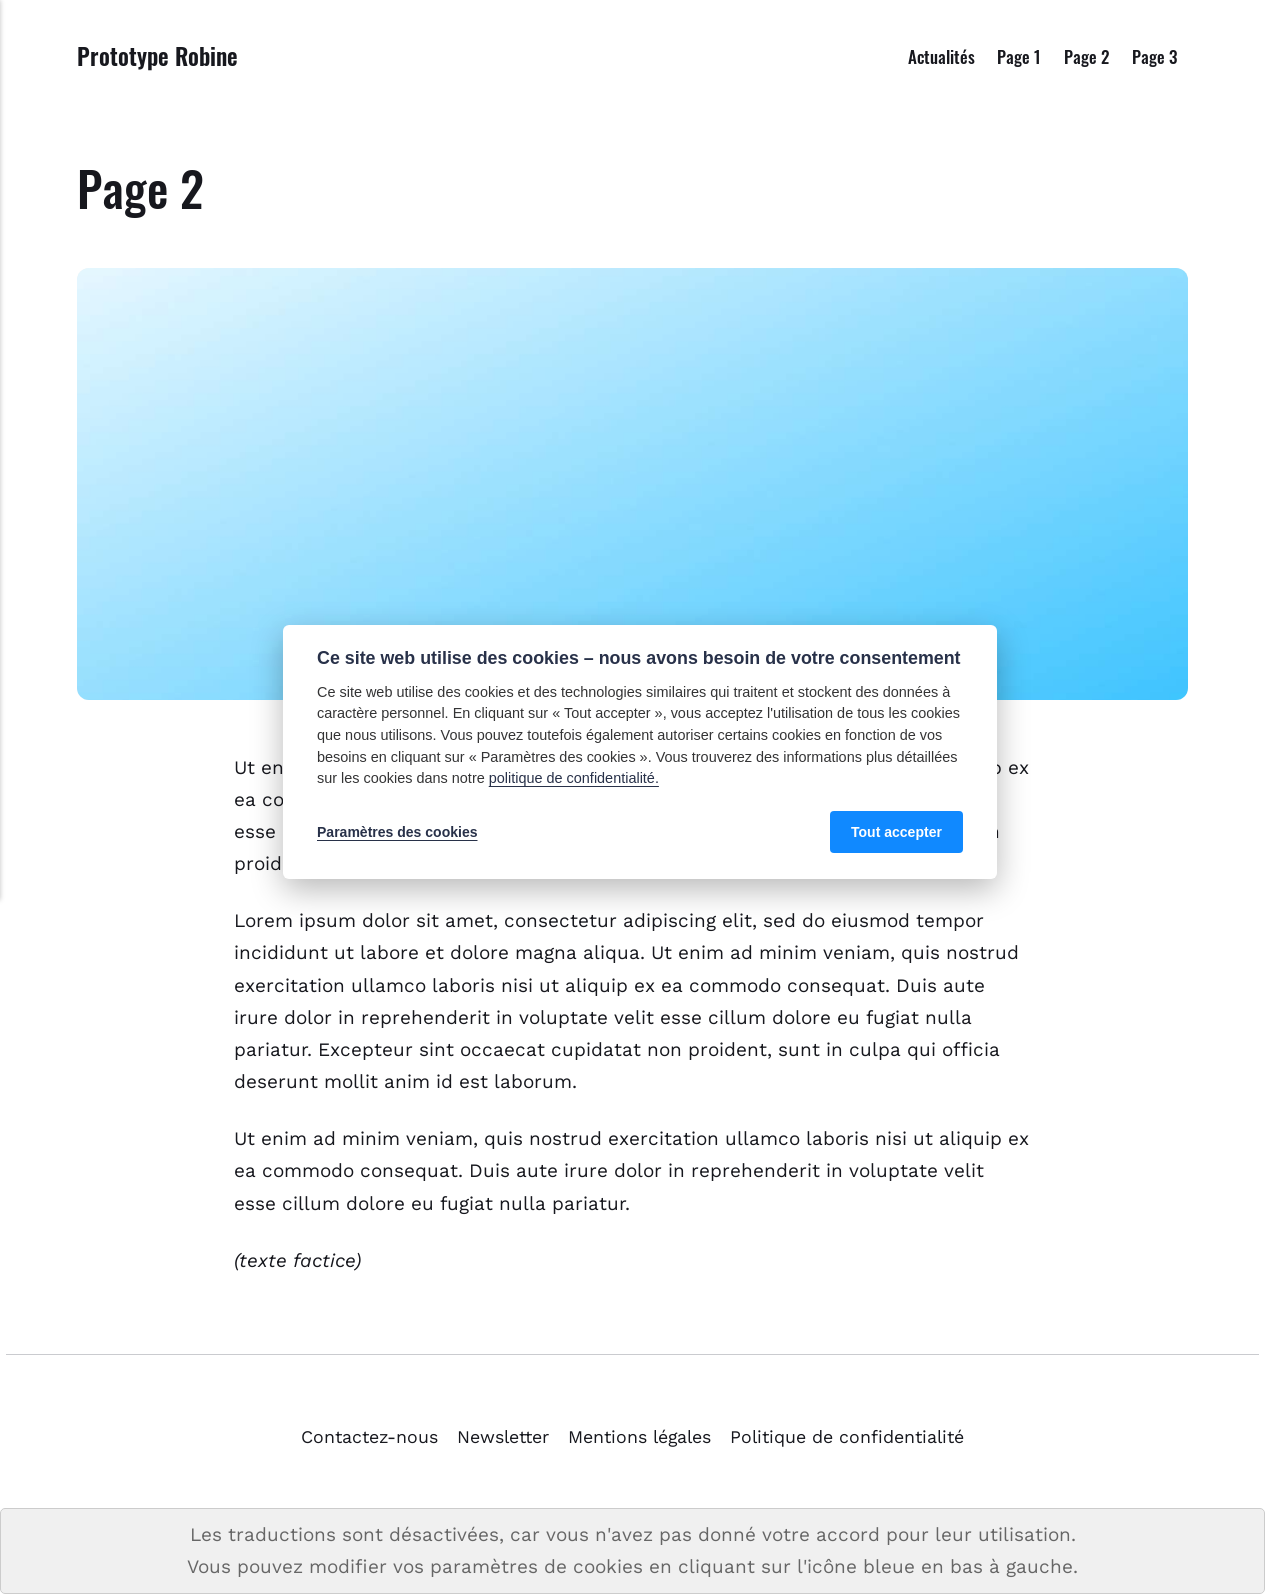
<file: page-2.html>
<!DOCTYPE html><html lang="fr"><head><meta charset="utf-8"><meta http-equiv="X-UA-Compatible" content="IE=edge"><meta name="viewport" content="width=device-width,initial-scale=1"><title>Page 2 - Prototype Robine</title><meta name="robots" content="noindex,nofollow"><meta name="generator" content="Publii Open-Source CMS for Static Site"><script>window.publiiEmbedConsentCheck = function (cookieGroup) {
                var configName = 'publii-gdpr-allowed-cookies-v1';
                var lastConfigSave = localStorage.getItem('publii-gdpr-cookies-config-save-date');
                var configIsFresh = false;

                if (lastConfigSave !== null) {
                    lastConfigSave = parseInt(lastConfigSave, 10);

                    if (lastConfigSave === 0) {
                        configIsFresh = true;
                    } else if (90 > 0 && +new Date() - lastConfigSave < 90 * 24 * 60 * 60 * 1000) {
                        configIsFresh = true;
                    }
                }

                if (!configIsFresh) {
                    return;
                }

                var config = localStorage.getItem(configName);

                if (config && config.indexOf(cookieGroup) > -1) {
                    var iframesToUnlock = document.querySelectorAll('.pec-wrapper[data-consent-group-id="' + cookieGroup + '"]');

                    for (var i = 0; i < iframesToUnlock.length; i++) {
                        var iframeWrapper = iframesToUnlock[i];

                        if (iframeWrapper.getAttribute('data-consent-given') === 'true') {
                            continue;
                        }

                        iframeWrapper.setAttribute('data-consent-given', 'true');
                        iframeWrapper.querySelector('.pec-overlay').classList.remove('is-active');
                        iframeWrapper.querySelector('.pec-overlay').setAttribute('aria-hidden', 'true');
                        var iframe = iframeWrapper.querySelector('iframe');
                        iframe.setAttribute('src', iframe.getAttribute('data-consent-src'));
                    }
                }
            }</script><link rel="preload" href="./assets/dynamic/fonts/worksans/worksans.woff2" as="font" type="font/woff2" crossorigin><link rel="preload" href="./assets/dynamic/fonts/worksans/worksans-italic.woff2" as="font" type="font/woff2" crossorigin><link rel="preload" href="./assets/dynamic/fonts/oswald/oswald.woff2" as="font" type="font/woff2" crossorigin><link rel="stylesheet" href="./assets/css/style.css?v=f5e6826f7af00c3fb574171070d37d19"><script type="application/ld+json">{"@context":"http://schema.org","@type":"Article","mainEntityOfPage":{"@type":"WebPage","@id":"./page-2.html"},"headline":"Page 2","datePublished":"2026-04-13T17:08+02:00","dateModified":"2026-04-13T18:57+02:00","image":{"@type":"ImageObject","url":"./media/posts/2/DummyImage.jpg","height":1080,"width":1920},"description":"Ut enim ad minim veniam, quis nostrud exercitation ullamco laboris nisi ut aliquip ex ea commodo consequat. Duis aute irure dolor in reprehenderit in voluptate velit esse cillum dolore eu fugiat nulla pariatur. Excepteur sint occaecat cupidatat non proident, sunt in culpa qui officia deserunt&hellip;","author":{"@type":"Person","name":"Jean-Michel","url":"./authors/jean-michel/"},"publisher":{"@type":"Organization","name":"Jean-Michel"}}</script><noscript><style>img[loading] {
                    opacity: 1;
                }</style></noscript><style>.extlink::after {
				background-color: currentColor;
				content: "";
				display: inline-block;
				height: 16px;
				margin-left: 5px;
				position: relative;
				top: 0px;
				width: 16px;
			}
		
					.extlink.extlink-icon-1::after {
						mask-image: url("data:image/svg+xml;utf8,<svg viewBox='0 0 24 24' fill='none' stroke='%23000000' stroke-width='2' stroke-linecap='round' stroke-linejoin='round' xmlns='http://www.w3.org/2000/svg'><path d='M15 3h6v6'/><path d='M10 14 21 3'/><path d='M18 13v6a2 2 0 0 1-2 2H5a2 2 0 0 1-2-2V8a2 2 0 0 1 2-2h6'/></svg>");
						mask-repeat: no-repeat;
						mask-size: contain;
					}</style></head><body class="page-template"><header class="top js-header"><a class="logo" href="./">Prototype Robine</a><nav class="navbar js-navbar"><button class="navbar__toggle js-toggle" aria-label="Menu" aria-haspopup="true" aria-expanded="false"><span class="navbar__toggle-box"><span class="navbar__toggle-inner">Menu</span></span></button><ul class="navbar__menu"><li><a href="./" title="Page d&#x27;ctualités" target="_self">Actualités</a></li><li><a href="./accueil.html" title="Page 1" target="_self">Page 1</a></li><li class="active"><a href="./page-2.html" title="Page 2" target="_self">Page 2</a></li><li><a href="./page-3.html" title="Page 3" target="_self">Page 3</a></li></ul></nav></header><main class="page"><article class="content"><div class="hero"><header class="hero__content"><div class="wrapper"><h1>Page 2</h1></div></header><figure class="hero__image"><div class="hero__image-wrapper"><img src="./media/posts/2/DummyImage.jpg" srcset="./media/posts/2/responsive/DummyImage-xs.jpg 640w, ./media/posts/2/responsive/DummyImage-sm.jpg 768w, ./media/posts/2/responsive/DummyImage-md.jpg 1024w, ./media/posts/2/responsive/DummyImage-lg.jpg 1366w, ./media/posts/2/responsive/DummyImage-xl.jpg 1600w, ./media/posts/2/responsive/DummyImage-2xl.jpg 1920w" sizes="88vw" loading="eager" height="1080" width="1920" alt=""></div></figure></div><div class="entry-wrapper content__entry"><p>Ut enim ad minim veniam, quis nostrud exercitation ullamco laboris nisi ut aliquip ex ea commodo consequat. Duis aute irure dolor in reprehenderit in voluptate velit esse cillum dolore eu fugiat nulla pariatur. Excepteur sint occaecat cupidatat non proident, sunt in culpa qui officia deserunt mollit anim id est laborum.</p><p>Lorem ipsum dolor sit amet, consectetur adipiscing elit, sed do eiusmod tempor incididunt ut labore et dolore magna aliqua. Ut enim ad minim veniam, quis nostrud exercitation ullamco laboris nisi ut aliquip ex ea commodo consequat. Duis aute irure dolor in reprehenderit in voluptate velit esse cillum dolore eu fugiat nulla pariatur. Excepteur sint occaecat cupidatat non proident, sunt in culpa qui officia deserunt mollit anim id est laborum.</p><p>Ut enim ad minim veniam, quis nostrud exercitation ullamco laboris nisi ut aliquip ex ea commodo consequat. Duis aute irure dolor in reprehenderit in voluptate velit esse cillum dolore eu fugiat nulla pariatur.</p><p><em>(texte factice)</em></p></div></article></main><footer class="footer"><div class="wrapper"><nav class="footer__nav"><ul><li><a href="./contactez-nous.html" class="al" title="Contactez-nous" target="_self">Contactez-nous</a></li><li><a href="./contactez-nous.html" class="al" title="S&#x27;abonner à notre newsletter" target="_self">Newsletter</a></li><li><a href="./mentions-legales.html" class="al" target="_self">Mentions légales</a></li><li><a href="./politique-de-confidentialite.html" class="al" target="_self">Politique de confidentialité</a></li></ul></nav><div class="footer__copyright"><div id="simple_website_translator"></div></div><button id="backToTop" class="footer__bttop" aria-label="Retour en haut" title="Retour en haut"><svg width="20" height="20"><use xlink:href="./assets/svg/svg-map.svg#toparrow"/></svg></button></div></footer><script defer="defer" src="./assets/js/scripts.min.js?v=dafec4f87fead6718cb125f0b0fc8441"></script><script>window.publiiThemeMenuConfig={mobileMenuMode:'sidebar',animationSpeed:300,submenuWidth: 'auto',doubleClickTime:500,mobileMenuExpandableSubmenus:true,relatedContainerForOverlayMenuSelector:'.top'};</script><script>var images = document.querySelectorAll('img[loading]');
        for (var i = 0; i < images.length; i++) {
            if (images[i].complete) {
                images[i].classList.add('is-loaded');
            } else {
                images[i].addEventListener('load', function () {
                    this.classList.add('is-loaded');
                }, false);
            }
        }</script><script>class Rot18Encoder { constructor() { this.rotations = [ { from: 'a', to: 'z', offset: 18 }, { from: 'A', to: 'Z', offset: 18 }, { from: '0', to: '9', offset: 5 } ]; } _rotate(char, from, to, offset) { const charCode = char.charCodeAt(0); const fromCode = from.charCodeAt(0); const toCode = to.charCodeAt(0); const range = toCode - fromCode + 1; if (charCode >= fromCode && charCode <= toCode) { const shiftedCode = ((charCode - fromCode + offset) % range) + fromCode; return String.fromCharCode(shiftedCode); } return char; } encode(text) { let encodedText = ""; for(let char of text){ let rotatedChar = char; for (const rot of this.rotations){ rotatedChar = this._rotate(rotatedChar, rot.from, rot.to, rot.offset); } encodedText += rotatedChar; } return encodedText; } decode(text) { let decodedText = ""; for(let char of text){ let rotatedChar = char; for (const rot of this.rotations){ rotatedChar = this._rotate(rotatedChar, rot.from, rot.to, rot.to.charCodeAt(0) - rot.from.charCodeAt(0) + 1 - rot.offset); } decodedText += rotatedChar; } return decodedText; } } class TextProcessor { constructor(encoder){ this.encoder = encoder; } encode(text){ return this.encoder.encode(text); } decode(text){ return this.encoder.decode(text); } } document.addEventListener('DOMContentLoaded', function() { const rot18 = new Rot18Encoder(); const coder = new TextProcessor(rot18); var obfElements = document.querySelectorAll('.obfuscated-email'); obfElements.forEach(function(elem) { var dataType = elem.getAttribute('data-type'); var encodedEmail = elem.getAttribute('data-email'); var user = elem.getAttribute('data-user'); var domain = elem.getAttribute('data-domain'); var decodedEmail = ''; if (user && domain) { decodedEmail = coder.decode(user) + '@' + coder.decode(domain); } else if (encodedEmail) { const parts = encodedEmail.split('@'); if (parts.length === 2) { decodedEmail = coder.decode(parts[0]) + '@' + coder.decode(parts[1]); } else { decodedEmail = encodedEmail; } } if (dataType === 'mailto') { var originalText = elem.textContent.trim(); var a = document.createElement('a'); a.href = 'mailto:' + decodedEmail; if (elem.classList.length > 0) { a.className = elem.className; } if (originalText === '') { a.textContent = decodedEmail; } else { a.textContent = originalText; } elem.parentNode.replaceChild(a, elem); } else if (dataType === 'text') { var textNode = document.createTextNode(decodedEmail); elem.parentNode.replaceChild(textNode, elem); } }); });</script><div data-gdpr-group="gdpr-blocker/fonction" id="swt-no-consent-info" style="background: #f0f0f0; border: 1px solid #ccc; border-radius: 5px; color: #666; display: block; padding: 10px; text-align: center; width: 100%;">Les traductions sont désactivées, car vous n'avez pas donné votre accord pour leur utilisation.<br>Vous pouvez modifier vos paramètres de cookies en cliquant sur l'icône bleue en bas à gauche.</div><script type="gdpr-blocker/fonction">async function SimpleWebsiteTranslator(){new google.translate.TranslateElement({pageLanguage:"fr",includedLanguages:"en,de,es,oc",layout: google.translate.TranslateElement.InlineLayout.VERTICAL,autoDisplay:false},"simple_website_translator");}</script><script type="gdpr-blocker/fonction" src="https://corsproxy.io/?https%3A%2F%2Ftranslate.google.com%2Ftranslate_a%2Felement.js%3Fcb%3DSimpleWebsiteTranslator"></script><script type="text/javascript">document.body.addEventListener('publii-cookie-banner-unblock-fonction', function () {
				document.getElementById('swt-no-consent-info').style.display = 'none';
			}, false);</script><div class="pcb" data-behaviour="badge" data-behaviour-link="#cookie-settings" data-revision="1" data-config-ttl="90" data-debug-mode="false"><div role="dialog" aria-modal="true" aria-hidden="true" aria-labelledby="pcb-title" aria-describedby="pcb-txt" class="pcb__banner"><div class="pcb__inner"><div id="pcb-title" role="heading" aria-level="2" class="pcb__title">Ce site web utilise des cookies – nous avons besoin de votre consentement</div><div id="pcb-txt" class="pcb__txt">Ce site web utilise des cookies et des technologies similaires qui traitent et stockent des données à caractère personnel. En cliquant sur «&nbsp;Tout accepter&nbsp;», vous acceptez l'utilisation de tous les cookies que nous utilisons. Vous pouvez toutefois également autoriser certains cookies en fonction de vos besoins en cliquant sur «&nbsp;Paramètres des cookies&nbsp;». Vous trouverez des informations plus détaillées sur les cookies dans notre <a href="./politique-de-confidentialite.html">politique de confidentialité.</a></div><div class="pcb__buttons"><button type="button" class="pcb__btn pcb__btn--link pcb__btn--configure" aria-haspopup="dialog">Paramètres des cookies</button> <button type="button" class="pcb__btn pcb__btn--solid pcb__btn--accept">Tout accepter</button></div></div></div><div class="pcb__popup" role="dialog" aria-modal="true" aria-hidden="true" aria-labelledby="pcb-popup-title"><div class="pcb__popup__wrapper"><div class="pcb__inner pcb__popup__inner"><div class="pcb__popup__heading"><div id="pcb-popup-title" role="heading" aria-level="2" class="pcb__title">Paramètres des cookies</div><button class="pcb__popup__close" aria-label="Close"></button></div><div class="pcb__popup__content"><div class="pcb__txt pcb__popup__txt">Vous pouvez ici autoriser les cookies en fonction de vos préférences. En cliquant sur «&nbsp;Tout accepter&nbsp;», vous acceptez l'utilisation de tous les cookies répertoriés. Vous pouvez modifier ou retirer votre consentement à l'utilisation des cookies à tout moment en cliquant sur le bouton bleu.</div><ul class="pcb__groups"><li class="pcb__group"><details><summary class="pcb__group__title">Obligatoire</summary><p class="pcb__group__txt">Ce site web utilise des cookies et des technologies similaires qui traitent et enregistrent des données à caractère personnel, telles que votre adresse IP. Cela est nécessaire au bon fonctionnement technique de ce site web et ne peut pas être désactivé.</p></details><div class="pcb__popup__switch is-checked"><input type="checkbox" data-group-name="" id="pcb-group-0" checked="checked"> <label for="pcb-group-0">Obligatoire</label></div></li><li class="pcb__group"><details><summary class="pcb__group__title">Fonctionnalités via des prestataires externes</summary><p class="pcb__group__txt">Nous faisons également appel aux services de prestataires externes afin de proposer des fonctionnalités supplémentaires sur le site web, telles que des vidéos et des traductions. Lorsque vous utilisez ces fonctionnalités, les prestataires de ces services peuvent également traiter ou enregistrer des données à caractère personnel vous concernant.</p></details><div class="pcb__popup__switch"><input type="checkbox" data-group-name="fonction" id="fonction-cookies"> <label for="fonction-cookies">Fonctionnalités via des prestataires externes</label></div></li></ul></div><div class="pcb__buttons pcb__popup__buttons"><button type="button" class="pcb__btn pcb__btn--solid pcb__btn--accept">Tout accepter</button> <button type="button" class="pcb__btn pcb__btn--reject">Tout refuser</button> <button type="button" class="pcb__btn pcb__btn--save">Enregistrer la sélection</button></div></div></div></div><div class="pcb__overlay" aria-hidden="true"></div><button class="pcb__badge" aria-label="Politique en matière de cookies" aria-hidden="true"><svg xmlns="http://www.w3.org/2000/svg" aria-hidden="true" focusable="false" width="40" height="40" viewBox="0 0 23 23" fill="currentColor"><path d="M21.41 12.71c-.08-.01-.15 0-.22 0h-.03c-.03 0-.05 0-.08.01-.07 0-.13.01-.19.04-.52.21-1.44.19-2.02-.22-.44-.31-.65-.83-.62-1.53a.758.758 0 0 0-.27-.61.73.73 0 0 0-.65-.14c-1.98.51-3.49.23-4.26-.78-.82-1.08-.73-2.89.24-4.49.14-.23.14-.52 0-.75a.756.756 0 0 0-.67-.36c-.64.03-1.11-.1-1.31-.35-.19-.26-.13-.71-.01-1.29.04-.18.06-.38.03-.59-.05-.4-.4-.7-.81-.66C5.1 1.54 1 6.04 1 11.48 1 17.28 5.75 22 11.6 22c5.02 0 9.39-3.54 10.39-8.42.08-.4-.18-.78-.58-.87Zm-9.81 7.82c-5.03 0-9.12-4.06-9.12-9.06 0-4.34 3.05-8 7.25-8.86-.08.7.05 1.33.42 1.81.24.32.66.67 1.38.84-.76 1.86-.65 3.78.36 5.11.61.81 2.03 2 4.95 1.51.18.96.71 1.54 1.18 1.87.62.43 1.38.62 2.1.62.05 0 .09 0 .13-.01-1.23 3.64-4.7 6.18-8.64 6.18ZM13 17c0 .55-.45 1-1 1s-1-.45-1-1 .45-1 1-1 1 .45 1 1Zm5.29-12.3a.99.99 0 0 1-.29-.71c0-.55.45-.99 1-.99a1 1 0 0 1 .71.3c.19.19.29.44.29.71 0 .55-.45.99-1 .99a1 1 0 0 1-.71-.3ZM9 13.5c0 .83-.67 1.5-1.5 1.5S6 14.33 6 13.5 6.67 12 7.5 12s1.5.67 1.5 1.5Zm3.25.81a.744.744 0 0 1-.06-1.05c.28-.32.75-.34 1.05-.06.31.28.33.75.05 1.06-.15.16-.35.25-.56.25-.18 0-.36-.06-.5-.19ZM8.68 7.26c.41.37.44 1 .07 1.41-.2.22-.47.33-.75.33a.96.96 0 0 1-.67-.26c-.41-.37-.44-1-.07-1.41.37-.42 1-.45 1.41-.08Zm11.48 1.88c.18-.19.52-.19.7 0 .05.04.09.1.11.16.03.06.04.12.04.19 0 .13-.05.26-.15.35-.09.1-.22.15-.35.15s-.26-.05-.35-.15a.355.355 0 0 1-.11-.16.433.433 0 0 1-.04-.19c0-.13.05-.26.15-.35Zm-4.93-1.86a.75.75 0 1 1 1.059-1.06.75.75 0 0 1-1.059 1.06Z"/></svg></button></div><script>(function(win) {
    if (!document.querySelector('.pcb')) {
        return;
    }

    var cbConfig = {
        behaviour: document.querySelector('.pcb').getAttribute('data-behaviour'),
        behaviourLink: document.querySelector('.pcb').getAttribute('data-behaviour-link'),
        revision: document.querySelector('.pcb').getAttribute('data-revision'),
        configTTL: parseInt(document.querySelector('.pcb').getAttribute('data-config-ttl'), 10),
        debugMode: document.querySelector('.pcb').getAttribute('data-debug-mode') === 'true',
        initialState: null,
        initialLsState: null,
        previouslyAccepted: []
    };

    var cbUI = {
        wrapper: document.querySelector('.pcb'),
        banner: {
            element: null,
            btnAccept: null,
            btnReject: null,
            btnConfigure: null
        },
        popup: {
            element: null,
            btnClose: null,
            btnSave: null,
            btnAccept: null,
            btnReject: null,
            checkboxes: null,
        },
        overlay: null,
        badge: null,
        blockedScripts: document.querySelectorAll('script[type^="gdpr-blocker/"]'),
        triggerLinks: cbConfig.behaviourLink ? document.querySelectorAll('a[href*="' + cbConfig.behaviourLink + '"]') : null
    };

    function initUI () {
        // setup banner elements
        cbUI.banner.element = cbUI.wrapper.querySelector('.pcb__banner');
        cbUI.banner.btnAccept = cbUI.banner.element.querySelector('.pcb__btn--accept');
        cbUI.banner.btnReject = cbUI.banner.element.querySelector('.pcb__btn--reject');
        cbUI.banner.btnConfigure = cbUI.banner.element.querySelector('.pcb__btn--configure');

        // setup popup elements
        if (cbUI.wrapper.querySelector('.pcb__popup')) {
            cbUI.popup.element = cbUI.wrapper.querySelector('.pcb__popup');
            cbUI.popup.btnClose = cbUI.wrapper.querySelector('.pcb__popup__close');
            cbUI.popup.btnSave = cbUI.popup.element.querySelector('.pcb__btn--save');
            cbUI.popup.btnAccept = cbUI.popup.element.querySelector('.pcb__btn--accept');
            cbUI.popup.btnReject = cbUI.popup.element.querySelector('.pcb__btn--reject');
            cbUI.popup.checkboxes = cbUI.popup.element.querySelector('input[type="checkbox"]');
            // setup overlay
            cbUI.overlay = cbUI.wrapper.querySelector('.pcb__overlay');
        }

        cbUI.badge = cbUI.wrapper.querySelector('.pcb__badge');

        if (cbConfig.behaviour.indexOf('link') > -1) {
            for (var i = 0; i < cbUI.triggerLinks.length; i++) {
                cbUI.triggerLinks[i].addEventListener('click', function(e) {
                    e.preventDefault();
                    showBannerOrPopup();
                });
            }
        }
    }

    function initState () {
        var lsKeyName = getConfigName();
        var currentConfig = localStorage.getItem(lsKeyName);
        var configIsFresh = checkIfConfigIsFresh();

        if (!configIsFresh || currentConfig === null) {
            if (cbConfig.debugMode) {
                console.log('🍪 Config not found, or configuration expired');
            }

            if (window.publiiCBGCM) {
                gtag('consent', 'default', {
                    'ad_storage': window.publiiCBGCM.defaultState.ad_storage ? 'granted' : 'denied',
                    'ad_personalization': window.publiiCBGCM.defaultState.ad_personalization ? 'granted' : 'denied',
                    'ad_user_data': window.publiiCBGCM.defaultState.ad_user_data ? 'granted' : 'denied',
                    'analytics_storage': window.publiiCBGCM.defaultState.analytics_storage ? 'granted' : 'denied',
                    'personalization_storage': window.publiiCBGCM.defaultState.personalization_storage ? 'granted' : 'denied',
                    'functionality_storage': window.publiiCBGCM.defaultState.functionality_storage ? 'granted' : 'denied',
                    'security_storage': window.publiiCBGCM.defaultState.security_storage ? 'granted' : 'denied'
                });  
                
                if (cbConfig.debugMode) {
                    console.log('🍪 GCMv2 DEFAULT STATE: ' + JSON.stringify({
                        'ad_storage': window.publiiCBGCM.defaultState.ad_storage ? 'granted' : 'denied',
                        'ad_personalization': window.publiiCBGCM.defaultState.ad_personalization ? 'granted' : 'denied',
                        'ad_user_data': window.publiiCBGCM.defaultState.ad_user_data ? 'granted' : 'denied',
                        'analytics_storage': window.publiiCBGCM.defaultState.analytics_storage ? 'granted' : 'denied',
                        'personalization_storage': window.publiiCBGCM.defaultState.personalization_storage ? 'granted' : 'denied',
                        'functionality_storage': window.publiiCBGCM.defaultState.functionality_storage ? 'granted' : 'denied',
                        'security_storage': window.publiiCBGCM.defaultState.security_storage ? 'granted' : 'denied'
                    }));
                }
            }

            showBanner();
        } else if (typeof currentConfig === 'string') {
            if (cbConfig.debugMode) {
                console.log('🍪 Config founded');
            }

            cbConfig.initialLsState = currentConfig.split(',');

            if (window.publiiCBGCM) {
                gtag('consent', 'default', {
                    'ad_storage': getDefaultConsentState(currentConfig, 'ad_storage'),
                    'ad_personalization': getDefaultConsentState(currentConfig, 'ad_personalization'),
                    'ad_user_data': getDefaultConsentState(currentConfig, 'ad_user_data'),
                    'analytics_storage': getDefaultConsentState(currentConfig, 'analytics_storage'),
                    'personalization_storage': getDefaultConsentState(currentConfig, 'personalization_storage'),
                    'functionality_storage': getDefaultConsentState(currentConfig, 'functionality_storage'),
                    'security_storage': getDefaultConsentState(currentConfig, 'security_storage')
                });
                
                if (cbConfig.debugMode) {
                    console.log('🍪 GCMv2 DEFAULT STATE: ' + JSON.stringify({
                        'ad_storage': getDefaultConsentState(currentConfig, 'ad_storage'),
                        'ad_personalization': getDefaultConsentState(currentConfig, 'ad_personalization'),
                        'ad_user_data': getDefaultConsentState(currentConfig, 'ad_user_data'),
                        'analytics_storage': getDefaultConsentState(currentConfig, 'analytics_storage'),
                        'personalization_storage': getDefaultConsentState(currentConfig, 'personalization_storage'),
                        'functionality_storage': getDefaultConsentState(currentConfig, 'functionality_storage'),
                        'security_storage': getDefaultConsentState(currentConfig, 'security_storage')
                    }));
                }
            }

            showBadge();

            if (cbUI.popup.element) {
                var allowedGroups = currentConfig.split(',');
                var checkedCheckboxes = cbUI.popup.element.querySelectorAll('input[type="checkbox"]:checked');

                for (var j = 0; j < checkedCheckboxes.length; j++) {
                    var name = checkedCheckboxes[j].getAttribute('data-group-name');

                    if (name && name !== '-' && allowedGroups.indexOf(name) === -1) {
                        checkedCheckboxes[j].checked = false;
                    }
                }

                for (var i = 0; i < allowedGroups.length; i++) {
                    var checkbox = cbUI.popup.element.querySelector('input[type="checkbox"][data-group-name="' + allowedGroups[i] + '"]');

                    if (checkbox) {
                        checkbox.checked = true;
                    }

                    allowCookieGroup(allowedGroups[i]);
                }
            }
        }

        setTimeout(function () {
            cbConfig.initialState = getInitialStateOfConsents();
        }, 0);
    }

    function checkIfConfigIsFresh () {
        var lastConfigSave = localStorage.getItem('publii-gdpr-cookies-config-save-date');

        if (lastConfigSave === null) {
            return false;
        }

        lastConfigSave = parseInt(lastConfigSave, 10);

        if (lastConfigSave === 0) {
            return true;
        }

        if (+new Date() - lastConfigSave < cbConfig.configTTL * 24 * 60 * 60 * 1000) {
            return true;
        }

        return false;
    }

    function getDefaultConsentState (currentConfig, consentGroup) {
        let configGroups = currentConfig.split(',');

        for (let i = 0; i < configGroups.length; i++) {
            let groupName = configGroups[i];
            let group = window.publiiCBGCM.groups.find(group => group.cookieGroup === groupName);

            if (group && group[consentGroup]) {
                return 'granted';
            }
        }  
        
        if (window.publiiCBGCM.defaultState[consentGroup]) {
            return 'granted'; 
        }
        
        return 'denied';
    }

    function initBannerEvents () {
        cbUI.banner.btnAccept.addEventListener('click', function (e) {
            e.preventDefault();
            acceptAllCookies('banner');
            showBadge();
        }, false);

        if (cbUI.banner.btnReject) {
            cbUI.banner.btnReject.addEventListener('click', function (e) {
                e.preventDefault();
                rejectAllCookies();
                showBadge();
            }, false);
        }

        if (cbUI.banner.btnConfigure) {
            cbUI.banner.btnConfigure.addEventListener('click', function (e) {
                e.preventDefault();
                hideBanner();
                showAdvancedPopup();
                showBadge();
            }, false);
        }
    }

    function initPopupEvents () {
        if (!cbUI.popup.element) {
            return;
        }

        cbUI.overlay.addEventListener('click', function (e) {
            hideAdvancedPopup();
        }, false);

        cbUI.popup.element.addEventListener('click', function (e) {
            e.stopPropagation();
        }, false);

        cbUI.popup.btnAccept.addEventListener('click', function (e) {
            e.preventDefault();
            acceptAllCookies('popup');
        }, false);

        cbUI.popup.btnReject.addEventListener('click', function (e) {
            e.preventDefault();
            rejectAllCookies();
        }, false);

        cbUI.popup.btnSave.addEventListener('click', function (e) {
            e.preventDefault();
            saveConfiguration();
        }, false);

        cbUI.popup.btnClose.addEventListener('click', function (e) {
            e.preventDefault();
            hideAdvancedPopup();
        }, false);
    }

    function initBadgeEvents () {
        if (!cbUI.badge) {
            return;
        }

        cbUI.badge.addEventListener('click', function (e) {
            showBannerOrPopup();
        }, false);
    }

    initUI();
    initState();
    initBannerEvents();
    initPopupEvents();
    initBadgeEvents();

    /**
     * API
     */
    function addScript (src, inline) {
        var newScript = document.createElement('script');

        if (src) {
            newScript.setAttribute('src', src);
        }

        if (inline) {
            newScript.text = inline;
        }

        document.body.appendChild(newScript);
    }

    function allowCookieGroup (allowedGroup) {
        var scripts = document.querySelectorAll('script[type="gdpr-blocker/' + allowedGroup + '"]');
        cbConfig.previouslyAccepted.push(allowedGroup);
    
        for (var j = 0; j < scripts.length; j++) {
            addScript(scripts[j].src, scripts[j].text);
        }

        var groupEvent = new Event('publii-cookie-banner-unblock-' + allowedGroup);
        document.body.dispatchEvent(groupEvent);
        unlockEmbeds(allowedGroup);

        if (cbConfig.debugMode) {
            console.log('🍪 Allowed group: ' + allowedGroup);
        }

        if (window.publiiCBGCM && (!cbConfig.initialLsState || cbConfig.initialLsState.indexOf(allowedGroup) === -1)) {
            let consentResult = {};
            let group = window.publiiCBGCM.groups.find(group => group.cookieGroup === allowedGroup);

            if (group) {
                let foundSomeConsents = false;

                Object.keys(group).forEach(key => {
                    if (key !== 'cookieGroup' && group[key] === true) {
                        consentResult[key] = 'granted';
                        foundSomeConsents = true;
                    }
                });

                if (foundSomeConsents) {
                    gtag('consent', 'update', consentResult);   

                    if (cbConfig.debugMode) {
                        console.log('🍪 GCMv2 UPDATE: ' + JSON.stringify(consentResult));
                    }
                }
            }
        }
    }

    function showBannerOrPopup () {
        if (cbUI.popup.element) {
            showAdvancedPopup();
        } else {
            showBanner();
        }
    }

    function showAdvancedPopup () {
        cbUI.popup.element.classList.add('is-visible');
        cbUI.overlay.classList.add('is-visible');
        cbUI.popup.element.setAttribute('aria-hidden', 'false');
        cbUI.overlay.setAttribute('aria-hidden', 'false');
    }

    function hideAdvancedPopup () {
        cbUI.popup.element.classList.remove('is-visible');
        cbUI.overlay.classList.remove('is-visible');
        cbUI.popup.element.setAttribute('aria-hidden', 'true');
        cbUI.overlay.setAttribute('aria-hidden', 'true');
    }

    function showBanner () {
        cbUI.banner.element.classList.add('is-visible');
        cbUI.banner.element.setAttribute('aria-hidden', 'false');
    }

    function hideBanner () {
        cbUI.banner.element.classList.remove('is-visible');
        cbUI.banner.element.setAttribute('aria-hidden', 'true');
    }

    function showBadge () {
        if (!cbUI.badge) {
            return;
        }

        cbUI.badge.classList.add('is-visible');
        cbUI.badge.setAttribute('aria-hidden', 'false');
    }

    function getConfigName () {
        var lsKeyName = 'publii-gdpr-allowed-cookies';

        if (cbConfig.revision) {
            lsKeyName = lsKeyName + '-v' + parseInt(cbConfig.revision, 10);
        }

        return lsKeyName;
    }

    function storeConfiguration (allowedGroups) {
        var lsKeyName = getConfigName();
        var dataToStore = allowedGroups.join(',');
        localStorage.setItem(lsKeyName, dataToStore);

        if (cbConfig.configTTL === 0) {
            localStorage.setItem('publii-gdpr-cookies-config-save-date', 0);

            if (cbConfig.debugMode) {
                console.log('🍪 Store never expiring configuration');
            }
        } else {
            localStorage.setItem('publii-gdpr-cookies-config-save-date', +new Date());
        }
    }

    function getInitialStateOfConsents () {
        if (!cbUI.popup.element) {
            return [];
        }

        var checkedGroups = cbUI.popup.element.querySelectorAll('input[type="checkbox"]:checked');
        var groups = [];

        for (var i = 0; i < checkedGroups.length; i++) {
            var allowedGroup = checkedGroups[i].getAttribute('data-group-name');

            if (allowedGroup !== '') {
                groups.push(allowedGroup);
            }
        }

        if (cbConfig.debugMode) {
            console.log('🍪 Initial state: ' + groups.join(', '));
        }

        return groups;
    }

    function getCurrentStateOfConsents () {
        if (!cbUI.popup.element) {
            return [];
        }

        var checkedGroups = cbUI.popup.element.querySelectorAll('input[type="checkbox"]:checked');
        var groups = [];

        for (var i = 0; i < checkedGroups.length; i++) {
            var allowedGroup = checkedGroups[i].getAttribute('data-group-name');

            if (allowedGroup !== '') {
                groups.push(allowedGroup);
            }
        }

        if (cbConfig.debugMode) {
            console.log('🍪 State to save: ' + groups.join(', '));
        }

        return groups;
    }

    function getAllGroups () {
        if (!cbUI.popup.element) {
            return [];
        }

        var checkedGroups = cbUI.popup.element.querySelectorAll('input[type="checkbox"]');
        var groups = [];

        for (var i = 0; i < checkedGroups.length; i++) {
            var allowedGroup = checkedGroups[i].getAttribute('data-group-name');

            if (allowedGroup !== '') {
                groups.push(allowedGroup);
            }
        }

        return groups;
    }

    function acceptAllCookies (source) {
        var groupsToAccept = getAllGroups();
        storeConfiguration(groupsToAccept);

        for (var i = 0; i < groupsToAccept.length; i++) {
            var group = groupsToAccept[i];

            if (cbConfig.initialState.indexOf(group) > -1 || cbConfig.previouslyAccepted.indexOf(group) > -1) {
                if (cbConfig.debugMode) {
                    console.log('🍪 Skip previously activated group: ' + group);
                }

                continue;
            }

            allowCookieGroup(group);
        }

        if (cbUI.popup.element) {
            var checkboxesToCheck = cbUI.popup.element.querySelectorAll('input[type="checkbox"]');

            for (var j = 0; j < checkboxesToCheck.length; j++) {
                checkboxesToCheck[j].checked = true;
            }
        }

        if (cbConfig.debugMode) {
            console.log('🍪 Accept all cookies: ', groupsToAccept.join(', '));
        }

        if (source === 'popup') {
            hideAdvancedPopup();
        } else if (source === 'banner') {
            hideBanner();
        }
    }

    function rejectAllCookies () {
        if (cbConfig.debugMode) {
            console.log('🍪 Reject all cookies');
        }

        storeConfiguration([]);
        setTimeout(function () {
            window.location.reload();
        }, 100);
    }

    function saveConfiguration () {
        var groupsToAccept = getCurrentStateOfConsents();
        storeConfiguration(groupsToAccept);

        if (cbConfig.debugMode) {
            console.log('🍪 Save new config: ', groupsToAccept.join(', '));
        }

        if (reloadIsNeeded(groupsToAccept)) {
            setTimeout(function () {
                window.location.reload();
            }, 100);
            return;
        }

        for (var i = 0; i < groupsToAccept.length; i++) {
            var group = groupsToAccept[i];

            if (cbConfig.initialState.indexOf(group) > -1 || cbConfig.previouslyAccepted.indexOf(group) > -1) {
                if (cbConfig.debugMode) {
                    console.log('🍪 Skip previously activated group: ' + group);
                }

                continue;
            }

            allowCookieGroup(group);
        }

        hideAdvancedPopup();
    }

    function reloadIsNeeded (groupsToAccept) {
        // check if user rejected consent for initial groups
        var initialGroups = cbConfig.initialState;
        var previouslyAcceptedGroups = cbConfig.previouslyAccepted;
        var groupsToCheck = initialGroups.concat(previouslyAcceptedGroups);

        for (var i = 0; i < groupsToCheck.length; i++) {
            var groupToCheck = groupsToCheck[i];

            if (groupToCheck !== '' && groupsToAccept.indexOf(groupToCheck) === -1) {
                if (cbConfig.debugMode) {
                    console.log('🍪 Reload is needed due lack of: ', groupToCheck);
                }

                return true;
            }
        }

        return false;
    }

    function unlockEmbeds (cookieGroup) {
        var iframesToUnlock = document.querySelectorAll('.pec-wrapper[data-consent-group-id="' + cookieGroup + '"]');

        for (var i = 0; i < iframesToUnlock.length; i++) {
            var iframeWrapper = iframesToUnlock[i];
            iframeWrapper.querySelector('.pec-overlay').classList.remove('is-active');
            iframeWrapper.querySelector('.pec-overlay').setAttribute('aria-hidden', 'true');
            var iframe = iframeWrapper.querySelector('iframe');
            iframe.setAttribute('src', iframe.getAttribute('data-consent-src'));
        }
    }

    win.publiiEmbedConsentGiven = function (cookieGroup) {
        // it will unlock embeds
        allowCookieGroup(cookieGroup);

        var checkbox = cbUI.popup.element.querySelector('input[type="checkbox"][data-group-name="' + cookieGroup + '"]');

        if (checkbox) {
            checkbox.checked = true;
        }

        var groupsToAccept = getCurrentStateOfConsents();
        storeConfiguration(groupsToAccept);

        if (cbConfig.debugMode) {
            console.log('🍪 Save new config: ', groupsToAccept.join(', '));
        }
    }
})(window);</script></body></html>
</file>
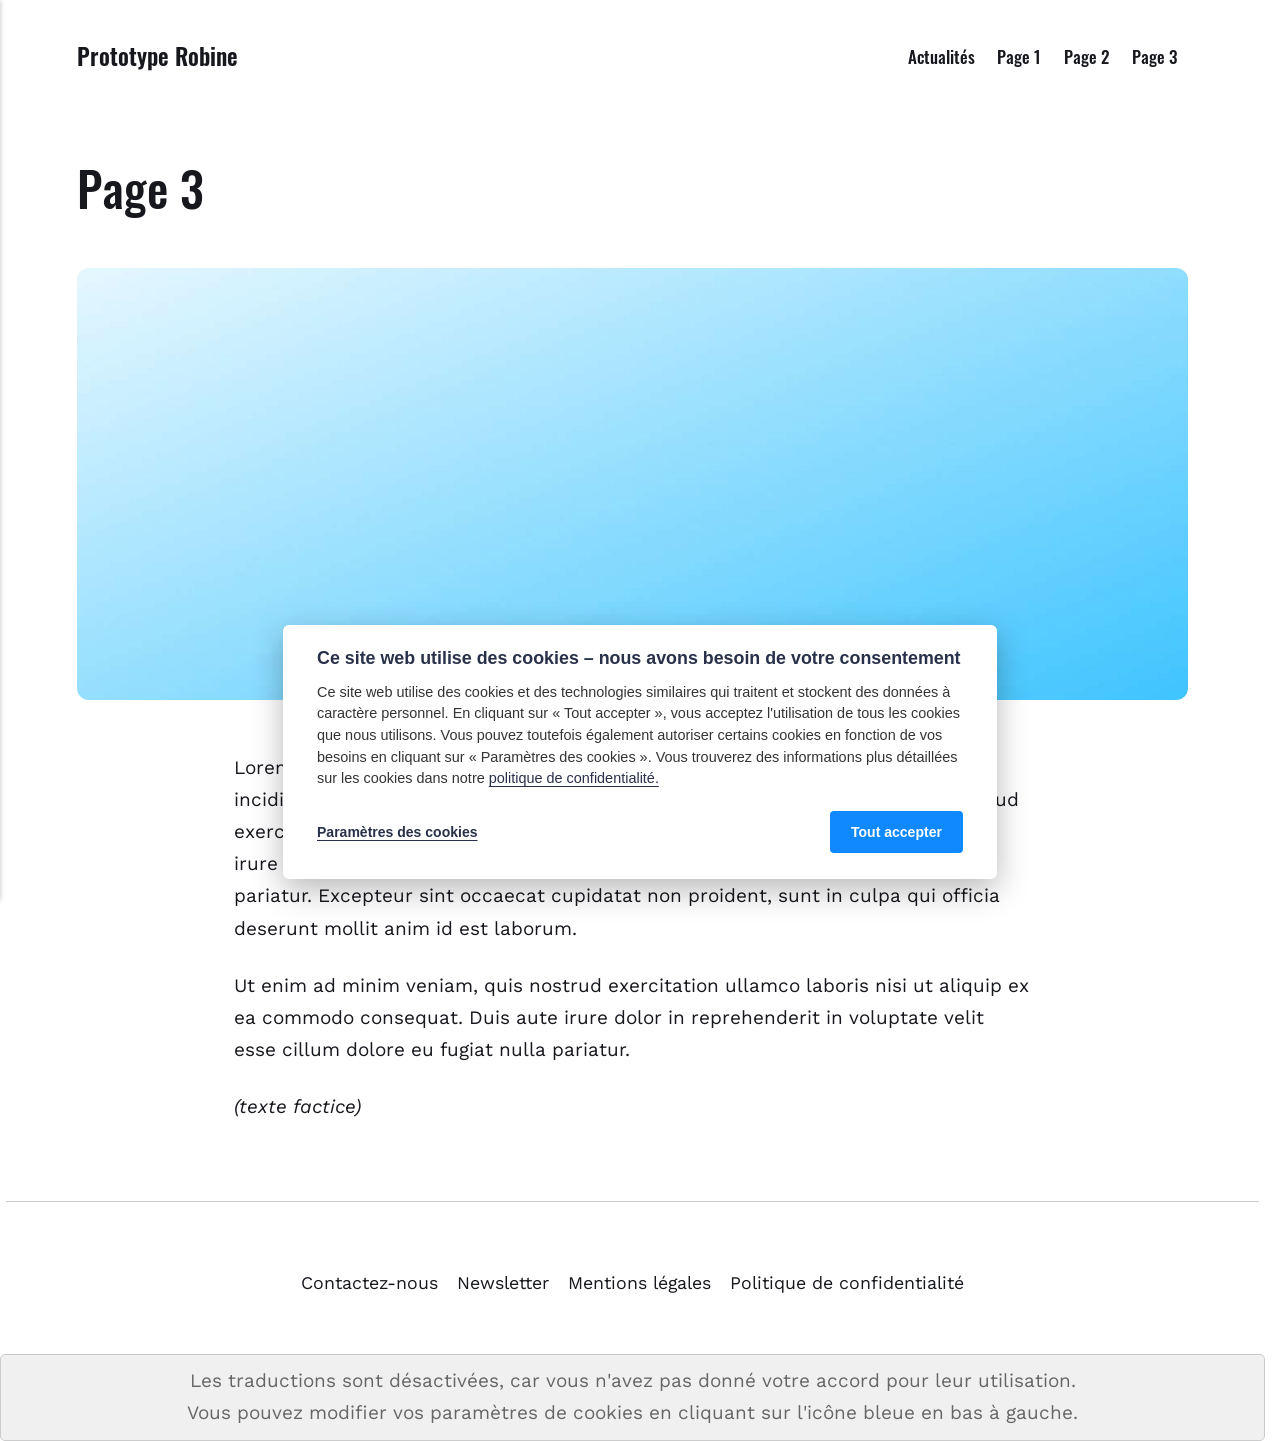
<file: page-3.html>
<!DOCTYPE html><html lang="fr"><head><meta charset="utf-8"><meta http-equiv="X-UA-Compatible" content="IE=edge"><meta name="viewport" content="width=device-width,initial-scale=1"><title>Page 3 - Prototype Robine</title><meta name="robots" content="noindex,nofollow"><meta name="generator" content="Publii Open-Source CMS for Static Site"><script>window.publiiEmbedConsentCheck = function (cookieGroup) {
                var configName = 'publii-gdpr-allowed-cookies-v1';
                var lastConfigSave = localStorage.getItem('publii-gdpr-cookies-config-save-date');
                var configIsFresh = false;

                if (lastConfigSave !== null) {
                    lastConfigSave = parseInt(lastConfigSave, 10);

                    if (lastConfigSave === 0) {
                        configIsFresh = true;
                    } else if (90 > 0 && +new Date() - lastConfigSave < 90 * 24 * 60 * 60 * 1000) {
                        configIsFresh = true;
                    }
                }

                if (!configIsFresh) {
                    return;
                }

                var config = localStorage.getItem(configName);

                if (config && config.indexOf(cookieGroup) > -1) {
                    var iframesToUnlock = document.querySelectorAll('.pec-wrapper[data-consent-group-id="' + cookieGroup + '"]');

                    for (var i = 0; i < iframesToUnlock.length; i++) {
                        var iframeWrapper = iframesToUnlock[i];

                        if (iframeWrapper.getAttribute('data-consent-given') === 'true') {
                            continue;
                        }

                        iframeWrapper.setAttribute('data-consent-given', 'true');
                        iframeWrapper.querySelector('.pec-overlay').classList.remove('is-active');
                        iframeWrapper.querySelector('.pec-overlay').setAttribute('aria-hidden', 'true');
                        var iframe = iframeWrapper.querySelector('iframe');
                        iframe.setAttribute('src', iframe.getAttribute('data-consent-src'));
                    }
                }
            }</script><link rel="preload" href="./assets/dynamic/fonts/worksans/worksans.woff2" as="font" type="font/woff2" crossorigin><link rel="preload" href="./assets/dynamic/fonts/worksans/worksans-italic.woff2" as="font" type="font/woff2" crossorigin><link rel="preload" href="./assets/dynamic/fonts/oswald/oswald.woff2" as="font" type="font/woff2" crossorigin><link rel="stylesheet" href="./assets/css/style.css?v=f5e6826f7af00c3fb574171070d37d19"><script type="application/ld+json">{"@context":"http://schema.org","@type":"Article","mainEntityOfPage":{"@type":"WebPage","@id":"./page-3.html"},"headline":"Page 3","datePublished":"2026-04-13T17:09+02:00","dateModified":"2026-04-13T18:58+02:00","image":{"@type":"ImageObject","url":"./media/posts/3/DummyImage.jpg","height":1080,"width":1920},"description":"Lorem ipsum dolor sit amet, consectetur adipiscing elit, sed do eiusmod tempor incididunt ut labore et dolore magna aliqua. Ut enim ad minim veniam, quis nostrud exercitation ullamco laboris nisi ut aliquip ex ea commodo consequat. Duis aute irure dolor in reprehenderit in voluptate velit&hellip;","author":{"@type":"Person","name":"Jean-Michel","url":"./authors/jean-michel/"},"publisher":{"@type":"Organization","name":"Jean-Michel"}}</script><noscript><style>img[loading] {
                    opacity: 1;
                }</style></noscript><style>.extlink::after {
				background-color: currentColor;
				content: "";
				display: inline-block;
				height: 16px;
				margin-left: 5px;
				position: relative;
				top: 0px;
				width: 16px;
			}
		
					.extlink.extlink-icon-1::after {
						mask-image: url("data:image/svg+xml;utf8,<svg viewBox='0 0 24 24' fill='none' stroke='%23000000' stroke-width='2' stroke-linecap='round' stroke-linejoin='round' xmlns='http://www.w3.org/2000/svg'><path d='M15 3h6v6'/><path d='M10 14 21 3'/><path d='M18 13v6a2 2 0 0 1-2 2H5a2 2 0 0 1-2-2V8a2 2 0 0 1 2-2h6'/></svg>");
						mask-repeat: no-repeat;
						mask-size: contain;
					}</style></head><body class="page-template"><header class="top js-header"><a class="logo" href="./">Prototype Robine</a><nav class="navbar js-navbar"><button class="navbar__toggle js-toggle" aria-label="Menu" aria-haspopup="true" aria-expanded="false"><span class="navbar__toggle-box"><span class="navbar__toggle-inner">Menu</span></span></button><ul class="navbar__menu"><li class="has-submenu"><a href="./" title="Page d&#x27;actualités" target="_self" aria-haspopup="true" aria-expanded="false">Actualités</a><ul class="navbar__submenu level-2" aria-hidden="true"><li><a href="./tags/" title="Liste de tous les mots-clés" target="_self">Categories</a></li></ul></li><li><a href="./accueil.html" title="Page 1" target="_self">Page 1</a></li><li><a href="./page-2.html" title="Page 2" target="_self">Page 2</a></li><li class="active"><a href="./page-3.html" title="Page 3" target="_self">Page 3</a></li></ul></nav></header><main class="page"><article class="content"><div class="hero"><header class="hero__content"><div class="wrapper"><h1>Page 3</h1></div></header><figure class="hero__image"><div class="hero__image-wrapper"><img src="./media/posts/3/DummyImage.jpg" srcset="./media/posts/3/responsive/DummyImage-xs.jpg 640w, ./media/posts/3/responsive/DummyImage-sm.jpg 768w, ./media/posts/3/responsive/DummyImage-md.jpg 1024w, ./media/posts/3/responsive/DummyImage-lg.jpg 1366w, ./media/posts/3/responsive/DummyImage-xl.jpg 1600w, ./media/posts/3/responsive/DummyImage-2xl.jpg 1920w" sizes="88vw" loading="eager" height="1080" width="1920" alt=""></div></figure></div><div class="entry-wrapper content__entry"><p>Lorem ipsum dolor sit amet, consectetur adipiscing elit, sed do eiusmod tempor incididunt ut labore et dolore magna aliqua. Ut enim ad minim veniam, quis nostrud exercitation ullamco laboris nisi ut aliquip ex ea commodo consequat. Duis aute irure dolor in reprehenderit in voluptate velit esse cillum dolore eu fugiat nulla pariatur. Excepteur sint occaecat cupidatat non proident, sunt in culpa qui officia deserunt mollit anim id est laborum.</p><p>Ut enim ad minim veniam, quis nostrud exercitation ullamco laboris nisi ut aliquip ex ea commodo consequat. Duis aute irure dolor in reprehenderit in voluptate velit esse cillum dolore eu fugiat nulla pariatur.</p><p><em>(texte factice)</em></p></div></article></main><footer class="footer"><div class="wrapper"><nav class="footer__nav"><ul><li><a href="./contactez-nous.html" class="al" title="Contactez-nous" target="_self">Contactez-nous</a></li><li><a href="./contactez-nous.html" class="al" title="S&#x27;abonner à notre newsletter" target="_self">Newsletter</a></li><li><a href="./mentions-legales.html" class="al" target="_self">Mentions légales</a></li><li><a href="./politique-de-confidentialite.html" class="al" target="_self">Politique de confidentialité</a></li></ul></nav><div class="footer__copyright"><div id="simple_website_translator"></div></div><button id="backToTop" class="footer__bttop" aria-label="Retour en haut" title="Retour en haut"><svg width="20" height="20"><use xlink:href="./assets/svg/svg-map.svg#toparrow"/></svg></button></div></footer><script defer="defer" src="./assets/js/scripts.min.js?v=dafec4f87fead6718cb125f0b0fc8441"></script><script>window.publiiThemeMenuConfig={mobileMenuMode:'sidebar',animationSpeed:300,submenuWidth: 'auto',doubleClickTime:500,mobileMenuExpandableSubmenus:true,relatedContainerForOverlayMenuSelector:'.top'};</script><script>var images = document.querySelectorAll('img[loading]');
        for (var i = 0; i < images.length; i++) {
            if (images[i].complete) {
                images[i].classList.add('is-loaded');
            } else {
                images[i].addEventListener('load', function () {
                    this.classList.add('is-loaded');
                }, false);
            }
        }</script><script>class Rot18Encoder { constructor() { this.rotations = [ { from: 'a', to: 'z', offset: 18 }, { from: 'A', to: 'Z', offset: 18 }, { from: '0', to: '9', offset: 5 } ]; } _rotate(char, from, to, offset) { const charCode = char.charCodeAt(0); const fromCode = from.charCodeAt(0); const toCode = to.charCodeAt(0); const range = toCode - fromCode + 1; if (charCode >= fromCode && charCode <= toCode) { const shiftedCode = ((charCode - fromCode + offset) % range) + fromCode; return String.fromCharCode(shiftedCode); } return char; } encode(text) { let encodedText = ""; for(let char of text){ let rotatedChar = char; for (const rot of this.rotations){ rotatedChar = this._rotate(rotatedChar, rot.from, rot.to, rot.offset); } encodedText += rotatedChar; } return encodedText; } decode(text) { let decodedText = ""; for(let char of text){ let rotatedChar = char; for (const rot of this.rotations){ rotatedChar = this._rotate(rotatedChar, rot.from, rot.to, rot.to.charCodeAt(0) - rot.from.charCodeAt(0) + 1 - rot.offset); } decodedText += rotatedChar; } return decodedText; } } class TextProcessor { constructor(encoder){ this.encoder = encoder; } encode(text){ return this.encoder.encode(text); } decode(text){ return this.encoder.decode(text); } } document.addEventListener('DOMContentLoaded', function() { const rot18 = new Rot18Encoder(); const coder = new TextProcessor(rot18); var obfElements = document.querySelectorAll('.obfuscated-email'); obfElements.forEach(function(elem) { var dataType = elem.getAttribute('data-type'); var encodedEmail = elem.getAttribute('data-email'); var user = elem.getAttribute('data-user'); var domain = elem.getAttribute('data-domain'); var decodedEmail = ''; if (user && domain) { decodedEmail = coder.decode(user) + '@' + coder.decode(domain); } else if (encodedEmail) { const parts = encodedEmail.split('@'); if (parts.length === 2) { decodedEmail = coder.decode(parts[0]) + '@' + coder.decode(parts[1]); } else { decodedEmail = encodedEmail; } } if (dataType === 'mailto') { var originalText = elem.textContent.trim(); var a = document.createElement('a'); a.href = 'mailto:' + decodedEmail; if (elem.classList.length > 0) { a.className = elem.className; } if (originalText === '') { a.textContent = decodedEmail; } else { a.textContent = originalText; } elem.parentNode.replaceChild(a, elem); } else if (dataType === 'text') { var textNode = document.createTextNode(decodedEmail); elem.parentNode.replaceChild(textNode, elem); } }); });</script><div data-gdpr-group="gdpr-blocker/fonction" id="swt-no-consent-info" style="background: #f0f0f0; border: 1px solid #ccc; border-radius: 5px; color: #666; display: block; padding: 10px; text-align: center; width: 100%;">Les traductions sont désactivées, car vous n'avez pas donné votre accord pour leur utilisation.<br>Vous pouvez modifier vos paramètres de cookies en cliquant sur l'icône bleue en bas à gauche.</div><script type="gdpr-blocker/fonction">async function SimpleWebsiteTranslator(){new google.translate.TranslateElement({pageLanguage:"fr",includedLanguages:"en,de,es,oc",layout: google.translate.TranslateElement.InlineLayout.VERTICAL,autoDisplay:false},"simple_website_translator");}</script><script type="gdpr-blocker/fonction" src="https://corsproxy.io/?https%3A%2F%2Ftranslate.google.com%2Ftranslate_a%2Felement.js%3Fcb%3DSimpleWebsiteTranslator"></script><script type="text/javascript">document.body.addEventListener('publii-cookie-banner-unblock-fonction', function () {
				document.getElementById('swt-no-consent-info').style.display = 'none';
			}, false);</script><div class="pcb" data-behaviour="badge" data-behaviour-link="#cookie-settings" data-revision="1" data-config-ttl="90" data-debug-mode="false"><div role="dialog" aria-modal="true" aria-hidden="true" aria-labelledby="pcb-title" aria-describedby="pcb-txt" class="pcb__banner"><div class="pcb__inner"><div id="pcb-title" role="heading" aria-level="2" class="pcb__title">Ce site web utilise des cookies – nous avons besoin de votre consentement</div><div id="pcb-txt" class="pcb__txt">Ce site web utilise des cookies et des technologies similaires qui traitent et stockent des données à caractère personnel. En cliquant sur «&nbsp;Tout accepter&nbsp;», vous acceptez l'utilisation de tous les cookies que nous utilisons. Vous pouvez toutefois également autoriser certains cookies en fonction de vos besoins en cliquant sur «&nbsp;Paramètres des cookies&nbsp;». Vous trouverez des informations plus détaillées sur les cookies dans notre <a href="./politique-de-confidentialite.html">politique de confidentialité.</a></div><div class="pcb__buttons"><button type="button" class="pcb__btn pcb__btn--link pcb__btn--configure" aria-haspopup="dialog">Paramètres des cookies</button> <button type="button" class="pcb__btn pcb__btn--solid pcb__btn--accept">Tout accepter</button></div></div></div><div class="pcb__popup" role="dialog" aria-modal="true" aria-hidden="true" aria-labelledby="pcb-popup-title"><div class="pcb__popup__wrapper"><div class="pcb__inner pcb__popup__inner"><div class="pcb__popup__heading"><div id="pcb-popup-title" role="heading" aria-level="2" class="pcb__title">Paramètres des cookies</div><button class="pcb__popup__close" aria-label="Close"></button></div><div class="pcb__popup__content"><div class="pcb__txt pcb__popup__txt">Vous pouvez ici autoriser les cookies en fonction de vos préférences. En cliquant sur «&nbsp;Tout accepter&nbsp;», vous acceptez l'utilisation de tous les cookies répertoriés. Vous pouvez modifier ou retirer votre consentement à l'utilisation des cookies à tout moment en cliquant sur le bouton bleu.</div><ul class="pcb__groups"><li class="pcb__group"><details><summary class="pcb__group__title">Obligatoire</summary><p class="pcb__group__txt">Ce site web utilise des cookies et des technologies similaires qui traitent et enregistrent des données à caractère personnel, telles que votre adresse IP. Cela est nécessaire au bon fonctionnement technique de ce site web et ne peut pas être désactivé.</p></details><div class="pcb__popup__switch is-checked"><input type="checkbox" data-group-name="" id="pcb-group-0" checked="checked"> <label for="pcb-group-0">Obligatoire</label></div></li><li class="pcb__group"><details><summary class="pcb__group__title">Fonctionnalités via des prestataires externes</summary><p class="pcb__group__txt">Nous faisons également appel aux services de prestataires externes afin de proposer des fonctionnalités supplémentaires sur le site web, telles que des vidéos et des traductions. Lorsque vous utilisez ces fonctionnalités, les prestataires de ces services peuvent également traiter ou enregistrer des données à caractère personnel vous concernant.</p></details><div class="pcb__popup__switch"><input type="checkbox" data-group-name="fonction" id="fonction-cookies"> <label for="fonction-cookies">Fonctionnalités via des prestataires externes</label></div></li></ul></div><div class="pcb__buttons pcb__popup__buttons"><button type="button" class="pcb__btn pcb__btn--solid pcb__btn--accept">Tout accepter</button> <button type="button" class="pcb__btn pcb__btn--reject">Tout refuser</button> <button type="button" class="pcb__btn pcb__btn--save">Enregistrer la sélection</button></div></div></div></div><div class="pcb__overlay" aria-hidden="true"></div><button class="pcb__badge" aria-label="Politique en matière de cookies" aria-hidden="true"><svg xmlns="http://www.w3.org/2000/svg" aria-hidden="true" focusable="false" width="40" height="40" viewBox="0 0 23 23" fill="currentColor"><path d="M21.41 12.71c-.08-.01-.15 0-.22 0h-.03c-.03 0-.05 0-.08.01-.07 0-.13.01-.19.04-.52.21-1.44.19-2.02-.22-.44-.31-.65-.83-.62-1.53a.758.758 0 0 0-.27-.61.73.73 0 0 0-.65-.14c-1.98.51-3.49.23-4.26-.78-.82-1.08-.73-2.89.24-4.49.14-.23.14-.52 0-.75a.756.756 0 0 0-.67-.36c-.64.03-1.11-.1-1.31-.35-.19-.26-.13-.71-.01-1.29.04-.18.06-.38.03-.59-.05-.4-.4-.7-.81-.66C5.1 1.54 1 6.04 1 11.48 1 17.28 5.75 22 11.6 22c5.02 0 9.39-3.54 10.39-8.42.08-.4-.18-.78-.58-.87Zm-9.81 7.82c-5.03 0-9.12-4.06-9.12-9.06 0-4.34 3.05-8 7.25-8.86-.08.7.05 1.33.42 1.81.24.32.66.67 1.38.84-.76 1.86-.65 3.78.36 5.11.61.81 2.03 2 4.95 1.51.18.96.71 1.54 1.18 1.87.62.43 1.38.62 2.1.62.05 0 .09 0 .13-.01-1.23 3.64-4.7 6.18-8.64 6.18ZM13 17c0 .55-.45 1-1 1s-1-.45-1-1 .45-1 1-1 1 .45 1 1Zm5.29-12.3a.99.99 0 0 1-.29-.71c0-.55.45-.99 1-.99a1 1 0 0 1 .71.3c.19.19.29.44.29.71 0 .55-.45.99-1 .99a1 1 0 0 1-.71-.3ZM9 13.5c0 .83-.67 1.5-1.5 1.5S6 14.33 6 13.5 6.67 12 7.5 12s1.5.67 1.5 1.5Zm3.25.81a.744.744 0 0 1-.06-1.05c.28-.32.75-.34 1.05-.06.31.28.33.75.05 1.06-.15.16-.35.25-.56.25-.18 0-.36-.06-.5-.19ZM8.68 7.26c.41.37.44 1 .07 1.41-.2.22-.47.33-.75.33a.96.96 0 0 1-.67-.26c-.41-.37-.44-1-.07-1.41.37-.42 1-.45 1.41-.08Zm11.48 1.88c.18-.19.52-.19.7 0 .05.04.09.1.11.16.03.06.04.12.04.19 0 .13-.05.26-.15.35-.09.1-.22.15-.35.15s-.26-.05-.35-.15a.355.355 0 0 1-.11-.16.433.433 0 0 1-.04-.19c0-.13.05-.26.15-.35Zm-4.93-1.86a.75.75 0 1 1 1.059-1.06.75.75 0 0 1-1.059 1.06Z"/></svg></button></div><script>(function(win) {
    if (!document.querySelector('.pcb')) {
        return;
    }

    var cbConfig = {
        behaviour: document.querySelector('.pcb').getAttribute('data-behaviour'),
        behaviourLink: document.querySelector('.pcb').getAttribute('data-behaviour-link'),
        revision: document.querySelector('.pcb').getAttribute('data-revision'),
        configTTL: parseInt(document.querySelector('.pcb').getAttribute('data-config-ttl'), 10),
        debugMode: document.querySelector('.pcb').getAttribute('data-debug-mode') === 'true',
        initialState: null,
        initialLsState: null,
        previouslyAccepted: []
    };

    var cbUI = {
        wrapper: document.querySelector('.pcb'),
        banner: {
            element: null,
            btnAccept: null,
            btnReject: null,
            btnConfigure: null
        },
        popup: {
            element: null,
            btnClose: null,
            btnSave: null,
            btnAccept: null,
            btnReject: null,
            checkboxes: null,
        },
        overlay: null,
        badge: null,
        blockedScripts: document.querySelectorAll('script[type^="gdpr-blocker/"]'),
        triggerLinks: cbConfig.behaviourLink ? document.querySelectorAll('a[href*="' + cbConfig.behaviourLink + '"]') : null
    };

    function initUI () {
        // setup banner elements
        cbUI.banner.element = cbUI.wrapper.querySelector('.pcb__banner');
        cbUI.banner.btnAccept = cbUI.banner.element.querySelector('.pcb__btn--accept');
        cbUI.banner.btnReject = cbUI.banner.element.querySelector('.pcb__btn--reject');
        cbUI.banner.btnConfigure = cbUI.banner.element.querySelector('.pcb__btn--configure');

        // setup popup elements
        if (cbUI.wrapper.querySelector('.pcb__popup')) {
            cbUI.popup.element = cbUI.wrapper.querySelector('.pcb__popup');
            cbUI.popup.btnClose = cbUI.wrapper.querySelector('.pcb__popup__close');
            cbUI.popup.btnSave = cbUI.popup.element.querySelector('.pcb__btn--save');
            cbUI.popup.btnAccept = cbUI.popup.element.querySelector('.pcb__btn--accept');
            cbUI.popup.btnReject = cbUI.popup.element.querySelector('.pcb__btn--reject');
            cbUI.popup.checkboxes = cbUI.popup.element.querySelector('input[type="checkbox"]');
            // setup overlay
            cbUI.overlay = cbUI.wrapper.querySelector('.pcb__overlay');
        }

        cbUI.badge = cbUI.wrapper.querySelector('.pcb__badge');

        if (cbConfig.behaviour.indexOf('link') > -1) {
            for (var i = 0; i < cbUI.triggerLinks.length; i++) {
                cbUI.triggerLinks[i].addEventListener('click', function(e) {
                    e.preventDefault();
                    showBannerOrPopup();
                });
            }
        }
    }

    function initState () {
        var lsKeyName = getConfigName();
        var currentConfig = localStorage.getItem(lsKeyName);
        var configIsFresh = checkIfConfigIsFresh();

        if (!configIsFresh || currentConfig === null) {
            if (cbConfig.debugMode) {
                console.log('🍪 Config not found, or configuration expired');
            }

            if (window.publiiCBGCM) {
                gtag('consent', 'default', {
                    'ad_storage': window.publiiCBGCM.defaultState.ad_storage ? 'granted' : 'denied',
                    'ad_personalization': window.publiiCBGCM.defaultState.ad_personalization ? 'granted' : 'denied',
                    'ad_user_data': window.publiiCBGCM.defaultState.ad_user_data ? 'granted' : 'denied',
                    'analytics_storage': window.publiiCBGCM.defaultState.analytics_storage ? 'granted' : 'denied',
                    'personalization_storage': window.publiiCBGCM.defaultState.personalization_storage ? 'granted' : 'denied',
                    'functionality_storage': window.publiiCBGCM.defaultState.functionality_storage ? 'granted' : 'denied',
                    'security_storage': window.publiiCBGCM.defaultState.security_storage ? 'granted' : 'denied'
                });  
                
                if (cbConfig.debugMode) {
                    console.log('🍪 GCMv2 DEFAULT STATE: ' + JSON.stringify({
                        'ad_storage': window.publiiCBGCM.defaultState.ad_storage ? 'granted' : 'denied',
                        'ad_personalization': window.publiiCBGCM.defaultState.ad_personalization ? 'granted' : 'denied',
                        'ad_user_data': window.publiiCBGCM.defaultState.ad_user_data ? 'granted' : 'denied',
                        'analytics_storage': window.publiiCBGCM.defaultState.analytics_storage ? 'granted' : 'denied',
                        'personalization_storage': window.publiiCBGCM.defaultState.personalization_storage ? 'granted' : 'denied',
                        'functionality_storage': window.publiiCBGCM.defaultState.functionality_storage ? 'granted' : 'denied',
                        'security_storage': window.publiiCBGCM.defaultState.security_storage ? 'granted' : 'denied'
                    }));
                }
            }

            showBanner();
        } else if (typeof currentConfig === 'string') {
            if (cbConfig.debugMode) {
                console.log('🍪 Config founded');
            }

            cbConfig.initialLsState = currentConfig.split(',');

            if (window.publiiCBGCM) {
                gtag('consent', 'default', {
                    'ad_storage': getDefaultConsentState(currentConfig, 'ad_storage'),
                    'ad_personalization': getDefaultConsentState(currentConfig, 'ad_personalization'),
                    'ad_user_data': getDefaultConsentState(currentConfig, 'ad_user_data'),
                    'analytics_storage': getDefaultConsentState(currentConfig, 'analytics_storage'),
                    'personalization_storage': getDefaultConsentState(currentConfig, 'personalization_storage'),
                    'functionality_storage': getDefaultConsentState(currentConfig, 'functionality_storage'),
                    'security_storage': getDefaultConsentState(currentConfig, 'security_storage')
                });
                
                if (cbConfig.debugMode) {
                    console.log('🍪 GCMv2 DEFAULT STATE: ' + JSON.stringify({
                        'ad_storage': getDefaultConsentState(currentConfig, 'ad_storage'),
                        'ad_personalization': getDefaultConsentState(currentConfig, 'ad_personalization'),
                        'ad_user_data': getDefaultConsentState(currentConfig, 'ad_user_data'),
                        'analytics_storage': getDefaultConsentState(currentConfig, 'analytics_storage'),
                        'personalization_storage': getDefaultConsentState(currentConfig, 'personalization_storage'),
                        'functionality_storage': getDefaultConsentState(currentConfig, 'functionality_storage'),
                        'security_storage': getDefaultConsentState(currentConfig, 'security_storage')
                    }));
                }
            }

            showBadge();

            if (cbUI.popup.element) {
                var allowedGroups = currentConfig.split(',');
                var checkedCheckboxes = cbUI.popup.element.querySelectorAll('input[type="checkbox"]:checked');

                for (var j = 0; j < checkedCheckboxes.length; j++) {
                    var name = checkedCheckboxes[j].getAttribute('data-group-name');

                    if (name && name !== '-' && allowedGroups.indexOf(name) === -1) {
                        checkedCheckboxes[j].checked = false;
                    }
                }

                for (var i = 0; i < allowedGroups.length; i++) {
                    var checkbox = cbUI.popup.element.querySelector('input[type="checkbox"][data-group-name="' + allowedGroups[i] + '"]');

                    if (checkbox) {
                        checkbox.checked = true;
                    }

                    allowCookieGroup(allowedGroups[i]);
                }
            }
        }

        setTimeout(function () {
            cbConfig.initialState = getInitialStateOfConsents();
        }, 0);
    }

    function checkIfConfigIsFresh () {
        var lastConfigSave = localStorage.getItem('publii-gdpr-cookies-config-save-date');

        if (lastConfigSave === null) {
            return false;
        }

        lastConfigSave = parseInt(lastConfigSave, 10);

        if (lastConfigSave === 0) {
            return true;
        }

        if (+new Date() - lastConfigSave < cbConfig.configTTL * 24 * 60 * 60 * 1000) {
            return true;
        }

        return false;
    }

    function getDefaultConsentState (currentConfig, consentGroup) {
        let configGroups = currentConfig.split(',');

        for (let i = 0; i < configGroups.length; i++) {
            let groupName = configGroups[i];
            let group = window.publiiCBGCM.groups.find(group => group.cookieGroup === groupName);

            if (group && group[consentGroup]) {
                return 'granted';
            }
        }  
        
        if (window.publiiCBGCM.defaultState[consentGroup]) {
            return 'granted'; 
        }
        
        return 'denied';
    }

    function initBannerEvents () {
        cbUI.banner.btnAccept.addEventListener('click', function (e) {
            e.preventDefault();
            acceptAllCookies('banner');
            showBadge();
        }, false);

        if (cbUI.banner.btnReject) {
            cbUI.banner.btnReject.addEventListener('click', function (e) {
                e.preventDefault();
                rejectAllCookies();
                showBadge();
            }, false);
        }

        if (cbUI.banner.btnConfigure) {
            cbUI.banner.btnConfigure.addEventListener('click', function (e) {
                e.preventDefault();
                hideBanner();
                showAdvancedPopup();
                showBadge();
            }, false);
        }
    }

    function initPopupEvents () {
        if (!cbUI.popup.element) {
            return;
        }

        cbUI.overlay.addEventListener('click', function (e) {
            hideAdvancedPopup();
        }, false);

        cbUI.popup.element.addEventListener('click', function (e) {
            e.stopPropagation();
        }, false);

        cbUI.popup.btnAccept.addEventListener('click', function (e) {
            e.preventDefault();
            acceptAllCookies('popup');
        }, false);

        cbUI.popup.btnReject.addEventListener('click', function (e) {
            e.preventDefault();
            rejectAllCookies();
        }, false);

        cbUI.popup.btnSave.addEventListener('click', function (e) {
            e.preventDefault();
            saveConfiguration();
        }, false);

        cbUI.popup.btnClose.addEventListener('click', function (e) {
            e.preventDefault();
            hideAdvancedPopup();
        }, false);
    }

    function initBadgeEvents () {
        if (!cbUI.badge) {
            return;
        }

        cbUI.badge.addEventListener('click', function (e) {
            showBannerOrPopup();
        }, false);
    }

    initUI();
    initState();
    initBannerEvents();
    initPopupEvents();
    initBadgeEvents();

    /**
     * API
     */
    function addScript (src, inline) {
        var newScript = document.createElement('script');

        if (src) {
            newScript.setAttribute('src', src);
        }

        if (inline) {
            newScript.text = inline;
        }

        document.body.appendChild(newScript);
    }

    function allowCookieGroup (allowedGroup) {
        var scripts = document.querySelectorAll('script[type="gdpr-blocker/' + allowedGroup + '"]');
        cbConfig.previouslyAccepted.push(allowedGroup);
    
        for (var j = 0; j < scripts.length; j++) {
            addScript(scripts[j].src, scripts[j].text);
        }

        var groupEvent = new Event('publii-cookie-banner-unblock-' + allowedGroup);
        document.body.dispatchEvent(groupEvent);
        unlockEmbeds(allowedGroup);

        if (cbConfig.debugMode) {
            console.log('🍪 Allowed group: ' + allowedGroup);
        }

        if (window.publiiCBGCM && (!cbConfig.initialLsState || cbConfig.initialLsState.indexOf(allowedGroup) === -1)) {
            let consentResult = {};
            let group = window.publiiCBGCM.groups.find(group => group.cookieGroup === allowedGroup);

            if (group) {
                let foundSomeConsents = false;

                Object.keys(group).forEach(key => {
                    if (key !== 'cookieGroup' && group[key] === true) {
                        consentResult[key] = 'granted';
                        foundSomeConsents = true;
                    }
                });

                if (foundSomeConsents) {
                    gtag('consent', 'update', consentResult);   

                    if (cbConfig.debugMode) {
                        console.log('🍪 GCMv2 UPDATE: ' + JSON.stringify(consentResult));
                    }
                }
            }
        }
    }

    function showBannerOrPopup () {
        if (cbUI.popup.element) {
            showAdvancedPopup();
        } else {
            showBanner();
        }
    }

    function showAdvancedPopup () {
        cbUI.popup.element.classList.add('is-visible');
        cbUI.overlay.classList.add('is-visible');
        cbUI.popup.element.setAttribute('aria-hidden', 'false');
        cbUI.overlay.setAttribute('aria-hidden', 'false');
    }

    function hideAdvancedPopup () {
        cbUI.popup.element.classList.remove('is-visible');
        cbUI.overlay.classList.remove('is-visible');
        cbUI.popup.element.setAttribute('aria-hidden', 'true');
        cbUI.overlay.setAttribute('aria-hidden', 'true');
    }

    function showBanner () {
        cbUI.banner.element.classList.add('is-visible');
        cbUI.banner.element.setAttribute('aria-hidden', 'false');
    }

    function hideBanner () {
        cbUI.banner.element.classList.remove('is-visible');
        cbUI.banner.element.setAttribute('aria-hidden', 'true');
    }

    function showBadge () {
        if (!cbUI.badge) {
            return;
        }

        cbUI.badge.classList.add('is-visible');
        cbUI.badge.setAttribute('aria-hidden', 'false');
    }

    function getConfigName () {
        var lsKeyName = 'publii-gdpr-allowed-cookies';

        if (cbConfig.revision) {
            lsKeyName = lsKeyName + '-v' + parseInt(cbConfig.revision, 10);
        }

        return lsKeyName;
    }

    function storeConfiguration (allowedGroups) {
        var lsKeyName = getConfigName();
        var dataToStore = allowedGroups.join(',');
        localStorage.setItem(lsKeyName, dataToStore);

        if (cbConfig.configTTL === 0) {
            localStorage.setItem('publii-gdpr-cookies-config-save-date', 0);

            if (cbConfig.debugMode) {
                console.log('🍪 Store never expiring configuration');
            }
        } else {
            localStorage.setItem('publii-gdpr-cookies-config-save-date', +new Date());
        }
    }

    function getInitialStateOfConsents () {
        if (!cbUI.popup.element) {
            return [];
        }

        var checkedGroups = cbUI.popup.element.querySelectorAll('input[type="checkbox"]:checked');
        var groups = [];

        for (var i = 0; i < checkedGroups.length; i++) {
            var allowedGroup = checkedGroups[i].getAttribute('data-group-name');

            if (allowedGroup !== '') {
                groups.push(allowedGroup);
            }
        }

        if (cbConfig.debugMode) {
            console.log('🍪 Initial state: ' + groups.join(', '));
        }

        return groups;
    }

    function getCurrentStateOfConsents () {
        if (!cbUI.popup.element) {
            return [];
        }

        var checkedGroups = cbUI.popup.element.querySelectorAll('input[type="checkbox"]:checked');
        var groups = [];

        for (var i = 0; i < checkedGroups.length; i++) {
            var allowedGroup = checkedGroups[i].getAttribute('data-group-name');

            if (allowedGroup !== '') {
                groups.push(allowedGroup);
            }
        }

        if (cbConfig.debugMode) {
            console.log('🍪 State to save: ' + groups.join(', '));
        }

        return groups;
    }

    function getAllGroups () {
        if (!cbUI.popup.element) {
            return [];
        }

        var checkedGroups = cbUI.popup.element.querySelectorAll('input[type="checkbox"]');
        var groups = [];

        for (var i = 0; i < checkedGroups.length; i++) {
            var allowedGroup = checkedGroups[i].getAttribute('data-group-name');

            if (allowedGroup !== '') {
                groups.push(allowedGroup);
            }
        }

        return groups;
    }

    function acceptAllCookies (source) {
        var groupsToAccept = getAllGroups();
        storeConfiguration(groupsToAccept);

        for (var i = 0; i < groupsToAccept.length; i++) {
            var group = groupsToAccept[i];

            if (cbConfig.initialState.indexOf(group) > -1 || cbConfig.previouslyAccepted.indexOf(group) > -1) {
                if (cbConfig.debugMode) {
                    console.log('🍪 Skip previously activated group: ' + group);
                }

                continue;
            }

            allowCookieGroup(group);
        }

        if (cbUI.popup.element) {
            var checkboxesToCheck = cbUI.popup.element.querySelectorAll('input[type="checkbox"]');

            for (var j = 0; j < checkboxesToCheck.length; j++) {
                checkboxesToCheck[j].checked = true;
            }
        }

        if (cbConfig.debugMode) {
            console.log('🍪 Accept all cookies: ', groupsToAccept.join(', '));
        }

        if (source === 'popup') {
            hideAdvancedPopup();
        } else if (source === 'banner') {
            hideBanner();
        }
    }

    function rejectAllCookies () {
        if (cbConfig.debugMode) {
            console.log('🍪 Reject all cookies');
        }

        storeConfiguration([]);
        setTimeout(function () {
            window.location.reload();
        }, 100);
    }

    function saveConfiguration () {
        var groupsToAccept = getCurrentStateOfConsents();
        storeConfiguration(groupsToAccept);

        if (cbConfig.debugMode) {
            console.log('🍪 Save new config: ', groupsToAccept.join(', '));
        }

        if (reloadIsNeeded(groupsToAccept)) {
            setTimeout(function () {
                window.location.reload();
            }, 100);
            return;
        }

        for (var i = 0; i < groupsToAccept.length; i++) {
            var group = groupsToAccept[i];

            if (cbConfig.initialState.indexOf(group) > -1 || cbConfig.previouslyAccepted.indexOf(group) > -1) {
                if (cbConfig.debugMode) {
                    console.log('🍪 Skip previously activated group: ' + group);
                }

                continue;
            }

            allowCookieGroup(group);
        }

        hideAdvancedPopup();
    }

    function reloadIsNeeded (groupsToAccept) {
        // check if user rejected consent for initial groups
        var initialGroups = cbConfig.initialState;
        var previouslyAcceptedGroups = cbConfig.previouslyAccepted;
        var groupsToCheck = initialGroups.concat(previouslyAcceptedGroups);

        for (var i = 0; i < groupsToCheck.length; i++) {
            var groupToCheck = groupsToCheck[i];

            if (groupToCheck !== '' && groupsToAccept.indexOf(groupToCheck) === -1) {
                if (cbConfig.debugMode) {
                    console.log('🍪 Reload is needed due lack of: ', groupToCheck);
                }

                return true;
            }
        }

        return false;
    }

    function unlockEmbeds (cookieGroup) {
        var iframesToUnlock = document.querySelectorAll('.pec-wrapper[data-consent-group-id="' + cookieGroup + '"]');

        for (var i = 0; i < iframesToUnlock.length; i++) {
            var iframeWrapper = iframesToUnlock[i];
            iframeWrapper.querySelector('.pec-overlay').classList.remove('is-active');
            iframeWrapper.querySelector('.pec-overlay').setAttribute('aria-hidden', 'true');
            var iframe = iframeWrapper.querySelector('iframe');
            iframe.setAttribute('src', iframe.getAttribute('data-consent-src'));
        }
    }

    win.publiiEmbedConsentGiven = function (cookieGroup) {
        // it will unlock embeds
        allowCookieGroup(cookieGroup);

        var checkbox = cbUI.popup.element.querySelector('input[type="checkbox"][data-group-name="' + cookieGroup + '"]');

        if (checkbox) {
            checkbox.checked = true;
        }

        var groupsToAccept = getCurrentStateOfConsents();
        storeConfiguration(groupsToAccept);

        if (cbConfig.debugMode) {
            console.log('🍪 Save new config: ', groupsToAccept.join(', '));
        }
    }
})(window);</script></body></html>
</file>
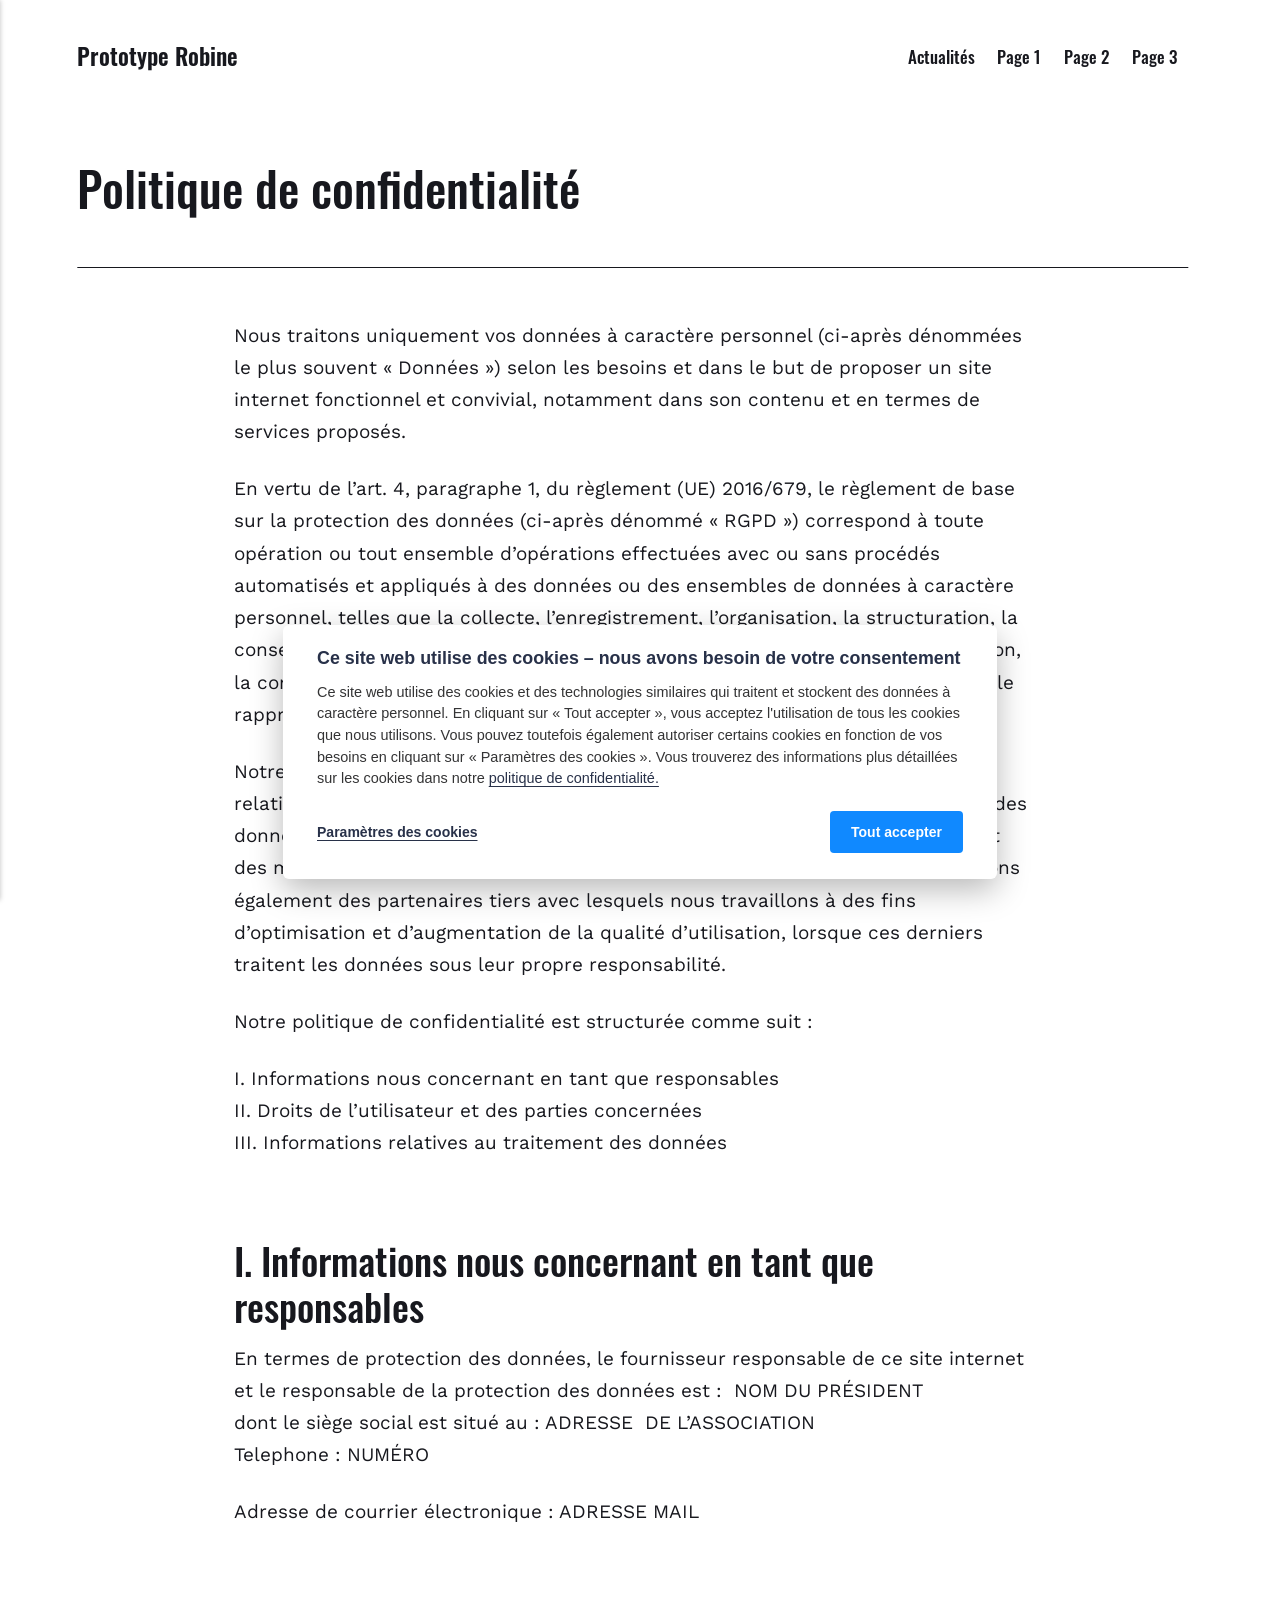
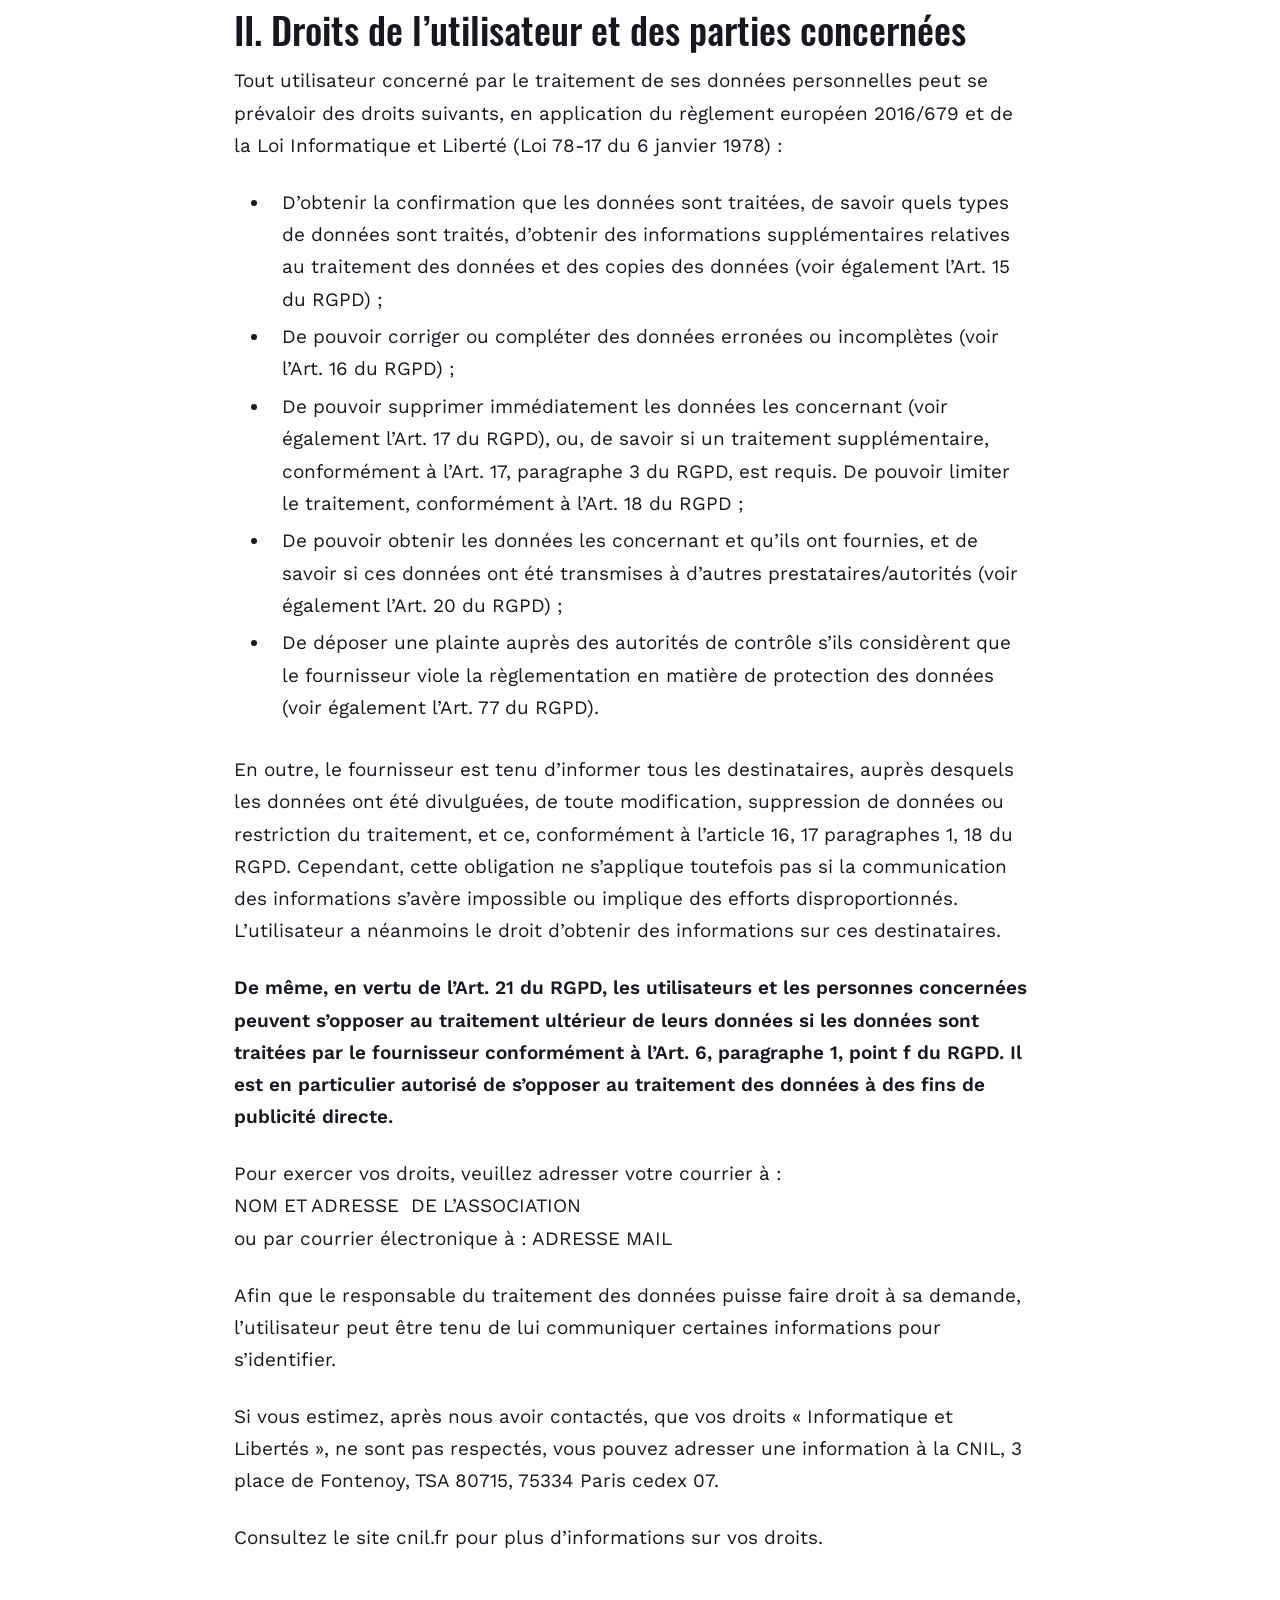
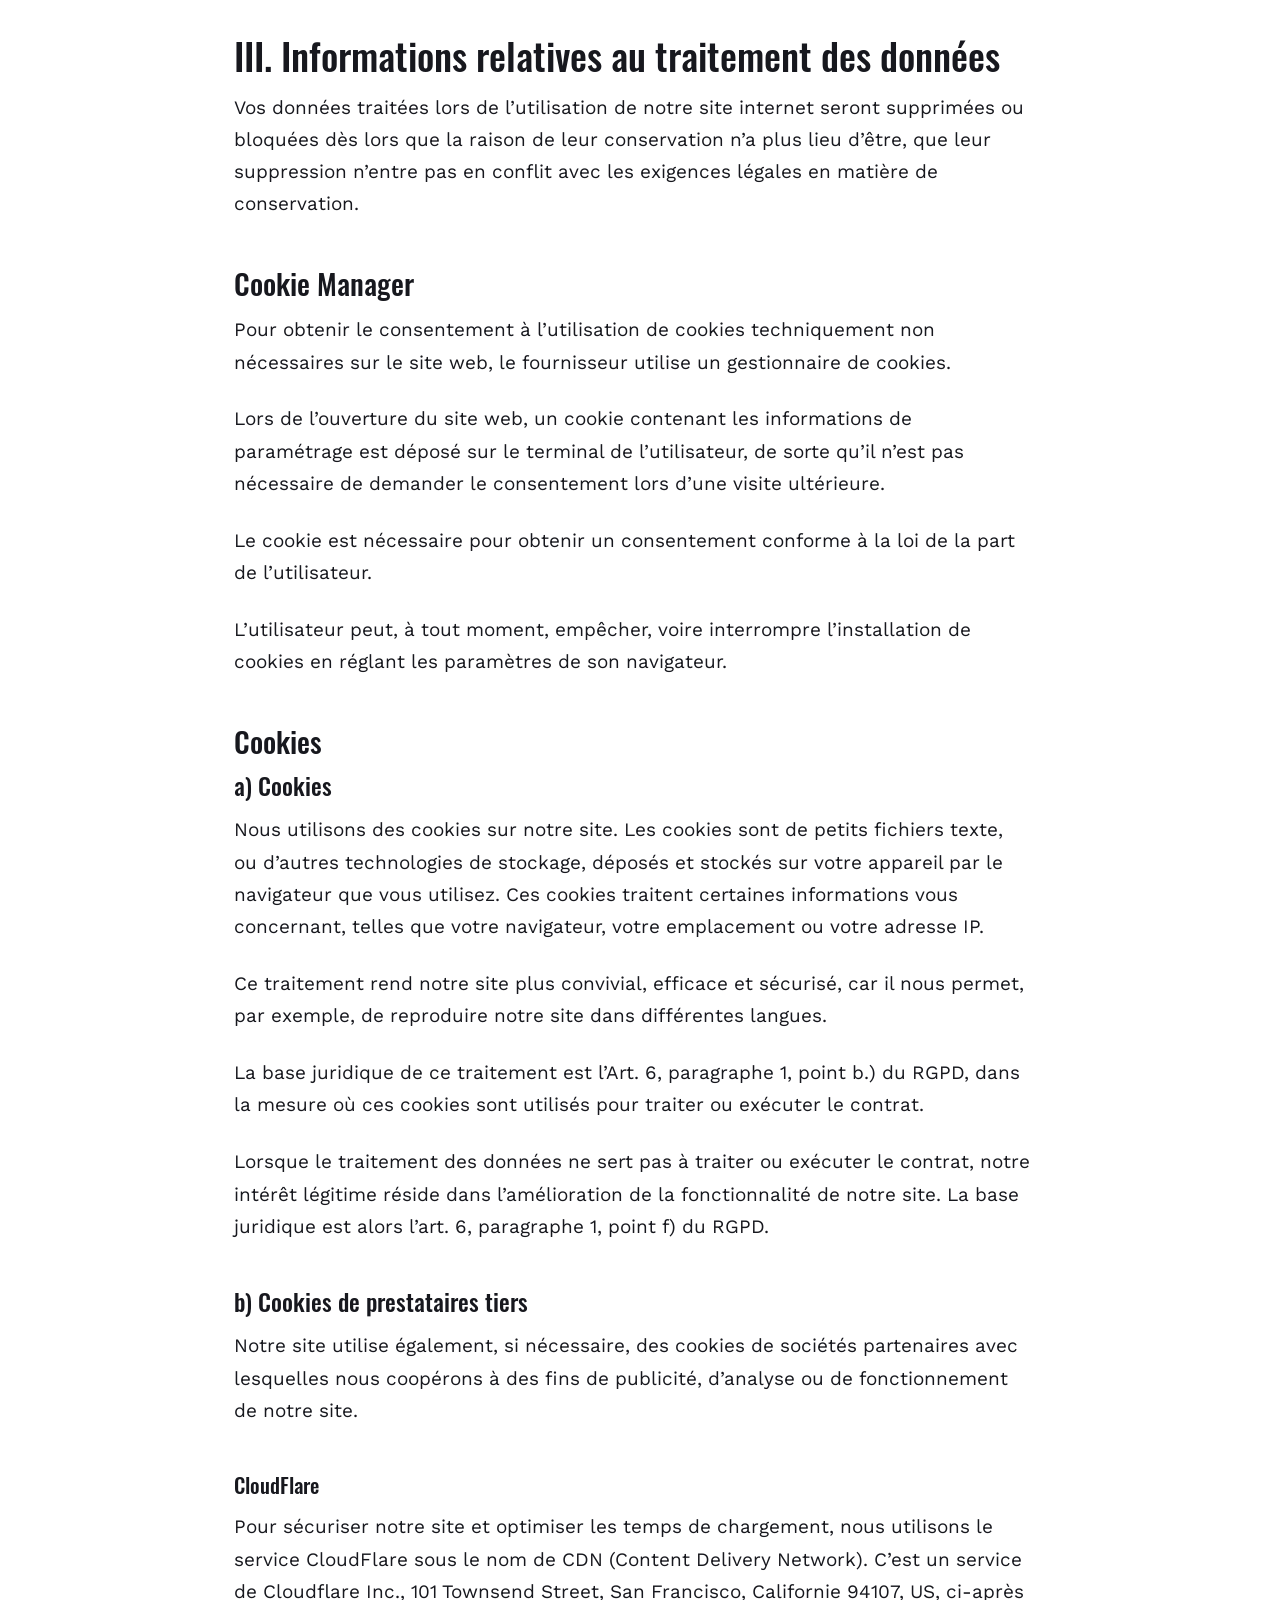
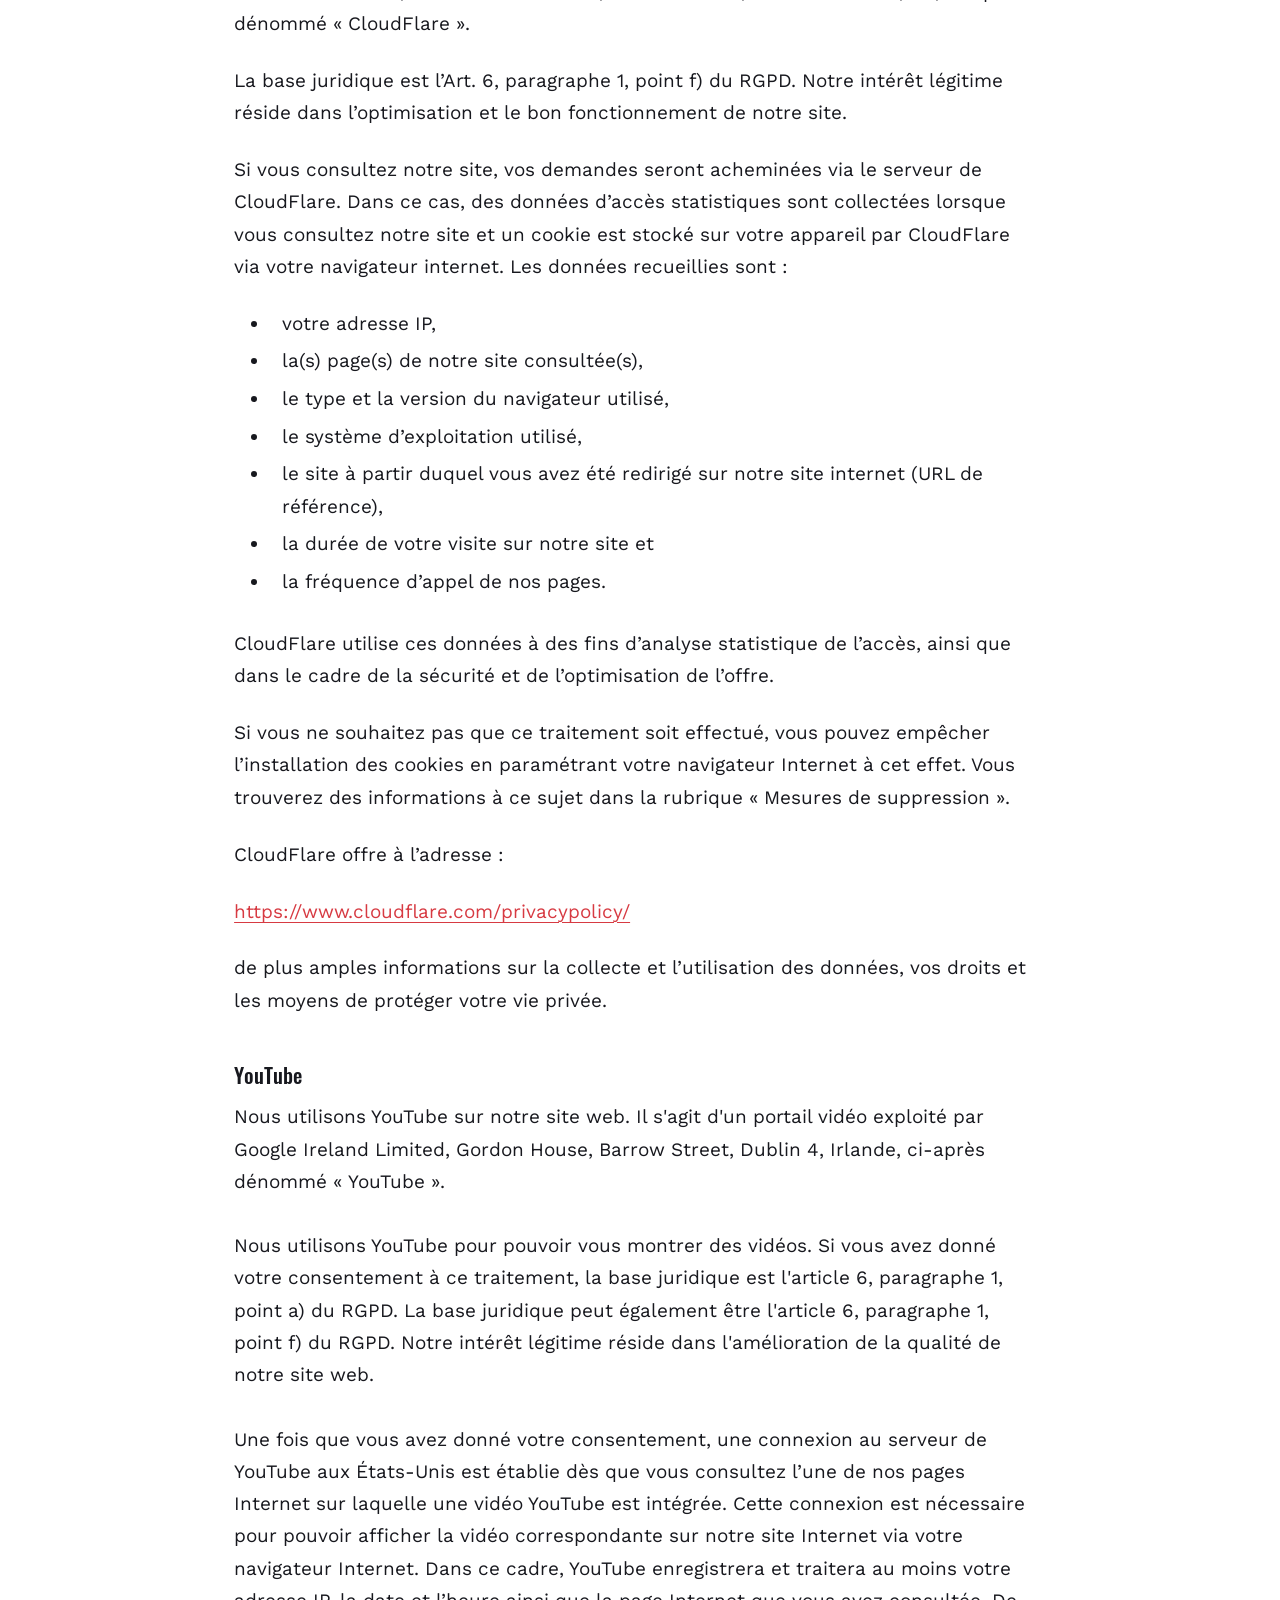
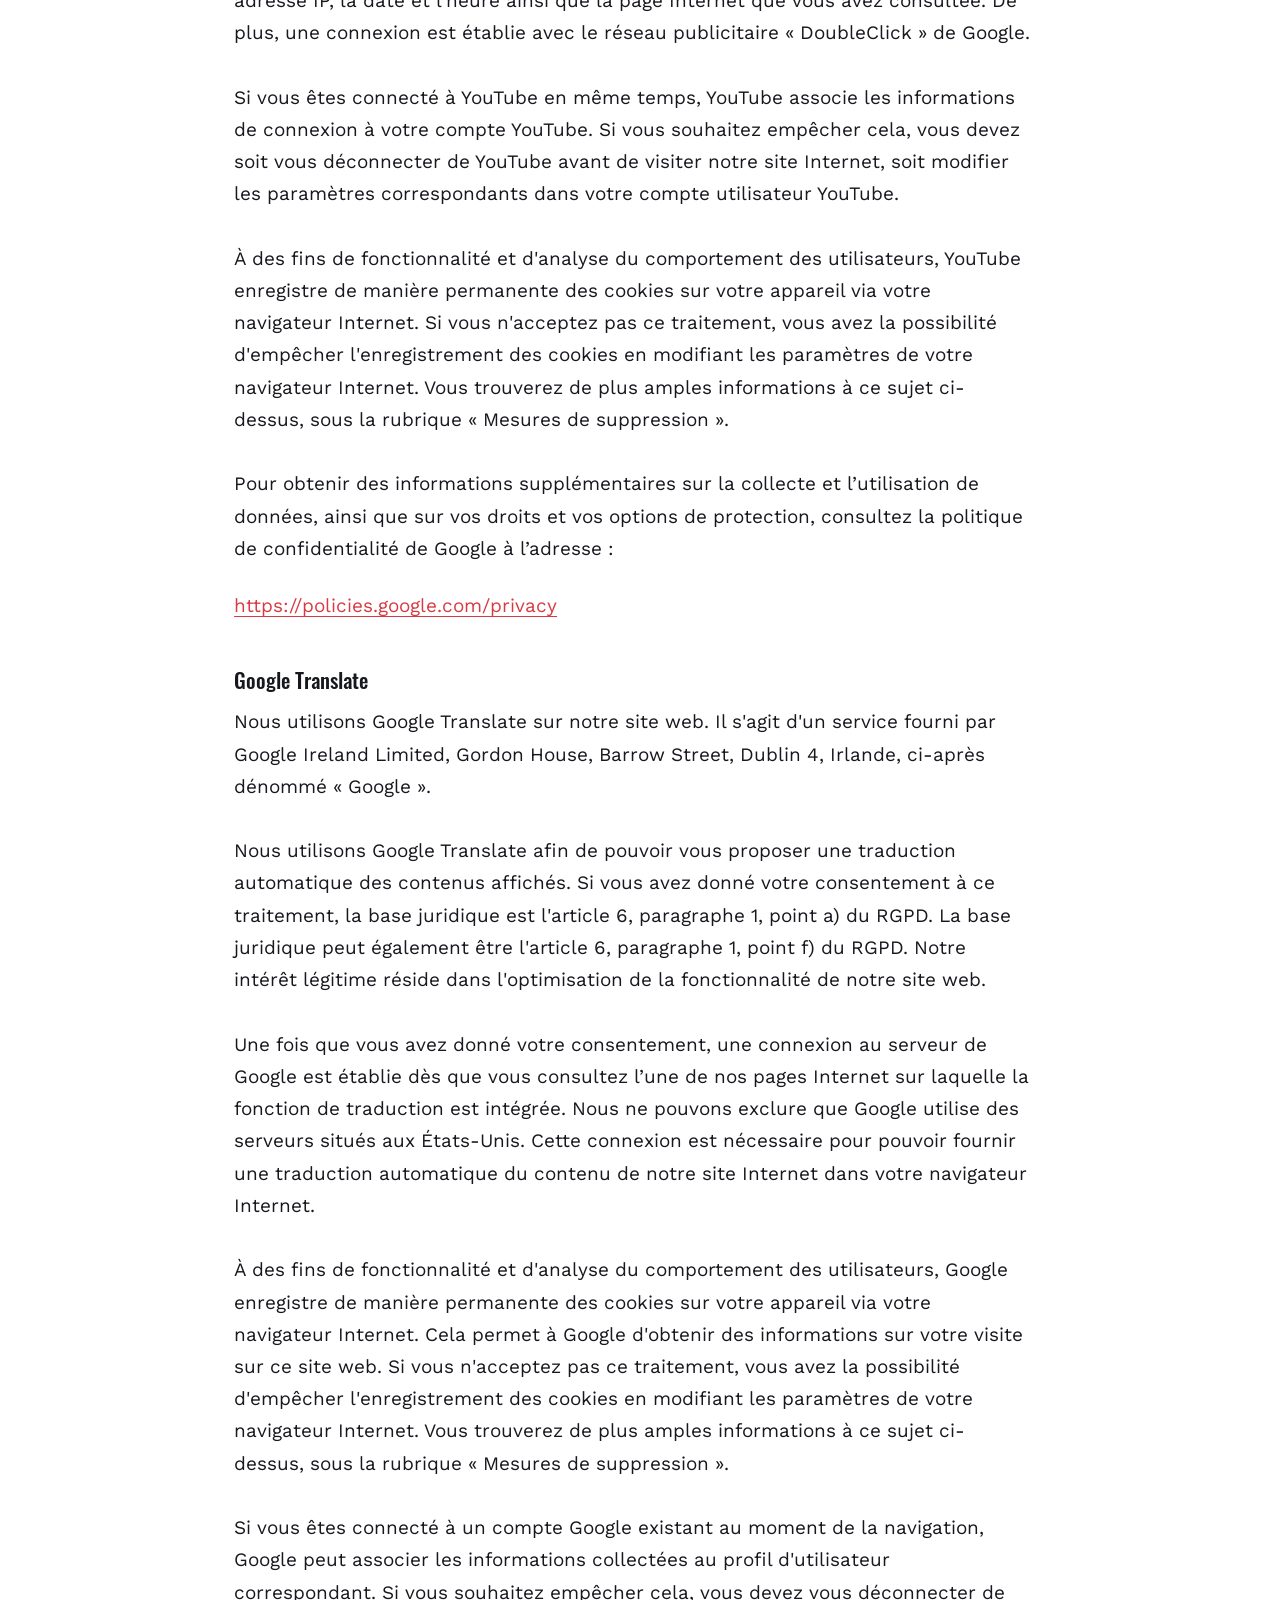
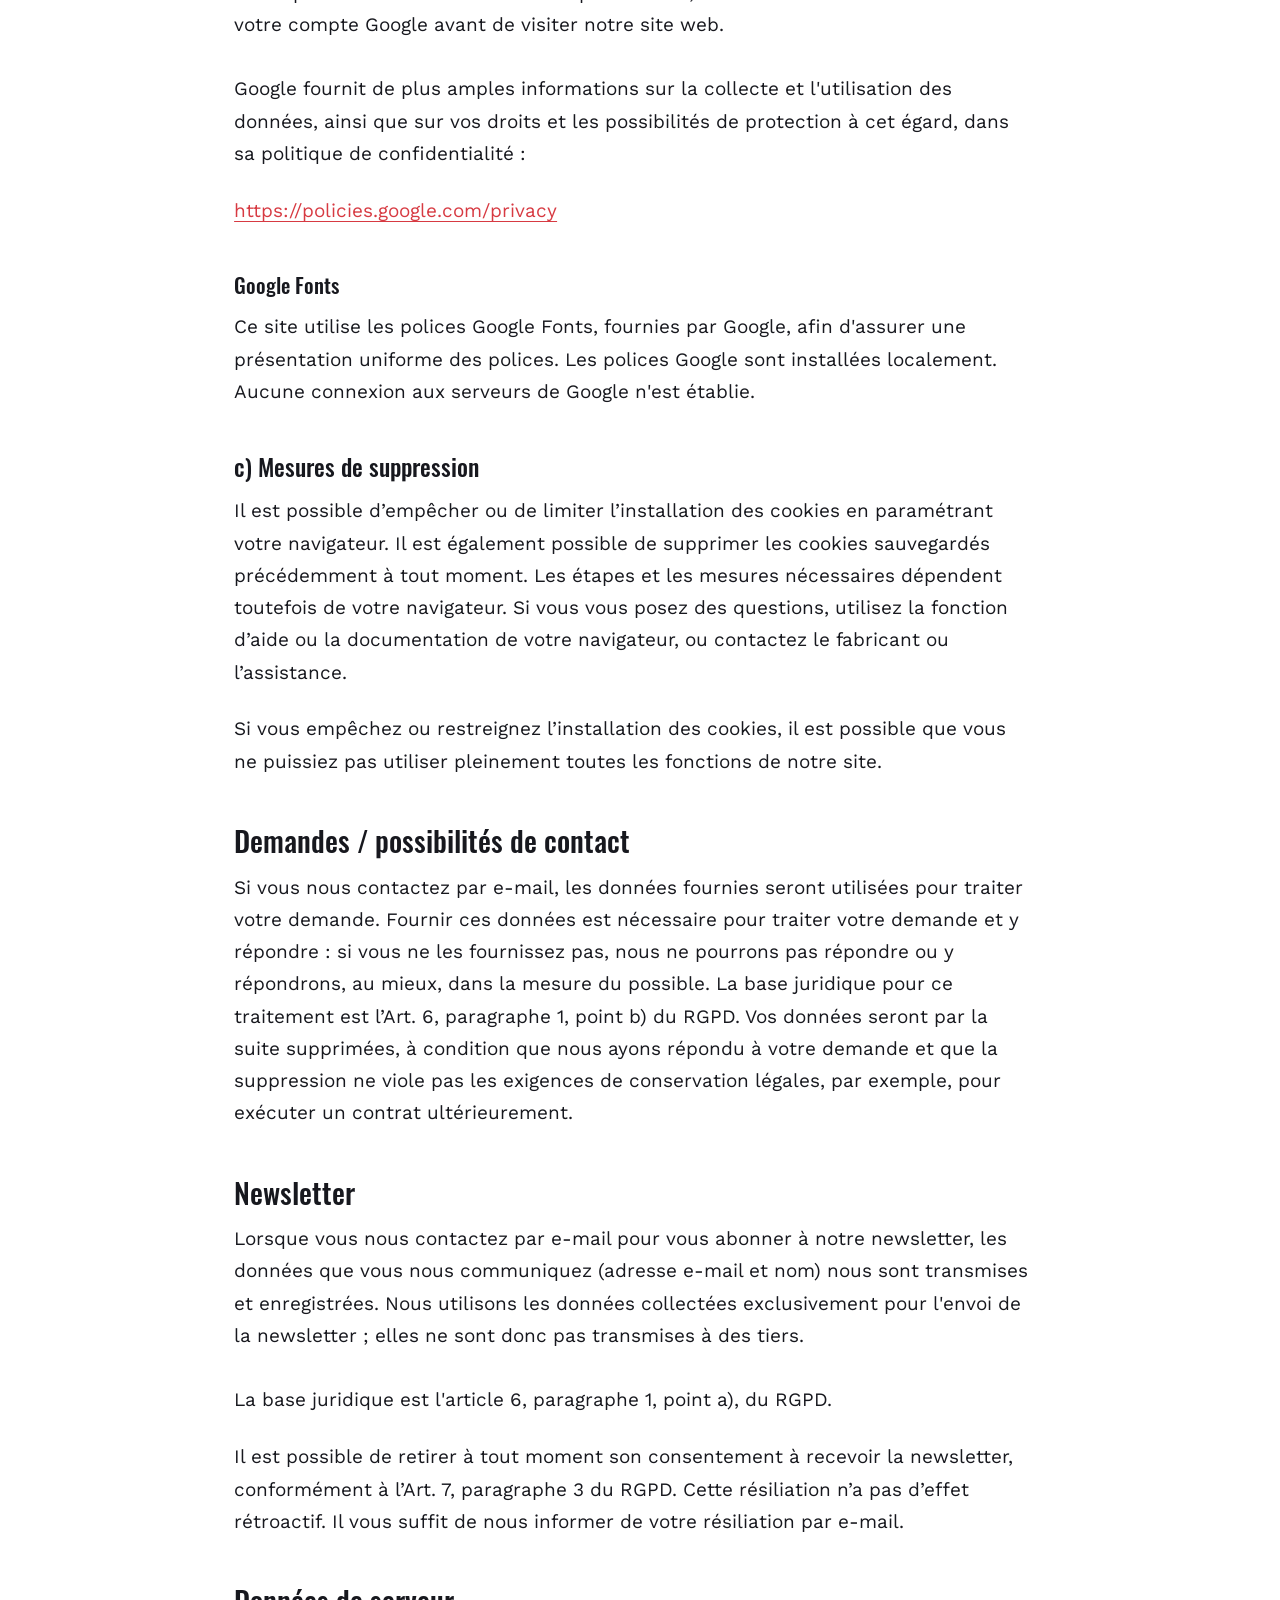
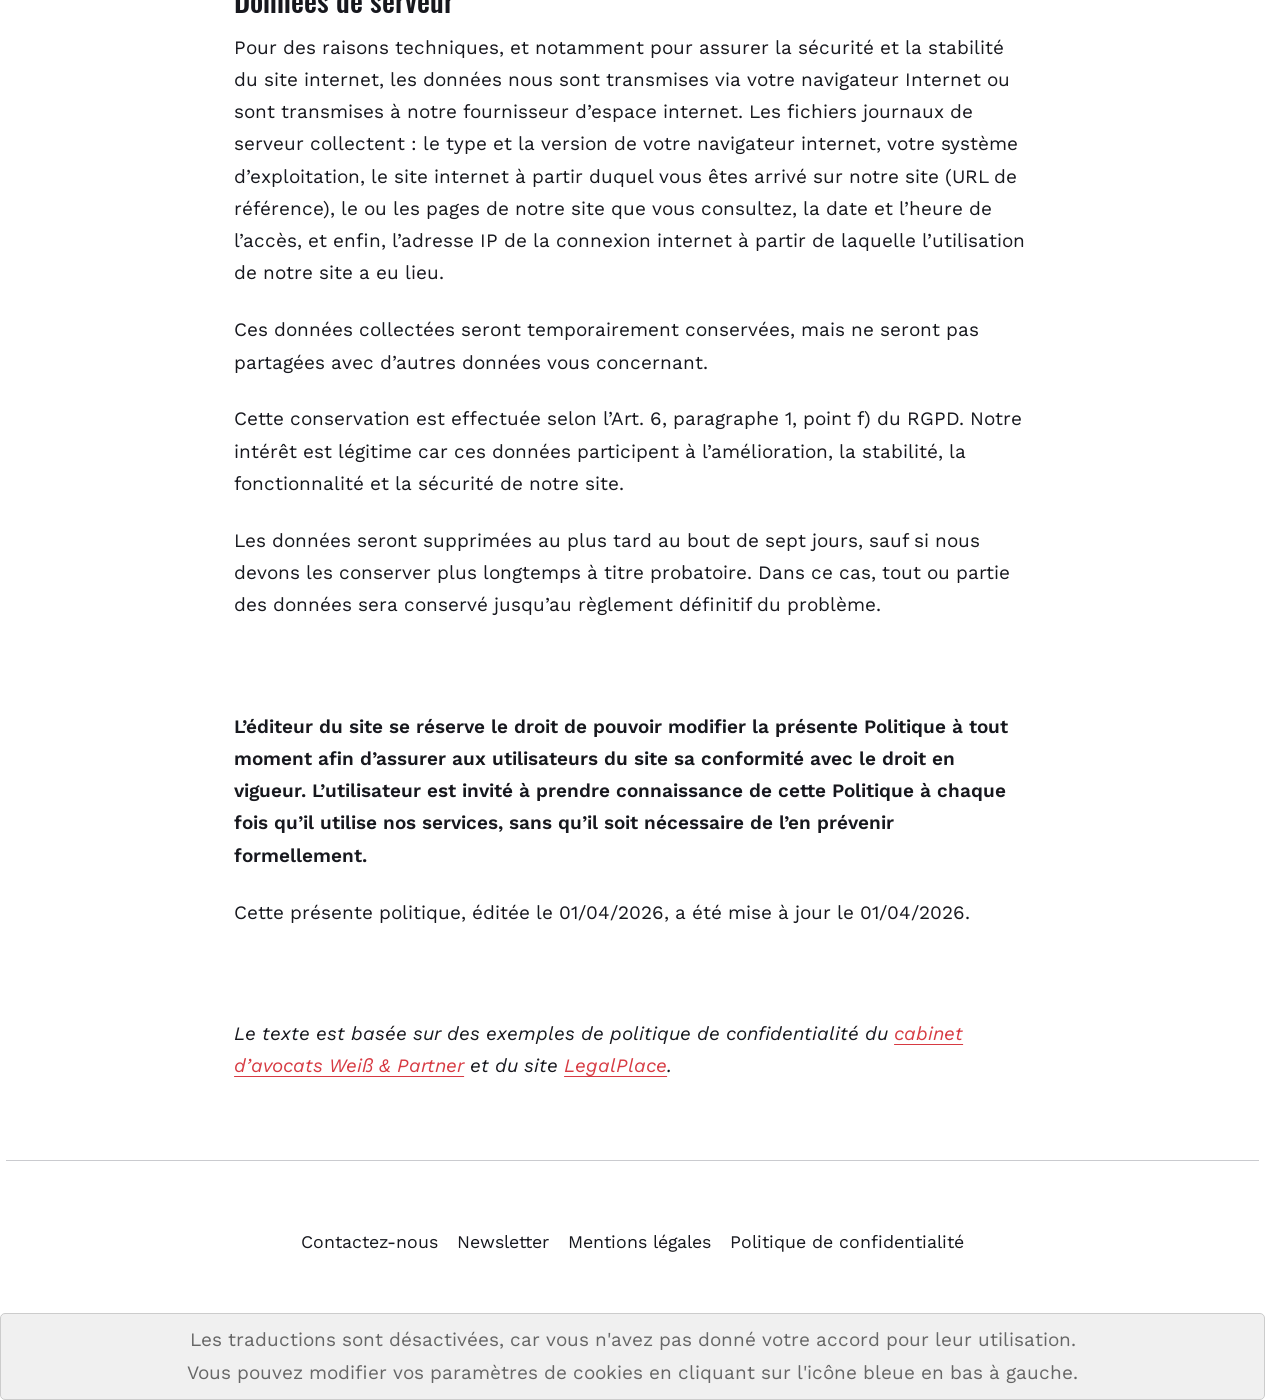
<file: politique-de-confidentialite.html>
<!DOCTYPE html><html lang="fr"><head><meta charset="utf-8"><meta http-equiv="X-UA-Compatible" content="IE=edge"><meta name="viewport" content="width=device-width,initial-scale=1"><title>Politique de confidentialité - Prototype Robine</title><meta name="robots" content="noindex,nofollow"><meta name="generator" content="Publii Open-Source CMS for Static Site"><script>window.publiiEmbedConsentCheck = function (cookieGroup) {
                var configName = 'publii-gdpr-allowed-cookies-v1';
                var lastConfigSave = localStorage.getItem('publii-gdpr-cookies-config-save-date');
                var configIsFresh = false;

                if (lastConfigSave !== null) {
                    lastConfigSave = parseInt(lastConfigSave, 10);

                    if (lastConfigSave === 0) {
                        configIsFresh = true;
                    } else if (90 > 0 && +new Date() - lastConfigSave < 90 * 24 * 60 * 60 * 1000) {
                        configIsFresh = true;
                    }
                }

                if (!configIsFresh) {
                    return;
                }

                var config = localStorage.getItem(configName);

                if (config && config.indexOf(cookieGroup) > -1) {
                    var iframesToUnlock = document.querySelectorAll('.pec-wrapper[data-consent-group-id="' + cookieGroup + '"]');

                    for (var i = 0; i < iframesToUnlock.length; i++) {
                        var iframeWrapper = iframesToUnlock[i];

                        if (iframeWrapper.getAttribute('data-consent-given') === 'true') {
                            continue;
                        }

                        iframeWrapper.setAttribute('data-consent-given', 'true');
                        iframeWrapper.querySelector('.pec-overlay').classList.remove('is-active');
                        iframeWrapper.querySelector('.pec-overlay').setAttribute('aria-hidden', 'true');
                        var iframe = iframeWrapper.querySelector('iframe');
                        iframe.setAttribute('src', iframe.getAttribute('data-consent-src'));
                    }
                }
            }</script><link rel="preload" href="./assets/dynamic/fonts/worksans/worksans.woff2" as="font" type="font/woff2" crossorigin><link rel="preload" href="./assets/dynamic/fonts/worksans/worksans-italic.woff2" as="font" type="font/woff2" crossorigin><link rel="preload" href="./assets/dynamic/fonts/oswald/oswald.woff2" as="font" type="font/woff2" crossorigin><link rel="stylesheet" href="./assets/css/style.css?v=f5e6826f7af00c3fb574171070d37d19"><script type="application/ld+json">{"@context":"http://schema.org","@type":"Article","mainEntityOfPage":{"@type":"WebPage","@id":"./politique-de-confidentialite.html"},"headline":"Politique de confidentialité","datePublished":"2026-04-13T18:08+02:00","dateModified":"2026-04-19T21:04+02:00","description":"Nous traitons uniquement vos données à caractère personnel (ci-après dénommées le plus souvent « Données ») selon les besoins et dans le but de proposer un site internet fonctionnel et convivial, notamment dans son contenu et en termes de services proposés. En vertu de l’art. 4, paragraphe&hellip;","author":{"@type":"Person","name":"Jean-Michel","url":"./authors/jean-michel/"},"publisher":{"@type":"Organization","name":"Jean-Michel"}}</script><noscript><style>img[loading] {
                    opacity: 1;
                }</style></noscript><style>.extlink::after {
				background-color: currentColor;
				content: "";
				display: inline-block;
				height: 16px;
				margin-left: 5px;
				position: relative;
				top: 0px;
				width: 16px;
			}
		
					.extlink.extlink-icon-1::after {
						mask-image: url("data:image/svg+xml;utf8,<svg viewBox='0 0 24 24' fill='none' stroke='%23000000' stroke-width='2' stroke-linecap='round' stroke-linejoin='round' xmlns='http://www.w3.org/2000/svg'><path d='M15 3h6v6'/><path d='M10 14 21 3'/><path d='M18 13v6a2 2 0 0 1-2 2H5a2 2 0 0 1-2-2V8a2 2 0 0 1 2-2h6'/></svg>");
						mask-repeat: no-repeat;
						mask-size: contain;
					}</style></head><body class="page-template"><header class="top js-header"><a class="logo" href="./">Prototype Robine</a><nav class="navbar js-navbar"><button class="navbar__toggle js-toggle" aria-label="Menu" aria-haspopup="true" aria-expanded="false"><span class="navbar__toggle-box"><span class="navbar__toggle-inner">Menu</span></span></button><ul class="navbar__menu"><li class="has-submenu"><a href="./" title="Page d&#x27;actualités" target="_self" aria-haspopup="true" aria-expanded="false">Actualités</a><ul class="navbar__submenu level-2" aria-hidden="true"><li><a href="./tags/" title="Liste de tous les mots-clés" target="_self">Categories</a></li></ul></li><li><a href="./accueil.html" title="Page 1" target="_self">Page 1</a></li><li><a href="./page-2.html" title="Page 2" target="_self">Page 2</a></li><li><a href="./page-3.html" title="Page 3" target="_self">Page 3</a></li></ul></nav></header><main class="page"><article class="content"><div class="hero hero--noimage"><header class="hero__content"><div class="wrapper"><h1>Politique de confidentialité</h1></div></header></div><div class="entry-wrapper content__entry"><p>Nous traitons uniquement vos données à caractère personnel (ci-après dénommées le plus souvent « Données ») selon les besoins et dans le but de proposer un site internet fonctionnel et convivial, notamment dans son contenu et en termes de services proposés.</p><p>En vertu de l’art. 4, paragraphe 1, du règlement (UE) 2016/679, le règlement de base sur la protection des données (ci-après dénommé « RGPD ») correspond à toute opération ou tout ensemble d’opérations effectuées avec ou sans procédés automatisés et appliqués à des données ou des ensembles de données à caractère personnel, telles que la collecte, l’enregistrement, l’organisation, la structuration, la conservation, l’adaptation ou la modification, la lecture, la consultation, l’utilisation, la communication par transmission, la diffusion ou tout autre moyen permettant le rapprochement ou l’interconnexion, la limitation, l’effacement ou la destruction.</p><p>Notre politique de confidentialité vous fournit principalement des informations relatives à la nature, la portée, l’objectif, la durée et la base légale du traitement des données à caractère personnel, dans la mesure où nous décidons des objectifs et des moyens du traitement, seuls ou avec d’autres partenaires. Nous vous informons également des partenaires tiers avec lesquels nous travaillons à des fins d’optimisation et d’augmentation de la qualité d’utilisation, lorsque ces derniers traitent les données sous leur propre responsabilité.</p><p>Notre politique de confidentialité est structurée comme suit :</p><p>I. Informations nous concernant en tant que responsables<br>II. Droits de l’utilisateur et des parties concernées<br>III. Informations relatives au traitement des données</p><div class="wp-block-spacer" aria-hidden="true"> </div><h2 class="wp-block-heading">I. Informations nous concernant en tant que responsables</h2><p>En termes de protection des données, le fournisseur responsable de ce site internet et le responsable de la protection des données est :  NOM DU PRÉSIDENT<br>dont le siège social est situé au : ADRESSE  DE L’ASSOCIATION</p><div class="wp-block-group has-global-padding is-layout-constrained wp-block-group-is-layout-constrained"><span id="eeb-122693-938921">Telephone : <span id="eeb-789890-719430">NUMÉRO</span></span><p>Adresse de courrier électronique : <a data-enc-email="unyyb[at]envarejruare.qr" data-wpel-link="ignore"><span id="eeb-123965-563397"></span></a><span id="eeb-123965-563397">ADRESSE MAIL</span></p></div><div class="wp-block-spacer" aria-hidden="true"> </div><h2 class="wp-block-heading">II. Droits de l’utilisateur et des parties concernées</h2><p>Tout utilisateur concerné par le traitement de ses données personnelles peut se prévaloir des droits suivants, en application du règlement européen 2016/679 et de la Loi Informatique et Liberté (Loi 78-17 du 6 janvier 1978) :</p><ul class="wp-block-list"><li>D’obtenir la confirmation que les données sont traitées, de savoir quels types de données sont traités, d’obtenir des informations supplémentaires relatives au traitement des données et des copies des données (voir également l’Art. 15 du RGPD) ;</li><li>De pouvoir corriger ou compléter des données erronées ou incomplètes (voir l’Art. 16 du RGPD) ;</li><li>De pouvoir supprimer immédiatement les données les concernant (voir également l’Art. 17 du RGPD), ou, de savoir si un traitement supplémentaire, conformément à l’Art. 17, paragraphe 3 du RGPD, est requis. De pouvoir limiter le traitement, conformément à l’Art. 18 du RGPD ;</li><li>De pouvoir obtenir les données les concernant et qu’ils ont fournies, et de savoir si ces données ont été transmises à d’autres prestataires/autorités (voir également l’Art. 20 du RGPD) ;</li><li>De déposer une plainte auprès des autorités de contrôle s’ils considèrent que le fournisseur viole la règlementation en matière de protection des données (voir également l’Art. 77 du RGPD).</li></ul><p>En outre, le fournisseur est tenu d’informer tous les destinataires, auprès desquels les données ont été divulguées, de toute modification, suppression de données ou restriction du traitement, et ce, conformément à l’article 16, 17 paragraphes 1, 18 du RGPD. Cependant, cette obligation ne s’applique toutefois pas si la communication des informations s’avère impossible ou implique des efforts disproportionnés. L’utilisateur a néanmoins le droit d’obtenir des informations sur ces destinataires.</p><p><strong>De même, en vertu de l’Art. 21 du RGPD, les utilisateurs et les personnes concernées peuvent s’opposer au traitement ultérieur de leurs données si les données sont traitées par le fournisseur conformément à l’Art. 6, paragraphe 1, point f du RGPD. Il est en particulier autorisé de s’opposer au traitement des données à des fins de publicité directe.</strong></p><p>Pour exercer vos droits, veuillez adresser votre courrier à :<br>NOM ET ADRESSE  DE L’ASSOCIATION<br>ou par courrier électronique à : <a data-enc-email="unyyb[at]envarejruare.qr" data-wpel-link="ignore"><span id="eeb-123965-563397"></span></a><span id="eeb-123965-563397">ADRESSE MAIL</span></p><p>Afin que le responsable du traitement des données puisse faire droit à sa demande, l’utilisateur peut être tenu de lui communiquer certaines informations pour s’identifier.</p><p>Si vous estimez, après nous avoir contactés, que vos droits « Informatique et Libertés », ne sont pas respectés, vous pouvez adresser une information à la CNIL, 3 place de Fontenoy, TSA 80715, 75334 Paris cedex 07.</p><p>Consultez le site cnil.fr pour plus d’informations sur vos droits.</p><div class="wp-block-spacer" aria-hidden="true"> </div><h2 class="wp-block-heading">III. Informations relatives au traitement des données</h2><p>Vos données traitées lors de l’utilisation de notre site internet seront supprimées ou bloquées dès lors que la raison de leur conservation n’a plus lieu d’être, que leur suppression n’entre pas en conflit avec les exigences légales en matière de conservation.</p><h3 class="wp-block-heading">Cookie Manager</h3><p>Pour obtenir le consentement à l’utilisation de cookies techniquement non nécessaires sur le site web, le fournisseur utilise un gestionnaire de cookies.</p><p>Lors de l’ouverture du site web, un cookie contenant les informations de paramétrage est déposé sur le terminal de l’utilisateur, de sorte qu’il n’est pas nécessaire de demander le consentement lors d’une visite ultérieure.</p><p>Le cookie est nécessaire pour obtenir un consentement conforme à la loi de la part de l’utilisateur.</p><p>L’utilisateur peut, à tout moment, empêcher, voire interrompre l’installation de cookies en réglant les paramètres de son navigateur.</p><h3 class="wp-block-heading">Cookies</h3><h4 class="wp-block-heading">a) Cookies</h4><p>Nous utilisons des cookies sur notre site. Les cookies sont de petits fichiers texte, ou d’autres technologies de stockage, déposés et stockés sur votre appareil par le navigateur que vous utilisez. Ces cookies traitent certaines informations vous concernant, telles que votre navigateur, votre emplacement ou votre adresse IP.</p><p>Ce traitement rend notre site plus convivial, efficace et sécurisé, car il nous permet, par exemple, de reproduire notre site dans différentes langues.</p><p>La base juridique de ce traitement est l’Art. 6, paragraphe 1, point b.) du RGPD, dans la mesure où ces cookies sont utilisés pour traiter ou exécuter le contrat.</p><p>Lorsque le traitement des données ne sert pas à traiter ou exécuter le contrat, notre intérêt légitime réside dans l’amélioration de la fonctionnalité de notre site. La base juridique est alors l’art. 6, paragraphe 1, point f) du RGPD.</p><h4 class="wp-block-heading">b) Cookies de prestataires tiers</h4><p>Notre site utilise également, si nécessaire, des cookies de sociétés partenaires avec lesquelles nous coopérons à des fins de publicité, d’analyse ou de fonctionnement de notre site.</p><h5 class="jet-listing-dynamic-field__content">CloudFlare</h5><p>Pour sécuriser notre site et optimiser les temps de chargement, nous utilisons le service CloudFlare sous le nom de CDN (Content Delivery Network). C’est un service de Cloudflare Inc., 101 Townsend Street, San Francisco, Californie 94107, US, ci-après dénommé « CloudFlare ».</p><p>La base juridique est l’Art. 6, paragraphe 1, point f) du RGPD. Notre intérêt légitime réside dans l’optimisation et le bon fonctionnement de notre site.</p><p>Si vous consultez notre site, vos demandes seront acheminées via le serveur de CloudFlare. Dans ce cas, des données d’accès statistiques sont collectées lorsque vous consultez notre site et un cookie est stocké sur votre appareil par CloudFlare via votre navigateur internet. Les données recueillies sont :</p><ul><li>votre adresse IP,</li><li>la(s) page(s) de notre site consultée(s),</li><li>le type et la version du navigateur utilisé,</li><li>le système d’exploitation utilisé,</li><li>le site à partir duquel vous avez été redirigé sur notre site internet (URL de référence),</li><li>la durée de votre visite sur notre site et</li><li>la fréquence d’appel de nos pages.</li></ul><p>CloudFlare utilise ces données à des fins d’analyse statistique de l’accès, ainsi que dans le cadre de la sécurité et de l’optimisation de l’offre.</p><p>Si vous ne souhaitez pas que ce traitement soit effectué, vous pouvez empêcher l’installation des cookies en paramétrant votre navigateur Internet à cet effet. Vous trouverez des informations à ce sujet dans la rubrique « Mesures de suppression ».</p><p>CloudFlare offre à l’adresse :</p><p><a href="https://www.cloudflare.com/privacypolicy/" target="_blank" rel="noopener nofollow">https://www.cloudflare.com/privacypolicy/</a></p><p>de plus amples informations sur la collecte et l’utilisation des données, vos droits et les moyens de protéger votre vie privée.</p><h5 class="jet-listing-dynamic-field__content">YouTube</h5><p>Nous utilisons YouTube sur notre site web. Il s'agit d'un portail vidéo exploité par Google Ireland Limited, Gordon House, Barrow Street, Dublin 4, Irlande, ci-après dénommé « YouTube ».<br><br>Nous utilisons YouTube pour pouvoir vous montrer des vidéos. Si vous avez donné votre consentement à ce traitement, la base juridique est l'article 6, paragraphe 1, point a) du RGPD. La base juridique peut également être l'article 6, paragraphe 1, point f) du RGPD. Notre intérêt légitime réside dans l'amélioration de la qualité de notre site web. <br><br>Une fois que vous avez donné votre consentement, une connexion au serveur de YouTube aux États-Unis est établie dès que vous consultez l’une de nos pages Internet sur laquelle une vidéo YouTube est intégrée. Cette connexion est nécessaire pour pouvoir afficher la vidéo correspondante sur notre site Internet via votre navigateur Internet. Dans ce cadre, YouTube enregistrera et traitera au moins votre adresse IP, la date et l’heure ainsi que la page Internet que vous avez consultée. De plus, une connexion est établie avec le réseau publicitaire « DoubleClick » de Google.<br><br>Si vous êtes connecté à YouTube en même temps, YouTube associe les informations de connexion à votre compte YouTube. Si vous souhaitez empêcher cela, vous devez soit vous déconnecter de YouTube avant de visiter notre site Internet, soit modifier les paramètres correspondants dans votre compte utilisateur YouTube.<br><br>À des fins de fonctionnalité et d'analyse du comportement des utilisateurs, YouTube enregistre de manière permanente des cookies sur votre appareil via votre navigateur Internet. Si vous n'acceptez pas ce traitement, vous avez la possibilité d'empêcher l'enregistrement des cookies en modifiant les paramètres de votre navigateur Internet. Vous trouverez de plus amples informations à ce sujet ci-dessus, sous la rubrique « Mesures de suppression ».<br><br>Pour obtenir des informations supplémentaires sur la collecte et l’utilisation de données, ainsi que sur vos droits et vos options de protection, consultez la politique de confidentialité de Google à l’adresse :</p><p><a href="https://policies.google.com/privacy" target="_blank" rel="noopener nofollow">https://policies.google.com/privacy</a><a href="https://policies.google.com/privacy" target="_blank" rel="noopener nofollow"></a></p><h5>Google Translate</h5><p>Nous utilisons Google Translate sur notre site web. Il s'agit d'un service fourni par Google Ireland Limited, Gordon House, Barrow Street, Dublin 4, Irlande, ci-après dénommé « Google ».<br><br>Nous utilisons Google Translate afin de pouvoir vous proposer une traduction automatique des contenus affichés. Si vous avez donné votre consentement à ce traitement, la base juridique est l'article 6, paragraphe 1, point a) du RGPD. La base juridique peut également être l'article 6, paragraphe 1, point f) du RGPD. Notre intérêt légitime réside dans l'optimisation de la fonctionnalité de notre site web. <br><br>Une fois que vous avez donné votre consentement, une connexion au serveur de Google est établie dès que vous consultez l’une de nos pages Internet sur laquelle la fonction de traduction est intégrée. Nous ne pouvons exclure que Google utilise des serveurs situés aux États-Unis. Cette connexion est nécessaire pour pouvoir fournir une traduction automatique du contenu de notre site Internet dans votre navigateur Internet. <br><br>À des fins de fonctionnalité et d'analyse du comportement des utilisateurs, Google enregistre de manière permanente des cookies sur votre appareil via votre navigateur Internet. Cela permet à Google d'obtenir des informations sur votre visite sur ce site web. Si vous n'acceptez pas ce traitement, vous avez la possibilité d'empêcher l'enregistrement des cookies en modifiant les paramètres de votre navigateur Internet. Vous trouverez de plus amples informations à ce sujet ci-dessus, sous la rubrique « Mesures de suppression ».<br><br>Si vous êtes connecté à un compte Google existant au moment de la navigation, Google peut associer les informations collectées au profil d'utilisateur correspondant. Si vous souhaitez empêcher cela, vous devez vous déconnecter de votre compte Google avant de visiter notre site web.<br><br>Google fournit de plus amples informations sur la collecte et l'utilisation des données, ainsi que sur vos droits et les possibilités de protection à cet égard, dans sa politique de confidentialité :</p><p><a href="https://policies.google.com/privacy" target="_blank" rel="noopener nofollow">https://policies.google.com/privacy</a></p><h5>Google Fonts</h5><p>Ce site utilise les polices Google Fonts, fournies par Google, afin d'assurer une présentation uniforme des polices. Les polices Google sont installées localement. Aucune connexion aux serveurs de Google n'est établie.</p><h4 class="wp-block-heading">c) Mesures de suppression</h4><p>Il est possible d’empêcher ou de limiter l’installation des cookies en paramétrant votre navigateur. Il est également possible de supprimer les cookies sauvegardés précédemment à tout moment. Les étapes et les mesures nécessaires dépendent toutefois de votre navigateur. Si vous vous posez des questions, utilisez la fonction d’aide ou la documentation de votre navigateur, ou contactez le fabricant ou l’assistance.</p><p>Si vous empêchez ou restreignez l’installation des cookies, il est possible que vous ne puissiez pas utiliser pleinement toutes les fonctions de notre site.</p><h3 class="wp-block-heading">Demandes / possibilités de contact</h3><p>Si vous nous contactez par e-mail, les données fournies seront utilisées pour traiter votre demande. Fournir ces données est nécessaire pour traiter votre demande et y répondre : si vous ne les fournissez pas, nous ne pourrons pas répondre ou y répondrons, au mieux, dans la mesure du possible. La base juridique pour ce traitement est l’Art. 6, paragraphe 1, point b) du RGPD. Vos données seront par la suite supprimées, à condition que nous ayons répondu à votre demande et que la suppression ne viole pas les exigences de conservation légales, par exemple, pour exécuter un contrat ultérieurement.</p><h3 class="jet-listing-dynamic-field__content">Newsletter</h3><p>Lorsque vous nous contactez par e-mail pour vous abonner à notre newsletter, les données que vous nous communiquez (adresse e-mail et nom) nous sont transmises et enregistrées. Nous utilisons les données collectées exclusivement pour l'envoi de la newsletter ; elles ne sont donc pas transmises à des tiers.<br><br>La base juridique est l'article 6, paragraphe 1, point a), du RGPD.</p><p>Il est possible de retirer à tout moment son consentement à recevoir la newsletter, conformément à l’Art. 7, paragraphe 3 du RGPD. Cette résiliation n’a pas d’effet rétroactif. Il vous suffit de nous informer de votre résiliation par e-mail.</p><h3 class="wp-block-heading">Données de serveur</h3><p>Pour des raisons techniques, et notamment pour assurer la sécurité et la stabilité du site internet, les données nous sont transmises via votre navigateur Internet ou sont transmises à notre fournisseur d’espace internet. Les fichiers journaux de serveur collectent : le type et la version de votre navigateur internet, votre système d’exploitation, le site internet à partir duquel vous êtes arrivé sur notre site (URL de référence), le ou les pages de notre site que vous consultez, la date et l’heure de l’accès, et enfin, l’adresse IP de la connexion internet à partir de laquelle l’utilisation de notre site a eu lieu.</p><p>Ces données collectées seront temporairement conservées, mais ne seront pas partagées avec d’autres données vous concernant.</p><p>Cette conservation est effectuée selon l’Art. 6, paragraphe 1, point f) du RGPD. Notre intérêt est légitime car ces données participent à l’amélioration, la stabilité, la fonctionnalité et la sécurité de notre site.</p><p>Les données seront supprimées au plus tard au bout de sept jours, sauf si nous devons les conserver plus longtemps à titre probatoire. Dans ce cas, tout ou partie des données sera conservé jusqu’au règlement définitif du problème.</p><div class="wp-block-spacer" aria-hidden="true"> </div><div aria-hidden="true"> </div><p class="has-small-font-size"><strong>L’éditeur du site se réserve le droit de pouvoir modifier la présente Politique à tout moment afin d’assurer aux utilisateurs du site sa conformité avec le droit en vigueur. L’utilisateur est invité à prendre connaissance de cette Politique à chaque fois qu’il utilise nos services, sans qu’il soit nécessaire de l’en prévenir formellement.</strong></p><p class="has-small-font-size">Cette présente politique, éditée le 01/04/2026, a été mise à jour le 01/04/2026.</p><div class="wp-block-spacer" aria-hidden="true"> </div><div aria-hidden="true"> </div><p><em>Le texte est basée sur des exemples de politique de confidentialité du <a href="https://www.ratgeberrecht.eu/leistungen/muster-datenschutzerklaerung/" target="_blank" rel="noreferrer noopener nofollow">cabinet d’avocats Weiß &amp; Partner</a> et du site <a href="https://www.legalplace.fr/guides/politique-de-confidentialite-rgpd/" target="_blank" rel="noreferrer noopener nofollow">LegalPlace</a>.</em></p></div></article></main><footer class="footer"><div class="wrapper"><nav class="footer__nav"><ul><li><a href="./contactez-nous.html" class="al" title="Contactez-nous" target="_self">Contactez-nous</a></li><li><a href="./contactez-nous.html" class="al" title="S&#x27;abonner à notre newsletter" target="_self">Newsletter</a></li><li><a href="./mentions-legales.html" class="al" target="_self">Mentions légales</a></li><li class="active"><a href="./politique-de-confidentialite.html" class="al" target="_self">Politique de confidentialité</a></li></ul></nav><div class="footer__copyright"><div id="simple_website_translator"></div></div><button id="backToTop" class="footer__bttop" aria-label="Retour en haut" title="Retour en haut"><svg width="20" height="20"><use xlink:href="./assets/svg/svg-map.svg#toparrow"/></svg></button></div></footer><script defer="defer" src="./assets/js/scripts.min.js?v=dafec4f87fead6718cb125f0b0fc8441"></script><script>window.publiiThemeMenuConfig={mobileMenuMode:'sidebar',animationSpeed:300,submenuWidth: 'auto',doubleClickTime:500,mobileMenuExpandableSubmenus:true,relatedContainerForOverlayMenuSelector:'.top'};</script><script>var images = document.querySelectorAll('img[loading]');
        for (var i = 0; i < images.length; i++) {
            if (images[i].complete) {
                images[i].classList.add('is-loaded');
            } else {
                images[i].addEventListener('load', function () {
                    this.classList.add('is-loaded');
                }, false);
            }
        }</script><script>class Rot18Encoder { constructor() { this.rotations = [ { from: 'a', to: 'z', offset: 18 }, { from: 'A', to: 'Z', offset: 18 }, { from: '0', to: '9', offset: 5 } ]; } _rotate(char, from, to, offset) { const charCode = char.charCodeAt(0); const fromCode = from.charCodeAt(0); const toCode = to.charCodeAt(0); const range = toCode - fromCode + 1; if (charCode >= fromCode && charCode <= toCode) { const shiftedCode = ((charCode - fromCode + offset) % range) + fromCode; return String.fromCharCode(shiftedCode); } return char; } encode(text) { let encodedText = ""; for(let char of text){ let rotatedChar = char; for (const rot of this.rotations){ rotatedChar = this._rotate(rotatedChar, rot.from, rot.to, rot.offset); } encodedText += rotatedChar; } return encodedText; } decode(text) { let decodedText = ""; for(let char of text){ let rotatedChar = char; for (const rot of this.rotations){ rotatedChar = this._rotate(rotatedChar, rot.from, rot.to, rot.to.charCodeAt(0) - rot.from.charCodeAt(0) + 1 - rot.offset); } decodedText += rotatedChar; } return decodedText; } } class TextProcessor { constructor(encoder){ this.encoder = encoder; } encode(text){ return this.encoder.encode(text); } decode(text){ return this.encoder.decode(text); } } document.addEventListener('DOMContentLoaded', function() { const rot18 = new Rot18Encoder(); const coder = new TextProcessor(rot18); var obfElements = document.querySelectorAll('.obfuscated-email'); obfElements.forEach(function(elem) { var dataType = elem.getAttribute('data-type'); var encodedEmail = elem.getAttribute('data-email'); var user = elem.getAttribute('data-user'); var domain = elem.getAttribute('data-domain'); var decodedEmail = ''; if (user && domain) { decodedEmail = coder.decode(user) + '@' + coder.decode(domain); } else if (encodedEmail) { const parts = encodedEmail.split('@'); if (parts.length === 2) { decodedEmail = coder.decode(parts[0]) + '@' + coder.decode(parts[1]); } else { decodedEmail = encodedEmail; } } if (dataType === 'mailto') { var originalText = elem.textContent.trim(); var a = document.createElement('a'); a.href = 'mailto:' + decodedEmail; if (elem.classList.length > 0) { a.className = elem.className; } if (originalText === '') { a.textContent = decodedEmail; } else { a.textContent = originalText; } elem.parentNode.replaceChild(a, elem); } else if (dataType === 'text') { var textNode = document.createTextNode(decodedEmail); elem.parentNode.replaceChild(textNode, elem); } }); });</script><div data-gdpr-group="gdpr-blocker/fonction" id="swt-no-consent-info" style="background: #f0f0f0; border: 1px solid #ccc; border-radius: 5px; color: #666; display: block; padding: 10px; text-align: center; width: 100%;">Les traductions sont désactivées, car vous n'avez pas donné votre accord pour leur utilisation.<br>Vous pouvez modifier vos paramètres de cookies en cliquant sur l'icône bleue en bas à gauche.</div><script type="gdpr-blocker/fonction">async function SimpleWebsiteTranslator(){new google.translate.TranslateElement({pageLanguage:"fr",includedLanguages:"en,de,es,oc",layout: google.translate.TranslateElement.InlineLayout.VERTICAL,autoDisplay:false},"simple_website_translator");}</script><script type="gdpr-blocker/fonction" src="https://corsproxy.io/?https%3A%2F%2Ftranslate.google.com%2Ftranslate_a%2Felement.js%3Fcb%3DSimpleWebsiteTranslator"></script><script type="text/javascript">document.body.addEventListener('publii-cookie-banner-unblock-fonction', function () {
				document.getElementById('swt-no-consent-info').style.display = 'none';
			}, false);</script><div class="pcb" data-behaviour="badge" data-behaviour-link="#cookie-settings" data-revision="1" data-config-ttl="90" data-debug-mode="false"><div role="dialog" aria-modal="true" aria-hidden="true" aria-labelledby="pcb-title" aria-describedby="pcb-txt" class="pcb__banner"><div class="pcb__inner"><div id="pcb-title" role="heading" aria-level="2" class="pcb__title">Ce site web utilise des cookies – nous avons besoin de votre consentement</div><div id="pcb-txt" class="pcb__txt">Ce site web utilise des cookies et des technologies similaires qui traitent et stockent des données à caractère personnel. En cliquant sur «&nbsp;Tout accepter&nbsp;», vous acceptez l'utilisation de tous les cookies que nous utilisons. Vous pouvez toutefois également autoriser certains cookies en fonction de vos besoins en cliquant sur «&nbsp;Paramètres des cookies&nbsp;». Vous trouverez des informations plus détaillées sur les cookies dans notre <a href="./politique-de-confidentialite.html">politique de confidentialité.</a></div><div class="pcb__buttons"><button type="button" class="pcb__btn pcb__btn--link pcb__btn--configure" aria-haspopup="dialog">Paramètres des cookies</button> <button type="button" class="pcb__btn pcb__btn--solid pcb__btn--accept">Tout accepter</button></div></div></div><div class="pcb__popup" role="dialog" aria-modal="true" aria-hidden="true" aria-labelledby="pcb-popup-title"><div class="pcb__popup__wrapper"><div class="pcb__inner pcb__popup__inner"><div class="pcb__popup__heading"><div id="pcb-popup-title" role="heading" aria-level="2" class="pcb__title">Paramètres des cookies</div><button class="pcb__popup__close" aria-label="Close"></button></div><div class="pcb__popup__content"><div class="pcb__txt pcb__popup__txt">Vous pouvez ici autoriser les cookies en fonction de vos préférences. En cliquant sur «&nbsp;Tout accepter&nbsp;», vous acceptez l'utilisation de tous les cookies répertoriés. Vous pouvez modifier ou retirer votre consentement à l'utilisation des cookies à tout moment en cliquant sur le bouton bleu.</div><ul class="pcb__groups"><li class="pcb__group"><details><summary class="pcb__group__title">Obligatoire</summary><p class="pcb__group__txt">Ce site web utilise des cookies et des technologies similaires qui traitent et enregistrent des données à caractère personnel, telles que votre adresse IP. Cela est nécessaire au bon fonctionnement technique de ce site web et ne peut pas être désactivé.</p></details><div class="pcb__popup__switch is-checked"><input type="checkbox" data-group-name="" id="pcb-group-0" checked="checked"> <label for="pcb-group-0">Obligatoire</label></div></li><li class="pcb__group"><details><summary class="pcb__group__title">Fonctionnalités via des prestataires externes</summary><p class="pcb__group__txt">Nous faisons également appel aux services de prestataires externes afin de proposer des fonctionnalités supplémentaires sur le site web, telles que des vidéos et des traductions. Lorsque vous utilisez ces fonctionnalités, les prestataires de ces services peuvent également traiter ou enregistrer des données à caractère personnel vous concernant.</p></details><div class="pcb__popup__switch"><input type="checkbox" data-group-name="fonction" id="fonction-cookies"> <label for="fonction-cookies">Fonctionnalités via des prestataires externes</label></div></li></ul></div><div class="pcb__buttons pcb__popup__buttons"><button type="button" class="pcb__btn pcb__btn--solid pcb__btn--accept">Tout accepter</button> <button type="button" class="pcb__btn pcb__btn--reject">Tout refuser</button> <button type="button" class="pcb__btn pcb__btn--save">Enregistrer la sélection</button></div></div></div></div><div class="pcb__overlay" aria-hidden="true"></div><button class="pcb__badge" aria-label="Politique en matière de cookies" aria-hidden="true"><svg xmlns="http://www.w3.org/2000/svg" aria-hidden="true" focusable="false" width="40" height="40" viewBox="0 0 23 23" fill="currentColor"><path d="M21.41 12.71c-.08-.01-.15 0-.22 0h-.03c-.03 0-.05 0-.08.01-.07 0-.13.01-.19.04-.52.21-1.44.19-2.02-.22-.44-.31-.65-.83-.62-1.53a.758.758 0 0 0-.27-.61.73.73 0 0 0-.65-.14c-1.98.51-3.49.23-4.26-.78-.82-1.08-.73-2.89.24-4.49.14-.23.14-.52 0-.75a.756.756 0 0 0-.67-.36c-.64.03-1.11-.1-1.31-.35-.19-.26-.13-.71-.01-1.29.04-.18.06-.38.03-.59-.05-.4-.4-.7-.81-.66C5.1 1.54 1 6.04 1 11.48 1 17.28 5.75 22 11.6 22c5.02 0 9.39-3.54 10.39-8.42.08-.4-.18-.78-.58-.87Zm-9.81 7.82c-5.03 0-9.12-4.06-9.12-9.06 0-4.34 3.05-8 7.25-8.86-.08.7.05 1.33.42 1.81.24.32.66.67 1.38.84-.76 1.86-.65 3.78.36 5.11.61.81 2.03 2 4.95 1.51.18.96.71 1.54 1.18 1.87.62.43 1.38.62 2.1.62.05 0 .09 0 .13-.01-1.23 3.64-4.7 6.18-8.64 6.18ZM13 17c0 .55-.45 1-1 1s-1-.45-1-1 .45-1 1-1 1 .45 1 1Zm5.29-12.3a.99.99 0 0 1-.29-.71c0-.55.45-.99 1-.99a1 1 0 0 1 .71.3c.19.19.29.44.29.71 0 .55-.45.99-1 .99a1 1 0 0 1-.71-.3ZM9 13.5c0 .83-.67 1.5-1.5 1.5S6 14.33 6 13.5 6.67 12 7.5 12s1.5.67 1.5 1.5Zm3.25.81a.744.744 0 0 1-.06-1.05c.28-.32.75-.34 1.05-.06.31.28.33.75.05 1.06-.15.16-.35.25-.56.25-.18 0-.36-.06-.5-.19ZM8.68 7.26c.41.37.44 1 .07 1.41-.2.22-.47.33-.75.33a.96.96 0 0 1-.67-.26c-.41-.37-.44-1-.07-1.41.37-.42 1-.45 1.41-.08Zm11.48 1.88c.18-.19.52-.19.7 0 .05.04.09.1.11.16.03.06.04.12.04.19 0 .13-.05.26-.15.35-.09.1-.22.15-.35.15s-.26-.05-.35-.15a.355.355 0 0 1-.11-.16.433.433 0 0 1-.04-.19c0-.13.05-.26.15-.35Zm-4.93-1.86a.75.75 0 1 1 1.059-1.06.75.75 0 0 1-1.059 1.06Z"/></svg></button></div><script>(function(win) {
    if (!document.querySelector('.pcb')) {
        return;
    }

    var cbConfig = {
        behaviour: document.querySelector('.pcb').getAttribute('data-behaviour'),
        behaviourLink: document.querySelector('.pcb').getAttribute('data-behaviour-link'),
        revision: document.querySelector('.pcb').getAttribute('data-revision'),
        configTTL: parseInt(document.querySelector('.pcb').getAttribute('data-config-ttl'), 10),
        debugMode: document.querySelector('.pcb').getAttribute('data-debug-mode') === 'true',
        initialState: null,
        initialLsState: null,
        previouslyAccepted: []
    };

    var cbUI = {
        wrapper: document.querySelector('.pcb'),
        banner: {
            element: null,
            btnAccept: null,
            btnReject: null,
            btnConfigure: null
        },
        popup: {
            element: null,
            btnClose: null,
            btnSave: null,
            btnAccept: null,
            btnReject: null,
            checkboxes: null,
        },
        overlay: null,
        badge: null,
        blockedScripts: document.querySelectorAll('script[type^="gdpr-blocker/"]'),
        triggerLinks: cbConfig.behaviourLink ? document.querySelectorAll('a[href*="' + cbConfig.behaviourLink + '"]') : null
    };

    function initUI () {
        // setup banner elements
        cbUI.banner.element = cbUI.wrapper.querySelector('.pcb__banner');
        cbUI.banner.btnAccept = cbUI.banner.element.querySelector('.pcb__btn--accept');
        cbUI.banner.btnReject = cbUI.banner.element.querySelector('.pcb__btn--reject');
        cbUI.banner.btnConfigure = cbUI.banner.element.querySelector('.pcb__btn--configure');

        // setup popup elements
        if (cbUI.wrapper.querySelector('.pcb__popup')) {
            cbUI.popup.element = cbUI.wrapper.querySelector('.pcb__popup');
            cbUI.popup.btnClose = cbUI.wrapper.querySelector('.pcb__popup__close');
            cbUI.popup.btnSave = cbUI.popup.element.querySelector('.pcb__btn--save');
            cbUI.popup.btnAccept = cbUI.popup.element.querySelector('.pcb__btn--accept');
            cbUI.popup.btnReject = cbUI.popup.element.querySelector('.pcb__btn--reject');
            cbUI.popup.checkboxes = cbUI.popup.element.querySelector('input[type="checkbox"]');
            // setup overlay
            cbUI.overlay = cbUI.wrapper.querySelector('.pcb__overlay');
        }

        cbUI.badge = cbUI.wrapper.querySelector('.pcb__badge');

        if (cbConfig.behaviour.indexOf('link') > -1) {
            for (var i = 0; i < cbUI.triggerLinks.length; i++) {
                cbUI.triggerLinks[i].addEventListener('click', function(e) {
                    e.preventDefault();
                    showBannerOrPopup();
                });
            }
        }
    }

    function initState () {
        var lsKeyName = getConfigName();
        var currentConfig = localStorage.getItem(lsKeyName);
        var configIsFresh = checkIfConfigIsFresh();

        if (!configIsFresh || currentConfig === null) {
            if (cbConfig.debugMode) {
                console.log('🍪 Config not found, or configuration expired');
            }

            if (window.publiiCBGCM) {
                gtag('consent', 'default', {
                    'ad_storage': window.publiiCBGCM.defaultState.ad_storage ? 'granted' : 'denied',
                    'ad_personalization': window.publiiCBGCM.defaultState.ad_personalization ? 'granted' : 'denied',
                    'ad_user_data': window.publiiCBGCM.defaultState.ad_user_data ? 'granted' : 'denied',
                    'analytics_storage': window.publiiCBGCM.defaultState.analytics_storage ? 'granted' : 'denied',
                    'personalization_storage': window.publiiCBGCM.defaultState.personalization_storage ? 'granted' : 'denied',
                    'functionality_storage': window.publiiCBGCM.defaultState.functionality_storage ? 'granted' : 'denied',
                    'security_storage': window.publiiCBGCM.defaultState.security_storage ? 'granted' : 'denied'
                });  
                
                if (cbConfig.debugMode) {
                    console.log('🍪 GCMv2 DEFAULT STATE: ' + JSON.stringify({
                        'ad_storage': window.publiiCBGCM.defaultState.ad_storage ? 'granted' : 'denied',
                        'ad_personalization': window.publiiCBGCM.defaultState.ad_personalization ? 'granted' : 'denied',
                        'ad_user_data': window.publiiCBGCM.defaultState.ad_user_data ? 'granted' : 'denied',
                        'analytics_storage': window.publiiCBGCM.defaultState.analytics_storage ? 'granted' : 'denied',
                        'personalization_storage': window.publiiCBGCM.defaultState.personalization_storage ? 'granted' : 'denied',
                        'functionality_storage': window.publiiCBGCM.defaultState.functionality_storage ? 'granted' : 'denied',
                        'security_storage': window.publiiCBGCM.defaultState.security_storage ? 'granted' : 'denied'
                    }));
                }
            }

            showBanner();
        } else if (typeof currentConfig === 'string') {
            if (cbConfig.debugMode) {
                console.log('🍪 Config founded');
            }

            cbConfig.initialLsState = currentConfig.split(',');

            if (window.publiiCBGCM) {
                gtag('consent', 'default', {
                    'ad_storage': getDefaultConsentState(currentConfig, 'ad_storage'),
                    'ad_personalization': getDefaultConsentState(currentConfig, 'ad_personalization'),
                    'ad_user_data': getDefaultConsentState(currentConfig, 'ad_user_data'),
                    'analytics_storage': getDefaultConsentState(currentConfig, 'analytics_storage'),
                    'personalization_storage': getDefaultConsentState(currentConfig, 'personalization_storage'),
                    'functionality_storage': getDefaultConsentState(currentConfig, 'functionality_storage'),
                    'security_storage': getDefaultConsentState(currentConfig, 'security_storage')
                });
                
                if (cbConfig.debugMode) {
                    console.log('🍪 GCMv2 DEFAULT STATE: ' + JSON.stringify({
                        'ad_storage': getDefaultConsentState(currentConfig, 'ad_storage'),
                        'ad_personalization': getDefaultConsentState(currentConfig, 'ad_personalization'),
                        'ad_user_data': getDefaultConsentState(currentConfig, 'ad_user_data'),
                        'analytics_storage': getDefaultConsentState(currentConfig, 'analytics_storage'),
                        'personalization_storage': getDefaultConsentState(currentConfig, 'personalization_storage'),
                        'functionality_storage': getDefaultConsentState(currentConfig, 'functionality_storage'),
                        'security_storage': getDefaultConsentState(currentConfig, 'security_storage')
                    }));
                }
            }

            showBadge();

            if (cbUI.popup.element) {
                var allowedGroups = currentConfig.split(',');
                var checkedCheckboxes = cbUI.popup.element.querySelectorAll('input[type="checkbox"]:checked');

                for (var j = 0; j < checkedCheckboxes.length; j++) {
                    var name = checkedCheckboxes[j].getAttribute('data-group-name');

                    if (name && name !== '-' && allowedGroups.indexOf(name) === -1) {
                        checkedCheckboxes[j].checked = false;
                    }
                }

                for (var i = 0; i < allowedGroups.length; i++) {
                    var checkbox = cbUI.popup.element.querySelector('input[type="checkbox"][data-group-name="' + allowedGroups[i] + '"]');

                    if (checkbox) {
                        checkbox.checked = true;
                    }

                    allowCookieGroup(allowedGroups[i]);
                }
            }
        }

        setTimeout(function () {
            cbConfig.initialState = getInitialStateOfConsents();
        }, 0);
    }

    function checkIfConfigIsFresh () {
        var lastConfigSave = localStorage.getItem('publii-gdpr-cookies-config-save-date');

        if (lastConfigSave === null) {
            return false;
        }

        lastConfigSave = parseInt(lastConfigSave, 10);

        if (lastConfigSave === 0) {
            return true;
        }

        if (+new Date() - lastConfigSave < cbConfig.configTTL * 24 * 60 * 60 * 1000) {
            return true;
        }

        return false;
    }

    function getDefaultConsentState (currentConfig, consentGroup) {
        let configGroups = currentConfig.split(',');

        for (let i = 0; i < configGroups.length; i++) {
            let groupName = configGroups[i];
            let group = window.publiiCBGCM.groups.find(group => group.cookieGroup === groupName);

            if (group && group[consentGroup]) {
                return 'granted';
            }
        }  
        
        if (window.publiiCBGCM.defaultState[consentGroup]) {
            return 'granted'; 
        }
        
        return 'denied';
    }

    function initBannerEvents () {
        cbUI.banner.btnAccept.addEventListener('click', function (e) {
            e.preventDefault();
            acceptAllCookies('banner');
            showBadge();
        }, false);

        if (cbUI.banner.btnReject) {
            cbUI.banner.btnReject.addEventListener('click', function (e) {
                e.preventDefault();
                rejectAllCookies();
                showBadge();
            }, false);
        }

        if (cbUI.banner.btnConfigure) {
            cbUI.banner.btnConfigure.addEventListener('click', function (e) {
                e.preventDefault();
                hideBanner();
                showAdvancedPopup();
                showBadge();
            }, false);
        }
    }

    function initPopupEvents () {
        if (!cbUI.popup.element) {
            return;
        }

        cbUI.overlay.addEventListener('click', function (e) {
            hideAdvancedPopup();
        }, false);

        cbUI.popup.element.addEventListener('click', function (e) {
            e.stopPropagation();
        }, false);

        cbUI.popup.btnAccept.addEventListener('click', function (e) {
            e.preventDefault();
            acceptAllCookies('popup');
        }, false);

        cbUI.popup.btnReject.addEventListener('click', function (e) {
            e.preventDefault();
            rejectAllCookies();
        }, false);

        cbUI.popup.btnSave.addEventListener('click', function (e) {
            e.preventDefault();
            saveConfiguration();
        }, false);

        cbUI.popup.btnClose.addEventListener('click', function (e) {
            e.preventDefault();
            hideAdvancedPopup();
        }, false);
    }

    function initBadgeEvents () {
        if (!cbUI.badge) {
            return;
        }

        cbUI.badge.addEventListener('click', function (e) {
            showBannerOrPopup();
        }, false);
    }

    initUI();
    initState();
    initBannerEvents();
    initPopupEvents();
    initBadgeEvents();

    /**
     * API
     */
    function addScript (src, inline) {
        var newScript = document.createElement('script');

        if (src) {
            newScript.setAttribute('src', src);
        }

        if (inline) {
            newScript.text = inline;
        }

        document.body.appendChild(newScript);
    }

    function allowCookieGroup (allowedGroup) {
        var scripts = document.querySelectorAll('script[type="gdpr-blocker/' + allowedGroup + '"]');
        cbConfig.previouslyAccepted.push(allowedGroup);
    
        for (var j = 0; j < scripts.length; j++) {
            addScript(scripts[j].src, scripts[j].text);
        }

        var groupEvent = new Event('publii-cookie-banner-unblock-' + allowedGroup);
        document.body.dispatchEvent(groupEvent);
        unlockEmbeds(allowedGroup);

        if (cbConfig.debugMode) {
            console.log('🍪 Allowed group: ' + allowedGroup);
        }

        if (window.publiiCBGCM && (!cbConfig.initialLsState || cbConfig.initialLsState.indexOf(allowedGroup) === -1)) {
            let consentResult = {};
            let group = window.publiiCBGCM.groups.find(group => group.cookieGroup === allowedGroup);

            if (group) {
                let foundSomeConsents = false;

                Object.keys(group).forEach(key => {
                    if (key !== 'cookieGroup' && group[key] === true) {
                        consentResult[key] = 'granted';
                        foundSomeConsents = true;
                    }
                });

                if (foundSomeConsents) {
                    gtag('consent', 'update', consentResult);   

                    if (cbConfig.debugMode) {
                        console.log('🍪 GCMv2 UPDATE: ' + JSON.stringify(consentResult));
                    }
                }
            }
        }
    }

    function showBannerOrPopup () {
        if (cbUI.popup.element) {
            showAdvancedPopup();
        } else {
            showBanner();
        }
    }

    function showAdvancedPopup () {
        cbUI.popup.element.classList.add('is-visible');
        cbUI.overlay.classList.add('is-visible');
        cbUI.popup.element.setAttribute('aria-hidden', 'false');
        cbUI.overlay.setAttribute('aria-hidden', 'false');
    }

    function hideAdvancedPopup () {
        cbUI.popup.element.classList.remove('is-visible');
        cbUI.overlay.classList.remove('is-visible');
        cbUI.popup.element.setAttribute('aria-hidden', 'true');
        cbUI.overlay.setAttribute('aria-hidden', 'true');
    }

    function showBanner () {
        cbUI.banner.element.classList.add('is-visible');
        cbUI.banner.element.setAttribute('aria-hidden', 'false');
    }

    function hideBanner () {
        cbUI.banner.element.classList.remove('is-visible');
        cbUI.banner.element.setAttribute('aria-hidden', 'true');
    }

    function showBadge () {
        if (!cbUI.badge) {
            return;
        }

        cbUI.badge.classList.add('is-visible');
        cbUI.badge.setAttribute('aria-hidden', 'false');
    }

    function getConfigName () {
        var lsKeyName = 'publii-gdpr-allowed-cookies';

        if (cbConfig.revision) {
            lsKeyName = lsKeyName + '-v' + parseInt(cbConfig.revision, 10);
        }

        return lsKeyName;
    }

    function storeConfiguration (allowedGroups) {
        var lsKeyName = getConfigName();
        var dataToStore = allowedGroups.join(',');
        localStorage.setItem(lsKeyName, dataToStore);

        if (cbConfig.configTTL === 0) {
            localStorage.setItem('publii-gdpr-cookies-config-save-date', 0);

            if (cbConfig.debugMode) {
                console.log('🍪 Store never expiring configuration');
            }
        } else {
            localStorage.setItem('publii-gdpr-cookies-config-save-date', +new Date());
        }
    }

    function getInitialStateOfConsents () {
        if (!cbUI.popup.element) {
            return [];
        }

        var checkedGroups = cbUI.popup.element.querySelectorAll('input[type="checkbox"]:checked');
        var groups = [];

        for (var i = 0; i < checkedGroups.length; i++) {
            var allowedGroup = checkedGroups[i].getAttribute('data-group-name');

            if (allowedGroup !== '') {
                groups.push(allowedGroup);
            }
        }

        if (cbConfig.debugMode) {
            console.log('🍪 Initial state: ' + groups.join(', '));
        }

        return groups;
    }

    function getCurrentStateOfConsents () {
        if (!cbUI.popup.element) {
            return [];
        }

        var checkedGroups = cbUI.popup.element.querySelectorAll('input[type="checkbox"]:checked');
        var groups = [];

        for (var i = 0; i < checkedGroups.length; i++) {
            var allowedGroup = checkedGroups[i].getAttribute('data-group-name');

            if (allowedGroup !== '') {
                groups.push(allowedGroup);
            }
        }

        if (cbConfig.debugMode) {
            console.log('🍪 State to save: ' + groups.join(', '));
        }

        return groups;
    }

    function getAllGroups () {
        if (!cbUI.popup.element) {
            return [];
        }

        var checkedGroups = cbUI.popup.element.querySelectorAll('input[type="checkbox"]');
        var groups = [];

        for (var i = 0; i < checkedGroups.length; i++) {
            var allowedGroup = checkedGroups[i].getAttribute('data-group-name');

            if (allowedGroup !== '') {
                groups.push(allowedGroup);
            }
        }

        return groups;
    }

    function acceptAllCookies (source) {
        var groupsToAccept = getAllGroups();
        storeConfiguration(groupsToAccept);

        for (var i = 0; i < groupsToAccept.length; i++) {
            var group = groupsToAccept[i];

            if (cbConfig.initialState.indexOf(group) > -1 || cbConfig.previouslyAccepted.indexOf(group) > -1) {
                if (cbConfig.debugMode) {
                    console.log('🍪 Skip previously activated group: ' + group);
                }

                continue;
            }

            allowCookieGroup(group);
        }

        if (cbUI.popup.element) {
            var checkboxesToCheck = cbUI.popup.element.querySelectorAll('input[type="checkbox"]');

            for (var j = 0; j < checkboxesToCheck.length; j++) {
                checkboxesToCheck[j].checked = true;
            }
        }

        if (cbConfig.debugMode) {
            console.log('🍪 Accept all cookies: ', groupsToAccept.join(', '));
        }

        if (source === 'popup') {
            hideAdvancedPopup();
        } else if (source === 'banner') {
            hideBanner();
        }
    }

    function rejectAllCookies () {
        if (cbConfig.debugMode) {
            console.log('🍪 Reject all cookies');
        }

        storeConfiguration([]);
        setTimeout(function () {
            window.location.reload();
        }, 100);
    }

    function saveConfiguration () {
        var groupsToAccept = getCurrentStateOfConsents();
        storeConfiguration(groupsToAccept);

        if (cbConfig.debugMode) {
            console.log('🍪 Save new config: ', groupsToAccept.join(', '));
        }

        if (reloadIsNeeded(groupsToAccept)) {
            setTimeout(function () {
                window.location.reload();
            }, 100);
            return;
        }

        for (var i = 0; i < groupsToAccept.length; i++) {
            var group = groupsToAccept[i];

            if (cbConfig.initialState.indexOf(group) > -1 || cbConfig.previouslyAccepted.indexOf(group) > -1) {
                if (cbConfig.debugMode) {
                    console.log('🍪 Skip previously activated group: ' + group);
                }

                continue;
            }

            allowCookieGroup(group);
        }

        hideAdvancedPopup();
    }

    function reloadIsNeeded (groupsToAccept) {
        // check if user rejected consent for initial groups
        var initialGroups = cbConfig.initialState;
        var previouslyAcceptedGroups = cbConfig.previouslyAccepted;
        var groupsToCheck = initialGroups.concat(previouslyAcceptedGroups);

        for (var i = 0; i < groupsToCheck.length; i++) {
            var groupToCheck = groupsToCheck[i];

            if (groupToCheck !== '' && groupsToAccept.indexOf(groupToCheck) === -1) {
                if (cbConfig.debugMode) {
                    console.log('🍪 Reload is needed due lack of: ', groupToCheck);
                }

                return true;
            }
        }

        return false;
    }

    function unlockEmbeds (cookieGroup) {
        var iframesToUnlock = document.querySelectorAll('.pec-wrapper[data-consent-group-id="' + cookieGroup + '"]');

        for (var i = 0; i < iframesToUnlock.length; i++) {
            var iframeWrapper = iframesToUnlock[i];
            iframeWrapper.querySelector('.pec-overlay').classList.remove('is-active');
            iframeWrapper.querySelector('.pec-overlay').setAttribute('aria-hidden', 'true');
            var iframe = iframeWrapper.querySelector('iframe');
            iframe.setAttribute('src', iframe.getAttribute('data-consent-src'));
        }
    }

    win.publiiEmbedConsentGiven = function (cookieGroup) {
        // it will unlock embeds
        allowCookieGroup(cookieGroup);

        var checkbox = cbUI.popup.element.querySelector('input[type="checkbox"][data-group-name="' + cookieGroup + '"]');

        if (checkbox) {
            checkbox.checked = true;
        }

        var groupsToAccept = getCurrentStateOfConsents();
        storeConfiguration(groupsToAccept);

        if (cbConfig.debugMode) {
            console.log('🍪 Save new config: ', groupsToAccept.join(', '));
        }
    }
})(window);</script></body></html>
</file>
<file: assets/css/style.css>
@font-face{font-family:'Work Sans';src:url('../dynamic/fonts/worksans/worksans.woff2') format('woff2');font-weight:100 900;font-display:swap;font-style:normal}@font-face{font-family:'Work Sans';src:url('../dynamic/fonts/worksans/worksans-italic.woff2') format('woff2');font-weight:100 900;font-display:swap;font-style:italic}@font-face{font-family:Oswald;src:url('../dynamic/fonts/oswald/oswald.woff2') format('woff2');font-weight:200 700;font-display:swap;font-style:normal}:root{--page-margin:6vw;--page-width:66rem;--entry-width:42rem;--navbar-height:4.4rem;--border-radius:3px;--baseline:0.28333rem;--gallery-gap:calc(var(--baseline) * 1.5);--body-font:'Work Sans',sans-serif;--heading-font:'Oswald',sans-serif;--logo-font:var(--heading-font);--menu-font:var(--heading-font);--font-size:clamp(1.1rem, 1.1rem + (0.09999999999999987 * ((100vw - 20rem) / 70)), 1.2rem);--font-weight-normal:400;--font-weight-bold:600;--line-height:1.7;--letter-spacing:0em;--headings-weight:500;--headings-transform:none;--headings-style:normal;--headings-letter-spacing:0em;--headings-line-height:1.2;--hero-height:48vh;--feed-image-size:8rem;--white:#FFFFFF;--black:#17181E;--helper:#FFFFFF;--dark:#17181E;--gray:#57585a;--light:#CACBCF;--lighter:#F3F3F3;--page-bg:#FFFFFF;--color:#D73A42;--text-color:#17181E;--headings-color:#17181E;--link-color:#17181E;--link-color-hover:#D73A42;--nav-link-color:#17181E;--nav-link-color-hover:#17181E;--logo-color:#17181E;--highlight-color:#FFC700;--info-color:#67B1F3;--success-color:#00A563;--warning-color:#EE4E4E}@media all and (min-width:56.25em){:root{--navbar-height:6rem}}*,:after,:before{-webkit-box-sizing:border-box;box-sizing:border-box;margin:0;padding:0}article,aside,footer,header,hgroup,main,nav,section{display:block}li{list-style:none}img{height:auto;max-width:100%;vertical-align:top}button,input,select,textarea{font:inherit}address{font-style:normal}::-moz-selection{background:var(--color);color:var(--white)}::selection{background:var(--color);color:var(--white)}:focus-visible{outline:2px solid var(--color)!important;outline-offset:2px}html{font-size:var(--font-size);-webkit-font-smoothing:antialiased;-moz-osx-font-smoothing:grayscale;scroll-behavior:smooth;scrollbar-gutter:stable}html.no-scroll{overflow:hidden;position:fixed}body{background:var(--page-bg);color:var(--text-color);font-family:var(--body-font);font-variation-settings:"wght" var(--font-weight-normal);letter-spacing:var(--letter-spacing);line-height:var(--line-height);-ms-scroll-chaining:none;overscroll-behavior:none}a{color:var(--link-color);-webkit-transition:all .24s ease-out;transition:all .24s ease-out}a:hover{color:var(--link-color-hover)}a:active{color:var(--link-color-hover)}a:focus{outline:0}a{text-decoration:none}.invert{color:var(--link-color-hover);-webkit-transition:all .24s ease-out;transition:all .24s ease-out}.invert:hover{color:var(--link-color)}.invert:active{color:var(--link-color)}.invert:focus{outline:0}dl,ol,p,ul{margin-top:calc(var(--baseline) * 4 + .25vw)}blockquote,figure,hr,pre,table{margin-top:calc(var(--baseline) * 6 + .5vw);margin-bottom:calc(var(--baseline) * 6 + .5vw)}h1,h2,h3,h4,h5,h6{color:var(--headings-color);font-family:var(--heading-font);font-variation-settings:"wght" var(--headings-weight);font-style:var(--headings-style);-ms-hyphens:manual;hyphens:manual;letter-spacing:var(--headings-letter-spacing);line-height:var(--headings-line-height);margin-top:calc(var(--baseline) * 6 + 1vw);text-transform:var(--headings-transform)}.h1,h1{font-size:clamp(1.5710900065rem, 1.5710900065rem + 1.424540906 * (100vw - 20rem) / 70, 2.9956309125rem);font-family:var(--heading-font)}.h2,h2{font-size:clamp(1.3808408252rem, 1.3808408252rem + .9332127447 * (100vw - 20rem) / 70, 2.3140535699rem)}.h3,h3{font-size:clamp(1.2136296308rem, 1.2136296308rem + .4621997101 * (100vw - 20rem) / 70, 1.6758293408rem)}.h4,h4{font-size:clamp(1.1377777785rem, 1.1377777785rem + .1567604947 * (100vw - 20rem) / 70, 1.2945382732rem)}.h5,h5{font-size:clamp(1.066666667rem, 1.066666667rem + .0711111115 * (100vw - 20rem) / 70, 1.1377777785rem)}.h6,h6{font-size:clamp(1rem, 1rem + 0 * (100vw - 20rem) / 70, 1rem)}h2+*,h3+*,h4+*,h5+*,h6+*{margin-top:calc(var(--baseline) * 2 + .25vw)}b,strong{font-variation-settings:"wght" var(--font-weight-bold)}blockquote{border-top:2px solid var(--dark);border-bottom:2px solid var(--dark);color:var(--headings-color);font-family:var(--heading-font);font-style:italic;font-variation-settings:"wght" var(--font-weight-bold);padding:calc(var(--baseline) * 6 + 1vw) 2rem;font-size:clamp(1.1377777785rem, 1.1377777785rem + .1567604947 * (100vw - 20rem) / 70, 1.2945382732rem)}blockquote>:first-child{margin-top:0}ol,ul{margin-left:3ch}ol>li,ul>li{list-style:inherit;padding:0 0 var(--baseline) 1ch}dl dt{font-variation-settings:"wght" var(--font-weight-bold)}pre{background-color:var(--lighter);font-size:.8239746086rem;padding:calc(var(--baseline) * 6);white-space:pre-wrap;word-wrap:break-word}pre>code{color:var(--text-color);display:inline-block;font-size:inherit;padding:0}code{background-color:var(--lighter);color:var(--color);font-size:.8239746086rem;font-family:Menlo,Monaco,Consolas,Courier New,monospace}table{border:1px solid var(--light);border-collapse:collapse;border-spacing:0;vertical-align:top;text-align:left;width:100%}@media all and (max-width:37.4375em){table{display:block;overflow-x:auto}}table th{font-variation-settings:"wght" var(--font-weight-bold);padding:calc(var(--baseline) * 2.5) calc(var(--baseline) * 4)}table td{border-top:1px solid var(--light);padding:calc(var(--baseline) * 2.5) calc(var(--baseline) * 4)}.table-striped tr:nth-child(2n){background:var(--lighter)}.table-bordered td,.table-bordered th{border:1px solid var(--light)}.table-title th{background:var(--lighter)}figcaption{clear:both;color:var(--gray);font-style:italic;font-size:.7241964329rem;padding:calc(var(--baseline) * 3) 0 0;text-align:center}kbd{background:var(--dark);border-radius:2px;color:var(--white);font-family:Menlo,Monaco,Consolas,Courier New,monospace;font-size:.8789062495rem;padding:calc(var(--baseline) * .5) calc(var(--baseline) * 1.5)}sub,sup{font-size:65%}small{font-size:.8789062495rem}.separator,hr{background:0 0;border:none;height:auto;line-height:1;max-width:none;text-align:center}.separator::before,hr::before{content:"•••";color:var(--dark);font-size:1rem;font-variation-settings:"wght" var(--font-weight-bold);letter-spacing:1.1377777785rem;padding-left:1.1377777785rem}.separator--dot::before{content:"•";color:var(--dark);font-size:1rem;font-variation-settings:"wght" var(--font-weight-bold);letter-spacing:1.1377777785rem;padding-left:1.1377777785rem}.separator--long-line{position:relative}.separator--long-line::before{content:"";height:1rem}.separator--long-line::after{border-top:1px solid var(--light);content:"";height:1px;position:absolute;width:100%;top:50%;left:0}.btn,[type=button],[type=submit],button{align-items:center;background:0 0;border:1px solid var(--dark);border-radius:calc(var(--border-radius) * 10);color:var(--dark);cursor:pointer;display:inline-flex;font-family:var(--menu-font);font-size:.8239746086rem;font-variation-settings:"wght" var(--font-weight-bold);overflow:hidden;padding:calc(var(--baseline) * 2) calc(var(--baseline) * 4);text-align:center;-webkit-transition:all .24s ease-out;transition:all .24s ease-out;vertical-align:middle;will-change:transform}@media all and (max-width:19.9375em){.btn,[type=button],[type=submit],button{width:100%}}.btn:active,.btn:focus,.btn:hover,[type=button]:active,[type=button]:focus,[type=button]:hover,[type=submit]:active,[type=submit]:focus,[type=submit]:hover,button:active,button:focus,button:hover{background-color:var(--dark);color:var(--helper)}.btn--icon{gap:.3rem;justify-content:center}.btn--icon svg{stroke:currentColor}@media all and (min-width:20em){.btn+.btn,.btn+[type=button],.btn+[type=submit],.btn+button,[type=button]+.btn,[type=button]+[type=button],[type=button]+[type=submit],[type=button]+button,[type=submit]+.btn,[type=submit]+[type=button],[type=submit]+[type=submit],[type=submit]+button,button+.btn,button+[type=button],button+[type=submit],button+button{margin-left:calc(var(--baseline) * 2)}}@media all and (max-width:37.4375em){.btn+.btn,.btn+[type=button],.btn+[type=submit],.btn+button,[type=button]+.btn,[type=button]+[type=button],[type=button]+[type=submit],[type=button]+button,[type=submit]+.btn,[type=submit]+[type=button],[type=submit]+[type=submit],[type=submit]+button,button+.btn,button+[type=button],button+[type=submit],button+button{margin-bottom:calc(var(--baseline) * 2)}}.btn:disabled,.btn[disabled],[disabled][type=button],[disabled][type=submit],[type=button]:disabled,[type=submit]:disabled,button:disabled,button[disabled]{background-color:var(--light);border-color:var(--light);color:var(--gray);cursor:not-allowed;pointer-events:none}[type=button],[type=submit],button{-webkit-appearance:none;-moz-appearance:none}::-webkit-search-cancel-button{-webkit-appearance:none}fieldset{border:1px solid var(--light);margin:calc(var(--baseline) * 6 + 1vw) 0 0;padding:calc(var(--baseline) * 6)}fieldset>legend{margin-left:-1rem;padding:0 1rem}legend{font-variation-settings:"wght" 500;padding:0}label{font-variation-settings:"wght" 500;margin:0 calc(var(--baseline) * 4) calc(var(--baseline) * 3) 0}[type=email],[type=number],[type=search],[type=tel],[type=text],[type=url],select,textarea{background-color:var(--page-bg);border:none;border:1px solid var(--light);color:var(--text-color);font-size:1rem;outline:0;padding:calc(var(--baseline) * 1.2) calc(var(--baseline) * 3);vertical-align:middle;width:100%}@media all and (min-width:37.5em){[type=email],[type=number],[type=search],[type=tel],[type=text],[type=url],select,textarea{width:auto}}[type=email],[type=number],[type=search],[type=tel],[type=text],[type=url],select,textarea{-webkit-appearance:none;-moz-appearance:none}[type=email]:focus,[type=number]:focus,[type=search]:focus,[type=tel]:focus,[type=text]:focus,[type=url]:focus,select:focus,textarea:focus{border-color:var(--dark)}input[type=checkbox],input[type=radio]{opacity:0;position:absolute}input[type=checkbox]+label,input[type=radio]+label{position:relative;margin-left:-1px;cursor:pointer;padding:0}input[type=checkbox]+label:before,input[type=radio]+label:before{background-color:var(--white);border:1px solid var(--light);border-radius:2px;content:"";display:inline-block;height:calc(var(--baseline) * 5);line-height:calc(var(--baseline) * 5);margin-right:calc(var(--baseline) * 4);vertical-align:middle;text-align:center;width:calc(var(--baseline) * 5)}input[type=checkbox]:checked+label:before,input[type=radio]:checked+label:before{content:"";background-image:url("data:image/svg+xml;charset=UTF-8,%3csvg xmlns='http://www.w3.org/2000/svg' viewBox='0 0 11 8'%3e%3cpolygon points='9.53 0 4.4 5.09 1.47 2.18 0 3.64 2.93 6.54 4.4 8 5.87 6.54 11 1.46 9.53 0' fill='%23d73a42'/%3e%3c/svg%3e");background-repeat:no-repeat;background-size:11px 8px;background-position:50% 50%}input[type=radio]+label:before{border-radius:50%}input[type=radio]:checked+label:before{background-image:url("data:image/svg+xml;charset=UTF-8,%3csvg xmlns='http://www.w3.org/2000/svg' viewBox='0 0 8 8'%3e%3ccircle cx='4' cy='4' r='4' fill='%23d73a42'/%3e%3c/svg%3e")}[type=file]{margin-bottom:calc(var(--baseline) * 6);width:100%}select{max-width:100%;width:auto;position:relative}select:not([multiple]){background:url('data:image/svg+xml;utf8,<svg xmlns="http://www.w3.org/2000/svg" viewBox="0 0 6 6"><polygon points="3 6 3 6 0 0 6 0 3 6" fill="%238a8b8c"/></svg>') no-repeat 90% 50%;background-size:8px;padding-right:calc(var(--baseline) * 12)}select[multiple]{border:1px solid var(--light);padding:calc(var(--baseline) * 6);width:100%}select[multiple]:hover{border-color:var(--light)}select[multiple]:focus{border-color:var(--dark)}select[multiple]:disabled{background-color:var(--light);cursor:not-allowed}select[multiple]:disabled:hover{border-color:var(--light)}textarea{display:block;overflow:auto;resize:vertical;max-width:100%}.top{align-items:center;display:flex;height:var(--navbar-height);position:relative;padding:0 var(--page-margin);-webkit-transition:background .5s ease;transition:background .5s ease;width:100%;z-index:2}@media all and (min-width:56.25em){.top{justify-content:space-between;height:var(--navbar-height)}}.top.sticky{background:var(--page-bg);position:sticky;top:-100px;-webkit-animation:slideDown .5s cubic-bezier(.17,.67,0,1) forwards;animation:slideDown .5s cubic-bezier(.17,.67,0,1) forwards}@-webkit-keyframes slideDown{from{opacity:0;top:-100px}to{opacity:1;top:0}}@keyframes slideDown{from{opacity:0;top:-100px}to{opacity:1;top:0}}.logo{color:var(--logo-color)!important;font-size:1.2136296308rem;font-family:var(--logo-font);font-variation-settings:"wght" var(--font-weight-bold);margin-right:auto;order:1}.logo>img{height:var(--navbar-height);-o-object-fit:contain;object-fit:contain;padding:calc(var(--baseline) * 2) 0;width:auto}.search{order:2}@media all and (min-width:56.25em){.search{order:3}}.search__btn{border-color:var(--light);margin:0;height:2.2rem;padding:0;width:2.2rem}@media all and (min-width:56.25em){.search__btn{margin-left:2rem}}.search__btn:focus,.search__btn:hover{border-color:var(--dark)}.search__form{display:flex;justify-content:space-between;width:100%}.search__form button{width:auto;flex-shrink:0}.search__input{background:0 0;border:none;border-bottom:1px solid var(--dark);display:block;font-family:var(--heading-font);padding:0;width:90%}.search__input:focus-visible{outline:0!important}.search__overlay{background-color:var(--page-bg);-webkit-box-shadow:0 3px 30px rgba(0,0,0,.05);box-shadow:0 3px 30px rgba(0,0,0,.05);left:0;opacity:0;position:fixed;-webkit-transition:all .24s ease-out;transition:all .24s ease-out;top:0;visibility:hidden;width:100%;z-index:2005}.search__overlay-inner{-webkit-animation:slideininput .24s 1s forwards;animation:slideininput .24s 1s forwards;align-items:center;display:flex;height:calc(var(--navbar-height) * 3);justify-content:space-between;padding:0 var(--page-margin);opacity:0;scale:0.9}@-webkit-keyframes slideininput{60%{opacity:0;scale:0.9}100%{opacity:1;scale:1}}@keyframes slideininput{60%{opacity:0;scale:0.9}100%{opacity:1;scale:1}}.search__overlay.expanded{-webkit-transform:translate(0,0);transform:translate(0,0);opacity:1;display:block;visibility:visible}.navbar{order:3}.navbar .navbar__menu{display:flex;flex-wrap:wrap;list-style:none;margin:0;padding:0}@media all and (max-width:56.1875em){.navbar .navbar__menu{display:none}}.navbar .navbar__menu li{font-family:var(--menu-font);display:block;font-size:.8789062495rem;line-height:var(--line-height);font-variation-settings:"wght" 500;padding:0;position:relative;width:auto}.navbar .navbar__menu li a,.navbar .navbar__menu li span[role=button]{color:var(--nav-link-color);display:block;padding:0 .6rem;-webkit-transition:all .24s ease-out;transition:all .24s ease-out;cursor:pointer}.navbar .navbar__menu li a:active,.navbar .navbar__menu li a:focus,.navbar .navbar__menu li a:hover,.navbar .navbar__menu li span[role=button]:active,.navbar .navbar__menu li span[role=button]:focus,.navbar .navbar__menu li span[role=button]:hover{color:var(--nav-link-color-hover);outline:0}.navbar .navbar__menu li span:not([role=button]){color:var(--nav-link-color);cursor:default;display:block;padding:0 .6rem}.navbar .navbar__menu>li:focus-within>a,.navbar .navbar__menu>li:focus-within>span[role=button],.navbar .navbar__menu>li:hover>a,.navbar .navbar__menu>li:hover>span[role=button]{color:var(--nav-link-color-hover)}.navbar .has-submenu:active>.navbar__submenu,.navbar .has-submenu:focus-within>.navbar__submenu,.navbar .has-submenu:hover>.navbar__submenu{left:0;opacity:1;-webkit-transform:scale(1);transform:scale(1);visibility:visible;margin-top:.8rem}.navbar .has-submenu:active>.navbar__submenu:before,.navbar .has-submenu:focus-within>.navbar__submenu:before,.navbar .has-submenu:hover>.navbar__submenu:before{content:"";height:1rem;left:0;position:absolute;width:100%;top:-1rem}.navbar .has-submenu:active>.navbar__submenu.is-right-submenu,.navbar .has-submenu:focus-within>.navbar__submenu.is-right-submenu,.navbar .has-submenu:hover>.navbar__submenu.is-right-submenu{left:auto;right:0;-webkit-transform-origin:right top;transform-origin:right top}.navbar .has-submenu .has-submenu:active>.navbar__submenu,.navbar .has-submenu .has-submenu:focus-within>.navbar__submenu,.navbar .has-submenu .has-submenu:hover>.navbar__submenu{top:0;margin-top:0}.navbar .has-submenu .has-submenu:active>.navbar__submenu.is-right-submenu,.navbar .has-submenu .has-submenu:focus-within>.navbar__submenu.is-right-submenu,.navbar .has-submenu .has-submenu:hover>.navbar__submenu.is-right-submenu{left:auto;right:0;-webkit-transform-origin:right top;transform-origin:right top}.navbar .navbar__submenu{background:var(--lighter);border-radius:calc(var(--border-radius) * 4);left:-9999px;list-style-type:none;margin:0;padding:1rem .85rem;position:absolute;visibility:hidden;white-space:nowrap;z-index:1;opacity:0;-webkit-transform:scale(.8);transform:scale(.8);-webkit-transform-origin:0 top;transform-origin:0 top;-webkit-transition:opacity .15s,-webkit-transform .3s cubic-bezier(.275, 1.375, .8, 1);transition:opacity .15s,-webkit-transform .3s cubic-bezier(.275, 1.375, .8, 1);transition:opacity .15s,transform .3s cubic-bezier(.275, 1.375, .8, 1);transition:opacity .15s,transform .3s cubic-bezier(.275, 1.375, .8, 1),-webkit-transform .3s cubic-bezier(.275, 1.375, .8, 1)}.navbar .navbar__submenu__submenu{z-index:2}.navbar .navbar__submenu li{line-height:1.5;font-size:.8789062495rem}.navbar .navbar__submenu li a,.navbar .navbar__submenu li span[role=button]{border-radius:calc(var(--border-radius) * 3);color:var(--nav-link-color-hover);padding:.5rem 1rem;-webkit-transition:all .24s ease;transition:all .24s ease}.navbar .navbar__submenu li a:active,.navbar .navbar__submenu li a:focus,.navbar .navbar__submenu li a:hover,.navbar .navbar__submenu li span[role=button]:active,.navbar .navbar__submenu li span[role=button]:focus,.navbar .navbar__submenu li span[role=button]:hover{background:var(--page-bg);color:var(--nav-link-color)}.navbar .navbar__submenu li span:not([role=button]){color:var(--nav-link-color-hover)!important;padding:.5rem 1rem}.navbar .navbar__submenu li:focus-within>a,.navbar .navbar__submenu li:focus-within>span[role=button],.navbar .navbar__submenu li:hover>a,.navbar .navbar__submenu li:hover>span[role=button]{color:var(--nav-link-color)}.navbar .navbar__toggle{background:var(--black);-webkit-box-shadow:none;box-shadow:none;border:none;cursor:pointer;display:block;line-height:1;margin:0;overflow:visible;padding:0;position:relative;right:0;margin-left:.75rem;text-transform:none;z-index:2004;height:3.2rem;width:3.2rem}@media all and (min-width:56.25em){.navbar .navbar__toggle{display:none}}.navbar .navbar__toggle:focus,.navbar .navbar__toggle:hover{-webkit-box-shadow:none;box-shadow:none;outline:0;-webkit-transform:none;transform:none}.navbar .navbar__toggle:focus-visible{outline:2px solid var(--black);outline-offset:2px}.navbar .navbar__toggle-box{width:20px;height:14px;display:inline-block;position:relative}.navbar .navbar__toggle-inner{display:block;top:50%;text-indent:-9999999em}.navbar .navbar__toggle-inner::before{content:"";display:block;top:-5px}.navbar .navbar__toggle-inner::after{content:"";display:block;bottom:-5px}.navbar .navbar__toggle-inner,.navbar .navbar__toggle-inner::after,.navbar .navbar__toggle-inner::before{width:20px;height:1px;background-color:var(--white);position:absolute;-webkit-transition:opacity .14s ease-out,-webkit-transform;transition:opacity .14s ease-out,-webkit-transform;transition:transform,opacity .14s ease-out;transition:transform,opacity .14s ease-out,-webkit-transform}.navbar .navbar__toggle-inner{-webkit-transition-duration:75ms;transition-duration:75ms;-webkit-transition-timing-function:cubic-bezier(0.55,0.055,0.675,0.19);transition-timing-function:cubic-bezier(0.55,0.055,0.675,0.19)}.navbar .navbar__toggle-inner::before{-webkit-transition:top 75ms ease .12s,opacity 75ms ease;transition:top 75ms ease .12s,opacity 75ms ease}.navbar .navbar__toggle-inner::after{-webkit-transition:bottom 75ms ease .12s,-webkit-transform 75ms cubic-bezier(.55, .055, .675, .19);transition:bottom 75ms ease .12s,-webkit-transform 75ms cubic-bezier(.55, .055, .675, .19);transition:bottom 75ms ease .12s,transform 75ms cubic-bezier(.55, .055, .675, .19);transition:bottom 75ms ease .12s,transform 75ms cubic-bezier(.55, .055, .675, .19),-webkit-transform 75ms cubic-bezier(.55, .055, .675, .19)}.navbar .navbar__toggle.is-active .navbar__toggle-inner{-webkit-transform:rotate(45deg);transform:rotate(45deg);-webkit-transition-delay:0.12s;transition-delay:0.12s;-webkit-transition-timing-function:cubic-bezier(0.215,0.61,0.355,1);transition-timing-function:cubic-bezier(0.215,0.61,0.355,1)}.navbar .navbar__toggle.is-active .navbar__toggle-inner::before{top:0;opacity:0;-webkit-transition:top 75ms ease,opacity 75ms ease .12s;transition:top 75ms ease,opacity 75ms ease .12s}.navbar .navbar__toggle.is-active .navbar__toggle-inner::after{bottom:0;-webkit-transform:rotate(-90deg);transform:rotate(-90deg);-webkit-transition:bottom 75ms ease,-webkit-transform 75ms cubic-bezier(.215, .61, .355, 1) .12s;transition:bottom 75ms ease,-webkit-transform 75ms cubic-bezier(.215, .61, .355, 1) .12s;transition:bottom 75ms ease,transform 75ms cubic-bezier(.215, .61, .355, 1) .12s;transition:bottom 75ms ease,transform 75ms cubic-bezier(.215, .61, .355, 1) .12s,-webkit-transform 75ms cubic-bezier(.215, .61, .355, 1) .12s}.navbar_mobile_overlay{background:var(--page-bg);height:calc(100vh - 4.4rem);left:0;opacity:1;overflow:auto;pointer-events:auto;position:fixed;top:4.4rem;-webkit-transition:all .3s cubic-bezier(0, 0, .3, 1);transition:all .3s cubic-bezier(0, 0, .3, 1);width:100%;z-index:1001}.navbar_mobile_overlay.is-hidden{opacity:0;pointer-events:none}.navbar_mobile_overlay .navbar__menu{margin:24px}.navbar_mobile_overlay .navbar__menu li{list-style:none;margin:0;padding:0;text-align:center}.navbar_mobile_overlay .navbar__menu li a,.navbar_mobile_overlay .navbar__menu li span{color:var(--dark);display:block;padding:calc(var(--baseline) * 2);position:relative}.navbar_mobile_overlay .navbar__menu li a:active,.navbar_mobile_overlay .navbar__menu li a:focus,.navbar_mobile_overlay .navbar__menu li a:hover,.navbar_mobile_overlay .navbar__menu li span:active,.navbar_mobile_overlay .navbar__menu li span:focus,.navbar_mobile_overlay .navbar__menu li span:hover{color:var(--dark)}.navbar_mobile_overlay .navbar__menu li a[aria-haspopup=true]::after,.navbar_mobile_overlay .navbar__menu li span[aria-haspopup=true]::after{content:"";width:0;height:0;border-style:solid;border-width:5px 5px 0 5px;border-color:currentColor transparent transparent transparent;left:calc(var(--baseline) * 2);top:15px;position:relative;-webkit-transition:-webkit-transform .3s;transition:-webkit-transform .3s;transition:transform .3s;transition:transform .3s,-webkit-transform .3s}.navbar_mobile_overlay .navbar__menu li a[aria-haspopup=true][aria-expanded=true]::after,.navbar_mobile_overlay .navbar__menu li span[aria-haspopup=true][aria-expanded=true]::after{-webkit-transform:rotate(180deg);transform:rotate(180deg)}.navbar_mobile_overlay .navbar__submenu{margin:0;padding:0;visibility:hidden}.navbar_mobile_overlay .navbar__submenu[aria-hidden=false]{visibility:visible}.navbar_mobile_overlay .navbar__submenu_wrapper{height:0;opacity:0;overflow:hidden;-webkit-transition:all .3s cubic-bezier(.275, 1.375, .8, 1);transition:all .3s cubic-bezier(.275, 1.375, .8, 1)}.navbar_mobile_overlay .navbar__submenu_wrapper.is-active{height:auto;opacity:1}.navbar_mobile_sidebar{background:var(--page-bg);-webkit-box-shadow:0 0 5px rgba(0,0,0,.25);box-shadow:0 0 5px rgba(0,0,0,.25);height:100vh;left:0;max-width:400px;overflow:auto;position:fixed;top:0;-webkit-transition:all .3s cubic-bezier(0, 0, .3, 1);transition:all .3s cubic-bezier(0, 0, .3, 1);width:80%;z-index:1001}.navbar_mobile_sidebar.is-hidden{left:-400px}.navbar_mobile_sidebar .navbar__menu{margin:24px}.navbar_mobile_sidebar .navbar__menu li{font-family:var(--menu-font);font-size:16px;list-style:none;line-height:1.3;margin:0;padding:0}.navbar_mobile_sidebar .navbar__menu li .is-separator,.navbar_mobile_sidebar .navbar__menu li a{color:var(--dark);display:block;padding:10px 20px 10px 0;position:relative}.navbar_mobile_sidebar .navbar__menu li .is-separator:active,.navbar_mobile_sidebar .navbar__menu li .is-separator:focus,.navbar_mobile_sidebar .navbar__menu li .is-separator:hover,.navbar_mobile_sidebar .navbar__menu li a:active,.navbar_mobile_sidebar .navbar__menu li a:focus,.navbar_mobile_sidebar .navbar__menu li a:hover{color:var(--dark)}.navbar_mobile_sidebar .navbar__menu li .is-separator[aria-haspopup=true]::after,.navbar_mobile_sidebar .navbar__menu li a[aria-haspopup=true]::after{content:"";width:0;height:0;border-style:solid;border-width:5px 5px 0 5px;border-color:currentColor transparent transparent transparent;right:0;top:18px;position:absolute;-webkit-transition:-webkit-transform .3s;transition:-webkit-transform .3s;transition:transform .3s;transition:transform .3s,-webkit-transform .3s}.navbar_mobile_sidebar .navbar__menu li .is-separator[aria-haspopup=true][aria-expanded=true]::after,.navbar_mobile_sidebar .navbar__menu li a[aria-haspopup=true][aria-expanded=true]::after{-webkit-transform:rotate(180deg);transform:rotate(180deg)}.navbar_mobile_sidebar .navbar__submenu{margin:0 0 0 24px;padding:0;visibility:hidden}.navbar_mobile_sidebar .navbar__submenu[aria-hidden=false]{visibility:visible}.navbar_mobile_sidebar .navbar__submenu_wrapper{height:0;opacity:0;overflow:hidden;-webkit-transition:all .3s cubic-bezier(.275, 1.375, .8, 1);transition:all .3s cubic-bezier(.275, 1.375, .8, 1)}.navbar_mobile_sidebar .navbar__submenu_wrapper.is-active{height:auto;opacity:1}.navbar_mobile_sidebar__overlay{background:rgba(0,0,0,.5);height:100%;opacity:1;pointer-events:auto;position:fixed;top:0;-webkit-transition:all .3s cubic-bezier(0, 0, .3, 1);transition:all .3s cubic-bezier(0, 0, .3, 1);width:100%;z-index:10}.navbar_mobile_sidebar__overlay.is-hidden{opacity:0;pointer-events:none}.wrapper{-webkit-box-sizing:content-box;box-sizing:content-box;max-width:var(--page-width);margin-left:auto;margin-right:auto;padding-left:var(--page-margin);padding-right:var(--page-margin)}.entry-wrapper{-webkit-box-sizing:content-box;box-sizing:content-box;max-width:var(--entry-width);margin-left:auto;margin-right:auto;padding-left:var(--page-margin);padding-right:var(--page-margin)}.hero{position:relative;z-index:1}.hero--noimage::after{background:var(--dark);content:"";display:block;height:1px;bottom:0;width:calc(100% - var(--page-margin) * 2);z-index:-1;max-width:var(--page-width);position:absolute;left:50%;-webkit-transform:translate(-50%,0);transform:translate(-50%,0)}.hero__content{padding-bottom:calc(var(--baseline) * 6 + 1.5vw)}.hero__content h1>sup{font-size:1.066666667rem;vertical-align:top}.hero__content--centered{text-align:center}.hero__content--centered .content__meta{justify-content:center}.hero__cta{margin-top:calc(var(--baseline) * 6)}.hero__image{margin:0 var(--page-margin)}.hero__image-wrapper{position:relative;background:var(--lighter);border-radius:calc(var(--border-radius) * 4)}@media all and (min-width:56.25em){.hero__image-wrapper{height:var(--hero-height)}}.hero__image-wrapper img{border-radius:inherit;display:block;height:100%;-o-object-fit:cover;object-fit:cover;width:100%}@media all and (min-width:56.25em){.hero__image-wrapper img{height:var(--hero-height)}}.hero__image>figcaption{background:var(--page-bg)}@media all and (min-width:56.25em){.hero__image>figcaption{text-align:right}}.feed__item{display:flex;flex-wrap:wrap;gap:calc(2rem + 2vw);margin-top:calc(var(--baseline) * 12 + 2vw)}@media all and (min-width:37.5em){.feed__item{flex-wrap:nowrap}}.feed__item--centered{justify-content:center}.feed__content{max-width:var(--entry-width)}.feed__image{background:var(--lighter);border-radius:calc(var(--border-radius) * 4);flex-shrink:0;height:100%;margin:0;width:100%}@media all and (min-width:37.5em){.feed__image{height:calc(var(--feed-image-size) + 4vw);width:calc(var(--feed-image-size) + 4vw)}}.feed__image>img{border-radius:inherit;display:inline-block;height:100%;-o-object-fit:cover;object-fit:cover;width:100%}.feed__image--wide{max-width:var(--page-width)}.feed__meta{align-items:center;color:var(--gray);display:flex;font-size:.8239746086rem;gap:.8rem;margin-bottom:calc(var(--baseline) * 3)}.feed__author{font-family:var(--menu-font);font-variation-settings:"wght" var(--font-weight-bold);text-decoration:none}.feed__author-thumb{border-radius:50%;height:1.7rem;margin-right:-.2rem;width:1.7rem}.feed__date{color:var(--gray);font-style:italic}.feed__author+.feed__date::before{content:"";background:var(--light);display:inline-block;height:1px;margin-right:4px;width:1rem;vertical-align:middle}.feed__readmore{margin-top:calc(var(--baseline) * 4 + .25vw)}.feed__title{margin-top:0}.feed--grid{margin:0}@media all and (min-width:37.5em){.feed--grid{display:grid;grid-template-columns:100%;gap:0 3rem}}@media all and (min-width:56.25em){.feed--grid{grid-template-columns:repeat(2,1fr)}}.feed--grid h2{margin-top:0}.feed--grid sup{font-size:1.066666667rem;vertical-align:top}.feed--grid li{align-items:center;list-style:none;gap:2rem;padding:0}.content{overflow:hidden}.content__meta{margin-top:calc(var(--baseline) * 4 + .25vw);margin-bottom:0}.content__meta--centered{justify-content:center}.content__entry{margin-top:calc(var(--baseline) * 6 + 1.5vw);overflow-wrap:break-word}.content__entry>:first-child{margin-top:0}.content__entry a:not(.btn):not([type=button]):not([type=submit]):not(button):not(.post__toc a):not(.gallery__item a){color:var(--link-color-hover);text-decoration:underline;text-decoration-thickness:1px;text-underline-offset:0.2em;-webkit-text-decoration-skip:ink;text-decoration-skip-ink:auto}.content__entry a:not(.btn):not([type=button]):not([type=submit]):not(button):not(.post__toc a):not(.gallery__item a):active,.content__entry a:not(.btn):not([type=button]):not([type=submit]):not(button):not(.post__toc a):not(.gallery__item a):focus,.content__entry a:not(.btn):not([type=button]):not([type=submit]):not(button):not(.post__toc a):not(.gallery__item a):hover{color:var(--link-color)}.content__entry--nospace{margin-top:0}.content__avatar-thumbs{border-radius:50%;height:4.5rem;width:4.5rem}.content__footer{margin-top:calc(var(--baseline) * 9 + 1vw)}.content__updated{color:var(--gray);font-size:.8789062495rem;font-style:italic}.content__actions{align-items:baseline;display:flex;flex-basis:auto;gap:2rem;justify-content:space-between;margin-top:calc(var(--baseline) * 4 + .25vw);position:relative}.content__share{flex-shrink:0}.content__share-button{border-color:var(--light)}.content__share-popup{background:var(--lighter);border-radius:calc(var(--border-radius) * 4);bottom:140%;display:none;padding:1rem .85rem;position:absolute;right:0;text-align:left;z-index:1}.content__share-popup.is-visible{-webkit-animation:share-popup .48s cubic-bezier(.17,.67,.6,1.34) backwards;animation:share-popup .48s cubic-bezier(.17,.67,.6,1.34) backwards;display:block}@-webkit-keyframes share-popup{from{-webkit-transform:scale(.9);transform:scale(.9)}to{-webkit-transform:scale(1);transform:scale(1)}}@keyframes share-popup{from{-webkit-transform:scale(.9);transform:scale(.9)}to{-webkit-transform:scale(1);transform:scale(1)}}.content__share-popup>a{border-radius:calc(var(--border-radius) * 3);color:var(--text-color);display:block;font-family:var(--menu-font);font-size:.8239746086rem;padding:.4rem .8rem}.content__share-popup>a:hover{background:var(--page-bg);color:var(--text-color);text-decoration:none}.content__share-popup>a>svg{fill:var(--text-color);display:inline-block;height:.9rem;margin-right:.5666666667rem;pointer-events:none;vertical-align:middle;width:.9rem}.content__tag{margin:0;font-family:var(--menu-font);font-size:.8239746086rem}.content__tag>li{display:inline-flex;margin:.3rem .3rem .3rem 0;padding:0}.content__tag>li>a{border:1px solid var(--light);border-radius:calc(var(--border-radius) * 10);color:var(--dark);font-size:.7241964329rem;font-variation-settings:"wght" var(--font-weight-normal);padding:calc(var(--baseline) * 1) calc(var(--baseline) * 2.5)}.content__tag>li>a:hover{border-color:var(--dark)}.content__bio{display:flex;margin:calc(var(--baseline) * 12 + 1vw) 0}@media all and (min-width:37.5em){.content__bio{align-items:center}}@media all and (min-width:37.5em){.content__bio::before{content:"";border-top:1px solid var(--light);height:1px;margin-right:2rem;width:30%}}.bio__avatar{border-radius:50%;flex-shrink:0;height:2.5rem;margin-right:1.2rem;width:2.5rem}@media all and (min-width:37.5em){.bio__avatar{height:4rem;margin-right:2rem;width:4rem}}.bio__name{margin:0}.bio__desc{font-family:var(--body-font);font-size:.8789062495rem;line-height:1.5}.bio__desc>:first-child{margin-top:calc(var(--baseline) * 2)}.bio__desc a{color:var(--link-color-hover);-webkit-transition:all .24s ease-out;transition:all .24s ease-out}.bio__desc a:hover{color:var(--link-color)}.bio__desc a:active{color:var(--link-color)}.bio__desc a:focus{outline:0}.bio__desc a{text-decoration:underline;text-decoration-thickness:1px;text-underline-offset:0.2em;-webkit-text-decoration-skip:ink;text-decoration-skip-ink:auto}.content__nav{margin-top:calc(var(--baseline) * 16 + 1vw)}.content__nav-inner{border-top:1px solid var(--dark);border-bottom:1px solid var(--dark);padding:calc(var(--baseline) * 16) 0}@media all and (min-width:37.5em){.content__nav-inner{display:flex;gap:1rem;justify-content:space-between}}@media all and (min-width:56.25em){.content__nav-inner{gap:2rem}}@media all and (max-width:37.4375em){.content__nav-prev+.content__nav-next{margin-top:calc(var(--baseline) * 6 + 1vw)}}@media all and (min-width:37.5em){.content__nav-next{margin-left:auto;text-align:right}}.content__nav-link{font-family:var(--heading-font);font-variation-settings:"wght" var(--font-weight-bold);font-style:italic;height:100%;line-height:1.5;display:flex;gap:1rem;justify-content:space-between;align-items:center}@media all and (min-width:37.5em){.content__nav-link{gap:2rem}}.content__nav-link>div{overflow:hidden;text-overflow:ellipsis;display:-webkit-box;-webkit-line-clamp:3;-webkit-box-orient:vertical}@media all and (min-width:56.25em){.content__nav-link>div{-webkit-line-clamp:4}}.content__nav-link span{color:var(--gray);display:block;font-size:.7724761953rem;font-family:var(--menu-font);font-style:normal;font-variation-settings:"wght" var(--font-weight-normal);margin-bottom:var(--baseline)}.content__nav-image{flex:1 0 4rem;margin:0;height:4rem}@media all and (min-width:37.5em) and (max-width:56.1875em){.content__nav-image{flex-basis:6rem;height:6rem}}@media all and (min-width:56.25em){.content__nav-image{flex-basis:8rem;height:8rem}}.content__nav-image>img{border-radius:calc(var(--border-radius) * 4);display:block;height:100%;-o-object-fit:cover;object-fit:cover;width:100%}.content__related{background:var(--lighter);margin-top:calc(var(--baseline) * 16 + 1vw);padding:calc(var(--baseline) * 12 + 3vw) 0}.related__title{margin-top:0}.content__comments{margin-top:calc(var(--baseline) * 9);overflow:hidden}.post__image:not(.post__image--wide):not(.post__image--full):not(.post__image--center){display:inline-block;margin-bottom:calc(var(--baseline) * 2 + .25vw)}.post__image a,.post__image img{border-radius:calc(var(--border-radius) * 4);display:inline-block}.post__image>figcaption{background-color:var(--page-bg)}.post__image--left{float:left;margin-right:2rem;max-width:50%}.post__image--right{float:right;margin-left:2rem;max-width:50%}.post__image--center{display:block;margin-left:auto;margin-right:auto;text-align:center}.post__image--wide{display:block}@media all and (min-width:56.25em){.post__image--wide{margin-left:calc(-50vw + 50%);margin-right:calc(-50vw + 50%);padding:0 var(--page-margin);text-align:center}.post__image--wide a,.post__image--wide img{display:block;height:auto;margin:auto;max-width:var(--page-width);width:100%}}.post__image--full{background-color:var(--lighter);display:block;margin-left:calc(-50vw + 50%);margin-right:calc(-50vw + 50%);text-align:center}.post__image--full a,.post__image--full img{border-radius:0;display:block;height:auto;width:100%}.post__iframe,.post__video{display:block;margin-top:calc(var(--baseline) * 6 + .5vw);margin-bottom:calc(var(--baseline) * 6 + .5vw);overflow:hidden;padding:0;position:relative;width:100%}.post__iframe::before,.post__video::before{display:block;content:"";padding-top:var(--embed-aspect-ratio)}.post__iframe iframe[height*="%"][width*="%"],.post__iframe iframe[height]:not([height*="%"])[width]:not([width*="%"]),.post__iframe video[height*="%"][width*="%"],.post__iframe video[height]:not([height*="%"])[width]:not([width*="%"]),.post__video iframe[height*="%"][width*="%"],.post__video iframe[height]:not([height*="%"])[width]:not([width*="%"]),.post__video video[height*="%"][width*="%"],.post__video video[height]:not([height*="%"])[width]:not([width*="%"]){border:none;height:100%;left:0;position:absolute;top:0;bottom:0;width:100%}.post__iframe:has(iframe:not([height]))::before,.post__iframe:has(iframe:not([width]))::before,.post__iframe:has(video:not([height]))::before,.post__iframe:has(video:not([width]))::before,.post__video:has(iframe:not([height]))::before,.post__video:has(iframe:not([width]))::before,.post__video:has(video:not([height]))::before,.post__video:has(video:not([width]))::before{display:none}.post__toc{margin-top:calc(var(--baseline) * 6 + .5vw)}.post__toc h3{border-bottom:1px solid var(--dark);font-size:1rem;margin:0;padding-bottom:calc(var(--baseline) * 2 + .25vw)}.post__toc ul{counter-reset:item;list-style:decimal;margin:calc(var(--baseline) * 3 + .25vw) 0 0 3ch}.post__toc ul li{counter-increment:item;padding:0}.post__toc ul ul{margin-top:0}.post__toc ul ul li{display:block}.post__toc ul ul li:before{content:counters(item, ".") ". ";margin-left:-3ch}.banner{text-align:center}.banner--after-content{margin-top:calc(var(--baseline) * 9 + 1vw)}.page__desc a{text-decoration:underline;text-decoration-thickness:1px;text-underline-offset:0.2em;-webkit-text-decoration-skip:ink;text-decoration-skip-ink:auto}@media all and (min-width:37.5em){.page--author__wrapper{display:flex;gap:2rem}}@media all and (min-width:56.25em){.page--author__wrapper{gap:3rem}}.page--author__avatar{border-radius:50%;height:calc(var(--baseline) * 10 + 2vw);margin-top:calc(var(--baseline) * 6 + 1vw);width:calc(var(--baseline) * 10 + 2vw)}.page--author__website{margin-top:calc(var(--baseline) * 4 + .25vw)}.page--search form{align-items:flex-start;display:flex;flex-wrap:wrap}@media all and (max-width:37.4375em){.page--search input{margin-bottom:calc(var(--baseline) * 2)}}@media all and (min-width:20em){.page--search input{flex:1 0 auto;margin-right:calc(var(--baseline) * 2)}}@media all and (max-width:37.4375em){.page--search button{width:100%}}.subpages__title{border-top:1px solid var(--light);padding-top:calc(var(--baseline) * 6 + .5vw)}.subpages__list{list-style:initial;margin-left:2ch}.subpages__list ul{list-style:initial;margin:0 0 0 2ch}.subpages__list li{padding-bottom:0}.readmore{display:inline-block;color:var(--gray);font-size:.9374999997rem;font-style:italic;text-decoration:underline;-webkit-text-decoration-skip:ink;text-decoration-skip-ink:auto}.align-left{text-align:left}.align-right{text-align:right}.align-center{text-align:center}.align-justify{text-align:justify}.msg{background-color:var(--lighter);border-left:3px solid var(--light);font-size:.9374999997rem;padding:calc(var(--baseline) * 4) calc(var(--baseline) * 6);position:relative}.msg--highlight{border-left-color:var(--highlight-color)}.msg--info{border-left-color:var(--info-color)}.msg--success{border-left-color:var(--success-color)}.msg--warning{border-left-color:var(--warning-color)}.ordered-list{counter-reset:listCounter}.ordered-list li{counter-increment:listCounter;list-style:none;padding-left:.3rem;position:relative}.ordered-list li::before{color:var(--color);content:counter(listCounter,decimal-leading-zero) ".";font-variation-settings:"wght" var(--font-weight-bold);left:-2rem;position:absolute}.dropcap:first-letter{color:var(--headings-color);float:left;font-size:3.6355864383rem;line-height:.7;margin-right:.6rem;padding:calc(var(--baseline) * 2) calc(var(--baseline) * 2) calc(var(--baseline) * 2) 0}.pec-wrapper{height:100%;left:0;position:absolute;top:0;width:100%}.pec-overlay{align-items:center;background-color:var(--lighter);font-size:14px;display:none;height:inherit;justify-content:center;line-height:1.4;padding:1rem;position:relative;text-align:center}@media all and (min-width:37.5em){.pec-overlay{font-size:16px;line-height:var(--line-height);padding:1rem 2rem}}.pec-overlay.is-active{display:flex}.pec-overlay-inner p{margin:0 0 1rem}.pagination{display:flex;gap:calc(var(--baseline) * 2);justify-content:center;margin-top:calc(var(--baseline) * 12 + 1vw)}@media all and (min-width:56.25em){.pagination{margin-top:calc(var(--baseline) * 18 + 1vw)}}.footer{border-top:1px solid var(--light);font-size:.9374999997rem;padding:calc(var(--baseline) * 9 + 1vw) 0 calc(var(--baseline) * 6 + 1vw);margin:calc(var(--baseline) * 12 + 1vw) auto 0;max-width:var(--page-width);text-align:center}.footer--glued{border:none;padding-top:0}.footer__nav ul{list-style:none;margin:0}.footer__nav ul li{display:inline-block;padding:var(--baseline) .5rem}*+.footer__social{margin-top:calc(var(--baseline) * 6 + .5vw)}.footer__social svg{fill:var(--dark);height:1rem;margin:0 .5rem;-webkit-transition:all .12s linear 0s;transition:all .12s linear 0s;width:1rem}.footer__social svg:hover{fill:var(--gray)}.footer__copyright{font-size:.8239746086rem;margin-top:var(--baseline)}.footer__copyright>:first-child{margin:0}.footer__bttop{background:var(--page-bg);bottom:calc(var(--baseline) * 5);border-radius:50%;border-color:var(--light);line-height:1;opacity:0;padding:calc(var(--baseline) * 2);position:fixed;right:2rem;text-align:center;width:auto!important;visibility:hidden;z-index:999}@media all and (min-width:56.25em){.footer__bttop{bottom:calc(var(--baseline) * 10)}}.footer__bttop:hover{border-color:var(--dark);opacity:1}.footer__bttop.is-visible{visibility:visible;opacity:1}.gallery{margin:calc(var(--baseline) * 6 + 1vw) calc(var(--gallery-gap) * -1)}@media all and (min-width:20em){.gallery{display:flex;flex-wrap:wrap}}@media all and (min-width:56.25em){.gallery-wrapper--wide{display:flex;justify-content:center;margin-left:calc(-50vw + 50%);margin-right:calc(-50vw + 50%);padding:0 var(--page-margin)}.gallery-wrapper--wide .gallery{max-width:var(--page-width)}}@media all and (min-width:56.25em){.gallery-wrapper--full{margin-left:calc(-50vw + 50%);margin-right:calc(-50vw + 50%);padding:0 var(--page-margin)}}@media all and (min-width:20em){.gallery[data-columns="1"] .gallery__item{flex:1 0 100%}}@media all and (min-width:30em){.gallery[data-columns="2"] .gallery__item{flex:1 0 50%}}@media all and (min-width:37.5em){.gallery[data-columns="3"] .gallery__item{flex:1 0 33.333%}}@media all and (min-width:56.25em){.gallery[data-columns="4"] .gallery__item{flex:0 1 25%}}@media all and (min-width:56.25em){.gallery[data-columns="5"] .gallery__item{flex:0 1 20%}}@media all and (min-width:56.25em){.gallery[data-columns="6"] .gallery__item{flex:0 1 16.666%}}@media all and (min-width:56.25em){.gallery[data-columns="7"] .gallery__item{flex:1 0 14.285%}}@media all and (min-width:56.25em){.gallery[data-columns="8"] .gallery__item{flex:1 0 12.5%}}.gallery__item{margin:0;padding:var(--gallery-gap);position:relative}@media all and (min-width:20em){.gallery__item{flex:1 0 50%}}@media all and (min-width:30em){.gallery__item{flex:1 0 33.333%}}@media all and (min-width:37.5em){.gallery__item{flex:1 0 25%}}.gallery__item a{border-radius:calc(var(--border-radius) * 4);display:block;height:100%;width:100%}.gallery__item a::after{background:-webkit-gradient(linear,left bottom,left top,from(rgba(0,0,0,.4)),to(rgba(0,0,0,0)));background:linear-gradient(to top,rgba(0,0,0,.4) 0,rgba(0,0,0,0) 100%);border-radius:inherit;bottom:var(--gallery-gap);content:"";display:block;opacity:0;left:var(--gallery-gap);height:calc(100% - var(--gallery-gap) * 2);position:absolute;right:var(--gallery-gap);top:var(--gallery-gap);-webkit-transition:all .24s ease-out;transition:all .24s ease-out;width:calc(100% - var(--gallery-gap) * 2)}.gallery__item a:hover::after{opacity:1}.gallery__item img{border-radius:inherit;display:block;height:100%;-o-object-fit:cover;object-fit:cover;width:100%}.gallery__item figcaption{bottom:1.2rem;color:var(--white);left:50%;opacity:0;position:absolute;text-align:center;-webkit-transform:translate(-50%,1.2rem);transform:translate(-50%,1.2rem);-webkit-transition:all .24s ease-out;transition:all .24s ease-out}.gallery__item:hover figcaption{opacity:1;-webkit-transform:translate(-50%,0);transform:translate(-50%,0)}:root{--pcb-width:42em;--pcb-popup-height:36em;--pcb-font-base-size:17px;--pcb-font-weight-normal:400;--pcb-font-weight-bold:700;--pcb-border-radius:4px;--pcb-badge-border-radius:100%;--pcb-link-transition:all 0.12s linear;--pcb-bg:#ffffff;--pcb-overlay:rgba(12, 13, 16, .8);--pcb-text-color:#343435;--pcb-headings-color:#283149;--pcb-border-color:#e1e1e1;--pcb-bg-light:#f6f6f9;--pcb-btn-primary-bg:#e7e8ea;--pcb-btn-primary-bg-hover:#cbcdd2;--pcb-btn-primary-text:#283149;--pcb-btn-primary-text-hover:#283149;--pcb-btn-secondary-bg:#1089ff;--pcb-btn-secondary-bg-hover:#0079f2;--pcb-btn-secondary-text:#ffffff;--pcb-btn-secondary-text-hover:#ffffff;--pcb-btn-link:#283149;--pcb-btn-link-hover:#0079f2;--pcb-badge-bg:#1089ff;--pcb-badge-bg-hover:#0079f2;--pcb-badge-color:#fff;--pcb-badge-color-hover:#fff}@media (prefers-color-scheme:dark){:root{--pcb-bg:#191a1f;--pcb-overlay:rgba(10, 10, 12, .8);--pcb-text-color:#a5a7b7;--pcb-headings-color:#d9d9e0;--pcb-border-color:#393a47;--pcb-bg-light:#f6f6f9;--pcb-btn-primary-bg:#32343e;--pcb-btn-primary-bg-hover:#3c3f4b;--pcb-btn-primary-text:#d9d9e0;--pcb-btn-primary-text-hover:#ffffff;--pcb-btn-secondary-bg:#1089ff;--pcb-btn-secondary-bg-hover:#0079f2;--pcb-btn-secondary-text:#ffffff;--pcb-btn-secondary-text-hover:#ffffff;--pcb-btn-link:#d9d9e0;--pcb-btn-link-hover:#42a0ff;--pcb-badge-bg:#1089ff;--pcb-badge-bg-hover:#0079f2;--pcb-badge-color:#fff;--pcb-badge-color-hover:#fff}}.pcb{color:var(--pcb-text-color);font-weight:400;font-family:-apple-system,BlinkMacSystemFont,"Segoe UI",Roboto,Oxygen,Ubuntu,Cantarell,"Fira Sans","Droid Sans","Helvetica Neue",Arial,sans-serif,"Apple Color Emoji","Segoe UI Emoji","Segoe UI Symbol";-webkit-font-smoothing:antialiased;-moz-osx-font-smoothing:grayscale;scroll-behavior:smooth;text-rendering:optimizeLegibility;position:relative;z-index:999999}.pcb *,.pcb::after,.pcb::before{-webkit-animation:none;animation:none;background:0;border:none;-webkit-box-shadow:none;box-shadow:none;-webkit-box-sizing:border-box;box-sizing:border-box;color:inherit;float:none;font-style:normal;font-variant:normal;font-weight:inherit;font-family:inherit;line-height:1;font-size:1em;margin:0;opacity:unset;padding:0;position:unset;text-transform:none;letter-spacing:unset;visibility:unset;-webkit-transform:none;transform:none;-webkit-transition:none;transition:none;text-decoration:none;text-align:left}.pcb__banner{background:var(--pcb-bg);-webkit-box-shadow:0 .625em 1.875em rgba(2,2,3,.28);box-shadow:0 .625em 1.875em rgba(2,2,3,.28);border-radius:calc(1.5 * var(--pcb-border-radius));bottom:1.25em;font-size:var(--pcb-font-base-size);left:1em;max-width:var(--pcb-width);margin:0 auto;overflow:hidden;padding:1.5em 2em;opacity:0;position:fixed;right:1em;text-align:center;-webkit-transform:translateY(1.5em);transform:translateY(1.5em);-webkit-transition:all .25s ease-out;transition:all .25s ease-out;visibility:hidden;-webkit-user-select:none;-moz-user-select:none;-ms-user-select:none;user-select:none;z-index:1}.pcb__banner--left{margin-left:0}.pcb__banner--right{margin-left:auto;margin-right:0}.pcb__banner--bar{max-width:100%;border-radius:0;left:0;right:0;bottom:0;padding:2.5em 2em}@media all and (min-width:37.5em){.pcb__banner--bar{font-size:17px}}.pcb__banner.is-visible{opacity:1;-webkit-transform:translateY(0);transform:translateY(0);visibility:visible}.pcb__inner{max-width:var(--pcb-width);margin:0 auto}.pcb__title{color:var(--pcb-headings-color);font-size:1.05em;font-variation-settings:"wght" var(--pcb-font-weight-bold);font-weight:var(--pcb-font-weight-bold);margin-bottom:.75em}.pcb__txt{font-size:.85em;font-variation-settings:"wght" var(--pcb-font-weight-normal);font-weight:var(--pcb-font-weight-normal);line-height:1.5}.pcb__txt a{color:var(--pcb-btn-link);font-variation-settings:"wght" var(--pcb-font-weight-normal);font-weight:var(--pcb-font-weight-normal);-webkit-transition:var(--pcb-link-transition);transition:var(--pcb-link-transition);text-decoration:underline;text-decoration-thickness:1px;text-underline-offset:0.2em;-webkit-text-decoration-skip:ink;text-decoration-skip-ink:auto}.pcb__txt a:active,.pcb__txt a:focus,.pcb__txt a:hover{color:var(--pcb-btn-link-hover)}.pcb__buttons{display:flex;flex-wrap:wrap;margin-top:.5em}@media all and (min-width:30em) and (max-width:37.4375em){.pcb__buttons{justify-content:space-between}}@media all and (min-width:37.5em){.pcb__buttons{margin-top:1.25em}}.pcb__btn{background:var(--pcb-btn-primary-bg);border:none;border-radius:var(--pcb-border-radius);-webkit-box-shadow:none;box-shadow:none;cursor:pointer;display:inline-block;color:var(--pcb-btn-primary-text);font-variation-settings:"wght" var(--pcb-font-weight-bold);font-weight:var(--pcb-font-weight-bold);font-size:.825em;flex:1 1 100%;height:initial;padding:1em 1.5em;text-align:center;-webkit-transition:var(--pcb-link-transition);transition:var(--pcb-link-transition);-webkit-transform:none;transform:none;-webkit-user-select:none;-moz-user-select:none;-ms-user-select:none;user-select:none}@media all and (min-width:37.5em){.pcb__btn{flex:0 10 auto}}.pcb__btn:active,.pcb__btn:focus,.pcb__btn:hover{background:var(--pcb-btn-primary-bg-hover);border:none;-webkit-box-shadow:none;box-shadow:none;color:var(--pcb-btn-primary-text-hover);-webkit-transform:none;transform:none}.pcb__btn--solid{background:var(--pcb-btn-secondary-bg);color:var(--pcb-btn-secondary-text)}.pcb__btn--solid:active,.pcb__btn--solid:focus,.pcb__btn--solid:hover{background:var(--pcb-btn-secondary-bg-hover);color:var(--pcb-btn-secondary-text-hover)}.pcb__btn--link{background:0 0;color:var(--pcb-btn-link);margin-right:auto;padding-left:0;padding-right:0;text-align:left;text-decoration:underline;text-decoration-thickness:1px;text-underline-offset:0.2em;-webkit-text-decoration-skip:ink;text-decoration-skip-ink:auto}@media all and (max-width:37.4375em){.pcb__btn--link{margin-bottom:.25em}}.pcb__btn--link:active,.pcb__btn--link:focus,.pcb__btn--link:hover{background:0 0;color:var(--pcb-btn-link-hover)}.pcb__btn+.pcb__btn{margin:.25em 0}@media all and (min-width:37.5em){.pcb__btn+.pcb__btn{margin:0 0 0 .5em}}.pcb__overlay{background:var(--pcb-overlay);bottom:0;display:none;left:0;position:fixed;right:0;top:0;visibility:hidden;z-index:999999999}.pcb__overlay.is-visible{display:block;opacity:1;visibility:visible}.pcb__popup{display:table;height:100%;left:0;opacity:0;pointer-events:none;position:fixed;right:0;top:0;width:100%;visibility:hidden;z-index:9999999999;-webkit-transition:all .25s ease-out;transition:all .25s ease-out}@media all and (min-width:37.5em){.pcb__popup{left:1em;right:1em;-webkit-transform:translateY(1.5em);transform:translateY(1.5em);width:calc(100% - 2em)}}.pcb__popup.is-visible{visibility:visible;opacity:1;-webkit-transform:translateY(0);transform:translateY(0)}.pcb__popup__wrapper{background:var(--pcb-bg);font-size:var(--pcb-font-base-size);height:100%;max-height:100%;max-width:100%;margin:0 auto;overflow:hidden;padding:1.5em 2em;pointer-events:auto;-webkit-user-select:none;-moz-user-select:none;-ms-user-select:none;user-select:none;width:100%;position:absolute;top:50%;left:50%;-webkit-transform:translate(-50%,-50%);transform:translate(-50%,-50%)}@media all and (min-width:37.5em){.pcb__popup__wrapper{border-radius:calc(1.5 * var(--pcb-border-radius));-webkit-box-shadow:0 .625em 1.875em rgba(2,2,3,.28);box-shadow:0 .625em 1.875em rgba(2,2,3,.28);max-height:var(--pcb-popup-height);max-width:var(--pcb-width)}}.pcb__popup__inner{padding-top:2.5em;padding-bottom:10em;position:relative;height:100%}@media all and (min-width:37.5em){.pcb__popup__inner{padding-bottom:2.5em}}.pcb__popup__heading{border-bottom:1px solid var(--pcb-border-color);left:0;height:2.5em;padding-bottom:2em;position:absolute;right:0;top:0}.pcb__popup__close{background:0 0;border:none;border-radius:0;-webkit-box-shadow:none;box-shadow:none;cursor:pointer;height:1.3em;padding:.5em;position:absolute;right:0;top:0;width:1.3em}@media all and (min-width:37.5em){.pcb__popup__close{display:none;visibility:hidden}}.pcb__popup__close::after,.pcb__popup__close::before{background-color:var(--pcb-btn-link);content:" ";display:block;height:1.3em;left:.65em;position:absolute;-webkit-transform:rotate(45deg);transform:rotate(45deg);-webkit-transition:var(--pcb-link-transition);transition:var(--pcb-link-transition);top:0;width:1px}.pcb__popup__close::after{-webkit-transform:rotate(-45deg);transform:rotate(-45deg)}.pcb__popup__close:hover{background:0 0;border:none;-webkit-box-shadow:none;box-shadow:none;-webkit-transform:inherit;transform:inherit}.pcb__popup__close:hover::after,.pcb__popup__close:hover::before{background-color:var(--pcb-btn-link-hover)}.pcb__popup__content{display:block;height:100%;overflow-y:auto;overflow-x:hidden;width:calc(100% + 1em);margin-right:-1em;padding-right:1em}.pcb__popup__txt{margin-top:2em}.pcb__popup__buttons{background-color:var(--pcb-bg);bottom:0;left:0;margin:0;padding:1.25em 0 0;position:absolute;right:0}.pcb__popup__buttons::before{content:"";border-top:1px solid var(--pcb-border-color);height:1px;left:0;width:100%;position:absolute;top:0}.pcb__popup__buttons .pcb__btn:nth-child(3){margin-left:auto}.pcb__popup__switch{height:100%;position:absolute;right:1em;top:0}.pcb__popup__switch input[type=checkbox]{color:unset;display:inline-block;float:none;height:0;opacity:unset;position:unset;width:0;visibility:hidden}.pcb__popup__switch input[type=checkbox]+label{background:var(--pcb-btn-primary-bg-hover);border-radius:100px;-webkit-box-shadow:none;box-shadow:none;display:block;cursor:pointer;height:24px;margin:unset;padding:unset;position:relative;text-indent:-9999px;width:44px}.pcb__popup__switch input[type=checkbox]+label::before{display:none}.pcb__popup__switch input[type=checkbox]+label::after{content:"";background:var(--pcb-bg);border:none;-webkit-box-shadow:none;box-shadow:none;border-radius:20px;display:block;left:2px;height:20px;-webkit-mask:none;mask:none;position:absolute;width:20px;top:2px;-webkit-transition:.3s;transition:.3s}.pcb__popup__switch input:checked+label{background:var(--pcb-btn-secondary-bg)}.pcb__popup__switch input:checked+label:after{left:calc(100% - 2px);-webkit-transform:translateX(-100%);transform:translateX(-100%)}.pcb__popup__switch.is-checked label{opacity:.5;pointer-events:none}.pcb__groups{list-style:none;margin:2em 0 1em}.pcb__group{border:1px solid var(--pcb-border-color);border-radius:var(--pcb-border-radius);margin-bottom:.5em;padding:0 1em;position:relative}.pcb__group__title{font-variation-settings:"wght" var(--pcb-font-weight-bold);font-weight:var(--pcb-font-weight-bold);font-size:.941em;color:var(--pcb-headings-color);cursor:pointer;display:block;padding:1.25em 3.5em 1.25em 1.25em;position:relative;-webkit-transition:var(--pcb-link-transition);transition:var(--pcb-link-transition)}.pcb__group__title:hover{color:var(--pcb-btn-link-hover)}.pcb__group__title:focus{outline:0}.pcb__group__title::-webkit-details-marker,.pcb__group__title::marker{display:none}.pcb__group__title::before{content:"";border-right:1px solid;border-bottom:1px solid;border-color:inherit;left:0;height:5px;display:block;position:absolute;-webkit-transform:translate(0,-50%) rotate(-45deg);transform:translate(0,-50%) rotate(-45deg);-webkit-transition:var(--pcb-link-transition);transition:var(--pcb-link-transition);top:50%;width:5px}.pcb__group__title.no-desc{padding-left:0;pointer-events:none}.pcb__group__title.no-desc::before{content:none}.pcb__group__txt{font-size:.85em;font-variation-settings:"wght" var(--pcb-font-weight-normal);font-weight:var(--pcb-font-weight-normal);line-height:1.5;margin-top:-.5em;padding:.5em 0 1.25em 1.25em}.pcb__group__txt:empty{display:none}.pcb__group>details[open] .pcb__group__title::before{-webkit-transform:translate(0,-50%) rotate(45deg);transform:translate(0,-50%) rotate(45deg)}.pcb__badge{background:var(--pcb-badge-bg);border:none;border-radius:var(--pcb-badge-border-radius);-webkit-box-shadow:none;box-shadow:none;bottom:1.25em;color:var(--pcb-badge-color);cursor:pointer;display:flex;font-size:initial;height:initial;left:1.25em;padding:.55em;position:fixed;-webkit-transition:var(--pcb-link-transition);transition:var(--pcb-link-transition);-webkit-transform:none;transform:none;-webkit-user-select:none;-moz-user-select:none;-ms-user-select:none;user-select:none;visibility:hidden;width:auto}.pcb__badge:active,.pcb__badge:focus,.pcb__badge:hover{background:var(--pcb-badge-bg-hover);border:inherit;-webkit-box-shadow:inherit;box-shadow:inherit;color:var(--pcb-badge-color-hover);-webkit-transform:inherit;transform:inherit}.pcb__badge.is-visible{visibility:visible}img[loading]{opacity:0}img.is-loaded{opacity:1;transition:opacity 1s cubic-bezier(.215, .61, .355, 1)}
</file>
